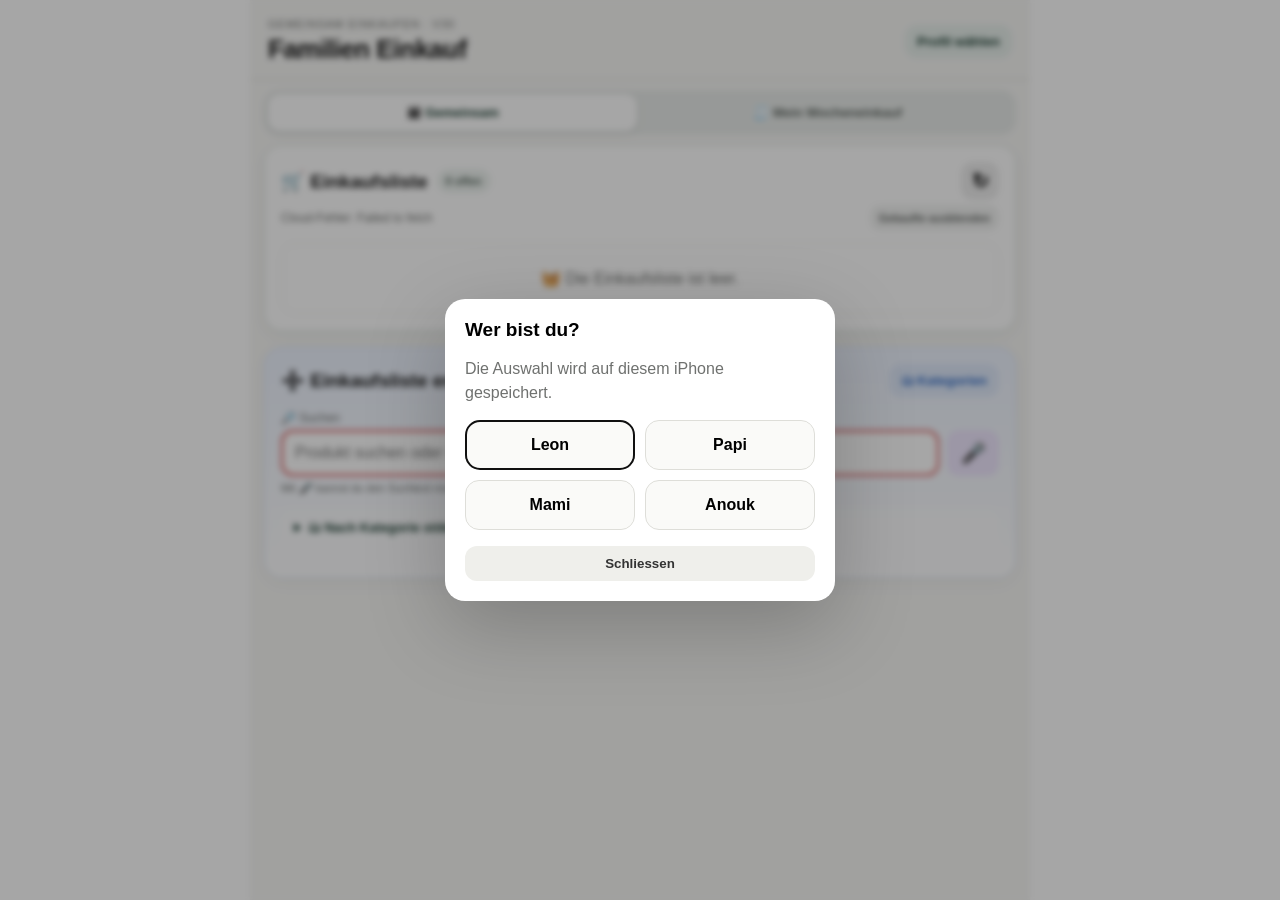
<file: index.html>
<!doctype html>
<html lang="de">
<head>
  <meta charset="UTF-8" />
  <meta name="viewport" content="width=device-width, initial-scale=1, viewport-fit=cover" />
  <meta http-equiv="Cache-Control" content="no-cache, no-store, must-revalidate" />
  <meta http-equiv="Pragma" content="no-cache" />
  <meta http-equiv="Expires" content="0" />
  <meta name="theme-color" content="#f7f7f5" />
  <meta name="apple-mobile-web-app-capable" content="yes" />
  <meta name="apple-mobile-web-app-status-bar-style" content="default" />
  <meta name="apple-mobile-web-app-title" content="Familien Einkauf" />
  <link rel="manifest" href="manifest.webmanifest?v=32" />
  <link rel="apple-touch-icon" href="apple-touch-icon.png?v=31" />
  <link rel="icon" type="image/png" sizes="192x192" href="icon-192.png?v=31" />
<title>Familien Einkauf</title>
  <style>
:root {
  font-family: -apple-system, BlinkMacSystemFont, "SF Pro Display", "Segoe UI", sans-serif;
  color: #171717;
  background: #f4f4f1;
  --card: #ffffff;
  --border: #deded9;
  --muted: #6f716f;
  --accent: #183a2e;
  --accent-soft: #e8f0ec;
  --danger: #9f2e2e;
}
* { box-sizing: border-box; }
body { margin: 0; background: var(--card); min-height: 100vh; }
#app { max-width: 780px; margin: 0 auto; background: #f7f7f5; min-height: 100vh; }
.topbar { position: sticky; top: 0; z-index: 5; display: flex; justify-content: space-between; align-items: center; padding: calc(18px + env(safe-area-inset-top)) 18px 14px; background: rgba(247,247,245,.94); backdrop-filter: blur(15px); border-bottom: 1px solid var(--border); }
h1 { margin: 0; font-size: 26px; letter-spacing: -.5px; }
h2 { margin: 0; font-size: 19px; }
.eyebrow { text-transform: uppercase; font-size: 11px; color: var(--muted); letter-spacing: 1px; margin-bottom: 4px; }
main { padding: 14px 14px calc(40px + env(safe-area-inset-bottom)); }
.summary-card, .add-card { background: var(--card); border: 1px solid var(--border); border-radius: 18px; padding: 16px; margin-bottom: 14px; box-shadow: 0 5px 18px rgba(0,0,0,.035); }
.summary-card { display: grid; grid-template-columns: 1fr 1fr; gap: 12px; align-items: center; }
.summary-card div { display: flex; flex-direction: column; }
.summary-card strong { font-size: 25px; }
.summary-card span { color: var(--muted); font-size: 12px; }
.summary-card button { grid-column: 1 / -1; }
.section-title-row { display: flex; align-items: center; justify-content: space-between; gap: 10px; margin-bottom: 14px; }
label { display: block; color: var(--muted); font-size: 12px; margin: 11px 0 5px; }
select, input { width: 100%; border: 1px solid var(--border); background: #fff; border-radius: 12px; font-size: 16px; padding: 12px; outline: none; }
select:focus, input:focus { border-color: #8d9e96; box-shadow: 0 0 0 3px rgba(24,58,46,.08); }
.product-grid { display: grid; grid-template-columns: repeat(2, minmax(0,1fr)); gap: 8px; max-height: 330px; overflow: auto; margin-top: 12px; padding-bottom: 2px; }
.product-btn { text-align: left; border: 1px solid var(--border); background: #fafaf8; border-radius: 13px; padding: 10px 11px; font-size: 14px; min-height: 44px; }
.product-btn:active { transform: scale(.985); background: var(--accent-soft); }
.primary-btn, .ghost-btn, .profile-pill, .icon-btn, .text-btn { border: 0; border-radius: 12px; font-weight: 600; cursor: pointer; }
.primary-btn { width: 100%; background: var(--accent); color: white; padding: 13px 16px; margin-top: 14px; font-size: 15px; }
.ghost-btn { background: #efefeb; padding: 10px 12px; color: #333; }
.profile-pill { padding: 9px 12px; background: var(--accent-soft); color: var(--accent); }
.icon-btn { width: 38px; height: 38px; background: #eee; font-size: 20px; }
.text-btn { background: transparent; color: var(--accent); }
.full { width: 100%; }
.hidden { display: none !important; }
.list-section { margin-top: 18px; }
.sticky-title { margin-bottom: 5px; }
.sync-state { color: var(--muted); font-size: 12px; margin-bottom: 12px; }
.group { margin: 14px 0 18px; }
.group-title { font-size: 13px; color: #555; font-weight: 700; margin: 0 4px 7px; display: flex; justify-content: space-between; }
.item { background: #fff; border: 1px solid var(--border); border-radius: 15px; padding: 11px 12px; margin-bottom: 8px; display: grid; grid-template-columns: 34px 1fr auto; gap: 10px; align-items: center; }
.item.done { opacity: .66; }
.item.done .item-name { text-decoration: line-through; }
.check { appearance: none; width: 28px; height: 28px; border: 2px solid #9ca39f; border-radius: 50%; margin: 0; position: relative; }
.check:checked { background: var(--accent); border-color: var(--accent); }
.check:checked::after { content: "✓"; color: white; position: absolute; inset: 0; display: grid; place-items: center; font-weight: 800; }
.item-name { font-weight: 700; margin-bottom: 4px; }
.meta { font-size: 11px; color: var(--muted); line-height: 1.35; }
.delete-btn { border: 0; background: transparent; color: #888; font-size: 21px; padding: 5px; }
.empty { padding: 25px 15px; text-align: center; color: var(--muted); background: #fff; border: 1px dashed var(--border); border-radius: 15px; }
dialog { border: 0; border-radius: 20px; padding: 0; max-width: 390px; width: calc(100% - 28px); box-shadow: 0 25px 80px rgba(0,0,0,.22); }
dialog::backdrop { background: rgba(0,0,0,.35); backdrop-filter: blur(3px); }
.dialog-card { padding: 20px; }
.dialog-card p { color: var(--muted); line-height: 1.45; }
.profile-grid { display: grid; grid-template-columns: 1fr 1fr; gap: 10px; margin: 16px 0; }
.profile-choice { border: 1px solid var(--border); background: #fafaf8; padding: 15px 10px; border-radius: 14px; font-size: 16px; font-weight: 700; }
.toast { position: fixed; left: 50%; bottom: calc(24px + env(safe-area-inset-bottom)); transform: translateX(-50%); background: #171717; color: white; padding: 10px 13px; border-radius: 10px; font-size: 13px; z-index: 20; }
@media (min-width: 650px) { .product-grid { grid-template-columns: repeat(3, minmax(0,1fr)); } }
.title-actions { display: flex; gap: 6px; align-items: center; }
.catalog-empty { grid-column: 1 / -1; color: var(--muted); font-size: 13px; padding: 14px; border: 1px dashed var(--border); border-radius: 12px; background: #fafaf8; }
.manage-block { background: #fafaf8; border: 1px solid var(--border); border-radius: 15px; padding: 13px; margin: 12px 0; }
.small-muted { color: var(--muted); font-size: 11px; line-height: 1.4; margin-top: 5px; }
.mini-heading { font-size: 14px; margin: 18px 0 8px; }
.custom-group-row { background: #fff; border: 1px solid var(--border); border-radius: 13px; padding: 11px 12px; margin-bottom: 7px; }

/* Globale Produktsuche */
.product-btn-name {
  display: block;
  font-weight: 650;
}
.product-btn-meta {
  display: block;
  margin-top: 3px;
  font-size: 0.74rem;
  line-height: 1.2;
  opacity: 0.66;
}


/* Neue Produkte direkt aus der Suche in die gemeinsame Produktdatenbank aufnehmen */
.new-product-suggestion {
  grid-column: 1 / -1;
  border: 1px solid #b9c9c1;
  background: var(--accent-soft);
  border-radius: 15px;
  padding: 13px;
  display: grid;
  gap: 10px;
}
.new-product-copy {
  display: grid;
  gap: 3px;
}
.new-product-copy strong {
  font-size: 14px;
  color: var(--accent);
}
.new-product-copy span {
  font-size: 12px;
  color: var(--muted);
  line-height: 1.35;
}
.compact-btn {
  width: auto;
  margin-top: 0;
  justify-self: start;
  padding: 10px 13px;
}
.dialog-secondary {
  margin-top: 9px;
}
button:disabled, select:disabled {
  opacity: .5;
  cursor: not-allowed;
}


/* v7 – Suche zuerst, neue Kategorie/Untergruppe direkt beim Produkt anlegen */
.browse-details {
  margin-top: 12px;
  border: 1px solid var(--line);
  border-radius: 14px;
  background: rgba(255,255,255,.55);
  overflow: hidden;
}
.browse-details summary {
  padding: 12px 13px;
  cursor: pointer;
  font-size: 13px;
  font-weight: 700;
  color: var(--accent);
  user-select: none;
}
.browse-controls {
  padding: 0 13px 13px;
}
.selection-step {
  display: grid;
  grid-template-columns: 30px 1fr;
  gap: 10px;
  align-items: start;
  margin-top: 14px;
}
.step-number {
  width: 27px;
  height: 27px;
  border-radius: 999px;
  display: grid;
  place-items: center;
  background: var(--accent);
  color: white;
  font-weight: 800;
  font-size: 13px;
  margin-top: 25px;
}
.step-content {
  min-width: 0;
}
.inline-create {
  margin-top: 10px;
  padding: 11px;
  border: 1px dashed #a8bcb2;
  background: var(--accent-soft);
  border-radius: 12px;
}
.choice-hint {
  margin-top: 12px;
  padding: 9px 11px;
  border-radius: 10px;
  background: #f3f5f4;
}


/* v8 – übersichtlichere Oberfläche */
:root {
  --blue-soft: #e7f1ff;
  --blue: #2d68c4;
  --green-soft: #e8f6ee;
  --green: #287a4d;
  --yellow-soft: #fff5d9;
  --yellow: #9a6a00;
  --red-soft: #fde9e7;
  --purple-soft: #f0e8ff;
  --purple: #6b4ac9;
}
.list-card {
  background: linear-gradient(180deg, #eff8f1 0%, #ffffff 100%);
  border: 1px solid #d8eadf;
  border-radius: 18px;
  padding: 16px;
  box-shadow: 0 6px 18px rgba(25,53,39,.05);
}
.add-card-color {
  background: linear-gradient(180deg, #eef4ff 0%, #ffffff 100%);
  border-color: #dbe6fb;
}
.section-hint {
  margin-top: 4px;
  font-size: 12px;
  color: var(--muted);
  line-height: 1.35;
}
.summary-card {
  grid-template-columns: 1fr 1fr;
  gap: 10px;
}
.stat-chip {
  display: flex;
  align-items: center;
  gap: 10px;
  padding: 12px;
  border-radius: 16px;
}
.stat-chip div { display: flex; flex-direction: column; }
.stat-chip strong { font-size: 24px; line-height: 1; }
.stat-chip span:last-child { font-size: 12px; color: var(--muted); }
.stat-icon {
  width: 40px;
  height: 40px;
  border-radius: 12px;
  display: grid;
  place-items: center;
  font-size: 20px;
  background: rgba(255,255,255,.8);
}
.stat-open { background: var(--yellow-soft); }
.stat-done { background: var(--green-soft); }
.search-row {
  display: grid;
  grid-template-columns: 1fr 52px;
  gap: 8px;
  align-items: stretch;
}
.speech-btn {
  border: 0;
  border-radius: 12px;
  background: var(--purple-soft);
  color: var(--purple);
  font-size: 20px;
  font-weight: 700;
}
.speech-btn.listening {
  background: #ffdfe0;
  color: #b4232b;
  animation: pulseMic 1.1s infinite;
}
@keyframes pulseMic {
  0% { transform: scale(1); }
  50% { transform: scale(1.04); }
  100% { transform: scale(1); }
}
.title-actions .text-btn {
  background: rgba(45,104,196,.08);
  color: var(--blue);
  padding: 9px 12px;
}
.group {
  margin: 14px 0 18px;
  border-radius: 16px;
  padding: 10px;
  background: #fff;
  border: 1px solid #edf0ed;
}
.group-title {
  font-size: 13px;
  font-weight: 800;
  margin: 0 2px 9px;
}
.group-count {
  min-width: 24px;
  text-align: center;
  padding: 2px 8px;
  border-radius: 999px;
  background: rgba(255,255,255,.85);
}
.group-color-0 { background: #f5fbf6; border-color: #dceede; }
.group-color-0 .group-title { color: #2c7747; }
.group-color-1 { background: #f8f5ff; border-color: #e3dbfb; }
.group-color-1 .group-title { color: #6848c4; }
.group-color-2 { background: #eef7ff; border-color: #d7e7fb; }
.group-color-2 .group-title { color: #2d68c4; }
.group-color-3 { background: #fff8ea; border-color: #f3e1ac; }
.group-color-3 .group-title { color: #9a6a00; }
.group-color-4 { background: #fff1ef; border-color: #f7d8d2; }
.group-color-4 .group-title { color: #b94b3a; }
.group-color-5 { background: #f1faf8; border-color: #d8efea; }
.group-color-5 .group-title { color: #0d7765; }
.item {
  box-shadow: 0 2px 8px rgba(0,0,0,.03);
}
.item.done {
  background: #f5fbf6;
  border-color: #d7eadc;
}
.product-btn {
  background: white;
  border: 1px solid #dbe6fb;
}
.product-btn:active { background: #edf4ff; }
.delete-btn { font-size: 16px; }
.catalog-empty { background: #fff; }
@media (max-width: 560px) {
  .product-grid { grid-template-columns: 1fr; }
  .summary-card { grid-template-columns: 1fr; }
}


/* v9 – Einkaufsliste steht im Fokus */
main {
  padding-top: 10px;
}
.list-section {
  margin-top: 0;
}
.list-card {
  background: #ffffff;
  border: 1px solid #dfe7e2;
  box-shadow: 0 5px 16px rgba(25,53,39,.045);
}
.list-heading-row {
  display: flex;
  align-items: center;
  gap: 9px;
  flex-wrap: wrap;
}
.open-count-badge {
  display: inline-flex;
  align-items: center;
  min-height: 24px;
  padding: 3px 9px;
  border-radius: 999px;
  background: #eef3f0;
  color: #516158;
  font-size: 11px;
  font-weight: 700;
}
.list-toolbar {
  display: flex;
  align-items: center;
  justify-content: space-between;
  gap: 10px;
  margin: 2px 0 12px;
}
.list-toolbar .sync-state {
  margin: 0;
}
.small-action-btn {
  border: 0;
  border-radius: 10px;
  background: #f2f3f2;
  color: #5e625f;
  padding: 7px 9px;
  font-size: 11px;
  font-weight: 650;
  white-space: nowrap;
}
.flat-shopping-list {
  display: grid;
  gap: 8px;
}
.flat-shopping-list .item {
  margin-bottom: 0;
  border-color: #e4e8e5;
  box-shadow: none;
}
.flat-shopping-list .item:not(.done) {
  border-left: 4px solid #4b8768;
}
.flat-shopping-list .item.done {
  border-left: 4px solid #b8c8be;
}
.add-card-color {
  margin-top: 16px;
}


/* v11 – gemeinsame Liste + persönliche Wochenliste */
.section-hint {
  display: none !important;
}
.list-switcher {
  display: grid;
  grid-template-columns: 1fr 1fr;
  gap: 7px;
  margin-bottom: 10px;
  padding: 4px;
  border-radius: 15px;
  background: #e9ecea;
}
.mode-btn {
  border: 0;
  border-radius: 12px;
  padding: 11px 8px;
  background: transparent;
  color: #5a625d;
  font-size: 13px;
  font-weight: 750;
}
.mode-btn.active {
  background: #fff;
  color: #183a2e;
  box-shadow: 0 2px 8px rgba(0,0,0,.08);
}
#weeklyModeBtn.active {
  color: #315f9b;
  background: #f2f7ff;
}
.weekly-period {
  margin: -2px 0 10px;
  padding: 8px 10px;
  border-radius: 11px;
  background: #eef4ff;
  color: #315f9b;
  font-size: 12px;
  font-weight: 700;
}
.red-search {
  border: 2px solid #d84a4a !important;
}
.red-search:focus {
  border-color: #bd3030 !important;
  box-shadow: 0 0 0 3px rgba(216,74,74,.13) !important;
}
.weekly-item {
  border-left: 4px solid #4979b8 !important;
  background: #fbfdff;
}
.weekly-item.done {
  border-left-color: #aebed3 !important;
}
.weekly-item-name {
  margin: 0;
}
@media (max-width: 430px) {
  .mode-btn {
    font-size: 12px;
    padding: 10px 5px;
  }
}


/* v12 – dauerhafte persönliche Wocheneinkaufs-Grundliste */
.weekly-period {
  display: flex;
  align-items: center;
  justify-content: space-between;
  gap: 10px;
}
.weekly-period span {
  font-size: 11px;
  line-height: 1.3;
}
.reset-weekly-btn {
  border: 0;
  border-radius: 9px;
  background: #ffffff;
  color: #315f9b;
  padding: 7px 9px;
  font-size: 11px;
  font-weight: 700;
  white-space: nowrap;
}
@media (max-width: 480px) {
  .weekly-period {
    align-items: stretch;
    flex-direction: column;
  }
  .reset-weekly-btn {
    width: 100%;
  }
}


/* v13 – keine Wochenangabe mehr */
.weekly-period {
  justify-content: flex-end;
}
.weekly-period span {
  display: none;
}


/* v14 – Kalenderwochenanzeige vollständig entfernt */
.weekly-period {
  display: none !important;
}

  
.list-toolbar-actions {
  display: flex;
  align-items: center;
  gap: 7px;
  flex-wrap: wrap;
  justify-content: flex-end;
}
.reset-only {
  background: #eef4ff;
  color: #315f9b;
}
@media (max-width: 520px) {
  .list-toolbar {
    align-items: flex-start;
  }
  .list-toolbar-actions {
    max-width: 62%;
  }
}


/* v20 – vollständige Katalogverwaltung */
.catalog-admin-card {
  max-height: min(86vh, 820px);
  overflow: auto;
}
.admin-note {
  padding: 11px 12px;
  background: #eef4ff;
  border: 1px solid #d7e4fa;
  border-radius: 12px;
  color: #4d607c;
  font-size: 12px;
  line-height: 1.4;
  margin-bottom: 12px;
}
.admin-section {
  border: 1px solid #e1e5e2;
  border-radius: 14px;
  overflow: hidden;
  margin: 10px 0;
  background: #fff;
}
.admin-section > summary {
  padding: 13px;
  font-weight: 800;
  cursor: pointer;
  background: #f7f8f7;
}
.admin-section-body { padding: 12px; }
.admin-list {
  display: grid;
  gap: 8px;
  margin-top: 10px;
}
.admin-row {
  display: grid;
  grid-template-columns: 1fr 42px 42px;
  gap: 6px;
  align-items: center;
  border: 1px solid #e2e6e3;
  border-radius: 12px;
  padding: 6px;
  background: #fff;
}
.admin-main-button {
  border: 0;
  background: transparent;
  text-align: left;
  padding: 6px;
  min-width: 0;
}
.admin-main-button strong { display: block; font-size: 14px; }
.admin-main-button span {
  display: block;
  color: #777;
  font-size: 11px;
  margin-top: 2px;
}
.admin-edit-btn,
.admin-delete-btn {
  border: 0;
  border-radius: 10px;
  min-height: 38px;
  font-size: 16px;
}
.admin-edit-btn { background: #edf4ff; }
.admin-delete-btn { background: #fdeceb; }
.admin-edit-btn.small,
.admin-delete-btn.small {
  min-height: 31px;
  min-width: 34px;
  font-size: 13px;
}
.admin-category-card {
  border: 1px solid #dfe5e1;
  border-radius: 13px;
  padding: 10px;
  background: #fbfcfb;
}
.admin-category-head,
.admin-subgroup-row {
  display: flex;
  align-items: center;
  justify-content: space-between;
  gap: 8px;
}
.admin-category-head { padding-bottom: 8px; }
.admin-subgroups {
  display: grid;
  gap: 5px;
  border-top: 1px solid #e8ebe9;
  padding-top: 7px;
}
.admin-subgroup-row {
  background: white;
  padding: 6px 7px;
  border-radius: 9px;
  font-size: 13px;
}
.admin-actions {
  display: flex;
  gap: 5px;
  flex-shrink: 0;
}
.admin-inline {
  display: grid;
  grid-template-columns: 1fr 46px;
  gap: 7px;
}
.small-primary-btn {
  border: 0;
  border-radius: 11px;
  background: #183a2e;
  color: #fff;
  font-size: 23px;
  font-weight: 700;
}
.compact-manage { margin: 8px 0; }
.danger-btn {
  border: 0;
  border-radius: 12px;
  background: #fde7e5;
  color: #a22b27;
  padding: 12px 16px;
  margin-top: 9px;
  font-size: 14px;
  font-weight: 700;
}



/* v21 – Mengen und Masseinheiten */
.quantity-input-grid {
  display: grid;
  grid-template-columns: minmax(0, 1fr) minmax(0, 1.15fr);
  gap: 10px;
  align-items: end;
}
.quantity-input-grid label { margin-top: 8px; }
.quantity-chip {
  border: 0;
  border-radius: 999px;
  background: #eef3f0;
  color: #365344;
  padding: 5px 9px;
  font-size: 12px;
  font-weight: 750;
  white-space: nowrap;
  cursor: pointer;
}
.quantity-chip:active { transform: scale(.98); }
.item-title-line {
  display: flex;
  align-items: center;
  gap: 8px;
  flex-wrap: wrap;
  margin-bottom: 4px;
}
.item-title-line .item-name { margin-bottom: 0; }
.unit-suggestion {
  margin-top: 4px;
  font-size: 11px;
  color: var(--muted);
}
@media (max-width: 390px) {
  .quantity-input-grid { grid-template-columns: 1fr 1fr; }
}



/* v23 – Produktfotos */
.product-btn {
  display: flex;
  align-items: center;
  gap: 9px;
}
.product-btn-copy { min-width: 0; flex: 1; }
.product-thumb-wrap,
.admin-product-thumb,
.list-product-thumb {
  flex: 0 0 auto;
  overflow: hidden;
  background: #f1f3f1;
  border: 1px solid #e1e5e2;
  display: grid;
  place-items: center;
  color: #8a918d;
}
.product-thumb-wrap {
  width: 46px;
  height: 46px;
  border-radius: 11px;
  font-size: 19px;
}
.admin-product-thumb {
  width: 46px;
  height: 46px;
  border-radius: 10px;
  font-size: 18px;
}
.list-product-thumb {
  width: 44px;
  height: 44px;
  border-radius: 10px;
  font-size: 17px;
}
.product-thumb-wrap img,
.admin-product-thumb img,
.list-product-thumb img,
.product-image-preview img {
  width: 100%;
  height: 100%;
  object-fit: cover;
  display: block;
}
.admin-main-button.with-thumb {
  display: grid;
  grid-template-columns: 46px minmax(0, 1fr);
  gap: 9px;
  align-items: center;
}
.admin-product-copy { min-width: 0; }
.item-product-content {
  display: flex;
  align-items: center;
  gap: 10px;
  min-width: 0;
}
.item-product-copy { min-width: 0; flex: 1; }
.image-upload-card {
  margin-top: 12px;
  padding: 12px;
  border: 1px solid #e0e5e2;
  border-radius: 14px;
  background: #fafbfa;
}
.product-image-preview {
  width: 100%;
  height: 150px;
  border-radius: 13px;
  overflow: hidden;
  background: #f0f2f0;
  border: 1px dashed #cbd2ce;
  display: grid;
  place-items: center;
  color: #7b837f;
  margin: 7px 0 9px;
}
.product-image-preview-empty {
  display: grid;
  place-items: center;
  gap: 4px;
  text-align: center;
  padding: 15px;
  font-size: 12px;
}
.product-image-preview-empty .camera-icon { font-size: 29px; }
.product-image-file {
  padding: 7px;
  font-size: 13px;
  background: white;
}
.product-image-file::file-selector-button {
  border: 0;
  border-radius: 9px;
  background: #edf4ff;
  color: #1d65b8;
  padding: 8px 10px;
  margin-right: 8px;
  font-weight: 700;
}
.remove-image-btn {
  width: 100%;
  border: 0;
  border-radius: 10px;
  background: #f4eeee;
  color: #87423e;
  padding: 9px 10px;
  margin-top: 7px;
  font-weight: 700;
}
.photo-status {
  margin-top: 6px;
  font-size: 11px;
  color: var(--muted);
}
@media (max-width: 390px) {
  .product-thumb-wrap { width: 42px; height: 42px; }
  .list-product-thumb { width: 40px; height: 40px; }
}

/* v24 – Produktbilder antippen und vergrössern */
.product-thumb-wrap img,
.admin-product-thumb img,
.list-product-thumb img,
.product-image-preview img {
  cursor: zoom-in;
}
.product-image-dialog {
  max-width: min(94vw, 980px);
  width: auto;
  padding: 0;
  border-radius: 18px;
  background: transparent;
  box-shadow: none;
  overflow: visible;
}
.product-image-dialog::backdrop {
  background: rgba(0,0,0,.78);
  backdrop-filter: blur(4px);
}
.product-image-viewer {
  position: relative;
  display: grid;
  place-items: center;
  max-width: 94vw;
  max-height: 88vh;
}
.product-image-viewer img {
  display: block;
  max-width: 94vw;
  max-height: 88vh;
  width: auto;
  height: auto;
  object-fit: contain;
  border-radius: 16px;
  background: #fff;
  box-shadow: 0 18px 70px rgba(0,0,0,.38);
}
.product-image-viewer-close {
  position: absolute;
  top: 10px;
  right: 10px;
  z-index: 2;
  width: 42px;
  height: 42px;
  border: 0;
  border-radius: 50%;
  background: rgba(255,255,255,.94);
  color: #111;
  font-size: 28px;
  line-height: 1;
  font-weight: 700;
  box-shadow: 0 3px 14px rgba(0,0,0,.2);
}


/* v32 – App-Icon-Badge bei neuen gemeinsamen Einkäufen */
.shopping-push-wrap {
  padding: 10px 14px 0;
}
.shopping-push-enable {
  width: 100%;
  border: 1px solid #d9e4de;
  border-radius: 14px;
  background: #ffffff;
  color: #294638;
  padding: 10px 12px;
  display: flex;
  align-items: center;
  justify-content: center;
  gap: 9px;
  font-size: 13px;
  font-weight: 750;
}
.shopping-push-enable:disabled {
  opacity: .65;
}
.shopping-push-dot {
  width: 24px;
  height: 24px;
  border-radius: 999px;
  display: inline-grid;
  place-items: center;
  flex: 0 0 auto;
  background: #d93636;
  color: #fff;
  font-size: 12px;
  font-weight: 850;
}
.shopping-push-check {
  color: #287a4d;
  font-size: 17px;
  font-weight: 900;
}

</style>
</head>
<body>
  <div id="app">
    <header class="topbar">
      <div>
        <div class="eyebrow">Gemeinsam einkaufen · v30</div>
        <h1>Familien Einkauf</h1>
      </div>
      <button id="profileBtn" class="profile-pill">👤 Profil</button>
    </header>

    <main>
      <nav class="list-switcher" aria-label="Liste auswählen">
        <button id="sharedModeBtn" class="mode-btn active" type="button">👨‍👩‍👧‍👦 Gemeinsam</button>
        <button id="weeklyModeBtn" class="mode-btn" type="button">🧾 Mein Wocheneinkauf</button>
      </nav>

      <section class="list-section list-card">
        <div class="section-title-row sticky-title">
          <div class="list-heading-row">
            <h2 id="listTitle">🛒 Einkaufsliste</h2>
            <span id="openCount" class="open-count-badge">0 offen</span>
          </div>
          <button id="refreshBtn" class="icon-btn" aria-label="Aktualisieren">↻</button>
        </div>
<div class="list-toolbar">
          <div id="syncState" class="sync-state">Verbindung wird geprüft …</div>
          <div class="list-toolbar-actions">
            <button id="resetWeeklyBtn" class="small-action-btn reset-only hidden" type="button">↺ Häkchen zurücksetzen</button>
            <button id="clearPurchasedBtn" class="small-action-btn">Gekaufte ausblenden</button>
          </div>
        </div>

        <div id="shoppingList"></div>
      </section>

      <section class="add-card add-card-color">
        <div class="section-title-row">
          <h2 id="addSectionTitle">➕ Einkaufsliste ergänzen</h2>
          <div class="title-actions"><button id="manageCatalogBtn" class="text-btn">🗂 Kategorien</button></div>
        </div>

        <div id="catalogMode">
          <label for="productSearch">🔎 Suchen</label>
          <div class="search-row">
            <input id="productSearch" class="red-search" type="search" placeholder="Produkt suchen oder sprechen …" autocomplete="off" />
            <button id="speechBtn" class="speech-btn" type="button" aria-label="Spracheingabe starten">🎤</button>
          </div>
          <div id="speechHint" class="small-muted">Mit 🎤 kannst du den Suchtext mündlich eingeben.</div>

          <details id="browseDetails" class="browse-details">
            <summary>🗂 Nach Kategorie stöbern</summary>
            <div class="browse-controls">
              <label for="categorySelect">Kategorie</label>
              <select id="categorySelect"></select>
              <label for="subgroupSelect">Untergruppe</label>
              <select id="subgroupSelect"></select>
            </div>
          </details>

          <div id="productGrid" class="product-grid"></div>
        </div>
      </section>
    </main>
  </div>

  <dialog id="productImageDialog" class="product-image-dialog" aria-label="Produktfoto vergrössert">
    <div class="product-image-viewer">
      <button id="closeProductImageDialog" class="product-image-viewer-close" type="button" aria-label="Bild schliessen">×</button>
      <img id="productImageLarge" alt="Produktfoto" />
    </div>
  </dialog>

  <dialog id="profileDialog">
    <form method="dialog" class="dialog-card">
      <h2>Wer bist du?</h2>
      <p>Die Auswahl wird auf diesem iPhone gespeichert.</p>
      <div class="profile-grid" id="profileGrid"></div>
      <button value="cancel" class="ghost-btn full">Schliessen</button>
    </form>
  </dialog>
  <dialog id="catalogDialog">
    <div class="dialog-card catalog-admin-card">
      <div class="section-title-row">
        <h2>🗂 Katalog verwalten</h2>
        <button id="closeCatalogDialog" class="icon-btn" type="button" aria-label="Schliessen">×</button>
      </div>

      <div class="admin-note">
        Produkte, Untergruppen und Kategorien können hier erstellt, umbenannt oder gelöscht werden. Produktfotos können hinzugefügt, ersetzt oder entfernt werden.
        Änderungen gelten für alle Familienmitglieder.
      </div>

      <details class="admin-section" open>
        <summary>📦 Produkte bearbeiten</summary>
        <div class="admin-section-body">
          <label for="manageProductSearch">Produkt suchen</label>
          <input id="manageProductSearch" type="search" placeholder="z. B. Milch" autocomplete="off" />
          <div id="manageProductResults" class="admin-list"></div>
        </div>
      </details>

      <details class="admin-section">
        <summary>🗂 Kategorien & Untergruppen</summary>
        <div class="admin-section-body">
          <div class="manage-block compact-manage">
            <label for="newCategoryName">Neue Kategorie</label>
            <div class="admin-inline">
              <input id="newCategoryName" type="text" placeholder="z. B. Garten" />
              <button id="addCategoryBtn" class="small-primary-btn" type="button">＋</button>
            </div>
          </div>

          <div class="manage-block compact-manage">
            <label for="manageCategorySelect">Neue Untergruppe erstellen in</label>
            <select id="manageCategorySelect"></select>
            <label for="newSubgroupName">Name der Untergruppe</label>
            <div class="admin-inline">
              <input id="newSubgroupName" type="text" placeholder="z. B. Pflanzenpflege" />
              <button id="addSubgroupBtn" class="small-primary-btn" type="button">＋</button>
            </div>
          </div>

          <h3 class="mini-heading">Vorhandene Kategorien</h3>
          <div id="customGroupList" class="admin-list"></div>
          <div id="manageSubgroupHint" class="hidden"></div>
        </div>
      </details>
    </div>
  </dialog>

  <dialog id="editProductDialog">
    <div class="dialog-card">
      <div class="section-title-row">
        <h2>✏️ Produkt bearbeiten</h2>
        <button id="closeEditProductDialog" class="icon-btn" type="button" aria-label="Schliessen">×</button>
      </div>

      <input id="editProductId" type="hidden" />

      <label for="editProductName">Produktname</label>
      <input id="editProductName" type="text" autocomplete="off" />

      <label for="editProductCategory">Kategorie</label>
      <select id="editProductCategory"></select>

      <label for="editProductSubgroup">Untergruppe</label>
      <select id="editProductSubgroup"></select>

      <div class="image-upload-card">
        <label for="editProductImageInput">Produktfoto</label>
        <div class="product-image-preview">
          <img id="editProductImagePreview" class="hidden" alt="Produktfoto Vorschau" />
          <div id="editProductImageEmpty" class="product-image-preview-empty"><span class="camera-icon">📷</span><span>Noch kein Foto hinterlegt</span></div>
        </div>
        <input id="editProductImageInput" class="product-image-file" type="file" accept="image/*" />
        <button id="removeEditedProductImageBtn" class="remove-image-btn hidden" type="button">Foto entfernen</button>
        <div class="photo-status">Das Foto wird für alle Familienmitglieder gespeichert.</div>
      </div>

      <button id="saveEditedProductBtn" class="primary-btn" type="button">Änderungen speichern</button>
      <button id="deleteEditedProductBtn" class="danger-btn full" type="button">🗑 Produkt löschen</button>
    </div>
  </dialog>

  <dialog id="quantityDialog">
    <div class="dialog-card">
      <div class="section-title-row">
        <h2 id="quantityDialogTitle">Menge angeben</h2>
        <button id="closeQuantityDialog" class="icon-btn" type="button" aria-label="Schliessen">×</button>
      </div>

      <p id="quantityProductLabel" class="item-name"></p>

      <div class="quantity-input-grid">
        <div>
          <label for="quantityValue">Menge</label>
          <input id="quantityValue" type="text" inputmode="decimal" autocomplete="off" placeholder="optional" />
        </div>
        <div>
          <label for="quantityUnit">Masseinheit <span class="small-muted">(optional)</span></label>
          <select id="quantityUnit">
            <option value="">Keine Einheit</option>
            <option value="Stück">Stück</option>
            <option value="g">g</option>
            <option value="kg">kg</option>
            <option value="ml">ml</option>
            <option value="l">l</option>
            <option value="Packung">Packung</option>
            <option value="Beutel">Beutel</option>
            <option value="Flasche">Flasche</option>
            <option value="Dose">Dose</option>
            <option value="Glas">Glas</option>
            <option value="Rolle">Rolle</option>
            <option value="Tube">Tube</option>
            <option value="Schachtel">Schachtel</option>
            <option value="Bund">Bund</option>
            <option value="Paar">Paar</option>
            <option value="__custom__">Andere …</option>
          </select>
          <input id="quantityUnitCustom" class="hidden" type="text" autocomplete="off" placeholder="Eigene Einheit eingeben" />
        </div>
      </div>
      <div class="small-muted">Einheit aus der Liste auswählen oder eine eigene Einheit eingeben. Das Feld darf leer bleiben.</div>

      <button id="saveQuantityBtn" class="primary-btn" type="button">Auf Liste setzen</button>
      <button id="cancelQuantityBtn" class="ghost-btn full dialog-secondary" type="button">Abbrechen</button>
    </div>
  </dialog>

  <dialog id="newProductDialog">
    <div class="dialog-card">
      <div class="section-title-row">
        <h2>Produkt aufnehmen?</h2>
        <button id="closeNewProductDialog" class="icon-btn" type="button" aria-label="Schliessen">×</button>
      </div>

      <p><strong id="newProductNameLabel"></strong> wurde nicht gefunden. Soll dieses Produkt in die gemeinsame Datenbank aufgenommen werden?</p>

      <div class="selection-step">
        <div class="step-number">1</div>
        <div class="step-content">
          <label for="newProductCategory">Kategorie auswählen</label>
          <select id="newProductCategory"></select>

          <div id="newCategoryInline" class="inline-create hidden">
            <label for="newProductCategoryName">Neue Kategorie</label>
            <input id="newProductCategoryName" type="text" placeholder="z. B. Tierbedarf" autocomplete="off" />
            <div class="small-muted">Die neue Kategorie wird beim Speichern für alle erstellt.</div>
          </div>
        </div>
      </div>

      <div id="newProductSubgroupStep" class="selection-step hidden">
        <div class="step-number">2</div>
        <div class="step-content">
          <label for="newProductSubgroup">Untergruppe auswählen</label>
          <select id="newProductSubgroup"></select>

          <div id="newSubgroupInline" class="inline-create hidden">
            <label for="newProductSubgroupName">Neue Untergruppe</label>
            <input id="newProductSubgroupName" type="text" placeholder="z. B. Katzenfutter" autocomplete="off" />
            <div class="small-muted">Die neue Untergruppe wird beim Speichern für alle erstellt.</div>
          </div>
        </div>
      </div>

      <div class="selection-step">
        <div class="step-number">3</div>
        <div class="step-content">
          <label>Menge und Masseinheit <span class="small-muted">(optional)</span></label>
          <div class="quantity-input-grid">
            <div>
              <label for="newProductQuantity">Menge</label>
              <input id="newProductQuantity" type="text" inputmode="decimal" autocomplete="off" placeholder="optional" />
            </div>
            <div>
              <label for="newProductDefaultUnit">Masseinheit</label>
              <select id="newProductDefaultUnit">
                <option value="">Keine Einheit</option>
                <option value="Stück">Stück</option>
                <option value="g">g</option>
                <option value="kg">kg</option>
                <option value="ml">ml</option>
                <option value="l">l</option>
                <option value="Packung">Packung</option>
                <option value="Beutel">Beutel</option>
                <option value="Flasche">Flasche</option>
                <option value="Dose">Dose</option>
                <option value="Glas">Glas</option>
                <option value="Rolle">Rolle</option>
                <option value="Tube">Tube</option>
                <option value="Schachtel">Schachtel</option>
                <option value="Bund">Bund</option>
                <option value="Paar">Paar</option>
                <option value="__custom__">Andere …</option>
              </select>
              <input id="newProductDefaultUnitCustom" class="hidden" type="text" autocomplete="off" placeholder="Eigene Einheit eingeben" />
            </div>
          </div>
          <div class="small-muted">Einheit aus der Liste auswählen oder frei eingeben. Menge und Masseinheit dürfen beide leer bleiben.</div>
        </div>
      </div>

      <div class="selection-step">
        <div class="step-number">4</div>
        <div class="step-content">
          <label for="newProductImageInput">Produktfoto <span class="small-muted">(optional)</span></label>
          <div class="product-image-preview">
            <img id="newProductImagePreview" class="hidden" alt="Produktfoto Vorschau" />
            <div id="newProductImageEmpty" class="product-image-preview-empty"><span class="camera-icon">📷</span><span>Foto auswählen oder direkt mit dem iPhone aufnehmen</span></div>
          </div>
          <input id="newProductImageInput" class="product-image-file" type="file" accept="image/*" />
          <button id="removeNewProductImageBtn" class="remove-image-btn hidden" type="button">Ausgewähltes Foto entfernen</button>
          <div class="photo-status">Das Foto wird zentral gespeichert und ist danach auf allen Geräten sichtbar.</div>
        </div>
      </div>

      <div id="newProductChoiceHint" class="small-muted choice-hint">Zuerst eine Kategorie auswählen.</div>

      <button id="saveNewProductBtn" class="primary-btn" type="button" disabled>In Datenbank aufnehmen & auf Liste setzen</button>
      <button id="cancelNewProductBtn" class="ghost-btn full dialog-secondary" type="button">Abbrechen</button>
    </div>
  </dialog>

  <script>
window.PRODUCT_CATALOG = {
  "Lebensmittel": {
    "Obst": ["Äpfel","Bananen","Birnen","Orangen","Mandarinen","Zitronen","Limetten","Trauben","Erdbeeren","Himbeeren","Heidelbeeren","Pfirsiche","Nektarinen","Aprikosen","Kiwis","Mango","Ananas","Melone","Wassermelone","Avocado"],
    "Gemüse": ["Tomaten","Cherry-Tomaten","Gurken","Peperoni","Karotten","Kartoffeln","Süsskartoffeln","Zwiebeln","Knoblauch","Broccoli","Blumenkohl","Zucchetti","Aubergine","Lauch","Sellerie","Spinat","Salat","Rucola","Champignons","Mais"],
    "Brot & Backwaren": ["Brot","Toastbrot","Zopf","Brötchen","Gipfeli","Tortillas","Knäckebrot","Reiswaffeln","Mehl","Backpulver","Hefe","Paniermehl"],
    "Milchprodukte & Eier": ["Milch","Haferdrink","Mandelmilch","Butter","Margarine","Naturjoghurt","Fruchtjoghurt","Skyr","Quark","Rahm","Crème fraîche","Mozzarella","Parmesan","Gouda","Emmentaler","Frischkäse","Eier"],
    "Fleisch & Fisch": ["Pouletbrust","Pouletschenkel","Rindshackfleisch","Rindssteak","Schweinefleisch","Kalbfleisch","Speck","Schinken","Salami","Bratwürste","Cervelat","Lachs","Thunfisch","Crevetten","Fischstäbchen"],
    "Vegetarisch & Vegan": ["Tofu","Tempeh","Vegiburger","Falafel","Hummus","Veganes Hack","Vegane Nuggets","Kichererbsen","Linsen","Kidneybohnen","Weisse Bohnen"],
    "Teigwaren, Reis & Beilagen": ["Spaghetti","Penne","Fusilli","Lasagneblätter","Ravioli","Tortellini","Reis","Risottoreis","Couscous","Bulgur","Quinoa","Polenta","Gnocchi"],
    "Vorrat & Konserven": ["Tomatensauce","Pelati","Tomatenpüree","Kokosmilch","Bouillon","Maisdose","Thunfischdose","Apfelmus","Essiggurken","Oliven","Kapern","Pesto","Mayonnaise","Ketchup","Senf","Sojasauce","Balsamico","Essig","Olivenöl","Sonnenblumenöl"],
    "Frühstück": ["Haferflocken","Müesli","Cornflakes","Granola","Konfitüre","Honig","Nutella","Erdnussbutter","Ahornsirup","Kakaopulver"],
    "Snacks & Süsses": ["Chips","Popcorn","Nüsse","Mandeln","Cashews","Cracker","Schokolade","Gummibärchen","Kekse","Riegel","Glace","Pudding"],
    "Tiefkühl": ["TK-Gemüse","TK-Beeren","Pommes frites","Pizza","Lasagne","Glace","Fischstäbchen","Chicken Nuggets","TK-Kräuter"],
    "Gewürze & Backen": ["Salz","Pfeffer","Paprika","Curry","Chili","Oregano","Basilikum","Zimt","Vanillezucker","Zucker","Rohrzucker","Puderzucker","Maizena","Kakao","Schokoladenwürfel"]
  },
  "Getränke": {
    "Wasser": ["Mineralwasser still","Mineralwasser mit Kohlensäure"],
    "Softdrinks": ["Cola","Cola Zero","Citro","Eistee","Rivella","Orangina","Tonic Water","Ginger Ale"],
    "Säfte": ["Orangensaft","Apfelsaft","Multivitaminsaft","Ananassaft"],
    "Kaffee & Tee": ["Kaffeebohnen","Kaffeekapseln","Filterkaffee","Schwarztee","Grüntee","Pfefferminztee","Kamillentee"],
    "Sonstiges": ["Sirup","Energy Drink","Isotonisches Getränk"]
  },
  "Hygiene": {
    "Zahnpflege": ["Zahnpasta","Zahnbürsten","Zahnseide","Interdentalbürsten","Mundspülung"],
    "Dusche & Haare": ["Duschgel","Shampoo","Conditioner","Trockenshampoo","Haargel","Haarspray","Rasiergel"],
    "Körperpflege": ["Deodorant","Bodylotion","Handcreme","Gesichtscreme","Lippenpflege","Sonnencreme","Wattestäbchen","Wattepads"],
    "Rasur": ["Rasierklingen","Einwegrasierer","Rasierschaum","Aftershave"],
    "Papier & Monatshygiene": ["Toilettenpapier","Taschentücher","Feuchttücher","Tampons","Binden","Slipeinlagen"],
    "Apotheke": ["Pflaster","Desinfektionsmittel","Verbandsmaterial","Fieberthermometer-Batterie"]
  },
  "Haushalt": {
    "Reinigung Küche": ["Abwaschmittel","Spülmaschinen-Tabs","Klarspüler","Spülmaschinensalz","Küchenschwämme","Abwaschbürste","Küchenreiniger","Entkalker"],
    "Reinigung Haus": ["Allzweckreiniger","Badreiniger","WC-Reiniger","Glasreiniger","Bodenreiniger","Scheuermittel","Mikrofasertücher","Putzschwämme","Gummihandschuhe"],
    "Waschen": ["Waschmittel Color","Waschmittel Weiss","Feinwaschmittel","Weichspüler","Fleckentferner","Wäschenetz"],
    "Papier & Abfall": ["Haushaltpapier","Backpapier","Alufolie","Frischhaltefolie","Gefrierbeutel","Kehrichtsäcke","Kompostsäcke","Zip-Beutel"],
    "Küche": ["Kaffeefilter","Servietten","Streichhölzer","Feuerzeug","Kerzen","Zahnstocher"],
    "Tierbedarf": ["Tierfutter","Katzenstreu","Hundebeutel"]
  },
  "Batterien & Elektro": {
    "Batterien": ["AA-Batterien","AAA-Batterien","C-Batterien","D-Batterien","9V-Batterie","CR2032 Knopfzelle","CR2025 Knopfzelle","CR2016 Knopfzelle","LR44 Knopfzelle"],
    "Licht": ["LED-Lampe E27","LED-Lampe E14","LED-Spot GU10","Nachtlicht"],
    "Kabel & Zubehör": ["USB-C Kabel","Lightning-Kabel","USB-A Kabel","Mehrfachstecker","Verlängerungskabel","Klebeband","Isolierband"]
  },
  "Sonstiges": {
    "Büro & Schule": ["Druckerpapier","Kugelschreiber","Bleistifte","Textmarker","Notizblock","Briefumschläge","Klebestift"],
    "Freizeit": ["Grillkohle","Anzündwürfel","Picknickbecher","Pappteller","Servietten","Müllbeutel"],
    "Auto": ["Scheibenreiniger","Enteiser","Motoröl","Papiertaschentücher Auto"]
  }
};


const PEOPLE = ["Leon", "Papi", "Mami", "Anouk"];
const config = Object.freeze({
  SUPABASE_URL: "https://kfpxheegmeupnuzqjqqt.supabase.co",
  SUPABASE_ANON_KEY: "sb_publishable_vlP2dIHDTK-VY5LK-jeS_w_tN04WaK0",
  HOUSEHOLD_ID: "leon-papi-mami-anouk"
});

const SHOPPING_PUSH_SUBSCRIBE_API = `${config.SUPABASE_URL}/functions/v1/shopping-push-subscribe`;
const SHOPPING_ITEM_PUSH_API = `${config.SUPABASE_URL}/functions/v1/shopping-item-push`;
const SHOPPING_VAPID_PUBLIC_KEY = "BD0T9vv-U9TB7ykrqZXih1XkQgVQrl9il1uURiqGLq7ZL840hIpcJ6iLiA3Rn9XrX3HjKD8uWE-1ErFc7i6k81c";

function validConfig(candidate) {
  return Boolean(
    candidate &&
    typeof candidate.SUPABASE_URL === "string" &&
    candidate.SUPABASE_URL.startsWith("https://") &&
    typeof candidate.SUPABASE_ANON_KEY === "string" &&
    candidate.SUPABASE_ANON_KEY.startsWith("sb_publishable_")
  );
}

class RestQuery {
  constructor(client, table) {
    this.client = client;
    this.table = table;
    this.method = "GET";
    this.body = null;
    this.selectColumns = null;
    this.filters = [];
    this.orders = [];
  }

  select(columns = "*") {
    this.method = "GET";
    this.selectColumns = columns;
    return this;
  }

  insert(payload) {
    this.method = "POST";
    this.body = payload;
    return this;
  }

  update(payload) {
    this.method = "PATCH";
    this.body = payload;
    return this;
  }

  delete() {
    this.method = "DELETE";
    return this;
  }

  eq(column, value) {
    this.filters.push([column, value]);
    return this;
  }

  order(column, options = {}) {
    this.orders.push([column, options.ascending !== false ? "asc" : "desc"]);
    return this;
  }

  then(resolve, reject) {
    return this.execute().then(resolve, reject);
  }

  async execute() {
    const url = new URL(`${this.client.url}/rest/v1/${encodeURIComponent(this.table)}`);

    if (this.method === "GET") {
      url.searchParams.set("select", this.selectColumns || "*");
    }

    for (const [column, value] of this.filters) {
      let encoded;
      if (value === null) encoded = "null";
      else if (typeof value === "boolean") encoded = value ? "true" : "false";
      else encoded = String(value);
      url.searchParams.append(column, `eq.${encoded}`);
    }

    if (this.orders.length) {
      url.searchParams.set(
        "order",
        this.orders.map(([column, direction]) => `${column}.${direction}`).join(",")
      );
    }

    const headers = {
      "apikey": this.client.key,
      "Accept": "application/json"
    };

    const options = {
      method: this.method,
      headers,
      cache: "no-store"
    };

    if (this.method !== "GET") {
      headers["Content-Type"] = "application/json";
      headers["Prefer"] = "return=minimal";
      if (this.body !== null) options.body = JSON.stringify(this.body);
    }

    try {
      const response = await fetch(url.toString(), options);
      const text = await response.text();

      let payload = null;
      if (text) {
        try {
          payload = JSON.parse(text);
        } catch {
          payload = text;
        }
      }

      if (!response.ok) {
        const message =
          (payload && typeof payload === "object" && (payload.message || payload.error_description || payload.error)) ||
          (typeof payload === "string" && payload) ||
          `HTTP ${response.status}`;

        return {
          data: null,
          error: {
            message: String(message),
            status: response.status,
            details: payload
          }
        };
      }

      return {
        data: this.method === "GET" ? (payload || []) : payload,
        error: null
      };
    } catch (err) {
      return {
        data: null,
        error: {
          message: err?.message || "Netzwerkfehler",
          details: err
        }
      };
    }
  }
}

class RestClient {
  constructor(url, key) {
    this.url = String(url || "").replace(/\/+$/, "");
    this.key = key;
  }

  from(table) {
    return new RestQuery(this, table);
  }
}

function createDatabaseClient(url, key) {
  return new RestClient(url, key);
}
let db = null;
let currentPerson = localStorage.getItem("family-shop-person") || "";
let items = [];
let weeklyItems = [];
let activeListMode = localStorage.getItem("family-shop-list-mode") || "shared";
let customGroups = [];
let cloudProducts = [];
let pendingNewProductName = "";
let pendingQuantityProduct = null;
let pendingQuantityEdit = null;
let newProductImageFile = null;
let newProductPreviewObjectUrl = "";
let editProductImageFile = null;
let editProductPreviewObjectUrl = "";
let editProductRemoveImage = false;
let editProductCurrentImagePath = "";
let hidePurchased = false;
let speechRecognition = null;
let speechListening = false;
let shoppingPushListenersBound = false;

const UNIT_OPTIONS = ["Stück", "g", "kg", "ml", "l", "Packung", "Beutel", "Flasche", "Dose", "Glas", "Rolle", "Tube", "Schachtel", "Bund", "Paar"];

const $ = (id) => document.getElementById(id);


async function cleanupOldAppCaches() {
  // Alte App-Caches entfernen, den Push-Service-Worker aber bewusst bestehen lassen.
  try {
    if ("caches" in window) {
      const keys = await caches.keys();
      await Promise.all(keys.map(k => caches.delete(k)));
    }
  } catch (_) {}
}

function configured() {
  return validConfig(config);
}


const PRODUCT_IMAGE_BUCKET = "product-images";

function encodedStoragePath(path = "") {
  return String(path).split("/").filter(Boolean).map(encodeURIComponent).join("/");
}

function productImageUrlFromPath(path = "") {
  if (!path) return "";
  return `${config.SUPABASE_URL}/storage/v1/object/public/${PRODUCT_IMAGE_BUCKET}/${encodedStoragePath(path)}`;
}

function catalogProductImageUrl(product) {
  return productImageUrlFromPath(product?.image_path || product?.imagePath || "");
}

function catalogProductForItem(item) {
  if (!item) return null;
  const n = normalizeProductName(item.product_name || item.name);
  const c = normalizeProductName(item.category);
  const sg = normalizeProductName(item.subcategory || item.subgroup);
  return cloudProducts.find(p =>
    normalizeProductName(p.product_name) === n &&
    (!c || normalizeProductName(p.category) === c) &&
    (!sg || normalizeProductName(p.subcategory) === sg)
  ) || cloudProducts.find(p => normalizeProductName(p.product_name) === n) || null;
}

function productThumbHtml(product, className = "product-thumb-wrap", fallback = "📦") {
  const url = catalogProductImageUrl(product);
  if (!url) return `<span class="${className}" aria-hidden="true">${fallback}</span>`;
  return `<span class="${className}"><img src="${escapeAttr(url)}" alt="" loading="lazy" /></span>`;
}

function revokePreviewObjectUrl(kind) {
  const key = kind === "new" ? "newProductPreviewObjectUrl" : "editProductPreviewObjectUrl";
  const value = kind === "new" ? newProductPreviewObjectUrl : editProductPreviewObjectUrl;
  if (value) URL.revokeObjectURL(value);
  if (kind === "new") newProductPreviewObjectUrl = "";
  else editProductPreviewObjectUrl = "";
}

function setProductImagePreview(kind, source = "") {
  const isNew = kind === "new";
  const img = $(isNew ? "newProductImagePreview" : "editProductImagePreview");
  const empty = $(isNew ? "newProductImageEmpty" : "editProductImageEmpty");
  if (!img || !empty) return;
  if (source) {
    img.src = source;
    img.classList.remove("hidden");
    empty.classList.add("hidden");
  } else {
    img.removeAttribute("src");
    img.classList.add("hidden");
    empty.classList.remove("hidden");
  }
}

function setLocalImageFile(kind, file) {
  revokePreviewObjectUrl(kind);
  if (kind === "new") newProductImageFile = file || null;
  else editProductImageFile = file || null;

  const removeBtn = $(kind === "new" ? "removeNewProductImageBtn" : "removeEditedProductImageBtn");
  if (!file) {
    if (removeBtn && kind === "new") removeBtn.classList.add("hidden");
    return;
  }
  const objectUrl = URL.createObjectURL(file);
  if (kind === "new") newProductPreviewObjectUrl = objectUrl;
  else editProductPreviewObjectUrl = objectUrl;
  setProductImagePreview(kind, objectUrl);
  if (removeBtn) removeBtn.classList.remove("hidden");
}

async function compressProductImage(file) {
  if (!file || !String(file.type || "").startsWith("image/")) throw new Error("Bitte eine Bilddatei auswählen");
  if (file.size > 20 * 1024 * 1024) throw new Error("Das Foto ist zu gross. Maximal 20 MB auswählen.");

  const sourceUrl = URL.createObjectURL(file);
  try {
    const image = await new Promise((resolve, reject) => {
      const img = new Image();
      img.onload = () => resolve(img);
      img.onerror = () => reject(new Error("Das Foto konnte nicht gelesen werden"));
      img.src = sourceUrl;
    });

    const maxSide = 1200;
    const width = image.naturalWidth || image.width;
    const height = image.naturalHeight || image.height;
    const scale = Math.min(1, maxSide / Math.max(width, height));
    const canvas = document.createElement("canvas");
    canvas.width = Math.max(1, Math.round(width * scale));
    canvas.height = Math.max(1, Math.round(height * scale));
    const ctx = canvas.getContext("2d");
    ctx.fillStyle = "#ffffff";
    ctx.fillRect(0, 0, canvas.width, canvas.height);
    ctx.drawImage(image, 0, 0, canvas.width, canvas.height);

    const blob = await new Promise(resolve => canvas.toBlob(resolve, "image/jpeg", 0.82));
    if (!blob) throw new Error("Das Foto konnte nicht verarbeitet werden");
    return blob;
  } finally {
    URL.revokeObjectURL(sourceUrl);
  }
}

async function uploadStorageObject(path, blob) {
  const response = await fetch(`${config.SUPABASE_URL}/storage/v1/object/${PRODUCT_IMAGE_BUCKET}/${encodedStoragePath(path)}`, {
    method: "POST",
    headers: {
      "apikey": config.SUPABASE_ANON_KEY,
      "Content-Type": "image/jpeg",
      "x-upsert": "false"
    },
    body: blob
  });
  if (!response.ok) {
    const body = await response.text();
    throw new Error(body || `Foto-Upload fehlgeschlagen (${response.status})`);
  }
}

async function deleteStorageObject(path) {
  if (!path) return true;
  try {
    const response = await fetch(`${config.SUPABASE_URL}/storage/v1/object/${PRODUCT_IMAGE_BUCKET}/${encodedStoragePath(path)}`, {
      method: "DELETE",
      headers: {
        "apikey": config.SUPABASE_ANON_KEY
      }
    });
    return response.ok || response.status === 404;
  } catch (err) {
    console.warn("Produktfoto konnte nicht aus Storage gelöscht werden", err);
    return false;
  }
}

async function saveCatalogProductImage(product, file, oldPath = "") {
  if (!product?.id || !file) return false;
  let newPath = "";
  try {
    const blob = await compressProductImage(file);
    newPath = `${config.HOUSEHOLD_ID}/product-${product.id}-${Date.now()}.jpg`;
    await uploadStorageObject(newPath, blob);

    const { error } = await db.from("catalog_products")
      .update({ image_path: newPath })
      .eq("id", product.id);
    if (error) {
      await deleteStorageObject(newPath);
      if (/image_path|column/i.test(String(error.message || ""))) throw new Error("Bitte zuerst die v23-Supabase-Datei ausführen");
      throw new Error(error.message || "Foto konnte nicht gespeichert werden");
    }

    if (oldPath && oldPath !== newPath) await deleteStorageObject(oldPath);
    return true;
  } catch (err) {
    console.warn(err);
    toast(err?.message?.includes("v23-Supabase") ? err.message : "Foto konnte nicht gespeichert werden. Bitte v23-Supabase prüfen.");
    return false;
  }
}

async function removeCatalogProductImage(product) {
  if (!product?.id) return false;
  const oldPath = product.image_path || "";
  const { error } = await db.from("catalog_products")
    .update({ image_path: null })
    .eq("id", product.id);
  if (error) {
    console.warn(error);
    if (/image_path|column/i.test(String(error.message || ""))) toast("Bitte zuerst die v23-Supabase-Datei ausführen");
    else toast("Foto konnte nicht entfernt werden");
    return false;
  }
  if (oldPath) await deleteStorageObject(oldPath);
  return true;
}

function fillUnitSelect(select, selected = "", customInputId = "") {
  if (!select) return;
  const clean = String(selected ?? "").trim();
  const custom = customInputId ? $(customInputId) : null;

  if (!clean) {
    select.value = "";
    if (custom) {
      custom.value = "";
      custom.classList.add("hidden");
    }
    return;
  }

  if (UNIT_OPTIONS.includes(clean)) {
    select.value = clean;
    if (custom) {
      custom.value = "";
      custom.classList.add("hidden");
    }
    return;
  }

  select.value = "__custom__";
  if (custom) {
    custom.value = clean;
    custom.classList.remove("hidden");
  }
}

function toggleCustomUnitInput(selectId, customInputId) {
  const select = $(selectId);
  const custom = $(customInputId);
  if (!select || !custom) return;

  const isCustom = select.value === "__custom__";
  custom.classList.toggle("hidden", !isCustom);
  if (!isCustom) custom.value = "";
  if (isCustom) setTimeout(() => custom.focus(), 0);
}

function getUnitValue(selectId, customInputId) {
  const select = $(selectId);
  if (!select) return "";
  if (select.value === "__custom__") {
    return String($(customInputId)?.value || "").trim();
  }
  return String(select.value || "").trim();
}

$("quantityUnit")?.addEventListener("change", () => toggleCustomUnitInput("quantityUnit", "quantityUnitCustom"));
$("newProductDefaultUnit")?.addEventListener("change", () => toggleCustomUnitInput("newProductDefaultUnit", "newProductDefaultUnitCustom"));

function parseQuantity(value) {
  const normalized = String(value ?? "").trim().replace(",", ".");
  if (!normalized) return null;
  const number = Number(normalized);
  return Number.isFinite(number) && number > 0 ? number : NaN;
}

function formatQuantity(value) {
  if (value === null || value === undefined || value === "") return "";
  const number = Number(value);
  if (!Number.isFinite(number)) return "";
  return new Intl.NumberFormat("de-CH", { maximumFractionDigits: 2 }).format(number);
}

function quantityLabel(quantity, unit = "") {
  const formatted = formatQuantity(quantity);
  const cleanUnit = String(unit || "").trim();
  if (formatted && cleanUnit) return `${formatted} ${cleanUnit}`;
  if (formatted) return formatted;
  return cleanUnit;
}

function quantityChipLabel(quantity, unit = "") {
  return quantityLabel(quantity, unit) || "Menge";
}

function suggestDefaultUnit(name = "", category = "", subgroup = "") {
  const n = normalizeProductName(name);
  const c = normalizeProductName(category);
  const g = normalizeProductName(subgroup);

  if (/toilettenpapier|taschentücher|feuchttücher|tampons|binden|slipeinlagen|batterien|briefumschläge|servietten|säcke|beutel|tabs|schwämme|wattepads|wattestäbchen|pflaster|verbandsmaterial/.test(n)) return "Packung";
  if (/backpapier|alufolie|frischhaltefolie|haushaltpapier/.test(n)) return "Rolle";
  if (/zahnpasta/.test(n)) return "Tube";
  if (/pelati|kokosmilch|maisdose|thunfischdose|energy drink/.test(n)) return "Dose";
  if (/apfelmus|essiggurken|oliven|kapern|pesto|mayonnaise|ketchup|senf/.test(n)) return "Glas";
  if (/kartoff|süsskartoff|karotten|zwiebeln|tierfutter|katzenstreu|grillkohle/.test(n)) return "kg";
  if (/milch$|haferdrink|mandelmilch|mineralwasser|cola|citro|eistee|rivella|orangina|tonic|ginger ale|saft|sirup|isoton|motoröl|scheibenreiniger/.test(n)) return "l";
  if (/rahm|sauce|sojasauce|balsamico|essig|öl$|abwaschmittel|reiniger|klarspüler|entkalker|waschmittel|weichspüler|fleckentferner|shampoo|conditioner|duschgel|haargel|haarspray|rasiergel|deodorant|lotion|creme|sonnencreme|rasierschaum|aftershave|mundspülung|desinfektionsmittel|enteiser/.test(n)) return "ml";
  if (/kaffeekapsel|eier|brötchen|gipfeli|cervelat|bratwürste|pouletschenkel|zahnbürste|zahnseide|feuerzeug|kerzen|kabel|stecker|lampe|spot|nachtlicht|kugelschreiber|bleistift|textmarker|notizblock|klebestift|rieg(el)?|pudding/.test(n)) return "Stück";

  if (c === "getränke") {
    if (/kaffee|bohnen|filter/.test(n)) return "g";
    if (/tee/.test(n)) return "Packung";
    return "l";
  }
  if (g === "fleisch & fisch" || g === "teigwaren, reis & beilagen" || g === "gewürze & backen" || g === "frühstück" || g === "snacks & süsses") return "g";
  if (g === "milchprodukte & eier") return /ei(er)?/.test(n) ? "Stück" : "g";
  if (g === "vegetarisch & vegan") return "g";
  if (g === "tiefkühl") return "Packung";
  if (g === "obst" || g === "gemüse") return "Stück";
  if (c === "hygiene") return "Stück";
  if (c === "haushalt" && (/reinigung|waschen/.test(g))) return "ml";
  if (g === "tierbedarf") return "kg";
  return "Stück";
}

function productDefaultUnit(product) {
  const stored = product?.default_unit || product?.defaultUnit || "";
  if (UNIT_OPTIONS.includes(stored)) return stored;
  return suggestDefaultUnit(product?.product_name || product?.name, product?.category, product?.subcategory || product?.subgroup);
}

function openQuantityDialog(product, editItem = null) {
  if (!currentPerson) return $("profileDialog").showModal();
  if (!db) return toast("Cloud-Verbindung noch nicht bereit");

  pendingQuantityProduct = product;
  pendingQuantityEdit = editItem;

  $("quantityDialogTitle").textContent = editItem ? "Menge bearbeiten" : "Menge angeben";
  $("quantityProductLabel").textContent = product?.name || product?.product_name || editItem?.product_name || "Produkt";
  $("quantityValue").value = editItem ? formatQuantity(editItem.quantity) : "";
  fillUnitSelect($("quantityUnit"), editItem ? (editItem.unit || "") : "", "quantityUnitCustom");
  $("saveQuantityBtn").textContent = editItem ? "Menge speichern" : "Auf Liste setzen";
  $("quantityDialog").showModal();
  setTimeout(() => $("quantityValue")?.select(), 0);
}

async function saveEditedQuantity() {
  if (!pendingQuantityEdit) return;
  const quantity = parseQuantity($("quantityValue").value);
  const unit = getUnitValue("quantityUnit", "quantityUnitCustom");
  if (Number.isNaN(quantity)) return toast("Bitte eine gültige Menge grösser als 0 eingeben oder das Feld leer lassen");

  const table = activeListMode === "weekly" ? "weekly_shopping_items" : "shopping_items";
  let query = db.from(table).update({ quantity, unit }).eq("id", pendingQuantityEdit.id);
  if (activeListMode === "weekly") query = query.eq("owner", currentPerson);
  const { error } = await query;
  if (error) {
    console.warn(error);
    if (/quantity|unit|column/i.test(String(error.message || ""))) return toast("Bitte zuerst die v21-Supabase-Datei ausführen");
    return toast("Menge konnte nicht gespeichert werden");
  }

  $("quantityDialog").close();
  pendingQuantityEdit = null;
  pendingQuantityProduct = null;
  if (activeListMode === "weekly") await loadWeeklyItems();
  else await loadItems();
  toast("Menge gespeichert");
}

function currentActiveItems() {
  return activeListMode === "weekly" ? weeklyItems : items;
}

function updateListModeUI() {
  const weekly = activeListMode === "weekly";
  $("sharedModeBtn").classList.toggle("active", !weekly);
  $("weeklyModeBtn").classList.toggle("active", weekly);
  $("listTitle").textContent = weekly
    ? `🧾 ${currentPerson || "Meine"} Einkaufsliste`
    : "🛒 Einkaufsliste";
  $("addSectionTitle").textContent = weekly
    ? "➕ Persönliche Liste ergänzen"
    : "➕ Einkaufsliste ergänzen";
  if ($("resetWeeklyBtn")) $("resetWeeklyBtn").classList.toggle("hidden", !weekly);
  localStorage.setItem("family-shop-list-mode", activeListMode);
  hidePurchased = false;
  renderList();
}

async function switchListMode(mode) {
  activeListMode = mode;
  if (mode === "weekly" && db) await loadWeeklyItems();
  updateListModeUI();
  $("productSearch").value = "";
  renderProducts();
  window.scrollTo({ top: 0, behavior: "smooth" });
}

function initProfile() {
  $("profileGrid").innerHTML = PEOPLE.map(p => `<button type="button" class="profile-choice" data-person="${p}">${p}</button>`).join("");
  $("profileGrid").addEventListener("click", async e => {
    const btn = e.target.closest("[data-person]");
    if (!btn) return;
    currentPerson = btn.dataset.person;
    localStorage.setItem("family-shop-person", currentPerson);
    $("profileBtn").textContent = currentPerson;
    $("profileDialog").close();
    toast(`Profil: ${currentPerson}`);
    if (db) await loadWeeklyItems();
    updateListModeUI();
    setupShoppingPush().catch(() => {});
  });
  $("profileBtn").textContent = currentPerson || "Profil wählen";
  $("profileBtn").onclick = () => $("profileDialog").showModal();
  if (!currentPerson) $("profileDialog").showModal();
}

function getAllCategories() {
  const categories = new Set();
  for (const g of customGroups) if (g.category) categories.add(g.category);
  for (const p of cloudProducts) if (p.category) categories.add(p.category);
  return [...categories].sort((a, b) => a.localeCompare(b, "de"));
}

function getSubgroups(category) {
  const groups = new Set();
  for (const g of customGroups) {
    if (g.category === category && g.subcategory) groups.add(g.subcategory);
  }
  for (const p of cloudProducts) {
    if (p.category === category && p.subcategory) groups.add(p.subcategory);
  }
  return [...groups].sort((a, b) => a.localeCompare(b, "de"));
}

function preserveSelectValue(select, options, fallback = "") {
  const old = select.value;
  select.innerHTML = options.join("");
  if ([...select.options].some(o => o.value === old)) select.value = old;
  else if (fallback && [...select.options].some(o => o.value === fallback)) select.value = fallback;
}

function buildCatalog() {
  refreshCategorySelectors();
  $("categorySelect").addEventListener("change", refreshSubgroups);
  $("subgroupSelect").addEventListener("change", renderProducts);
  $("productSearch").addEventListener("input", renderProducts);
  $("browseDetails").addEventListener("toggle", renderProducts);

  $("newProductCategory").addEventListener("change", handleNewProductCategoryChange);
  $("newProductCategoryName").addEventListener("input", handleNewProductCategoryNameInput);
  $("newProductSubgroup").addEventListener("change", handleNewProductSubgroupChange);
  $("newProductSubgroupName").addEventListener("input", updateNewProductSaveState);

  $("sharedModeBtn").addEventListener("click", () => switchListMode("shared"));
  $("weeklyModeBtn").addEventListener("click", () => switchListMode("weekly"));
  $("resetWeeklyBtn")?.addEventListener("click", resetWeeklyChecks);

  refreshSubgroups();
  setupSpeechSearch();
  updateListModeUI();
}

function refreshCategorySelectors() {
  const categories = getAllCategories();
  const options = categories.map(c => `<option value="${escapeAttr(c)}">${escapeHtml(c)}</option>`);
  preserveSelectValue($("categorySelect"), options);
  preserveSelectValue($("manageCategorySelect"), options);
  refreshManageSubgroupList();
}

function refreshSubgroups() {
  const cat = $("categorySelect").value;
  const groups = getSubgroups(cat);
  const options = [`<option value="__all">Alle Untergruppen</option>`, ...groups.map(g => `<option value="${escapeAttr(g)}">${escapeHtml(g)}</option>`)];
  preserveSelectValue($("subgroupSelect"), options, "__all");
  renderProducts();
}



function setSpeechState(listening, hint = "") {
  speechListening = listening;
  const btn = $("speechBtn");
  if (!btn) return;
  btn.classList.toggle("listening", listening);
  btn.textContent = listening ? "⏹" : "🎤";
  btn.setAttribute("aria-label", listening ? "Spracheingabe stoppen" : "Spracheingabe starten");
  $("speechHint").textContent = hint || (listening ? "Ich höre zu … sprich jetzt den Suchbegriff." : "Tipp: Mit 🎤 kannst du den Suchtext mündlich eingeben.");
}

function setupSpeechSearch() {
  const btn = $("speechBtn");
  if (!btn) return;
  const SpeechApi = window.SpeechRecognition || window.webkitSpeechRecognition;

  if (!SpeechApi) {
    btn.disabled = true;
    $("speechHint").textContent = "Spracheingabe wird auf diesem Gerät/Browser leider nicht unterstützt.";
    return;
  }

  speechRecognition = new SpeechApi();
  speechRecognition.lang = "de-CH";
  speechRecognition.interimResults = false;
  speechRecognition.maxAlternatives = 1;
  speechRecognition.continuous = false;

  speechRecognition.onstart = () => setSpeechState(true);
  speechRecognition.onend = () => setSpeechState(false);
  speechRecognition.onerror = () => {
    setSpeechState(false, "Spracheingabe konnte nicht gestartet werden. Bitte nochmals versuchen.");
  };
  speechRecognition.onresult = (event) => {
    const text = event.results?.[0]?.[0]?.transcript?.trim() || "";
    if (text) {
      $("productSearch").value = text;
      renderProducts();
      setSpeechState(false, `Gesucht nach: ${text}`);
      toast(`Suche: ${text}`);
    }
  };

  btn.onclick = () => {
    try {
      if (speechListening) speechRecognition.stop();
      else speechRecognition.start();
    } catch (err) {
      setSpeechState(false, "Spracheingabe konnte nicht gestartet werden. Bitte nochmals versuchen.");
    }
  };
}


function allCatalogProducts() {
  return cloudProducts.map(p => ({
    id: p.id,
    name: p.product_name,
    category: p.category,
    subgroup: p.subcategory,
    imagePath: p.image_path || "",
    source: "cloud"
  }));
}

function normalizeProductName(value) {
  return String(value || "").trim().replace(/\s+/g, " ").toLocaleLowerCase("de-CH");
}

// v22 – Suchtreffer sinnvoll ordnen:
// 1. Produktname beginnt mit Suchtext
// 2. ein Wort im Produktnamen beginnt mit Suchtext
// 3. Produktname enthält Suchtext
// 4. Treffer nur in Kategorie/Untergruppe
function productSearchRank(name, category, subgroup, query) {
  const q = normalizeProductName(query);
  if (!q) return 0;
  const n = normalizeProductName(name);
  const c = normalizeProductName(category);
  const sg = normalizeProductName(subgroup);

  if (n === q) return 0;
  if (n.startsWith(q)) return 1;
  if (n.split(/[^\p{L}\p{N}]+/u).some(word => word.startsWith(q))) return 2;
  if (n.includes(q)) return 3;
  if (c.includes(q) || sg.includes(q)) return 4;
  return 99;
}

function renderProducts() {
  const selectedCategory = $("categorySelect").value;
  const selectedSubgroup = $("subgroupSelect").value;
  const rawQuery = $("productSearch").value.trim().replace(/\s+/g, " ");
  const q = rawQuery.toLocaleLowerCase("de-CH");
  const all = allCatalogProducts();
  const browsing = Boolean($("browseDetails")?.open);
  let products = [];

  // 1) Suche: immer über den gesamten Katalog.
  if (q) {
    products = all.filter(p => {
      const haystack = `${p.name} ${p.category} ${p.subgroup}`.toLocaleLowerCase("de-CH");
      return haystack.includes(q);
    });
  }
  // 2) Stöbern: Vorschläge erst anzeigen, wenn «Nach Kategorie stöbern»
  //    vom User bewusst geöffnet wurde.
  else if (browsing) {
    products = all.filter(p => {
      if (p.category !== selectedCategory) return false;
      if (selectedSubgroup !== "__all" && p.subgroup !== selectedSubgroup) return false;
      return true;
    });
  }
  // 3) Weder Suche noch Stöbern: keine Vorschläge anzeigen.
  else {
    $("productGrid").innerHTML = "";
    return;
  }

  products.sort((a, b) => {
    if (q) {
      const rankDiff = productSearchRank(a.name, a.category, a.subgroup, q) -
        productSearchRank(b.name, b.category, b.subgroup, q);
      if (rankDiff) return rankDiff;
    }
    return a.name.localeCompare(b.name, "de-CH", { sensitivity: "base" });
  });

  const exactExists = q && all.some(p => normalizeProductName(p.name) === normalizeProductName(rawQuery));

  const productButtons = products.map(p =>
    `<button class="product-btn" data-name="${escapeAttr(p.name)}" data-category="${escapeAttr(p.category)}" data-subgroup="${escapeAttr(p.subgroup)}">
      ${productThumbHtml(p)}
      <span class="product-btn-copy">
        <span class="product-btn-name">➕ ${escapeHtml(p.name)}</span>
        ${q ? `<span class="product-btn-meta">${escapeHtml(p.category)} · ${escapeHtml(p.subgroup)}</span>` : ""}
      </span>
    </button>`
  ).join("");

  const addNewOption = q && rawQuery.length >= 2 && !exactExists
    ? `<div class="new-product-suggestion">
        <div class="new-product-copy">
          <strong>„${escapeHtml(rawQuery)}“ noch nicht vorhanden?</strong>
          <span>Nicht gefunden? In die gemeinsame Datenbank aufnehmen und Kategorie sowie Untergruppe festlegen.</span>
        </div>
        <button class="primary-btn compact-btn" id="offerNewProductBtn" type="button">➕ In Datenbank aufnehmen</button>
      </div>`
    : "";

  if (!products.length && !addNewOption) {
    $("productGrid").innerHTML = q
      ? `<div class="catalog-empty">Kein Produkt gefunden.</div>`
      : `<div class="catalog-empty">In dieser Auswahl sind keine Produkte vorhanden.</div>`;
  } else {
    $("productGrid").innerHTML = productButtons + addNewOption;
  }
}

$("productGrid").addEventListener("click", e => {
  const addNewBtn = e.target.closest("#offerNewProductBtn");
  if (addNewBtn) {
    openNewProductDialog($("productSearch").value.trim());
    return;
  }

  const b = e.target.closest(".product-btn");
  if (!b) return;
  openQuantityDialog({
    name: b.dataset.name,
    category: b.dataset.category || $("categorySelect").value,
    subgroup: b.dataset.subgroup
  });
});



function openNewProductDialog(name) {
  if (!currentPerson) return $("profileDialog").showModal();
  if (!db) return toast("Cloud-Verbindung noch nicht bereit");

  const cleanName = String(name || "").trim().replace(/\s+/g, " ");
  if (!cleanName) return;

  pendingNewProductName = cleanName;
  $("newProductNameLabel").textContent = cleanName;
  $("newProductQuantity").value = "";
  fillUnitSelect($("newProductDefaultUnit"), "", "newProductDefaultUnitCustom");
  revokePreviewObjectUrl("new");
  newProductImageFile = null;
  $("newProductImageInput").value = "";
  $("removeNewProductImageBtn").classList.add("hidden");
  setProductImagePreview("new", "");

  // Schritt 1: Kategorie
  const categories = getAllCategories();
  $("newProductCategory").innerHTML = [
    `<option value="">Kategorie auswählen …</option>`,
    ...categories.map(c => `<option value="${escapeAttr(c)}">${escapeHtml(c)}</option>`),
    `<option value="__new__">＋ Neue Kategorie erstellen</option>`
  ].join("");

  $("newProductCategory").value = "";
  $("newProductCategoryName").value = "";
  $("newCategoryInline").classList.add("hidden");

  // Schritt 2 zunächst ausblenden
  $("newProductSubgroupStep").classList.add("hidden");
  $("newProductSubgroup").innerHTML = "";
  $("newProductSubgroupName").value = "";
  $("newSubgroupInline").classList.add("hidden");

  $("newProductChoiceHint").textContent = "Zuerst eine Kategorie auswählen.";
  $("saveNewProductBtn").disabled = true;

  $("newProductDialog").showModal();
}

function selectedNewProductCategory() {
  const selection = $("newProductCategory").value;
  if (selection === "__new__") return $("newProductCategoryName").value.trim().replace(/\s+/g, " ");
  return selection;
}

function selectedNewProductSubgroup() {
  const selection = $("newProductSubgroup").value;
  if (selection === "__new__") return $("newProductSubgroupName").value.trim().replace(/\s+/g, " ");
  return selection;
}

function handleNewProductCategoryChange() {
  const selection = $("newProductCategory").value;
  const creating = selection === "__new__";

  $("newCategoryInline").classList.toggle("hidden", !creating);

  if (!selection) {
    $("newProductSubgroupStep").classList.add("hidden");
    $("newProductChoiceHint").textContent = "Zuerst eine Kategorie auswählen.";
    updateNewProductSaveState();
    return;
  }

  if (creating) {
    $("newProductCategoryName").focus();
    $("newProductSubgroupStep").classList.toggle("hidden", !$("newProductCategoryName").value.trim());
  } else {
    populateNewProductSubgroups(selection);
    $("newProductSubgroupStep").classList.remove("hidden");
  }

  updateNewProductSaveState();
}

function handleNewProductCategoryNameInput() {
  const category = $("newProductCategoryName").value.trim();

  if (!category) {
    $("newProductSubgroupStep").classList.add("hidden");
    $("newProductChoiceHint").textContent = "Name der neuen Kategorie eingeben.";
    updateNewProductSaveState();
    return;
  }

  // Eine neue Kategorie hat noch keine Untergruppen:
  // deshalb direkt die Möglichkeit zum Erstellen anbieten.
  $("newProductSubgroup").innerHTML = [
    `<option value="">Untergruppe auswählen …</option>`,
    `<option value="__new__">＋ Neue Untergruppe erstellen</option>`
  ].join("");
  $("newProductSubgroup").value = "";
  $("newProductSubgroupName").value = "";
  $("newSubgroupInline").classList.add("hidden");
  $("newProductSubgroupStep").classList.remove("hidden");
  $("newProductChoiceHint").textContent = "Jetzt eine Untergruppe auswählen oder neu erstellen.";
  updateNewProductSaveState();
}

function populateNewProductSubgroups(category) {
  const groups = getSubgroups(category);
  $("newProductSubgroup").innerHTML = [
    `<option value="">Untergruppe auswählen …</option>`,
    ...groups.map(g => `<option value="${escapeAttr(g)}">${escapeHtml(g)}</option>`),
    `<option value="__new__">＋ Neue Untergruppe erstellen</option>`
  ].join("");
  $("newProductSubgroup").value = "";
  $("newProductSubgroupName").value = "";
  $("newSubgroupInline").classList.add("hidden");

  $("newProductChoiceHint").textContent = groups.length
    ? "Untergruppe auswählen. Falls nichts passt, direkt eine neue erstellen."
    : "Noch keine Untergruppe vorhanden. Erstelle direkt eine neue.";
}

function handleNewProductSubgroupChange() {
  const creating = $("newProductSubgroup").value === "__new__";
  $("newSubgroupInline").classList.toggle("hidden", !creating);

  if (creating) {
    $("newProductSubgroupName").focus();
    $("newProductChoiceHint").textContent = "Name der neuen Untergruppe eingeben.";
  } else if ($("newProductSubgroup").value) {
    $("newProductChoiceHint").textContent = "Kategorie und Untergruppe gewählt.";
  }

  updateNewProductSaveState();
}

function updateNewProductSaveState() {
  const category = selectedNewProductCategory();
  const subgroup = selectedNewProductSubgroup();

  const categoryValid = Boolean(category);
  const subgroupValid = Boolean(subgroup);

  $("saveNewProductBtn").disabled = !(categoryValid && subgroupValid);

  if (categoryValid && subgroupValid) {
    $("newProductChoiceHint").textContent = `Wird gespeichert unter: ${category} · ${subgroup}`;
  }
}

$("newProductImageInput").addEventListener("change", e => {
  const file = e.target.files?.[0] || null;
  if (!file) return;
  if (!String(file.type || "").startsWith("image/")) {
    e.target.value = "";
    return toast("Bitte ein Foto auswählen");
  }
  setLocalImageFile("new", file);
});

$("removeNewProductImageBtn").onclick = () => {
  revokePreviewObjectUrl("new");
  newProductImageFile = null;
  $("newProductImageInput").value = "";
  $("removeNewProductImageBtn").classList.add("hidden");
  setProductImagePreview("new", "");
};

function closeNewProductDialog() {
  $("newProductDialog").close();
  revokePreviewObjectUrl("new");
}
$("closeNewProductDialog").onclick = closeNewProductDialog;
$("cancelNewProductBtn").onclick = closeNewProductDialog;
function closeQuantityDialog() {
  $("quantityDialog").close();
  pendingQuantityProduct = null;
  pendingQuantityEdit = null;
}
$("closeQuantityDialog").onclick = closeQuantityDialog;
$("cancelQuantityBtn").onclick = closeQuantityDialog;
$("saveQuantityBtn").onclick = async () => {
  if (pendingQuantityEdit) return saveEditedQuantity();
  if (!pendingQuantityProduct) return;

  const quantity = parseQuantity($("quantityValue").value);
  const unit = getUnitValue("quantityUnit", "quantityUnitCustom");
  if (Number.isNaN(quantity)) return toast("Bitte eine gültige Menge grösser als 0 eingeben oder das Feld leer lassen");

  const product = pendingQuantityProduct;
  const ok = await addItem(product.name, product.category, product.subgroup, quantity, unit);
  if (ok) {
    $("quantityDialog").close();
    pendingQuantityProduct = null;
  }
};

$("saveNewProductBtn").onclick = async () => {
  if (!currentPerson) return $("profileDialog").showModal();

  const name = pendingNewProductName;
  const category = selectedNewProductCategory();
  const subgroup = selectedNewProductSubgroup();
  const quantity = parseQuantity($("newProductQuantity").value);
  const unit = getUnitValue("newProductDefaultUnit", "newProductDefaultUnitCustom");

  if (!name) return;
  if (!category) return toast("Bitte Kategorie auswählen oder erstellen");
  if (!subgroup) return toast("Bitte Untergruppe auswählen oder erstellen");
  if (Number.isNaN(quantity)) return toast("Bitte eine gültige Menge grösser als 0 eingeben oder das Feld leer lassen");

  $("saveNewProductBtn").disabled = true;

  // Neue Kategorie/Untergruppe werden automatisch in der gemeinsamen Cloud angelegt.
  const categoryOk = await ensureCatalogGroup(category, null);
  if (!categoryOk) {
    updateNewProductSaveState();
    return;
  }

  const subgroupOk = await ensureCatalogGroup(category, subgroup);
  if (!subgroupOk) {
    updateNewProductSaveState();
    return;
  }

  await loadCatalogGroups();

  const savedProduct = await saveCatalogProduct(name, category, subgroup);
  if (!savedProduct) {
    updateNewProductSaveState();
    return;
  }

  if (newProductImageFile) {
    await saveCatalogProductImage(savedProduct, newProductImageFile, savedProduct.image_path || "");
    await loadCatalogProducts();
  }

  $("newProductDialog").close();
  revokePreviewObjectUrl("new");
  newProductImageFile = null;
  $("productSearch").value = "";
  await addItem(name, category, subgroup, quantity, unit);
  renderProducts();
};


async function saveCatalogProduct(name, category, subgroup) {
  if (!db) return false;

  const alreadyExistingProduct = cloudProducts.find(
    p => normalizeProductName(p.product_name) === normalizeProductName(name) &&
      p.category.toLowerCase() === category.toLowerCase() &&
      p.subcategory.toLowerCase() === subgroup.toLowerCase()
  );
  if (alreadyExistingProduct) return alreadyExistingProduct;

  const { error } = await db.from("catalog_products").insert({
    product_name: String(name).trim().replace(/\s+/g, " "),
    category,
    subcategory: subgroup,
    default_unit: "",
    created_by: currentPerson || "Unbekannt"
  });

  if (error) {
    const msg = String(error.message || "");
    if (/default_unit|column/i.test(msg)) {
      toast("Bitte zuerst die v21-Supabase-Datei ausführen");
    } else if (msg.includes("catalog_products") || msg.includes("relation")) {
      toast("Produktdatenbank muss zuerst in Supabase aktiviert werden");
    } else if (msg.includes("duplicate") || msg.includes("unique")) {
      await loadCatalogProducts();
      return cloudProducts.find(
        p => normalizeProductName(p.product_name) === normalizeProductName(name) &&
          p.category.toLowerCase() === category.toLowerCase() &&
          p.subcategory.toLowerCase() === subgroup.toLowerCase()
      ) || false;
    } else {
      toast("Produkt konnte nicht gespeichert werden");
    }
    console.warn(error);
    return false;
  }

  await loadCatalogProducts();
  const savedProduct = cloudProducts.find(
    p => normalizeProductName(p.product_name) === normalizeProductName(name) &&
      p.category.toLowerCase() === category.toLowerCase() &&
      p.subcategory.toLowerCase() === subgroup.toLowerCase()
  );
  toast(`${name} in Datenbank aufgenommen`);
  return savedProduct || false;
}

async function loadCatalogProducts() {
  if (!db) return;
  const { data, error } = await db
    .from("catalog_products")
    .select("*")
    .order("product_name");

  if (error) {
    console.warn("catalog_products nicht verfügbar", error.message);
    return;
  }

  cloudProducts = data || [];
  refreshCategorySelectors();
  refreshSubgroups();
  renderProducts();
}

async function addItem(name, category, subgroup, quantity = null, unit = "") {
  if (!currentPerson) return $("profileDialog").showModal();
  if (!db) return toast("Cloud-Verbindung noch nicht bereit");

  if (activeListMode === "weekly") {
    // Die persönliche Einkaufsliste ist eine dauerhafte Grundliste.
    // Gleiche Produkte werden nicht doppelt angelegt.
    const duplicate = weeklyItems.some(i =>
      normalizeProductName(i.product_name) === normalizeProductName(name)
    );
    if (duplicate) return toast(`${name} ist bereits in deiner Grundliste`);

    const { error } = await db.from("weekly_shopping_items").insert({
      owner: currentPerson,
      product_name: name,
      category,
      subcategory: subgroup,
      quantity,
      unit,
      purchased: false
    });
    if (error) {
      console.warn(error);
      if (/quantity|unit|column/i.test(String(error.message || ""))) toast("Bitte zuerst die v21-Supabase-Datei ausführen");
      else toast("Persönliche Liste konnte nicht ergänzt werden");
      return false;
    }
    await loadWeeklyItems();
    { const detail = quantityLabel(quantity, unit); toast(detail ? `${name} · ${detail} hinzugefügt` : `${name} hinzugefügt`); }
    return true;
  }

  const { error } = await db.from("shopping_items").insert({
    product_name: name,
    category,
    subcategory: subgroup,
    quantity,
    unit,
    added_by: currentPerson,
    purchased: false
  });
  if (error) {
    console.warn(error);
    if (/quantity|unit|column/i.test(String(error.message || ""))) toast("Bitte zuerst die v21-Supabase-Datei ausführen");
    else toast("Fehler beim Hinzufügen");
    return false;
  }
  await loadItems();
  notifyShoppingChange().catch(() => {});
  { const detail = quantityLabel(quantity, unit); toast(detail ? `${name} · ${detail} hinzugefügt` : `${name} hinzugefügt`); }
  return true;
}

async function loadItems() {
  if (!db) return;
  $("syncState").textContent = "Synchronisiere …";
  const { data, error } = await db.from("shopping_items")
    .select("*")
    .order("purchased", { ascending: true })
    .order("created_at", { ascending: false });
  if (error) {
    $("syncState").textContent = `Cloud-Fehler: ${error.status || ""} ${error.message || ""}`.trim();
    console.warn("shopping_items:", error);
    return;
  }
  items = data || [];
  $("syncState").textContent = "Live synchronisiert";
  renderList();
}

async function loadWeeklyItems() {
  if (!db || !currentPerson) {
    weeklyItems = [];
    if (activeListMode === "weekly") renderList();
    return;
  }

  if (activeListMode === "weekly") $("syncState").textContent = "Synchronisiere …";

  const { data, error } = await db.from("weekly_shopping_items")
    .select("*")
    .eq("owner", currentPerson)
    .order("purchased", { ascending: true })
    .order("added_at", { ascending: false });

  if (error) {
    console.warn("weekly_shopping_items nicht verfügbar", error.message);
    weeklyItems = [];
    if (activeListMode === "weekly") {
      $("syncState").textContent = "Persönliche Liste noch nicht eingerichtet";
      renderList();
    }
    return;
  }

  weeklyItems = data || [];
  if (activeListMode === "weekly") {
    $("syncState").textContent = "Persönliche Liste synchronisiert";
    renderList();
  }
}

function renderList() {
  const source = currentActiveItems();
  const visible = hidePurchased ? source.filter(i => !i.purchased) : source;
  const open = source.filter(i => !i.purchased).length;

  $("openCount").textContent = `${open} offen`;
  $("clearPurchasedBtn").textContent = hidePurchased ? "Gekaufte anzeigen" : "Gekaufte ausblenden";

  if (!visible.length) {
    const text = activeListMode === "weekly"
      ? "🧾 Deine persönliche Grundliste ist noch leer."
      : "🧺 Die Einkaufsliste ist leer.";
    $("shoppingList").innerHTML = `<div class="empty">${text}</div>`;
    return;
  }

  const sorted = [...visible].sort((a, b) => {
    if (a.purchased !== b.purchased) return a.purchased ? 1 : -1;
    const ad = a.created_at || a.added_at || 0;
    const bd = b.created_at || b.added_at || 0;
    return new Date(bd) - new Date(ad);
  });

  $("shoppingList").innerHTML = `<div class="flat-shopping-list">${sorted.map(renderItem).join("")}</div>`;
}

function renderItem(i) {
  if (activeListMode === "weekly") {
    const catalogProduct = catalogProductForItem(i);
    return `<div class="item weekly-item ${i.purchased ? "done" : ""}" data-id="${i.id}">
      <input class="check" type="checkbox" ${i.purchased ? "checked" : ""} aria-label="Gekauft" />
      <div class="item-product-content">
        ${productThumbHtml(catalogProduct, "list-product-thumb", "🛒")}
        <div class="item-product-copy">
          <div class="item-title-line">
            <div class="item-name weekly-item-name">${escapeHtml(i.product_name)}</div>
            <button class="quantity-chip quantity-edit" type="button" title="Menge bearbeiten">${escapeHtml(quantityChipLabel(i.quantity, i.unit || ""))}</button>
          </div>
        </div>
      </div>
      <button class="delete-btn" title="Löschen" aria-label="Löschen">🗑</button>
    </div>`;
  }

  const added = formatDate(i.added_at || i.created_at);
  const bought = i.purchased_at ? formatDate(i.purchased_at) : "";
  const catalogProduct = catalogProductForItem(i);
  return `<div class="item ${i.purchased ? "done" : ""}" data-id="${i.id}">
    <input class="check" type="checkbox" ${i.purchased ? "checked" : ""} aria-label="Gekauft" />
    <div class="item-product-content">
      ${productThumbHtml(catalogProduct, "list-product-thumb", "🛒")}
      <div class="item-product-copy">
        <div class="item-title-line">
          <div class="item-name">${escapeHtml(i.product_name)}</div>
          <button class="quantity-chip quantity-edit" type="button" title="Menge bearbeiten">${escapeHtml(quantityChipLabel(i.quantity, i.unit || ""))}</button>
        </div>
        <div class="meta">📝 Eingetragen von <strong>${escapeHtml(i.added_by)}</strong> · ${added}${i.purchased ? `<br>✅ Gekauft von <strong>${escapeHtml(i.purchased_by || "?")}</strong> · ${bought}` : ""}</div>
      </div>
    </div>
    <button class="delete-btn" title="Löschen" aria-label="Löschen">🗑</button>
  </div>`;
}

$("shoppingList").addEventListener("change", async e => {
  if (!e.target.classList.contains("check")) return;
  if (!currentPerson) {
    e.target.checked = !e.target.checked;
    return $("profileDialog").showModal();
  }

  const id = e.target.closest(".item").dataset.id;
  const purchased = e.target.checked;

  if (activeListMode === "weekly") {
    const payload = purchased
      ? { purchased: true, purchased_at: new Date().toISOString() }
      : { purchased: false, purchased_at: null };
    const { error } = await db.from("weekly_shopping_items")
      .update(payload)
      .eq("id", id)
      .eq("owner", currentPerson);
    if (error) toast("Änderung konnte nicht gespeichert werden");
    return;
  }

  const payload = purchased
    ? { purchased: true, purchased_by: currentPerson, purchased_at: new Date().toISOString() }
    : { purchased: false, purchased_by: null, purchased_at: null };
  const { error } = await db.from("shopping_items").update(payload).eq("id", id);
  if (error) toast("Änderung konnte nicht gespeichert werden");
});

$("shoppingList").addEventListener("click", async e => {
  const row = e.target.closest(".item");
  if (!row) return;
  const id = row.dataset.id;
  const source = currentActiveItems();
  const item = source.find(x => String(x.id) === String(id));

  if (e.target.closest(".quantity-edit")) {
    if (!item) return;
    openQuantityDialog({
      name: item.product_name,
      category: item.category,
      subgroup: item.subcategory
    }, item);
    return;
  }

  if (!e.target.classList.contains("delete-btn")) return;
  if (!confirm(`„${item?.product_name || "Produkt"}“ wirklich aus der Liste löschen?`)) return;

  if (activeListMode === "weekly") {
    const { error } = await db.from("weekly_shopping_items")
      .delete()
      .eq("id", id)
      .eq("owner", currentPerson);
    if (error) toast("Löschen fehlgeschlagen");
    return;
  }

  const { error } = await db.from("shopping_items").delete().eq("id", id);
  if (error) toast("Löschen fehlgeschlagen");
});

// --- Katalogverwaltung ---
$("manageCatalogBtn").onclick = () => {
  refreshCategorySelectors();
  renderCatalogAdmin();
  $("catalogDialog").showModal();
};
$("closeCatalogDialog").onclick = () => $("catalogDialog").close();

$("manageProductSearch").addEventListener("input", renderManagedProducts);
$("manageCategorySelect").addEventListener("change", refreshManageSubgroupList);

$("addCategoryBtn").onclick = async () => {
  if (!currentPerson) return $("profileDialog").showModal();
  const category = $("newCategoryName").value.trim().replace(/\s+/g, " ");
  if (!category) return toast("Bitte Kategoriename eingeben");
  const ok = await ensureCatalogGroup(category, null);
  if (ok) {
    $("newCategoryName").value = "";
    await refreshCatalogAfterChange();
    toast("Kategorie erstellt");
  }
};

$("addSubgroupBtn").onclick = async () => {
  if (!currentPerson) return $("profileDialog").showModal();
  const category = $("manageCategorySelect").value;
  const subgroup = $("newSubgroupName").value.trim().replace(/\s+/g, " ");
  if (!category) return toast("Bitte Kategorie wählen");
  if (!subgroup) return toast("Bitte Untergruppe eingeben");
  const ok = await ensureCatalogGroup(category, subgroup);
  if (ok) {
    $("newSubgroupName").value = "";
    await refreshCatalogAfterChange();
    toast("Untergruppe erstellt");
  }
};

async function ensureCatalogGroup(category, subcategory = null) {
  if (!db || !category) return false;

  const cleanCategory = category.trim().replace(/\s+/g, " ");
  const normalizedSub = subcategory?.trim().replace(/\s+/g, " ") || null;

  const exists = customGroups.some(
    g => g.category.toLowerCase() === cleanCategory.toLowerCase() &&
      (g.subcategory || "").toLowerCase() === (normalizedSub || "").toLowerCase()
  );
  if (exists) return true;

  const { error } = await db.from("catalog_groups").insert({
    category: cleanCategory,
    subcategory: normalizedSub,
    created_by: currentPerson || "Unbekannt"
  });

  if (error) {
    const msg = String(error.message || "");
    if (msg.includes("duplicate") || msg.includes("unique")) {
      await loadCatalogGroups();
      return true;
    }
    toast("Kategorie oder Untergruppe konnte nicht gespeichert werden");
    console.warn(error);
    return false;
  }

  await loadCatalogGroups();
  return true;
}

async function loadCatalogGroups() {
  if (!db) return;
  const { data, error } = await db.from("catalog_groups")
    .select("*")
    .order("category")
    .order("subcategory");

  if (error) {
    console.warn("catalog_groups nicht verfügbar", error.message);
    return;
  }

  customGroups = data || [];
  refreshCategorySelectors();
  refreshSubgroups();
  renderCatalogAdmin();
}

function refreshManageSubgroupList() {
  const category = $("manageCategorySelect").value;
  const groups = getSubgroups(category);
  $("manageSubgroupHint").textContent = groups.length ? groups.join(", ") : "";
}

function renderCatalogAdmin() {
  renderCustomGroups();
  renderManagedProducts();
}

function renderManagedProducts() {
  if (!$("manageProductResults")) return;
  const q = $("manageProductSearch").value.trim().toLocaleLowerCase("de-CH");

  if (!q) {
    $("manageProductResults").innerHTML =
      `<div class="catalog-empty">Produktnamen eingeben, um Produkte zu bearbeiten oder zu löschen.</div>`;
    return;
  }

  const matches = cloudProducts
    .filter(p => `${p.product_name} ${p.category} ${p.subcategory}`.toLocaleLowerCase("de-CH").includes(q))
    .sort((a, b) => {
      const rankDiff = productSearchRank(a.product_name, a.category, a.subcategory, q) -
        productSearchRank(b.product_name, b.category, b.subcategory, q);
      if (rankDiff) return rankDiff;
      return a.product_name.localeCompare(b.product_name, "de-CH", { sensitivity: "base" });
    })
    .slice(0, 60);

  if (!matches.length) {
    $("manageProductResults").innerHTML = `<div class="catalog-empty">Kein Produkt gefunden.</div>`;
    return;
  }

  $("manageProductResults").innerHTML = matches.map(p => `
    <div class="admin-row">
      <button class="admin-main-button with-thumb" type="button" data-edit-product-id="${p.id}">
        ${productThumbHtml(p, "admin-product-thumb")}
        <span class="admin-product-copy">
          <strong>${escapeHtml(p.product_name)}</strong>
          <span>${escapeHtml(p.category)} · ${escapeHtml(p.subcategory)}</span>
        </span>
      </button>
      <button class="admin-edit-btn" type="button" data-edit-product-id="${p.id}" aria-label="Bearbeiten">✏️</button>
      <button class="admin-delete-btn" type="button" data-delete-product-id="${p.id}" aria-label="Löschen">🗑</button>
    </div>
  `).join("");
}

$("manageProductResults").addEventListener("click", async e => {
  const deleteBtn = e.target.closest("[data-delete-product-id]");
  if (deleteBtn) {
    await deleteCatalogProductById(deleteBtn.dataset.deleteProductId);
    return;
  }

  const editBtn = e.target.closest("[data-edit-product-id]");
  if (editBtn) openEditProductDialog(editBtn.dataset.editProductId);
});

function openEditProductDialog(id) {
  const product = cloudProducts.find(p => String(p.id) === String(id));
  if (!product) return;

  $("editProductId").value = product.id;
  $("editProductName").value = product.product_name;

  fillEditProductCategories(product.category);
  fillEditProductSubgroups(product.category, product.subcategory);

  revokePreviewObjectUrl("edit");
  editProductImageFile = null;
  editProductRemoveImage = false;
  editProductCurrentImagePath = product.image_path || "";
  $("editProductImageInput").value = "";
  setProductImagePreview("edit", catalogProductImageUrl(product));
  $("removeEditedProductImageBtn").classList.toggle("hidden", !product.image_path);

  $("editProductDialog").showModal();
}

function fillEditProductCategories(selected = "") {
  const categories = getAllCategories();
  $("editProductCategory").innerHTML = categories
    .map(c => `<option value="${escapeAttr(c)}">${escapeHtml(c)}</option>`)
    .join("");
  if (categories.includes(selected)) $("editProductCategory").value = selected;
}

function fillEditProductSubgroups(category, selected = "") {
  const groups = getSubgroups(category);
  $("editProductSubgroup").innerHTML = groups
    .map(g => `<option value="${escapeAttr(g)}">${escapeHtml(g)}</option>`)
    .join("");
  if (groups.includes(selected)) $("editProductSubgroup").value = selected;
}

$("editProductCategory").addEventListener("change", () => {
  fillEditProductSubgroups($("editProductCategory").value);
});

$("editProductImageInput").addEventListener("change", e => {
  const file = e.target.files?.[0] || null;
  if (!file) return;
  if (!String(file.type || "").startsWith("image/")) {
    e.target.value = "";
    return toast("Bitte ein Foto auswählen");
  }
  editProductRemoveImage = false;
  setLocalImageFile("edit", file);
});

$("removeEditedProductImageBtn").onclick = () => {
  revokePreviewObjectUrl("edit");
  editProductImageFile = null;
  editProductRemoveImage = true;
  $("editProductImageInput").value = "";
  setProductImagePreview("edit", "");
  $("removeEditedProductImageBtn").classList.add("hidden");
};

function closeEditProductDialog() {
  $("editProductDialog").close();
  revokePreviewObjectUrl("edit");
}
$("closeEditProductDialog").onclick = closeEditProductDialog;

$("saveEditedProductBtn").onclick = async () => {
  const id = $("editProductId").value;
  const name = $("editProductName").value.trim().replace(/\s+/g, " ");
  const category = $("editProductCategory").value;
  const subgroup = $("editProductSubgroup").value;

  if (!name || !category || !subgroup) return toast("Name, Kategorie und Untergruppe ausfüllen");

  const duplicate = cloudProducts.some(p =>
    String(p.id) !== String(id) &&
    normalizeProductName(p.product_name) === normalizeProductName(name) &&
    p.category.toLowerCase() === category.toLowerCase() &&
    p.subcategory.toLowerCase() === subgroup.toLowerCase()
  );
  if (duplicate) return toast("Dieses Produkt existiert dort bereits");

  const { error } = await db.from("catalog_products")
    .update({
      product_name: name,
      category,
      subcategory: subgroup
    })
    .eq("id", id);

  if (error) {
    console.warn(error);
    if (/default_unit|column/i.test(String(error.message || ""))) return toast("Bitte zuerst die v21-Supabase-Datei ausführen");
    return toast("Produkt konnte nicht geändert werden");
  }

  const productForImage = { id, image_path: editProductCurrentImagePath };
  if (editProductImageFile) {
    await saveCatalogProductImage(productForImage, editProductImageFile, editProductCurrentImagePath);
  } else if (editProductRemoveImage && editProductCurrentImagePath) {
    await removeCatalogProductImage(productForImage);
  }

  $("editProductDialog").close();
  revokePreviewObjectUrl("edit");
  await refreshCatalogAfterChange();
  toast("Produkt geändert");
};

$("deleteEditedProductBtn").onclick = async () => {
  const id = $("editProductId").value;
  const ok = await deleteCatalogProductById(id);
  if (ok) $("editProductDialog").close();
};

async function deleteCatalogProductById(id) {
  const product = cloudProducts.find(p => String(p.id) === String(id));
  if (!product) return false;

  if (!confirm(`„${product.product_name}“ aus dem Produktkatalog löschen? Bereits eingetragene Einkaufslisten bleiben unverändert.`)) {
    return false;
  }

  const imagePath = product.image_path || "";
  const { error } = await db.from("catalog_products").delete().eq("id", id);
  if (error) {
    console.warn(error);
    toast("Produkt konnte nicht gelöscht werden");
    return false;
  }

  if (imagePath) await deleteStorageObject(imagePath);
  await refreshCatalogAfterChange();
  toast("Produkt gelöscht");
  return true;
}

function renderCustomGroups() {
  if (!$("customGroupList")) return;

  const categories = getAllCategories();
  if (!categories.length) {
    $("customGroupList").innerHTML = `<div class="catalog-empty">Keine Kategorien vorhanden.</div>`;
    return;
  }

  $("customGroupList").innerHTML = categories.map(category => {
    const groups = getSubgroups(category);
    return `
      <div class="admin-category-card">
        <div class="admin-category-head">
          <strong>${escapeHtml(category)}</strong>
          <div class="admin-actions">
            <button class="admin-edit-btn" type="button" data-rename-category="${escapeAttr(category)}" aria-label="Kategorie umbenennen">✏️</button>
            <button class="admin-delete-btn" type="button" data-delete-category="${escapeAttr(category)}" aria-label="Kategorie löschen">🗑</button>
          </div>
        </div>

        <div class="admin-subgroups">
          ${groups.length ? groups.map(subgroup => `
            <div class="admin-subgroup-row">
              <span>${escapeHtml(subgroup)}</span>
              <div class="admin-actions">
                <button class="admin-edit-btn small" type="button"
                  data-rename-subgroup="${escapeAttr(subgroup)}"
                  data-category="${escapeAttr(category)}"
                  aria-label="Untergruppe umbenennen">✏️</button>
                <button class="admin-delete-btn small" type="button"
                  data-delete-subgroup="${escapeAttr(subgroup)}"
                  data-category="${escapeAttr(category)}"
                  aria-label="Untergruppe löschen">🗑</button>
              </div>
            </div>
          `).join("") : `<div class="small-muted">Noch keine Untergruppen</div>`}
        </div>
      </div>
    `;
  }).join("");
}

$("customGroupList").addEventListener("click", async e => {
  const renameCategory = e.target.closest("[data-rename-category]");
  if (renameCategory) {
    await renameCatalogCategory(renameCategory.dataset.renameCategory);
    return;
  }

  const deleteCategory = e.target.closest("[data-delete-category]");
  if (deleteCategory) {
    await deleteCatalogCategory(deleteCategory.dataset.deleteCategory);
    return;
  }

  const renameSub = e.target.closest("[data-rename-subgroup]");
  if (renameSub) {
    await renameCatalogSubgroup(renameSub.dataset.category, renameSub.dataset.renameSubgroup);
    return;
  }

  const deleteSub = e.target.closest("[data-delete-subgroup]");
  if (deleteSub) {
    await deleteCatalogSubgroup(deleteSub.dataset.category, deleteSub.dataset.deleteSubgroup);
  }
});

async function renameCatalogCategory(oldCategory) {
  const newCategory = prompt("Neuer Name der Kategorie:", oldCategory)?.trim().replace(/\s+/g, " ");
  if (!newCategory || newCategory === oldCategory) return;

  const existingOther = getAllCategories().some(c =>
    c.toLowerCase() === newCategory.toLowerCase() &&
    c.toLowerCase() !== oldCategory.toLowerCase()
  );
  if (existingOther) return toast("Eine Kategorie mit diesem Namen existiert bereits");

  const productUpdate = await db.from("catalog_products")
    .update({ category: newCategory })
    .eq("category", oldCategory);

  if (productUpdate.error) {
    console.warn(productUpdate.error);
    return toast("Kategorie konnte nicht umbenannt werden");
  }

  const groupUpdate = await db.from("catalog_groups")
    .update({ category: newCategory })
    .eq("category", oldCategory);

  if (groupUpdate.error) {
    console.warn(groupUpdate.error);
    return toast("Kategorie wurde nur teilweise geändert");
  }

  await refreshCatalogAfterChange();
  toast("Kategorie umbenannt");
}

async function deleteCatalogCategory(category) {
  const count = cloudProducts.filter(p => p.category === category).length;
  if (!confirm(`Kategorie „${category}“ löschen? Dabei werden auch ${count} Produkte aus dieser Kategorie aus dem Produktkatalog gelöscht. Bereits bestehende Einkaufslisten bleiben unverändert.`)) {
    return;
  }

  const productDelete = await db.from("catalog_products").delete().eq("category", category);
  if (productDelete.error) {
    console.warn(productDelete.error);
    return toast("Produkte der Kategorie konnten nicht gelöscht werden");
  }

  const groupDelete = await db.from("catalog_groups").delete().eq("category", category);
  if (groupDelete.error) {
    console.warn(groupDelete.error);
    return toast("Kategorie konnte nicht vollständig gelöscht werden");
  }

  await refreshCatalogAfterChange();
  toast("Kategorie gelöscht");
}

async function renameCatalogSubgroup(category, oldSubgroup) {
  const newSubgroup = prompt("Neuer Name der Untergruppe:", oldSubgroup)?.trim().replace(/\s+/g, " ");
  if (!newSubgroup || newSubgroup === oldSubgroup) return;

  const exists = getSubgroups(category).some(g =>
    g.toLowerCase() === newSubgroup.toLowerCase() &&
    g.toLowerCase() !== oldSubgroup.toLowerCase()
  );
  if (exists) return toast("Diese Untergruppe existiert bereits");

  const productUpdate = await db.from("catalog_products")
    .update({ subcategory: newSubgroup })
    .eq("category", category)
    .eq("subcategory", oldSubgroup);

  if (productUpdate.error) {
    console.warn(productUpdate.error);
    return toast("Untergruppe konnte nicht umbenannt werden");
  }

  const groupUpdate = await db.from("catalog_groups")
    .update({ subcategory: newSubgroup })
    .eq("category", category)
    .eq("subcategory", oldSubgroup);

  if (groupUpdate.error) {
    console.warn(groupUpdate.error);
    return toast("Untergruppe wurde nur teilweise geändert");
  }

  await refreshCatalogAfterChange();
  toast("Untergruppe umbenannt");
}

async function deleteCatalogSubgroup(category, subgroup) {
  const count = cloudProducts.filter(p => p.category === category && p.subcategory === subgroup).length;
  if (!confirm(`Untergruppe „${subgroup}“ löschen? Dabei werden auch ${count} Produkte aus dieser Untergruppe aus dem Produktkatalog gelöscht. Bereits bestehende Einkaufslisten bleiben unverändert.`)) {
    return;
  }

  const productDelete = await db.from("catalog_products")
    .delete()
    .eq("category", category)
    .eq("subcategory", subgroup);

  if (productDelete.error) {
    console.warn(productDelete.error);
    return toast("Produkte der Untergruppe konnten nicht gelöscht werden");
  }

  const groupDelete = await db.from("catalog_groups")
    .delete()
    .eq("category", category)
    .eq("subcategory", subgroup);

  if (groupDelete.error) {
    console.warn(groupDelete.error);
    return toast("Untergruppe konnte nicht vollständig gelöscht werden");
  }

  await refreshCatalogAfterChange();
  toast("Untergruppe gelöscht");
}

async function refreshCatalogAfterChange() {
  await Promise.all([loadCatalogGroups(), loadCatalogProducts()]);
  refreshCategorySelectors();
  refreshSubgroups();
  renderCatalogAdmin();
  renderProducts();
}


async function resetWeeklyChecks() {
  if (!db || !currentPerson) return;
  if (!weeklyItems.some(i => i.purchased)) {
    return toast("Es gibt keine Häkchen zum Zurücksetzen");
  }

  if (!confirm("Alle Häkchen deiner persönlichen Einkaufsliste zurücksetzen? Die Produkte bleiben erhalten.")) return;

  const { error } = await db.from("weekly_shopping_items")
    .update({ purchased: false, purchased_at: null })
    .eq("owner", currentPerson)
    .eq("purchased", true);

  if (error) {
    console.warn(error);
    return toast("Häkchen konnten nicht zurückgesetzt werden");
  }

  toast("Bereit für den nächsten Wocheneinkauf");
  await loadWeeklyItems();
}

$("clearPurchasedBtn").onclick = () => { hidePurchased = !hidePurchased; renderList(); };
$("refreshBtn").onclick = async () => { await Promise.all([loadItems(), loadWeeklyItems(), loadCatalogGroups(), loadCatalogProducts()]); };


function openProductImageViewer(src, alt = "Produktfoto") {
  const dialog = $("productImageDialog");
  const img = $("productImageLarge");
  if (!dialog || !img || !src) return;
  img.src = src;
  img.alt = alt || "Produktfoto";
  if (!dialog.open) dialog.showModal();
}

function closeProductImageViewer() {
  const dialog = $("productImageDialog");
  const img = $("productImageLarge");
  if (dialog?.open) dialog.close();
  if (img) img.removeAttribute("src");
}

$("closeProductImageDialog").onclick = closeProductImageViewer;
$("productImageDialog").addEventListener("click", e => {
  if (e.target === $("productImageDialog")) closeProductImageViewer();
});

// Capture-Listener: Beim Tippen auf ein Produktbild nur das Bild öffnen
// und nicht gleichzeitig den umgebenden Produkt-Button auslösen.
document.addEventListener("click", e => {
  const img = e.target.closest?.(
    ".product-thumb-wrap img, .admin-product-thumb img, .list-product-thumb img, .product-image-preview img"
  );
  if (!img) return;
  e.preventDefault();
  e.stopPropagation();
  openProductImageViewer(img.currentSrc || img.src, img.alt || "Produktfoto");
}, true);

function formatDate(iso) {
  if (!iso) return "";
  return new Intl.DateTimeFormat("de-CH", { day: "2-digit", month: "2-digit", hour: "2-digit", minute: "2-digit" }).format(new Date(iso));
}
function escapeHtml(s="") { return String(s).replace(/[&<>'"]/g, c => ({'&':'&amp;','<':'&lt;','>':'&gt;',"'":'&#39;','"':'&quot;'}[c])); }
function escapeAttr(s="") { return escapeHtml(s); }
function toast(msg) {
  const t = document.createElement("div"); t.className = "toast"; t.textContent = msg; document.body.appendChild(t);
  setTimeout(() => t.remove(), 1800);
}


function shoppingAppIsStandalone() {
  return Boolean(
    window.matchMedia?.("(display-mode: standalone)")?.matches ||
    window.navigator.standalone === true
  );
}

function shoppingPushSupported() {
  return Boolean(
    "serviceWorker" in navigator &&
    "PushManager" in window &&
    "Notification" in window
  );
}

function decodeShoppingVapidKey(value) {
  const pad = "=".repeat((4 - value.length % 4) % 4);
  const raw = atob((value + pad).replace(/-/g, "+").replace(/_/g, "/"));
  return Uint8Array.from([...raw].map(c => c.charCodeAt(0)));
}

function clearShoppingBadge() {
  if ("clearAppBadge" in navigator) {
    navigator.clearAppBadge().catch(() => {});
  }
}

async function registerShoppingPushWorker() {
  if (!("serviceWorker" in navigator)) return null;
  await navigator.serviceWorker.register("sw.js?v=1", { scope: "./" });
  return navigator.serviceWorker.ready;
}

async function sendShoppingPushSubscription(subscription) {
  if (!subscription || !currentPerson) return false;
  const response = await fetch(SHOPPING_PUSH_SUBSCRIBE_API, {
    method: "POST",
    headers: { "Content-Type": "application/json" },
    body: JSON.stringify({
      action: "subscribe",
      person: currentPerson,
      subscription: subscription.toJSON()
    })
  });
  if (!response.ok) throw new Error("push_subscription_failed");
  return true;
}

async function ensureShoppingPushSubscription(requestPermission = false) {
  if (!shoppingPushSupported() || !shoppingAppIsStandalone() || !currentPerson) return false;

  const registration = await registerShoppingPushWorker();
  if (!registration) return false;

  if (Notification.permission === "denied") return false;

  if (Notification.permission === "default") {
    if (!requestPermission) return false;
    const permission = await Notification.requestPermission();
    if (permission !== "granted") return false;
  }

  let subscription = await registration.pushManager.getSubscription();
  if (!subscription) {
    subscription = await registration.pushManager.subscribe({
      userVisibleOnly: true,
      applicationServerKey: decodeShoppingVapidKey(SHOPPING_VAPID_PUBLIC_KEY)
    });
  }

  await sendShoppingPushSubscription(subscription);
  return true;
}

function showShoppingPushPrompt() {
  if (!shoppingPushSupported() || !shoppingAppIsStandalone() || !currentPerson) return;
  if (Notification.permission !== "default") return;
  if (document.getElementById("shoppingPushPrompt")) return;

  const topbar = document.querySelector(".topbar");
  if (!topbar) return;

  const wrap = document.createElement("div");
  wrap.id = "shoppingPushPrompt";
  wrap.className = "shopping-push-wrap";
  wrap.innerHTML = `
    <button type="button" class="shopping-push-enable">
      <span class="shopping-push-dot">1</span>
      <span>Rote 1 bei neuen Einkäufen aktivieren</span>
    </button>
  `;
  topbar.insertAdjacentElement("afterend", wrap);

  const button = wrap.querySelector("button");
  button?.addEventListener("click", async () => {
    button.disabled = true;
    try {
      const ok = await ensureShoppingPushSubscription(true);
      if (!ok) {
        wrap.remove();
        return;
      }
      button.innerHTML = '<span class="shopping-push-check">✓</span><span>Hinweise aktiviert</span>';
      setTimeout(() => wrap.remove(), 1400);
    } catch (err) {
      console.warn("Push-Aktivierung fehlgeschlagen", err);
      button.disabled = false;
      const label = button.querySelector("span:last-child");
      if (label) label.textContent = "Aktivierung nochmals versuchen";
    }
  });
}

async function setupShoppingPush() {
  clearShoppingBadge();

  if (!shoppingPushListenersBound) {
    shoppingPushListenersBound = true;
    window.addEventListener("pageshow", clearShoppingBadge);
    document.addEventListener("visibilitychange", () => {
      if (document.visibilityState === "visible") clearShoppingBadge();
    });
  }

  if (!shoppingPushSupported() || !shoppingAppIsStandalone() || !currentPerson) return;

  await registerShoppingPushWorker();

  if (Notification.permission === "granted") {
    await ensureShoppingPushSubscription(false);
  } else if (Notification.permission === "default") {
    showShoppingPushPrompt();
  }
}

async function notifyShoppingChange() {
  if (!currentPerson) return;
  const response = await fetch(SHOPPING_ITEM_PUSH_API, {
    method: "POST",
    headers: { "Content-Type": "application/json" },
    body: JSON.stringify({ sender: currentPerson }),
    keepalive: true
  });
  if (!response.ok) throw new Error("shopping_push_failed");
}


async function start() {
  await cleanupOldAppCaches();
  initProfile();
  buildCatalog();
  db = createDatabaseClient(config.SUPABASE_URL, config.SUPABASE_ANON_KEY);
  setupShoppingPush().catch(err => console.warn("Push-Setup fehlgeschlagen", err));
  $("syncState").textContent = "Verbinde mit Cloud …";

  await Promise.all([
    loadItems(),
    loadWeeklyItems(),
    loadCatalogGroups(),
    loadCatalogProducts()
  ]);

  window.setInterval(async () => {
    if (document.hidden || !db) return;
    await Promise.all([
      loadItems(),
      loadWeeklyItems(),
      loadCatalogGroups(),
      loadCatalogProducts()
    ]);
  }, 4000);

  document.addEventListener("visibilitychange", async () => {
    if (!document.hidden && db) {
      await Promise.all([
        loadItems(),
        loadWeeklyItems(),
        loadCatalogGroups(),
        loadCatalogProducts()
      ]);
    }
  });
}
start().catch(err => {
  console.error("App-Start fehlgeschlagen:", err);
  const state = document.getElementById("syncState");
  if (state) state.textContent = "Startfehler: " + (err?.message || "unbekannt");
});

  </script>

</body>
</html>
</file>
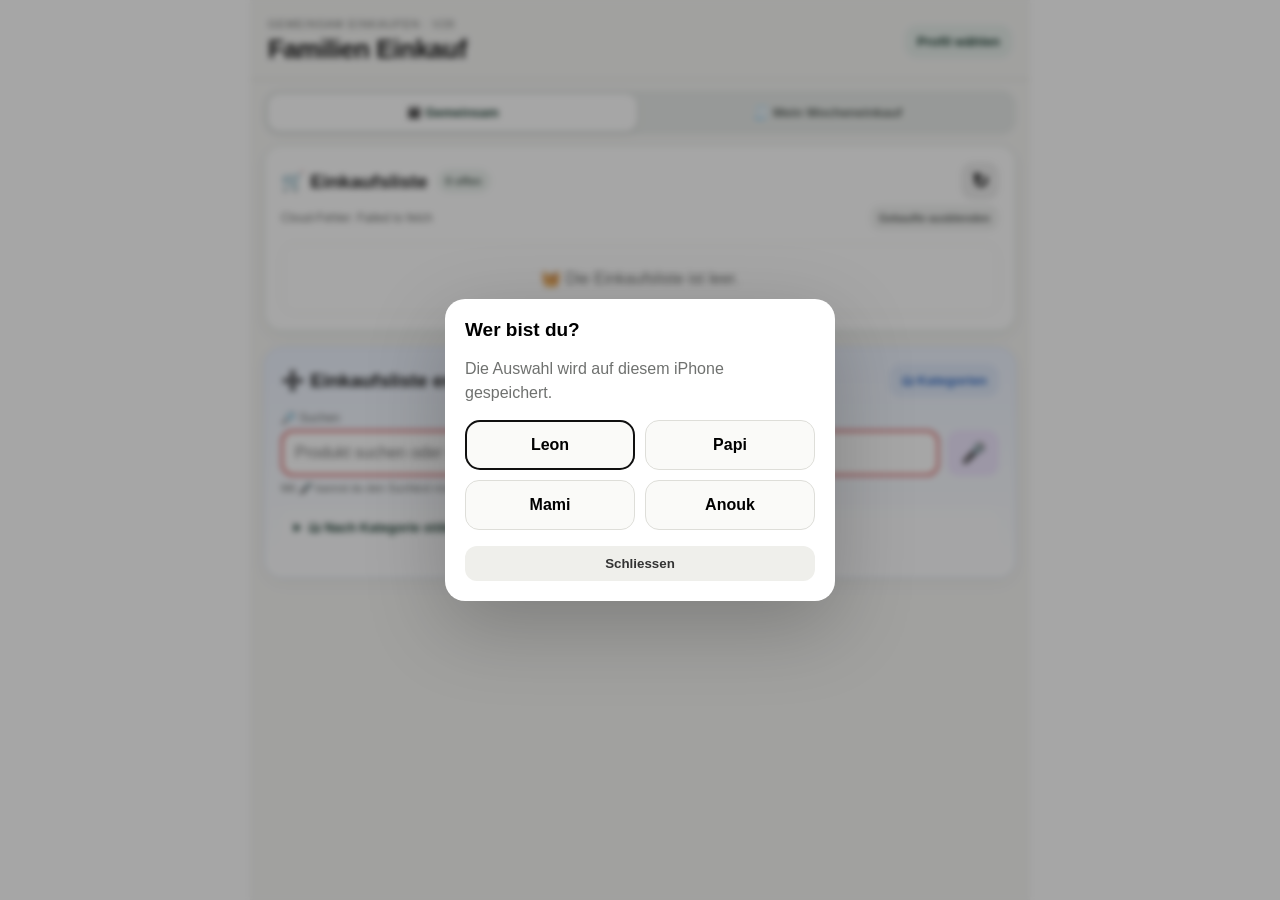
<file: index_v29.html>
<!doctype html>
<html lang="de">
<head>
  <meta charset="UTF-8" />
  <meta name="viewport" content="width=device-width, initial-scale=1, viewport-fit=cover" />
  <meta http-equiv="Cache-Control" content="no-cache, no-store, must-revalidate" />
  <meta http-equiv="Pragma" content="no-cache" />
  <meta http-equiv="Expires" content="0" />
  <meta name="theme-color" content="#f7f7f5" />
  <meta name="apple-mobile-web-app-capable" content="yes" />
  <meta name="apple-mobile-web-app-status-bar-style" content="default" />
  <meta name="apple-mobile-web-app-title" content="Familien Einkauf" />
  <link rel="manifest" href="manifest.webmanifest" />
  <link rel="apple-touch-icon" href="apple-touch-icon.png" />
  <link rel="icon" type="image/png" sizes="192x192" href="icon-192.png" />
<title>Familien Einkauf</title>
  <style>
:root {
  font-family: -apple-system, BlinkMacSystemFont, "SF Pro Display", "Segoe UI", sans-serif;
  color: #171717;
  background: #f4f4f1;
  --card: #ffffff;
  --border: #deded9;
  --muted: #6f716f;
  --accent: #183a2e;
  --accent-soft: #e8f0ec;
  --danger: #9f2e2e;
}
* { box-sizing: border-box; }
body { margin: 0; background: var(--card); min-height: 100vh; }
#app { max-width: 780px; margin: 0 auto; background: #f7f7f5; min-height: 100vh; }
.topbar { position: sticky; top: 0; z-index: 5; display: flex; justify-content: space-between; align-items: center; padding: calc(18px + env(safe-area-inset-top)) 18px 14px; background: rgba(247,247,245,.94); backdrop-filter: blur(15px); border-bottom: 1px solid var(--border); }
h1 { margin: 0; font-size: 26px; letter-spacing: -.5px; }
h2 { margin: 0; font-size: 19px; }
.eyebrow { text-transform: uppercase; font-size: 11px; color: var(--muted); letter-spacing: 1px; margin-bottom: 4px; }
main { padding: 14px 14px calc(40px + env(safe-area-inset-bottom)); }
.summary-card, .add-card { background: var(--card); border: 1px solid var(--border); border-radius: 18px; padding: 16px; margin-bottom: 14px; box-shadow: 0 5px 18px rgba(0,0,0,.035); }
.summary-card { display: grid; grid-template-columns: 1fr 1fr; gap: 12px; align-items: center; }
.summary-card div { display: flex; flex-direction: column; }
.summary-card strong { font-size: 25px; }
.summary-card span { color: var(--muted); font-size: 12px; }
.summary-card button { grid-column: 1 / -1; }
.section-title-row { display: flex; align-items: center; justify-content: space-between; gap: 10px; margin-bottom: 14px; }
label { display: block; color: var(--muted); font-size: 12px; margin: 11px 0 5px; }
select, input { width: 100%; border: 1px solid var(--border); background: #fff; border-radius: 12px; font-size: 16px; padding: 12px; outline: none; }
select:focus, input:focus { border-color: #8d9e96; box-shadow: 0 0 0 3px rgba(24,58,46,.08); }
.product-grid { display: grid; grid-template-columns: repeat(2, minmax(0,1fr)); gap: 8px; max-height: 330px; overflow: auto; margin-top: 12px; padding-bottom: 2px; }
.product-btn { text-align: left; border: 1px solid var(--border); background: #fafaf8; border-radius: 13px; padding: 10px 11px; font-size: 14px; min-height: 44px; }
.product-btn:active { transform: scale(.985); background: var(--accent-soft); }
.primary-btn, .ghost-btn, .profile-pill, .icon-btn, .text-btn { border: 0; border-radius: 12px; font-weight: 600; cursor: pointer; }
.primary-btn { width: 100%; background: var(--accent); color: white; padding: 13px 16px; margin-top: 14px; font-size: 15px; }
.ghost-btn { background: #efefeb; padding: 10px 12px; color: #333; }
.profile-pill { padding: 9px 12px; background: var(--accent-soft); color: var(--accent); }
.icon-btn { width: 38px; height: 38px; background: #eee; font-size: 20px; }
.text-btn { background: transparent; color: var(--accent); }
.full { width: 100%; }
.hidden { display: none !important; }
.list-section { margin-top: 18px; }
.sticky-title { margin-bottom: 5px; }
.sync-state { color: var(--muted); font-size: 12px; margin-bottom: 12px; }
.group { margin: 14px 0 18px; }
.group-title { font-size: 13px; color: #555; font-weight: 700; margin: 0 4px 7px; display: flex; justify-content: space-between; }
.item { background: #fff; border: 1px solid var(--border); border-radius: 15px; padding: 11px 12px; margin-bottom: 8px; display: grid; grid-template-columns: 34px 1fr auto; gap: 10px; align-items: center; }
.item.done { opacity: .66; }
.item.done .item-name { text-decoration: line-through; }
.check { appearance: none; width: 28px; height: 28px; border: 2px solid #9ca39f; border-radius: 50%; margin: 0; position: relative; }
.check:checked { background: var(--accent); border-color: var(--accent); }
.check:checked::after { content: "✓"; color: white; position: absolute; inset: 0; display: grid; place-items: center; font-weight: 800; }
.item-name { font-weight: 700; margin-bottom: 4px; }
.meta { font-size: 11px; color: var(--muted); line-height: 1.35; }
.delete-btn { border: 0; background: transparent; color: #888; font-size: 21px; padding: 5px; }
.empty { padding: 25px 15px; text-align: center; color: var(--muted); background: #fff; border: 1px dashed var(--border); border-radius: 15px; }
dialog { border: 0; border-radius: 20px; padding: 0; max-width: 390px; width: calc(100% - 28px); box-shadow: 0 25px 80px rgba(0,0,0,.22); }
dialog::backdrop { background: rgba(0,0,0,.35); backdrop-filter: blur(3px); }
.dialog-card { padding: 20px; }
.dialog-card p { color: var(--muted); line-height: 1.45; }
.profile-grid { display: grid; grid-template-columns: 1fr 1fr; gap: 10px; margin: 16px 0; }
.profile-choice { border: 1px solid var(--border); background: #fafaf8; padding: 15px 10px; border-radius: 14px; font-size: 16px; font-weight: 700; }
.toast { position: fixed; left: 50%; bottom: calc(24px + env(safe-area-inset-bottom)); transform: translateX(-50%); background: #171717; color: white; padding: 10px 13px; border-radius: 10px; font-size: 13px; z-index: 20; }
@media (min-width: 650px) { .product-grid { grid-template-columns: repeat(3, minmax(0,1fr)); } }
.title-actions { display: flex; gap: 6px; align-items: center; }
.catalog-empty { grid-column: 1 / -1; color: var(--muted); font-size: 13px; padding: 14px; border: 1px dashed var(--border); border-radius: 12px; background: #fafaf8; }
.manage-block { background: #fafaf8; border: 1px solid var(--border); border-radius: 15px; padding: 13px; margin: 12px 0; }
.small-muted { color: var(--muted); font-size: 11px; line-height: 1.4; margin-top: 5px; }
.mini-heading { font-size: 14px; margin: 18px 0 8px; }
.custom-group-row { background: #fff; border: 1px solid var(--border); border-radius: 13px; padding: 11px 12px; margin-bottom: 7px; }

/* Globale Produktsuche */
.product-btn-name {
  display: block;
  font-weight: 650;
}
.product-btn-meta {
  display: block;
  margin-top: 3px;
  font-size: 0.74rem;
  line-height: 1.2;
  opacity: 0.66;
}


/* Neue Produkte direkt aus der Suche in die gemeinsame Produktdatenbank aufnehmen */
.new-product-suggestion {
  grid-column: 1 / -1;
  border: 1px solid #b9c9c1;
  background: var(--accent-soft);
  border-radius: 15px;
  padding: 13px;
  display: grid;
  gap: 10px;
}
.new-product-copy {
  display: grid;
  gap: 3px;
}
.new-product-copy strong {
  font-size: 14px;
  color: var(--accent);
}
.new-product-copy span {
  font-size: 12px;
  color: var(--muted);
  line-height: 1.35;
}
.compact-btn {
  width: auto;
  margin-top: 0;
  justify-self: start;
  padding: 10px 13px;
}
.dialog-secondary {
  margin-top: 9px;
}
button:disabled, select:disabled {
  opacity: .5;
  cursor: not-allowed;
}


/* v7 – Suche zuerst, neue Kategorie/Untergruppe direkt beim Produkt anlegen */
.browse-details {
  margin-top: 12px;
  border: 1px solid var(--line);
  border-radius: 14px;
  background: rgba(255,255,255,.55);
  overflow: hidden;
}
.browse-details summary {
  padding: 12px 13px;
  cursor: pointer;
  font-size: 13px;
  font-weight: 700;
  color: var(--accent);
  user-select: none;
}
.browse-controls {
  padding: 0 13px 13px;
}
.selection-step {
  display: grid;
  grid-template-columns: 30px 1fr;
  gap: 10px;
  align-items: start;
  margin-top: 14px;
}
.step-number {
  width: 27px;
  height: 27px;
  border-radius: 999px;
  display: grid;
  place-items: center;
  background: var(--accent);
  color: white;
  font-weight: 800;
  font-size: 13px;
  margin-top: 25px;
}
.step-content {
  min-width: 0;
}
.inline-create {
  margin-top: 10px;
  padding: 11px;
  border: 1px dashed #a8bcb2;
  background: var(--accent-soft);
  border-radius: 12px;
}
.choice-hint {
  margin-top: 12px;
  padding: 9px 11px;
  border-radius: 10px;
  background: #f3f5f4;
}


/* v8 – übersichtlichere Oberfläche */
:root {
  --blue-soft: #e7f1ff;
  --blue: #2d68c4;
  --green-soft: #e8f6ee;
  --green: #287a4d;
  --yellow-soft: #fff5d9;
  --yellow: #9a6a00;
  --red-soft: #fde9e7;
  --purple-soft: #f0e8ff;
  --purple: #6b4ac9;
}
.list-card {
  background: linear-gradient(180deg, #eff8f1 0%, #ffffff 100%);
  border: 1px solid #d8eadf;
  border-radius: 18px;
  padding: 16px;
  box-shadow: 0 6px 18px rgba(25,53,39,.05);
}
.add-card-color {
  background: linear-gradient(180deg, #eef4ff 0%, #ffffff 100%);
  border-color: #dbe6fb;
}
.section-hint {
  margin-top: 4px;
  font-size: 12px;
  color: var(--muted);
  line-height: 1.35;
}
.summary-card {
  grid-template-columns: 1fr 1fr;
  gap: 10px;
}
.stat-chip {
  display: flex;
  align-items: center;
  gap: 10px;
  padding: 12px;
  border-radius: 16px;
}
.stat-chip div { display: flex; flex-direction: column; }
.stat-chip strong { font-size: 24px; line-height: 1; }
.stat-chip span:last-child { font-size: 12px; color: var(--muted); }
.stat-icon {
  width: 40px;
  height: 40px;
  border-radius: 12px;
  display: grid;
  place-items: center;
  font-size: 20px;
  background: rgba(255,255,255,.8);
}
.stat-open { background: var(--yellow-soft); }
.stat-done { background: var(--green-soft); }
.search-row {
  display: grid;
  grid-template-columns: 1fr 52px;
  gap: 8px;
  align-items: stretch;
}
.speech-btn {
  border: 0;
  border-radius: 12px;
  background: var(--purple-soft);
  color: var(--purple);
  font-size: 20px;
  font-weight: 700;
}
.speech-btn.listening {
  background: #ffdfe0;
  color: #b4232b;
  animation: pulseMic 1.1s infinite;
}
@keyframes pulseMic {
  0% { transform: scale(1); }
  50% { transform: scale(1.04); }
  100% { transform: scale(1); }
}
.title-actions .text-btn {
  background: rgba(45,104,196,.08);
  color: var(--blue);
  padding: 9px 12px;
}
.group {
  margin: 14px 0 18px;
  border-radius: 16px;
  padding: 10px;
  background: #fff;
  border: 1px solid #edf0ed;
}
.group-title {
  font-size: 13px;
  font-weight: 800;
  margin: 0 2px 9px;
}
.group-count {
  min-width: 24px;
  text-align: center;
  padding: 2px 8px;
  border-radius: 999px;
  background: rgba(255,255,255,.85);
}
.group-color-0 { background: #f5fbf6; border-color: #dceede; }
.group-color-0 .group-title { color: #2c7747; }
.group-color-1 { background: #f8f5ff; border-color: #e3dbfb; }
.group-color-1 .group-title { color: #6848c4; }
.group-color-2 { background: #eef7ff; border-color: #d7e7fb; }
.group-color-2 .group-title { color: #2d68c4; }
.group-color-3 { background: #fff8ea; border-color: #f3e1ac; }
.group-color-3 .group-title { color: #9a6a00; }
.group-color-4 { background: #fff1ef; border-color: #f7d8d2; }
.group-color-4 .group-title { color: #b94b3a; }
.group-color-5 { background: #f1faf8; border-color: #d8efea; }
.group-color-5 .group-title { color: #0d7765; }
.item {
  box-shadow: 0 2px 8px rgba(0,0,0,.03);
}
.item.done {
  background: #f5fbf6;
  border-color: #d7eadc;
}
.product-btn {
  background: white;
  border: 1px solid #dbe6fb;
}
.product-btn:active { background: #edf4ff; }
.delete-btn { font-size: 16px; }
.catalog-empty { background: #fff; }
@media (max-width: 560px) {
  .product-grid { grid-template-columns: 1fr; }
  .summary-card { grid-template-columns: 1fr; }
}


/* v9 – Einkaufsliste steht im Fokus */
main {
  padding-top: 10px;
}
.list-section {
  margin-top: 0;
}
.list-card {
  background: #ffffff;
  border: 1px solid #dfe7e2;
  box-shadow: 0 5px 16px rgba(25,53,39,.045);
}
.list-heading-row {
  display: flex;
  align-items: center;
  gap: 9px;
  flex-wrap: wrap;
}
.open-count-badge {
  display: inline-flex;
  align-items: center;
  min-height: 24px;
  padding: 3px 9px;
  border-radius: 999px;
  background: #eef3f0;
  color: #516158;
  font-size: 11px;
  font-weight: 700;
}
.list-toolbar {
  display: flex;
  align-items: center;
  justify-content: space-between;
  gap: 10px;
  margin: 2px 0 12px;
}
.list-toolbar .sync-state {
  margin: 0;
}
.small-action-btn {
  border: 0;
  border-radius: 10px;
  background: #f2f3f2;
  color: #5e625f;
  padding: 7px 9px;
  font-size: 11px;
  font-weight: 650;
  white-space: nowrap;
}
.flat-shopping-list {
  display: grid;
  gap: 8px;
}
.flat-shopping-list .item {
  margin-bottom: 0;
  border-color: #e4e8e5;
  box-shadow: none;
}
.flat-shopping-list .item:not(.done) {
  border-left: 4px solid #4b8768;
}
.flat-shopping-list .item.done {
  border-left: 4px solid #b8c8be;
}
.add-card-color {
  margin-top: 16px;
}


/* v11 – gemeinsame Liste + persönliche Wochenliste */
.section-hint {
  display: none !important;
}
.list-switcher {
  display: grid;
  grid-template-columns: 1fr 1fr;
  gap: 7px;
  margin-bottom: 10px;
  padding: 4px;
  border-radius: 15px;
  background: #e9ecea;
}
.mode-btn {
  border: 0;
  border-radius: 12px;
  padding: 11px 8px;
  background: transparent;
  color: #5a625d;
  font-size: 13px;
  font-weight: 750;
}
.mode-btn.active {
  background: #fff;
  color: #183a2e;
  box-shadow: 0 2px 8px rgba(0,0,0,.08);
}
#weeklyModeBtn.active {
  color: #315f9b;
  background: #f2f7ff;
}
.weekly-period {
  margin: -2px 0 10px;
  padding: 8px 10px;
  border-radius: 11px;
  background: #eef4ff;
  color: #315f9b;
  font-size: 12px;
  font-weight: 700;
}
.red-search {
  border: 2px solid #d84a4a !important;
}
.red-search:focus {
  border-color: #bd3030 !important;
  box-shadow: 0 0 0 3px rgba(216,74,74,.13) !important;
}
.weekly-item {
  border-left: 4px solid #4979b8 !important;
  background: #fbfdff;
}
.weekly-item.done {
  border-left-color: #aebed3 !important;
}
.weekly-item-name {
  margin: 0;
}
@media (max-width: 430px) {
  .mode-btn {
    font-size: 12px;
    padding: 10px 5px;
  }
}


/* v12 – dauerhafte persönliche Wocheneinkaufs-Grundliste */
.weekly-period {
  display: flex;
  align-items: center;
  justify-content: space-between;
  gap: 10px;
}
.weekly-period span {
  font-size: 11px;
  line-height: 1.3;
}
.reset-weekly-btn {
  border: 0;
  border-radius: 9px;
  background: #ffffff;
  color: #315f9b;
  padding: 7px 9px;
  font-size: 11px;
  font-weight: 700;
  white-space: nowrap;
}
@media (max-width: 480px) {
  .weekly-period {
    align-items: stretch;
    flex-direction: column;
  }
  .reset-weekly-btn {
    width: 100%;
  }
}


/* v13 – keine Wochenangabe mehr */
.weekly-period {
  justify-content: flex-end;
}
.weekly-period span {
  display: none;
}


/* v14 – Kalenderwochenanzeige vollständig entfernt */
.weekly-period {
  display: none !important;
}

  
.list-toolbar-actions {
  display: flex;
  align-items: center;
  gap: 7px;
  flex-wrap: wrap;
  justify-content: flex-end;
}
.reset-only {
  background: #eef4ff;
  color: #315f9b;
}
@media (max-width: 520px) {
  .list-toolbar {
    align-items: flex-start;
  }
  .list-toolbar-actions {
    max-width: 62%;
  }
}


/* v20 – vollständige Katalogverwaltung */
.catalog-admin-card {
  max-height: min(86vh, 820px);
  overflow: auto;
}
.admin-note {
  padding: 11px 12px;
  background: #eef4ff;
  border: 1px solid #d7e4fa;
  border-radius: 12px;
  color: #4d607c;
  font-size: 12px;
  line-height: 1.4;
  margin-bottom: 12px;
}
.admin-section {
  border: 1px solid #e1e5e2;
  border-radius: 14px;
  overflow: hidden;
  margin: 10px 0;
  background: #fff;
}
.admin-section > summary {
  padding: 13px;
  font-weight: 800;
  cursor: pointer;
  background: #f7f8f7;
}
.admin-section-body { padding: 12px; }
.admin-list {
  display: grid;
  gap: 8px;
  margin-top: 10px;
}
.admin-row {
  display: grid;
  grid-template-columns: 1fr 42px 42px;
  gap: 6px;
  align-items: center;
  border: 1px solid #e2e6e3;
  border-radius: 12px;
  padding: 6px;
  background: #fff;
}
.admin-main-button {
  border: 0;
  background: transparent;
  text-align: left;
  padding: 6px;
  min-width: 0;
}
.admin-main-button strong { display: block; font-size: 14px; }
.admin-main-button span {
  display: block;
  color: #777;
  font-size: 11px;
  margin-top: 2px;
}
.admin-edit-btn,
.admin-delete-btn {
  border: 0;
  border-radius: 10px;
  min-height: 38px;
  font-size: 16px;
}
.admin-edit-btn { background: #edf4ff; }
.admin-delete-btn { background: #fdeceb; }
.admin-edit-btn.small,
.admin-delete-btn.small {
  min-height: 31px;
  min-width: 34px;
  font-size: 13px;
}
.admin-category-card {
  border: 1px solid #dfe5e1;
  border-radius: 13px;
  padding: 10px;
  background: #fbfcfb;
}
.admin-category-head,
.admin-subgroup-row {
  display: flex;
  align-items: center;
  justify-content: space-between;
  gap: 8px;
}
.admin-category-head { padding-bottom: 8px; }
.admin-subgroups {
  display: grid;
  gap: 5px;
  border-top: 1px solid #e8ebe9;
  padding-top: 7px;
}
.admin-subgroup-row {
  background: white;
  padding: 6px 7px;
  border-radius: 9px;
  font-size: 13px;
}
.admin-actions {
  display: flex;
  gap: 5px;
  flex-shrink: 0;
}
.admin-inline {
  display: grid;
  grid-template-columns: 1fr 46px;
  gap: 7px;
}
.small-primary-btn {
  border: 0;
  border-radius: 11px;
  background: #183a2e;
  color: #fff;
  font-size: 23px;
  font-weight: 700;
}
.compact-manage { margin: 8px 0; }
.danger-btn {
  border: 0;
  border-radius: 12px;
  background: #fde7e5;
  color: #a22b27;
  padding: 12px 16px;
  margin-top: 9px;
  font-size: 14px;
  font-weight: 700;
}



/* v21 – Mengen und Masseinheiten */
.quantity-input-grid {
  display: grid;
  grid-template-columns: minmax(0, 1fr) minmax(0, 1.15fr);
  gap: 10px;
  align-items: end;
}
.quantity-input-grid label { margin-top: 8px; }
.quantity-chip {
  border: 0;
  border-radius: 999px;
  background: #eef3f0;
  color: #365344;
  padding: 5px 9px;
  font-size: 12px;
  font-weight: 750;
  white-space: nowrap;
  cursor: pointer;
}
.quantity-chip:active { transform: scale(.98); }
.item-title-line {
  display: flex;
  align-items: center;
  gap: 8px;
  flex-wrap: wrap;
  margin-bottom: 4px;
}
.item-title-line .item-name { margin-bottom: 0; }
.unit-suggestion {
  margin-top: 4px;
  font-size: 11px;
  color: var(--muted);
}
@media (max-width: 390px) {
  .quantity-input-grid { grid-template-columns: 1fr 1fr; }
}



/* v23 – Produktfotos */
.product-btn {
  display: flex;
  align-items: center;
  gap: 9px;
}
.product-btn-copy { min-width: 0; flex: 1; }
.product-thumb-wrap,
.admin-product-thumb,
.list-product-thumb {
  flex: 0 0 auto;
  overflow: hidden;
  background: #f1f3f1;
  border: 1px solid #e1e5e2;
  display: grid;
  place-items: center;
  color: #8a918d;
}
.product-thumb-wrap {
  width: 46px;
  height: 46px;
  border-radius: 11px;
  font-size: 19px;
}
.admin-product-thumb {
  width: 46px;
  height: 46px;
  border-radius: 10px;
  font-size: 18px;
}
.list-product-thumb {
  width: 44px;
  height: 44px;
  border-radius: 10px;
  font-size: 17px;
}
.product-thumb-wrap img,
.admin-product-thumb img,
.list-product-thumb img,
.product-image-preview img {
  width: 100%;
  height: 100%;
  object-fit: cover;
  display: block;
}
.admin-main-button.with-thumb {
  display: grid;
  grid-template-columns: 46px minmax(0, 1fr);
  gap: 9px;
  align-items: center;
}
.admin-product-copy { min-width: 0; }
.item-product-content {
  display: flex;
  align-items: center;
  gap: 10px;
  min-width: 0;
}
.item-product-copy { min-width: 0; flex: 1; }
.image-upload-card {
  margin-top: 12px;
  padding: 12px;
  border: 1px solid #e0e5e2;
  border-radius: 14px;
  background: #fafbfa;
}
.product-image-preview {
  width: 100%;
  height: 150px;
  border-radius: 13px;
  overflow: hidden;
  background: #f0f2f0;
  border: 1px dashed #cbd2ce;
  display: grid;
  place-items: center;
  color: #7b837f;
  margin: 7px 0 9px;
}
.product-image-preview-empty {
  display: grid;
  place-items: center;
  gap: 4px;
  text-align: center;
  padding: 15px;
  font-size: 12px;
}
.product-image-preview-empty .camera-icon { font-size: 29px; }
.product-image-file {
  padding: 7px;
  font-size: 13px;
  background: white;
}
.product-image-file::file-selector-button {
  border: 0;
  border-radius: 9px;
  background: #edf4ff;
  color: #1d65b8;
  padding: 8px 10px;
  margin-right: 8px;
  font-weight: 700;
}
.remove-image-btn {
  width: 100%;
  border: 0;
  border-radius: 10px;
  background: #f4eeee;
  color: #87423e;
  padding: 9px 10px;
  margin-top: 7px;
  font-weight: 700;
}
.photo-status {
  margin-top: 6px;
  font-size: 11px;
  color: var(--muted);
}
@media (max-width: 390px) {
  .product-thumb-wrap { width: 42px; height: 42px; }
  .list-product-thumb { width: 40px; height: 40px; }
}

/* v24 – Produktbilder antippen und vergrössern */
.product-thumb-wrap img,
.admin-product-thumb img,
.list-product-thumb img,
.product-image-preview img {
  cursor: zoom-in;
}
.product-image-dialog {
  max-width: min(94vw, 980px);
  width: auto;
  padding: 0;
  border-radius: 18px;
  background: transparent;
  box-shadow: none;
  overflow: visible;
}
.product-image-dialog::backdrop {
  background: rgba(0,0,0,.78);
  backdrop-filter: blur(4px);
}
.product-image-viewer {
  position: relative;
  display: grid;
  place-items: center;
  max-width: 94vw;
  max-height: 88vh;
}
.product-image-viewer img {
  display: block;
  max-width: 94vw;
  max-height: 88vh;
  width: auto;
  height: auto;
  object-fit: contain;
  border-radius: 16px;
  background: #fff;
  box-shadow: 0 18px 70px rgba(0,0,0,.38);
}
.product-image-viewer-close {
  position: absolute;
  top: 10px;
  right: 10px;
  z-index: 2;
  width: 42px;
  height: 42px;
  border: 0;
  border-radius: 50%;
  background: rgba(255,255,255,.94);
  color: #111;
  font-size: 28px;
  line-height: 1;
  font-weight: 700;
  box-shadow: 0 3px 14px rgba(0,0,0,.2);
}

</style>
</head>
<body>
  <div id="app">
    <header class="topbar">
      <div>
        <div class="eyebrow">Gemeinsam einkaufen · v28</div>
        <h1>Familien Einkauf</h1>
      </div>
      <button id="profileBtn" class="profile-pill">👤 Profil</button>
    </header>

    <main>
      <nav class="list-switcher" aria-label="Liste auswählen">
        <button id="sharedModeBtn" class="mode-btn active" type="button">👨‍👩‍👧‍👦 Gemeinsam</button>
        <button id="weeklyModeBtn" class="mode-btn" type="button">🧾 Mein Wocheneinkauf</button>
      </nav>

      <section class="list-section list-card">
        <div class="section-title-row sticky-title">
          <div class="list-heading-row">
            <h2 id="listTitle">🛒 Einkaufsliste</h2>
            <span id="openCount" class="open-count-badge">0 offen</span>
          </div>
          <button id="refreshBtn" class="icon-btn" aria-label="Aktualisieren">↻</button>
        </div>
<div class="list-toolbar">
          <div id="syncState" class="sync-state">Verbindung wird geprüft …</div>
          <div class="list-toolbar-actions">
            <button id="resetWeeklyBtn" class="small-action-btn reset-only hidden" type="button">↺ Häkchen zurücksetzen</button>
            <button id="clearPurchasedBtn" class="small-action-btn">Gekaufte ausblenden</button>
          </div>
        </div>

        <div id="shoppingList"></div>
      </section>

      <section class="add-card add-card-color">
        <div class="section-title-row">
          <h2 id="addSectionTitle">➕ Einkaufsliste ergänzen</h2>
          <div class="title-actions"><button id="manageCatalogBtn" class="text-btn">🗂 Kategorien</button></div>
        </div>

        <div id="catalogMode">
          <label for="productSearch">🔎 Suchen</label>
          <div class="search-row">
            <input id="productSearch" class="red-search" type="search" placeholder="Produkt suchen oder sprechen …" autocomplete="off" />
            <button id="speechBtn" class="speech-btn" type="button" aria-label="Spracheingabe starten">🎤</button>
          </div>
          <div id="speechHint" class="small-muted">Mit 🎤 kannst du den Suchtext mündlich eingeben.</div>

          <details id="browseDetails" class="browse-details">
            <summary>🗂 Nach Kategorie stöbern</summary>
            <div class="browse-controls">
              <label for="categorySelect">Kategorie</label>
              <select id="categorySelect"></select>
              <label for="subgroupSelect">Untergruppe</label>
              <select id="subgroupSelect"></select>
            </div>
          </details>

          <div id="productGrid" class="product-grid"></div>
        </div>
      </section>
    </main>
  </div>

  <dialog id="productImageDialog" class="product-image-dialog" aria-label="Produktfoto vergrössert">
    <div class="product-image-viewer">
      <button id="closeProductImageDialog" class="product-image-viewer-close" type="button" aria-label="Bild schliessen">×</button>
      <img id="productImageLarge" alt="Produktfoto" />
    </div>
  </dialog>

  <dialog id="profileDialog">
    <form method="dialog" class="dialog-card">
      <h2>Wer bist du?</h2>
      <p>Die Auswahl wird auf diesem iPhone gespeichert.</p>
      <div class="profile-grid" id="profileGrid"></div>
      <button value="cancel" class="ghost-btn full">Schliessen</button>
    </form>
  </dialog>
  <dialog id="catalogDialog">
    <div class="dialog-card catalog-admin-card">
      <div class="section-title-row">
        <h2>🗂 Katalog verwalten</h2>
        <button id="closeCatalogDialog" class="icon-btn" type="button" aria-label="Schliessen">×</button>
      </div>

      <div class="admin-note">
        Produkte, Untergruppen und Kategorien können hier erstellt, umbenannt oder gelöscht werden. Produktfotos können hinzugefügt, ersetzt oder entfernt werden.
        Änderungen gelten für alle Familienmitglieder.
      </div>

      <details class="admin-section" open>
        <summary>📦 Produkte bearbeiten</summary>
        <div class="admin-section-body">
          <label for="manageProductSearch">Produkt suchen</label>
          <input id="manageProductSearch" type="search" placeholder="z. B. Milch" autocomplete="off" />
          <div id="manageProductResults" class="admin-list"></div>
        </div>
      </details>

      <details class="admin-section">
        <summary>🗂 Kategorien & Untergruppen</summary>
        <div class="admin-section-body">
          <div class="manage-block compact-manage">
            <label for="newCategoryName">Neue Kategorie</label>
            <div class="admin-inline">
              <input id="newCategoryName" type="text" placeholder="z. B. Garten" />
              <button id="addCategoryBtn" class="small-primary-btn" type="button">＋</button>
            </div>
          </div>

          <div class="manage-block compact-manage">
            <label for="manageCategorySelect">Neue Untergruppe erstellen in</label>
            <select id="manageCategorySelect"></select>
            <label for="newSubgroupName">Name der Untergruppe</label>
            <div class="admin-inline">
              <input id="newSubgroupName" type="text" placeholder="z. B. Pflanzenpflege" />
              <button id="addSubgroupBtn" class="small-primary-btn" type="button">＋</button>
            </div>
          </div>

          <h3 class="mini-heading">Vorhandene Kategorien</h3>
          <div id="customGroupList" class="admin-list"></div>
          <div id="manageSubgroupHint" class="hidden"></div>
        </div>
      </details>
    </div>
  </dialog>

  <dialog id="editProductDialog">
    <div class="dialog-card">
      <div class="section-title-row">
        <h2>✏️ Produkt bearbeiten</h2>
        <button id="closeEditProductDialog" class="icon-btn" type="button" aria-label="Schliessen">×</button>
      </div>

      <input id="editProductId" type="hidden" />

      <label for="editProductName">Produktname</label>
      <input id="editProductName" type="text" autocomplete="off" />

      <label for="editProductCategory">Kategorie</label>
      <select id="editProductCategory"></select>

      <label for="editProductSubgroup">Untergruppe</label>
      <select id="editProductSubgroup"></select>

      <label for="editProductDefaultUnit">Standard-Masseinheit</label>
      <select id="editProductDefaultUnit"></select>
      <div class="small-muted">Diese Einheit wird beim Hinzufügen vorgeschlagen und kann jedes Mal geändert werden.</div>

      <div class="image-upload-card">
        <label for="editProductImageInput">Produktfoto</label>
        <div class="product-image-preview">
          <img id="editProductImagePreview" class="hidden" alt="Produktfoto Vorschau" />
          <div id="editProductImageEmpty" class="product-image-preview-empty"><span class="camera-icon">📷</span><span>Noch kein Foto hinterlegt</span></div>
        </div>
        <input id="editProductImageInput" class="product-image-file" type="file" accept="image/*" />
        <button id="removeEditedProductImageBtn" class="remove-image-btn hidden" type="button">Foto entfernen</button>
        <div class="photo-status">Das Foto wird für alle Familienmitglieder gespeichert.</div>
      </div>

      <button id="saveEditedProductBtn" class="primary-btn" type="button">Änderungen speichern</button>
      <button id="deleteEditedProductBtn" class="danger-btn full" type="button">🗑 Produkt löschen</button>
    </div>
  </dialog>

  <dialog id="quantityDialog">
    <div class="dialog-card">
      <div class="section-title-row">
        <h2 id="quantityDialogTitle">Menge angeben</h2>
        <button id="closeQuantityDialog" class="icon-btn" type="button" aria-label="Schliessen">×</button>
      </div>

      <p id="quantityProductLabel" class="item-name"></p>

      <div class="quantity-input-grid">
        <div>
          <label for="quantityValue">Menge</label>
          <input id="quantityValue" type="text" inputmode="decimal" autocomplete="off" placeholder="optional" />
        </div>
        <div>
          <label for="quantityUnit">Masseinheit</label>
          <select id="quantityUnit"></select>
        </div>
      </div>
      <div class="small-muted">Die vorgeschlagene Einheit kannst du für diesen Einkauf anpassen.</div>

      <button id="saveQuantityBtn" class="primary-btn" type="button">Auf Liste setzen</button>
      <button id="cancelQuantityBtn" class="ghost-btn full dialog-secondary" type="button">Abbrechen</button>
    </div>
  </dialog>
  <dialog id="newProductDialog">
    <div class="dialog-card">
      <div class="section-title-row">
        <h2>Produkt aufnehmen?</h2>
        <button id="closeNewProductDialog" class="icon-btn" type="button" aria-label="Schliessen">×</button>
      </div>

      <p><strong id="newProductNameLabel"></strong> wurde nicht gefunden. Soll dieses Produkt in die gemeinsame Datenbank aufgenommen werden?</p>

      <div class="selection-step">
        <div class="step-number">1</div>
        <div class="step-content">
          <label for="newProductCategory">Kategorie auswählen</label>
          <select id="newProductCategory"></select>

          <div id="newCategoryInline" class="inline-create hidden">
            <label for="newProductCategoryName">Neue Kategorie</label>
            <input id="newProductCategoryName" type="text" placeholder="z. B. Tierbedarf" autocomplete="off" />
            <div class="small-muted">Die neue Kategorie wird beim Speichern für alle erstellt.</div>
          </div>
        </div>
      </div>

      <div id="newProductSubgroupStep" class="selection-step hidden">
        <div class="step-number">2</div>
        <div class="step-content">
          <label for="newProductSubgroup">Untergruppe auswählen</label>
          <select id="newProductSubgroup"></select>

          <div id="newSubgroupInline" class="inline-create hidden">
            <label for="newProductSubgroupName">Neue Untergruppe</label>
            <input id="newProductSubgroupName" type="text" placeholder="z. B. Katzenfutter" autocomplete="off" />
            <div class="small-muted">Die neue Untergruppe wird beim Speichern für alle erstellt.</div>
          </div>
        </div>
      </div>

      <div class="selection-step">
        <div class="step-number">3</div>
        <div class="step-content">
          <label>Menge und vorgeschlagene Masseinheit</label>
          <div class="quantity-input-grid">
            <div>
              <label for="newProductQuantity">Menge</label>
              <input id="newProductQuantity" type="text" inputmode="decimal" autocomplete="off" placeholder="optional" />
            </div>
            <div>
              <label for="newProductDefaultUnit">Masseinheit</label>
              <select id="newProductDefaultUnit"></select>
            </div>
          </div>
          <div class="small-muted">Die App schlägt eine Einheit vor. Du kannst sie hier anpassen. Sie wird zugleich als Standard für dieses Produkt gespeichert.</div>
        </div>
      </div>

      <div class="selection-step">
        <div class="step-number">4</div>
        <div class="step-content">
          <label for="newProductImageInput">Produktfoto <span class="small-muted">(optional)</span></label>
          <div class="product-image-preview">
            <img id="newProductImagePreview" class="hidden" alt="Produktfoto Vorschau" />
            <div id="newProductImageEmpty" class="product-image-preview-empty"><span class="camera-icon">📷</span><span>Foto auswählen oder direkt mit dem iPhone aufnehmen</span></div>
          </div>
          <input id="newProductImageInput" class="product-image-file" type="file" accept="image/*" />
          <button id="removeNewProductImageBtn" class="remove-image-btn hidden" type="button">Ausgewähltes Foto entfernen</button>
          <div class="photo-status">Das Foto wird zentral gespeichert und ist danach auf allen Geräten sichtbar.</div>
        </div>
      </div>

      <div id="newProductChoiceHint" class="small-muted choice-hint">Zuerst eine Kategorie auswählen.</div>

      <button id="saveNewProductBtn" class="primary-btn" type="button" disabled>In Datenbank aufnehmen & auf Liste setzen</button>
      <button id="cancelNewProductBtn" class="ghost-btn full dialog-secondary" type="button">Abbrechen</button>
    </div>
  </dialog>

  <script>
window.PRODUCT_CATALOG = {
  "Lebensmittel": {
    "Obst": ["Äpfel","Bananen","Birnen","Orangen","Mandarinen","Zitronen","Limetten","Trauben","Erdbeeren","Himbeeren","Heidelbeeren","Pfirsiche","Nektarinen","Aprikosen","Kiwis","Mango","Ananas","Melone","Wassermelone","Avocado"],
    "Gemüse": ["Tomaten","Cherry-Tomaten","Gurken","Peperoni","Karotten","Kartoffeln","Süsskartoffeln","Zwiebeln","Knoblauch","Broccoli","Blumenkohl","Zucchetti","Aubergine","Lauch","Sellerie","Spinat","Salat","Rucola","Champignons","Mais"],
    "Brot & Backwaren": ["Brot","Toastbrot","Zopf","Brötchen","Gipfeli","Tortillas","Knäckebrot","Reiswaffeln","Mehl","Backpulver","Hefe","Paniermehl"],
    "Milchprodukte & Eier": ["Milch","Haferdrink","Mandelmilch","Butter","Margarine","Naturjoghurt","Fruchtjoghurt","Skyr","Quark","Rahm","Crème fraîche","Mozzarella","Parmesan","Gouda","Emmentaler","Frischkäse","Eier"],
    "Fleisch & Fisch": ["Pouletbrust","Pouletschenkel","Rindshackfleisch","Rindssteak","Schweinefleisch","Kalbfleisch","Speck","Schinken","Salami","Bratwürste","Cervelat","Lachs","Thunfisch","Crevetten","Fischstäbchen"],
    "Vegetarisch & Vegan": ["Tofu","Tempeh","Vegiburger","Falafel","Hummus","Veganes Hack","Vegane Nuggets","Kichererbsen","Linsen","Kidneybohnen","Weisse Bohnen"],
    "Teigwaren, Reis & Beilagen": ["Spaghetti","Penne","Fusilli","Lasagneblätter","Ravioli","Tortellini","Reis","Risottoreis","Couscous","Bulgur","Quinoa","Polenta","Gnocchi"],
    "Vorrat & Konserven": ["Tomatensauce","Pelati","Tomatenpüree","Kokosmilch","Bouillon","Maisdose","Thunfischdose","Apfelmus","Essiggurken","Oliven","Kapern","Pesto","Mayonnaise","Ketchup","Senf","Sojasauce","Balsamico","Essig","Olivenöl","Sonnenblumenöl"],
    "Frühstück": ["Haferflocken","Müesli","Cornflakes","Granola","Konfitüre","Honig","Nutella","Erdnussbutter","Ahornsirup","Kakaopulver"],
    "Snacks & Süsses": ["Chips","Popcorn","Nüsse","Mandeln","Cashews","Cracker","Schokolade","Gummibärchen","Kekse","Riegel","Glace","Pudding"],
    "Tiefkühl": ["TK-Gemüse","TK-Beeren","Pommes frites","Pizza","Lasagne","Glace","Fischstäbchen","Chicken Nuggets","TK-Kräuter"],
    "Gewürze & Backen": ["Salz","Pfeffer","Paprika","Curry","Chili","Oregano","Basilikum","Zimt","Vanillezucker","Zucker","Rohrzucker","Puderzucker","Maizena","Kakao","Schokoladenwürfel"]
  },
  "Getränke": {
    "Wasser": ["Mineralwasser still","Mineralwasser mit Kohlensäure"],
    "Softdrinks": ["Cola","Cola Zero","Citro","Eistee","Rivella","Orangina","Tonic Water","Ginger Ale"],
    "Säfte": ["Orangensaft","Apfelsaft","Multivitaminsaft","Ananassaft"],
    "Kaffee & Tee": ["Kaffeebohnen","Kaffeekapseln","Filterkaffee","Schwarztee","Grüntee","Pfefferminztee","Kamillentee"],
    "Sonstiges": ["Sirup","Energy Drink","Isotonisches Getränk"]
  },
  "Hygiene": {
    "Zahnpflege": ["Zahnpasta","Zahnbürsten","Zahnseide","Interdentalbürsten","Mundspülung"],
    "Dusche & Haare": ["Duschgel","Shampoo","Conditioner","Trockenshampoo","Haargel","Haarspray","Rasiergel"],
    "Körperpflege": ["Deodorant","Bodylotion","Handcreme","Gesichtscreme","Lippenpflege","Sonnencreme","Wattestäbchen","Wattepads"],
    "Rasur": ["Rasierklingen","Einwegrasierer","Rasierschaum","Aftershave"],
    "Papier & Monatshygiene": ["Toilettenpapier","Taschentücher","Feuchttücher","Tampons","Binden","Slipeinlagen"],
    "Apotheke": ["Pflaster","Desinfektionsmittel","Verbandsmaterial","Fieberthermometer-Batterie"]
  },
  "Haushalt": {
    "Reinigung Küche": ["Abwaschmittel","Spülmaschinen-Tabs","Klarspüler","Spülmaschinensalz","Küchenschwämme","Abwaschbürste","Küchenreiniger","Entkalker"],
    "Reinigung Haus": ["Allzweckreiniger","Badreiniger","WC-Reiniger","Glasreiniger","Bodenreiniger","Scheuermittel","Mikrofasertücher","Putzschwämme","Gummihandschuhe"],
    "Waschen": ["Waschmittel Color","Waschmittel Weiss","Feinwaschmittel","Weichspüler","Fleckentferner","Wäschenetz"],
    "Papier & Abfall": ["Haushaltpapier","Backpapier","Alufolie","Frischhaltefolie","Gefrierbeutel","Kehrichtsäcke","Kompostsäcke","Zip-Beutel"],
    "Küche": ["Kaffeefilter","Servietten","Streichhölzer","Feuerzeug","Kerzen","Zahnstocher"],
    "Tierbedarf": ["Tierfutter","Katzenstreu","Hundebeutel"]
  },
  "Batterien & Elektro": {
    "Batterien": ["AA-Batterien","AAA-Batterien","C-Batterien","D-Batterien","9V-Batterie","CR2032 Knopfzelle","CR2025 Knopfzelle","CR2016 Knopfzelle","LR44 Knopfzelle"],
    "Licht": ["LED-Lampe E27","LED-Lampe E14","LED-Spot GU10","Nachtlicht"],
    "Kabel & Zubehör": ["USB-C Kabel","Lightning-Kabel","USB-A Kabel","Mehrfachstecker","Verlängerungskabel","Klebeband","Isolierband"]
  },
  "Sonstiges": {
    "Büro & Schule": ["Druckerpapier","Kugelschreiber","Bleistifte","Textmarker","Notizblock","Briefumschläge","Klebestift"],
    "Freizeit": ["Grillkohle","Anzündwürfel","Picknickbecher","Pappteller","Servietten","Müllbeutel"],
    "Auto": ["Scheibenreiniger","Enteiser","Motoröl","Papiertaschentücher Auto"]
  }
};


const PEOPLE = ["Leon", "Papi", "Mami", "Anouk"];
const config = Object.freeze({
  SUPABASE_URL: "https://kfpxheegmeupnuzqjqqt.supabase.co",
  SUPABASE_ANON_KEY: "sb_publishable_vlP2dIHDTK-VY5LK-jeS_w_tN04WaK0",
  HOUSEHOLD_ID: "leon-papi-mami-anouk"
});

function validConfig(candidate) {
  return Boolean(
    candidate &&
    typeof candidate.SUPABASE_URL === "string" &&
    candidate.SUPABASE_URL.startsWith("https://") &&
    typeof candidate.SUPABASE_ANON_KEY === "string" &&
    candidate.SUPABASE_ANON_KEY.startsWith("sb_publishable_")
  );
}

class RestQuery {
  constructor(client, table) {
    this.client = client;
    this.table = table;
    this.method = "GET";
    this.body = null;
    this.selectColumns = null;
    this.filters = [];
    this.orders = [];
  }

  select(columns = "*") {
    this.method = "GET";
    this.selectColumns = columns;
    return this;
  }

  insert(payload) {
    this.method = "POST";
    this.body = payload;
    return this;
  }

  update(payload) {
    this.method = "PATCH";
    this.body = payload;
    return this;
  }

  delete() {
    this.method = "DELETE";
    return this;
  }

  eq(column, value) {
    this.filters.push([column, value]);
    return this;
  }

  order(column, options = {}) {
    this.orders.push([column, options.ascending !== false ? "asc" : "desc"]);
    return this;
  }

  then(resolve, reject) {
    return this.execute().then(resolve, reject);
  }

  async execute() {
    const url = new URL(`${this.client.url}/rest/v1/${encodeURIComponent(this.table)}`);

    if (this.method === "GET") {
      url.searchParams.set("select", this.selectColumns || "*");
    }

    for (const [column, value] of this.filters) {
      let encoded;
      if (value === null) encoded = "null";
      else if (typeof value === "boolean") encoded = value ? "true" : "false";
      else encoded = String(value);
      url.searchParams.append(column, `eq.${encoded}`);
    }

    if (this.orders.length) {
      url.searchParams.set(
        "order",
        this.orders.map(([column, direction]) => `${column}.${direction}`).join(",")
      );
    }

    const headers = {
      "apikey": this.client.key,
      "Accept": "application/json"
    };

    const options = {
      method: this.method,
      headers,
      cache: "no-store"
    };

    if (this.method !== "GET") {
      headers["Content-Type"] = "application/json";
      headers["Prefer"] = "return=minimal";
      if (this.body !== null) options.body = JSON.stringify(this.body);
    }

    try {
      const response = await fetch(url.toString(), options);
      const text = await response.text();

      let payload = null;
      if (text) {
        try {
          payload = JSON.parse(text);
        } catch {
          payload = text;
        }
      }

      if (!response.ok) {
        const message =
          (payload && typeof payload === "object" && (payload.message || payload.error_description || payload.error)) ||
          (typeof payload === "string" && payload) ||
          `HTTP ${response.status}`;

        return {
          data: null,
          error: {
            message: String(message),
            status: response.status,
            details: payload
          }
        };
      }

      return {
        data: this.method === "GET" ? (payload || []) : payload,
        error: null
      };
    } catch (err) {
      return {
        data: null,
        error: {
          message: err?.message || "Netzwerkfehler",
          details: err
        }
      };
    }
  }
}

class RestClient {
  constructor(url, key) {
    this.url = String(url || "").replace(/\/+$/, "");
    this.key = key;
  }

  from(table) {
    return new RestQuery(this, table);
  }
}

function createDatabaseClient(url, key) {
  return new RestClient(url, key);
}
let db = null;
let currentPerson = localStorage.getItem("family-shop-person") || "";
let items = [];
let weeklyItems = [];
let activeListMode = localStorage.getItem("family-shop-list-mode") || "shared";
let customGroups = [];
let cloudProducts = [];
let pendingNewProductName = "";
let pendingQuantityProduct = null;
let pendingQuantityEdit = null;
let newProductUnitTouched = false;
let newProductImageFile = null;
let newProductPreviewObjectUrl = "";
let editProductImageFile = null;
let editProductPreviewObjectUrl = "";
let editProductRemoveImage = false;
let editProductCurrentImagePath = "";
let hidePurchased = false;
let speechRecognition = null;
let speechListening = false;

const UNIT_OPTIONS = ["Stück", "g", "kg", "ml", "l", "Packung", "Beutel", "Flasche", "Dose", "Glas", "Rolle", "Tube", "Schachtel", "Bund", "Paar"];

const $ = (id) => document.getElementById(id);


async function cleanupOldAppCaches() {
  try {
    if ("serviceWorker" in navigator) {
      const regs = await navigator.serviceWorker.getRegistrations();
      await Promise.all(regs.map(r => r.unregister()));
    }
  } catch (_) {}

  try {
    if ("caches" in window) {
      const keys = await caches.keys();
      await Promise.all(keys.map(k => caches.delete(k)));
    }
  } catch (_) {}
}

function configured() {
  return validConfig(config);
}


const PRODUCT_IMAGE_BUCKET = "product-images";

function encodedStoragePath(path = "") {
  return String(path).split("/").filter(Boolean).map(encodeURIComponent).join("/");
}

function productImageUrlFromPath(path = "") {
  if (!path) return "";
  return `${config.SUPABASE_URL}/storage/v1/object/public/${PRODUCT_IMAGE_BUCKET}/${encodedStoragePath(path)}`;
}

function catalogProductImageUrl(product) {
  return productImageUrlFromPath(product?.image_path || product?.imagePath || "");
}

function catalogProductForItem(item) {
  if (!item) return null;
  const n = normalizeProductName(item.product_name || item.name);
  const c = normalizeProductName(item.category);
  const sg = normalizeProductName(item.subcategory || item.subgroup);
  return cloudProducts.find(p =>
    normalizeProductName(p.product_name) === n &&
    (!c || normalizeProductName(p.category) === c) &&
    (!sg || normalizeProductName(p.subcategory) === sg)
  ) || cloudProducts.find(p => normalizeProductName(p.product_name) === n) || null;
}

function productThumbHtml(product, className = "product-thumb-wrap", fallback = "📦") {
  const url = catalogProductImageUrl(product);
  if (!url) return `<span class="${className}" aria-hidden="true">${fallback}</span>`;
  return `<span class="${className}"><img src="${escapeAttr(url)}" alt="" loading="lazy" /></span>`;
}

function revokePreviewObjectUrl(kind) {
  const key = kind === "new" ? "newProductPreviewObjectUrl" : "editProductPreviewObjectUrl";
  const value = kind === "new" ? newProductPreviewObjectUrl : editProductPreviewObjectUrl;
  if (value) URL.revokeObjectURL(value);
  if (kind === "new") newProductPreviewObjectUrl = "";
  else editProductPreviewObjectUrl = "";
}

function setProductImagePreview(kind, source = "") {
  const isNew = kind === "new";
  const img = $(isNew ? "newProductImagePreview" : "editProductImagePreview");
  const empty = $(isNew ? "newProductImageEmpty" : "editProductImageEmpty");
  if (!img || !empty) return;
  if (source) {
    img.src = source;
    img.classList.remove("hidden");
    empty.classList.add("hidden");
  } else {
    img.removeAttribute("src");
    img.classList.add("hidden");
    empty.classList.remove("hidden");
  }
}

function setLocalImageFile(kind, file) {
  revokePreviewObjectUrl(kind);
  if (kind === "new") newProductImageFile = file || null;
  else editProductImageFile = file || null;

  const removeBtn = $(kind === "new" ? "removeNewProductImageBtn" : "removeEditedProductImageBtn");
  if (!file) {
    if (removeBtn && kind === "new") removeBtn.classList.add("hidden");
    return;
  }
  const objectUrl = URL.createObjectURL(file);
  if (kind === "new") newProductPreviewObjectUrl = objectUrl;
  else editProductPreviewObjectUrl = objectUrl;
  setProductImagePreview(kind, objectUrl);
  if (removeBtn) removeBtn.classList.remove("hidden");
}

async function compressProductImage(file) {
  if (!file || !String(file.type || "").startsWith("image/")) throw new Error("Bitte eine Bilddatei auswählen");
  if (file.size > 20 * 1024 * 1024) throw new Error("Das Foto ist zu gross. Maximal 20 MB auswählen.");

  const sourceUrl = URL.createObjectURL(file);
  try {
    const image = await new Promise((resolve, reject) => {
      const img = new Image();
      img.onload = () => resolve(img);
      img.onerror = () => reject(new Error("Das Foto konnte nicht gelesen werden"));
      img.src = sourceUrl;
    });

    const maxSide = 1200;
    const width = image.naturalWidth || image.width;
    const height = image.naturalHeight || image.height;
    const scale = Math.min(1, maxSide / Math.max(width, height));
    const canvas = document.createElement("canvas");
    canvas.width = Math.max(1, Math.round(width * scale));
    canvas.height = Math.max(1, Math.round(height * scale));
    const ctx = canvas.getContext("2d");
    ctx.fillStyle = "#ffffff";
    ctx.fillRect(0, 0, canvas.width, canvas.height);
    ctx.drawImage(image, 0, 0, canvas.width, canvas.height);

    const blob = await new Promise(resolve => canvas.toBlob(resolve, "image/jpeg", 0.82));
    if (!blob) throw new Error("Das Foto konnte nicht verarbeitet werden");
    return blob;
  } finally {
    URL.revokeObjectURL(sourceUrl);
  }
}

async function uploadStorageObject(path, blob) {
  const response = await fetch(`${config.SUPABASE_URL}/storage/v1/object/${PRODUCT_IMAGE_BUCKET}/${encodedStoragePath(path)}`, {
    method: "POST",
    headers: {
      "apikey": config.SUPABASE_ANON_KEY,
      "Content-Type": "image/jpeg",
      "x-upsert": "false"
    },
    body: blob
  });
  if (!response.ok) {
    const body = await response.text();
    throw new Error(body || `Foto-Upload fehlgeschlagen (${response.status})`);
  }
}

async function deleteStorageObject(path) {
  if (!path) return true;
  try {
    const response = await fetch(`${config.SUPABASE_URL}/storage/v1/object/${PRODUCT_IMAGE_BUCKET}/${encodedStoragePath(path)}`, {
      method: "DELETE",
      headers: {
        "apikey": config.SUPABASE_ANON_KEY
      }
    });
    return response.ok || response.status === 404;
  } catch (err) {
    console.warn("Produktfoto konnte nicht aus Storage gelöscht werden", err);
    return false;
  }
}

async function saveCatalogProductImage(product, file, oldPath = "") {
  if (!product?.id || !file) return false;
  let newPath = "";
  try {
    const blob = await compressProductImage(file);
    newPath = `${config.HOUSEHOLD_ID}/product-${product.id}-${Date.now()}.jpg`;
    await uploadStorageObject(newPath, blob);

    const { error } = await db.from("catalog_products")
      .update({ image_path: newPath })
      .eq("id", product.id);
    if (error) {
      await deleteStorageObject(newPath);
      if (/image_path|column/i.test(String(error.message || ""))) throw new Error("Bitte zuerst die v23-Supabase-Datei ausführen");
      throw new Error(error.message || "Foto konnte nicht gespeichert werden");
    }

    if (oldPath && oldPath !== newPath) await deleteStorageObject(oldPath);
    return true;
  } catch (err) {
    console.warn(err);
    toast(err?.message?.includes("v23-Supabase") ? err.message : "Foto konnte nicht gespeichert werden. Bitte v23-Supabase prüfen.");
    return false;
  }
}

async function removeCatalogProductImage(product) {
  if (!product?.id) return false;
  const oldPath = product.image_path || "";
  const { error } = await db.from("catalog_products")
    .update({ image_path: null })
    .eq("id", product.id);
  if (error) {
    console.warn(error);
    if (/image_path|column/i.test(String(error.message || ""))) toast("Bitte zuerst die v23-Supabase-Datei ausführen");
    else toast("Foto konnte nicht entfernt werden");
    return false;
  }
  if (oldPath) await deleteStorageObject(oldPath);
  return true;
}

function fillUnitSelect(select, selected = "Stück") {
  if (!select) return;
  const wanted = UNIT_OPTIONS.includes(selected) ? selected : "Stück";
  select.innerHTML = UNIT_OPTIONS.map(u => `<option value="${escapeAttr(u)}">${escapeHtml(u)}</option>`).join("");
  select.value = wanted;
}

function parseQuantity(value) {
  const normalized = String(value ?? "").trim().replace(",", ".");
  if (!normalized) return null;
  const number = Number(normalized);
  return Number.isFinite(number) && number > 0 ? number : NaN;
}

function formatQuantity(value) {
  if (value === null || value === undefined || value === "") return "";
  const number = Number(value);
  if (!Number.isFinite(number)) return "";
  return new Intl.NumberFormat("de-CH", { maximumFractionDigits: 2 }).format(number);
}

function quantityLabel(quantity, unit = "Stück") {
  const formatted = formatQuantity(quantity);
  return formatted ? `${formatted} ${unit}` : unit;
}

function suggestDefaultUnit(name = "", category = "", subgroup = "") {
  const n = normalizeProductName(name);
  const c = normalizeProductName(category);
  const g = normalizeProductName(subgroup);

  if (/toilettenpapier|taschentücher|feuchttücher|tampons|binden|slipeinlagen|batterien|briefumschläge|servietten|säcke|beutel|tabs|schwämme|wattepads|wattestäbchen|pflaster|verbandsmaterial/.test(n)) return "Packung";
  if (/backpapier|alufolie|frischhaltefolie|haushaltpapier/.test(n)) return "Rolle";
  if (/zahnpasta/.test(n)) return "Tube";
  if (/pelati|kokosmilch|maisdose|thunfischdose|energy drink/.test(n)) return "Dose";
  if (/apfelmus|essiggurken|oliven|kapern|pesto|mayonnaise|ketchup|senf/.test(n)) return "Glas";
  if (/kartoff|süsskartoff|karotten|zwiebeln|tierfutter|katzenstreu|grillkohle/.test(n)) return "kg";
  if (/milch$|haferdrink|mandelmilch|mineralwasser|cola|citro|eistee|rivella|orangina|tonic|ginger ale|saft|sirup|isoton|motoröl|scheibenreiniger/.test(n)) return "l";
  if (/rahm|sauce|sojasauce|balsamico|essig|öl$|abwaschmittel|reiniger|klarspüler|entkalker|waschmittel|weichspüler|fleckentferner|shampoo|conditioner|duschgel|haargel|haarspray|rasiergel|deodorant|lotion|creme|sonnencreme|rasierschaum|aftershave|mundspülung|desinfektionsmittel|enteiser/.test(n)) return "ml";
  if (/kaffeekapsel|eier|brötchen|gipfeli|cervelat|bratwürste|pouletschenkel|zahnbürste|zahnseide|feuerzeug|kerzen|kabel|stecker|lampe|spot|nachtlicht|kugelschreiber|bleistift|textmarker|notizblock|klebestift|rieg(el)?|pudding/.test(n)) return "Stück";

  if (c === "getränke") {
    if (/kaffee|bohnen|filter/.test(n)) return "g";
    if (/tee/.test(n)) return "Packung";
    return "l";
  }
  if (g === "fleisch & fisch" || g === "teigwaren, reis & beilagen" || g === "gewürze & backen" || g === "frühstück" || g === "snacks & süsses") return "g";
  if (g === "milchprodukte & eier") return /ei(er)?/.test(n) ? "Stück" : "g";
  if (g === "vegetarisch & vegan") return "g";
  if (g === "tiefkühl") return "Packung";
  if (g === "obst" || g === "gemüse") return "Stück";
  if (c === "hygiene") return "Stück";
  if (c === "haushalt" && (/reinigung|waschen/.test(g))) return "ml";
  if (g === "tierbedarf") return "kg";
  return "Stück";
}

function productDefaultUnit(product) {
  const stored = product?.default_unit || product?.defaultUnit || "";
  if (UNIT_OPTIONS.includes(stored)) return stored;
  return suggestDefaultUnit(product?.product_name || product?.name, product?.category, product?.subcategory || product?.subgroup);
}

function openQuantityDialog(product, editItem = null) {
  if (!currentPerson) return $("profileDialog").showModal();
  if (!db) return toast("Cloud-Verbindung noch nicht bereit");

  pendingQuantityProduct = product;
  pendingQuantityEdit = editItem;

  $("quantityDialogTitle").textContent = editItem ? "Menge bearbeiten" : "Menge angeben";
  $("quantityProductLabel").textContent = product?.name || product?.product_name || editItem?.product_name || "Produkt";
  $("quantityValue").value = editItem ? formatQuantity(editItem.quantity) : "";
  fillUnitSelect($("quantityUnit"), editItem?.unit || productDefaultUnit(product));
  $("saveQuantityBtn").textContent = editItem ? "Menge speichern" : "Auf Liste setzen";
  $("quantityDialog").showModal();
  setTimeout(() => $("quantityValue")?.select(), 0);
}

async function saveEditedQuantity() {
  if (!pendingQuantityEdit) return;
  const quantity = parseQuantity($("quantityValue").value);
  const unit = $("quantityUnit").value;
  if (Number.isNaN(quantity)) return toast("Bitte eine gültige Menge grösser als 0 eingeben oder das Feld leer lassen");

  const table = activeListMode === "weekly" ? "weekly_shopping_items" : "shopping_items";
  let query = db.from(table).update({ quantity, unit }).eq("id", pendingQuantityEdit.id);
  if (activeListMode === "weekly") query = query.eq("owner", currentPerson);
  const { error } = await query;
  if (error) {
    console.warn(error);
    if (/quantity|unit|column/i.test(String(error.message || ""))) return toast("Bitte zuerst die v21-Supabase-Datei ausführen");
    return toast("Menge konnte nicht gespeichert werden");
  }

  $("quantityDialog").close();
  pendingQuantityEdit = null;
  pendingQuantityProduct = null;
  if (activeListMode === "weekly") await loadWeeklyItems();
  else await loadItems();
  toast("Menge gespeichert");
}

function currentActiveItems() {
  return activeListMode === "weekly" ? weeklyItems : items;
}

function updateListModeUI() {
  const weekly = activeListMode === "weekly";
  $("sharedModeBtn").classList.toggle("active", !weekly);
  $("weeklyModeBtn").classList.toggle("active", weekly);
  $("listTitle").textContent = weekly
    ? `🧾 ${currentPerson || "Meine"} Einkaufsliste`
    : "🛒 Einkaufsliste";
  $("addSectionTitle").textContent = weekly
    ? "➕ Persönliche Liste ergänzen"
    : "➕ Einkaufsliste ergänzen";
  if ($("resetWeeklyBtn")) $("resetWeeklyBtn").classList.toggle("hidden", !weekly);
  localStorage.setItem("family-shop-list-mode", activeListMode);
  hidePurchased = false;
  renderList();
}

async function switchListMode(mode) {
  activeListMode = mode;
  if (mode === "weekly" && db) await loadWeeklyItems();
  updateListModeUI();
  $("productSearch").value = "";
  renderProducts();
  window.scrollTo({ top: 0, behavior: "smooth" });
}

function initProfile() {
  $("profileGrid").innerHTML = PEOPLE.map(p => `<button type="button" class="profile-choice" data-person="${p}">${p}</button>`).join("");
  $("profileGrid").addEventListener("click", async e => {
    const btn = e.target.closest("[data-person]");
    if (!btn) return;
    currentPerson = btn.dataset.person;
    localStorage.setItem("family-shop-person", currentPerson);
    $("profileBtn").textContent = currentPerson;
    $("profileDialog").close();
    toast(`Profil: ${currentPerson}`);
    if (db) await loadWeeklyItems();
    updateListModeUI();
  });
  $("profileBtn").textContent = currentPerson || "Profil wählen";
  $("profileBtn").onclick = () => $("profileDialog").showModal();
  if (!currentPerson) $("profileDialog").showModal();
}

function getAllCategories() {
  const categories = new Set();
  for (const g of customGroups) if (g.category) categories.add(g.category);
  for (const p of cloudProducts) if (p.category) categories.add(p.category);
  return [...categories].sort((a, b) => a.localeCompare(b, "de"));
}

function getSubgroups(category) {
  const groups = new Set();
  for (const g of customGroups) {
    if (g.category === category && g.subcategory) groups.add(g.subcategory);
  }
  for (const p of cloudProducts) {
    if (p.category === category && p.subcategory) groups.add(p.subcategory);
  }
  return [...groups].sort((a, b) => a.localeCompare(b, "de"));
}

function preserveSelectValue(select, options, fallback = "") {
  const old = select.value;
  select.innerHTML = options.join("");
  if ([...select.options].some(o => o.value === old)) select.value = old;
  else if (fallback && [...select.options].some(o => o.value === fallback)) select.value = fallback;
}

function buildCatalog() {
  refreshCategorySelectors();
  $("categorySelect").addEventListener("change", refreshSubgroups);
  $("subgroupSelect").addEventListener("change", renderProducts);
  $("productSearch").addEventListener("input", renderProducts);
  $("browseDetails").addEventListener("toggle", renderProducts);

  $("newProductCategory").addEventListener("change", handleNewProductCategoryChange);
  $("newProductCategoryName").addEventListener("input", handleNewProductCategoryNameInput);
  $("newProductSubgroup").addEventListener("change", handleNewProductSubgroupChange);
  $("newProductSubgroupName").addEventListener("input", () => { updateSuggestedNewProductUnit(); updateNewProductSaveState(); });
  $("newProductDefaultUnit").addEventListener("change", () => { newProductUnitTouched = true; });

  $("sharedModeBtn").addEventListener("click", () => switchListMode("shared"));
  $("weeklyModeBtn").addEventListener("click", () => switchListMode("weekly"));
  $("resetWeeklyBtn")?.addEventListener("click", resetWeeklyChecks);

  refreshSubgroups();
  setupSpeechSearch();
  updateListModeUI();
}

function refreshCategorySelectors() {
  const categories = getAllCategories();
  const options = categories.map(c => `<option value="${escapeAttr(c)}">${escapeHtml(c)}</option>`);
  preserveSelectValue($("categorySelect"), options);
  preserveSelectValue($("manageCategorySelect"), options);
  refreshManageSubgroupList();
}

function refreshSubgroups() {
  const cat = $("categorySelect").value;
  const groups = getSubgroups(cat);
  const options = [`<option value="__all">Alle Untergruppen</option>`, ...groups.map(g => `<option value="${escapeAttr(g)}">${escapeHtml(g)}</option>`)];
  preserveSelectValue($("subgroupSelect"), options, "__all");
  renderProducts();
}



function setSpeechState(listening, hint = "") {
  speechListening = listening;
  const btn = $("speechBtn");
  if (!btn) return;
  btn.classList.toggle("listening", listening);
  btn.textContent = listening ? "⏹" : "🎤";
  btn.setAttribute("aria-label", listening ? "Spracheingabe stoppen" : "Spracheingabe starten");
  $("speechHint").textContent = hint || (listening ? "Ich höre zu … sprich jetzt den Suchbegriff." : "Tipp: Mit 🎤 kannst du den Suchtext mündlich eingeben.");
}

function setupSpeechSearch() {
  const btn = $("speechBtn");
  if (!btn) return;
  const SpeechApi = window.SpeechRecognition || window.webkitSpeechRecognition;

  if (!SpeechApi) {
    btn.disabled = true;
    $("speechHint").textContent = "Spracheingabe wird auf diesem Gerät/Browser leider nicht unterstützt.";
    return;
  }

  speechRecognition = new SpeechApi();
  speechRecognition.lang = "de-CH";
  speechRecognition.interimResults = false;
  speechRecognition.maxAlternatives = 1;
  speechRecognition.continuous = false;

  speechRecognition.onstart = () => setSpeechState(true);
  speechRecognition.onend = () => setSpeechState(false);
  speechRecognition.onerror = () => {
    setSpeechState(false, "Spracheingabe konnte nicht gestartet werden. Bitte nochmals versuchen.");
  };
  speechRecognition.onresult = (event) => {
    const text = event.results?.[0]?.[0]?.transcript?.trim() || "";
    if (text) {
      $("productSearch").value = text;
      renderProducts();
      setSpeechState(false, `Gesucht nach: ${text}`);
      toast(`Suche: ${text}`);
    }
  };

  btn.onclick = () => {
    try {
      if (speechListening) speechRecognition.stop();
      else speechRecognition.start();
    } catch (err) {
      setSpeechState(false, "Spracheingabe konnte nicht gestartet werden. Bitte nochmals versuchen.");
    }
  };
}


function allCatalogProducts() {
  return cloudProducts.map(p => ({
    id: p.id,
    name: p.product_name,
    category: p.category,
    subgroup: p.subcategory,
    defaultUnit: productDefaultUnit(p),
    imagePath: p.image_path || "",
    source: "cloud"
  }));
}

function normalizeProductName(value) {
  return String(value || "").trim().replace(/\s+/g, " ").toLocaleLowerCase("de-CH");
}

// v22 – Suchtreffer sinnvoll ordnen:
// 1. Produktname beginnt mit Suchtext
// 2. ein Wort im Produktnamen beginnt mit Suchtext
// 3. Produktname enthält Suchtext
// 4. Treffer nur in Kategorie/Untergruppe
function productSearchRank(name, category, subgroup, query) {
  const q = normalizeProductName(query);
  if (!q) return 0;
  const n = normalizeProductName(name);
  const c = normalizeProductName(category);
  const sg = normalizeProductName(subgroup);

  if (n === q) return 0;
  if (n.startsWith(q)) return 1;
  if (n.split(/[^\p{L}\p{N}]+/u).some(word => word.startsWith(q))) return 2;
  if (n.includes(q)) return 3;
  if (c.includes(q) || sg.includes(q)) return 4;
  return 99;
}

function renderProducts() {
  const selectedCategory = $("categorySelect").value;
  const selectedSubgroup = $("subgroupSelect").value;
  const rawQuery = $("productSearch").value.trim().replace(/\s+/g, " ");
  const q = rawQuery.toLocaleLowerCase("de-CH");
  const all = allCatalogProducts();
  const browsing = Boolean($("browseDetails")?.open);
  let products = [];

  // 1) Suche: immer über den gesamten Katalog.
  if (q) {
    products = all.filter(p => {
      const haystack = `${p.name} ${p.category} ${p.subgroup}`.toLocaleLowerCase("de-CH");
      return haystack.includes(q);
    });
  }
  // 2) Stöbern: Vorschläge erst anzeigen, wenn «Nach Kategorie stöbern»
  //    vom User bewusst geöffnet wurde.
  else if (browsing) {
    products = all.filter(p => {
      if (p.category !== selectedCategory) return false;
      if (selectedSubgroup !== "__all" && p.subgroup !== selectedSubgroup) return false;
      return true;
    });
  }
  // 3) Weder Suche noch Stöbern: keine Vorschläge anzeigen.
  else {
    $("productGrid").innerHTML = "";
    return;
  }

  products.sort((a, b) => {
    if (q) {
      const rankDiff = productSearchRank(a.name, a.category, a.subgroup, q) -
        productSearchRank(b.name, b.category, b.subgroup, q);
      if (rankDiff) return rankDiff;
    }
    return a.name.localeCompare(b.name, "de-CH", { sensitivity: "base" });
  });

  const exactExists = q && all.some(p => normalizeProductName(p.name) === normalizeProductName(rawQuery));

  const productButtons = products.map(p =>
    `<button class="product-btn" data-name="${escapeAttr(p.name)}" data-category="${escapeAttr(p.category)}" data-subgroup="${escapeAttr(p.subgroup)}" data-unit="${escapeAttr(p.defaultUnit)}">
      ${productThumbHtml(p)}
      <span class="product-btn-copy">
        <span class="product-btn-name">➕ ${escapeHtml(p.name)}</span>
        ${q ? `<span class="product-btn-meta">${escapeHtml(p.category)} · ${escapeHtml(p.subgroup)} · Standard: ${escapeHtml(p.defaultUnit)}</span>` : ""}
      </span>
    </button>`
  ).join("");

  const addNewOption = q && rawQuery.length >= 2 && !exactExists
    ? `<div class="new-product-suggestion">
        <div class="new-product-copy">
          <strong>„${escapeHtml(rawQuery)}“ noch nicht vorhanden?</strong>
          <span>Nicht gefunden? In die gemeinsame Datenbank aufnehmen und Kategorie sowie Untergruppe festlegen.</span>
        </div>
        <button class="primary-btn compact-btn" id="offerNewProductBtn" type="button">➕ In Datenbank aufnehmen</button>
      </div>`
    : "";

  if (!products.length && !addNewOption) {
    $("productGrid").innerHTML = q
      ? `<div class="catalog-empty">Kein Produkt gefunden.</div>`
      : `<div class="catalog-empty">In dieser Auswahl sind keine Produkte vorhanden.</div>`;
  } else {
    $("productGrid").innerHTML = productButtons + addNewOption;
  }
}

$("productGrid").addEventListener("click", e => {
  const addNewBtn = e.target.closest("#offerNewProductBtn");
  if (addNewBtn) {
    openNewProductDialog($("productSearch").value.trim());
    return;
  }

  const b = e.target.closest(".product-btn");
  if (!b) return;
  openQuantityDialog({
    name: b.dataset.name,
    category: b.dataset.category || $("categorySelect").value,
    subgroup: b.dataset.subgroup,
    defaultUnit: b.dataset.unit || "Stück"
  });
});



function openNewProductDialog(name) {
  if (!currentPerson) return $("profileDialog").showModal();
  if (!db) return toast("Cloud-Verbindung noch nicht bereit");

  const cleanName = String(name || "").trim().replace(/\s+/g, " ");
  if (!cleanName) return;

  pendingNewProductName = cleanName;
  newProductUnitTouched = false;
  $("newProductNameLabel").textContent = cleanName;
  $("newProductQuantity").value = "";
  fillUnitSelect($("newProductDefaultUnit"), suggestDefaultUnit(cleanName));
  revokePreviewObjectUrl("new");
  newProductImageFile = null;
  $("newProductImageInput").value = "";
  $("removeNewProductImageBtn").classList.add("hidden");
  setProductImagePreview("new", "");

  // Schritt 1: Kategorie
  const categories = getAllCategories();
  $("newProductCategory").innerHTML = [
    `<option value="">Kategorie auswählen …</option>`,
    ...categories.map(c => `<option value="${escapeAttr(c)}">${escapeHtml(c)}</option>`),
    `<option value="__new__">＋ Neue Kategorie erstellen</option>`
  ].join("");

  $("newProductCategory").value = "";
  $("newProductCategoryName").value = "";
  $("newCategoryInline").classList.add("hidden");

  // Schritt 2 zunächst ausblenden
  $("newProductSubgroupStep").classList.add("hidden");
  $("newProductSubgroup").innerHTML = "";
  $("newProductSubgroupName").value = "";
  $("newSubgroupInline").classList.add("hidden");

  $("newProductChoiceHint").textContent = "Zuerst eine Kategorie auswählen.";
  $("saveNewProductBtn").disabled = true;

  $("newProductDialog").showModal();
}

function updateSuggestedNewProductUnit() {
  if (newProductUnitTouched) return;
  const category = selectedNewProductCategory();
  const subgroup = selectedNewProductSubgroup();
  fillUnitSelect($("newProductDefaultUnit"), suggestDefaultUnit(pendingNewProductName, category, subgroup));
}

function selectedNewProductCategory() {
  const selection = $("newProductCategory").value;
  if (selection === "__new__") return $("newProductCategoryName").value.trim().replace(/\s+/g, " ");
  return selection;
}

function selectedNewProductSubgroup() {
  const selection = $("newProductSubgroup").value;
  if (selection === "__new__") return $("newProductSubgroupName").value.trim().replace(/\s+/g, " ");
  return selection;
}

function handleNewProductCategoryChange() {
  const selection = $("newProductCategory").value;
  const creating = selection === "__new__";

  $("newCategoryInline").classList.toggle("hidden", !creating);

  if (!selection) {
    $("newProductSubgroupStep").classList.add("hidden");
    $("newProductChoiceHint").textContent = "Zuerst eine Kategorie auswählen.";
    updateNewProductSaveState();
    return;
  }

  if (creating) {
    $("newProductCategoryName").focus();
    $("newProductSubgroupStep").classList.toggle("hidden", !$("newProductCategoryName").value.trim());
  } else {
    populateNewProductSubgroups(selection);
    $("newProductSubgroupStep").classList.remove("hidden");
  }

  updateSuggestedNewProductUnit();
  updateNewProductSaveState();
}

function handleNewProductCategoryNameInput() {
  const category = $("newProductCategoryName").value.trim();

  if (!category) {
    $("newProductSubgroupStep").classList.add("hidden");
    $("newProductChoiceHint").textContent = "Name der neuen Kategorie eingeben.";
    updateNewProductSaveState();
    return;
  }

  // Eine neue Kategorie hat noch keine Untergruppen:
  // deshalb direkt die Möglichkeit zum Erstellen anbieten.
  $("newProductSubgroup").innerHTML = [
    `<option value="">Untergruppe auswählen …</option>`,
    `<option value="__new__">＋ Neue Untergruppe erstellen</option>`
  ].join("");
  $("newProductSubgroup").value = "";
  $("newProductSubgroupName").value = "";
  $("newSubgroupInline").classList.add("hidden");
  $("newProductSubgroupStep").classList.remove("hidden");
  $("newProductChoiceHint").textContent = "Jetzt eine Untergruppe auswählen oder neu erstellen.";
  updateSuggestedNewProductUnit();
  updateNewProductSaveState();
}

function populateNewProductSubgroups(category) {
  const groups = getSubgroups(category);
  $("newProductSubgroup").innerHTML = [
    `<option value="">Untergruppe auswählen …</option>`,
    ...groups.map(g => `<option value="${escapeAttr(g)}">${escapeHtml(g)}</option>`),
    `<option value="__new__">＋ Neue Untergruppe erstellen</option>`
  ].join("");
  $("newProductSubgroup").value = "";
  $("newProductSubgroupName").value = "";
  $("newSubgroupInline").classList.add("hidden");

  $("newProductChoiceHint").textContent = groups.length
    ? "Untergruppe auswählen. Falls nichts passt, direkt eine neue erstellen."
    : "Noch keine Untergruppe vorhanden. Erstelle direkt eine neue.";
}

function handleNewProductSubgroupChange() {
  const creating = $("newProductSubgroup").value === "__new__";
  $("newSubgroupInline").classList.toggle("hidden", !creating);

  if (creating) {
    $("newProductSubgroupName").focus();
    $("newProductChoiceHint").textContent = "Name der neuen Untergruppe eingeben.";
  } else if ($("newProductSubgroup").value) {
    $("newProductChoiceHint").textContent = "Kategorie und Untergruppe gewählt.";
  }

  updateSuggestedNewProductUnit();
  updateNewProductSaveState();
}

function updateNewProductSaveState() {
  const category = selectedNewProductCategory();
  const subgroup = selectedNewProductSubgroup();

  const categoryValid = Boolean(category);
  const subgroupValid = Boolean(subgroup);

  $("saveNewProductBtn").disabled = !(categoryValid && subgroupValid);

  if (categoryValid && subgroupValid) {
    $("newProductChoiceHint").textContent = `Wird gespeichert unter: ${category} · ${subgroup}`;
  }
}

$("newProductImageInput").addEventListener("change", e => {
  const file = e.target.files?.[0] || null;
  if (!file) return;
  if (!String(file.type || "").startsWith("image/")) {
    e.target.value = "";
    return toast("Bitte ein Foto auswählen");
  }
  setLocalImageFile("new", file);
});

$("removeNewProductImageBtn").onclick = () => {
  revokePreviewObjectUrl("new");
  newProductImageFile = null;
  $("newProductImageInput").value = "";
  $("removeNewProductImageBtn").classList.add("hidden");
  setProductImagePreview("new", "");
};

function closeNewProductDialog() {
  $("newProductDialog").close();
  revokePreviewObjectUrl("new");
}
$("closeNewProductDialog").onclick = closeNewProductDialog;
$("cancelNewProductBtn").onclick = closeNewProductDialog;
function closeQuantityDialog() {
  $("quantityDialog").close();
  pendingQuantityProduct = null;
  pendingQuantityEdit = null;
}
$("closeQuantityDialog").onclick = closeQuantityDialog;
$("cancelQuantityBtn").onclick = closeQuantityDialog;
$("saveQuantityBtn").onclick = async () => {
  if (pendingQuantityEdit) return saveEditedQuantity();
  if (!pendingQuantityProduct) return;

  const quantity = parseQuantity($("quantityValue").value);
  const unit = $("quantityUnit").value;
  if (Number.isNaN(quantity)) return toast("Bitte eine gültige Menge grösser als 0 eingeben oder das Feld leer lassen");

  const product = pendingQuantityProduct;
  const ok = await addItem(product.name, product.category, product.subgroup, quantity, unit);
  if (ok) {
    $("quantityDialog").close();
    pendingQuantityProduct = null;
  }
};

$("saveNewProductBtn").onclick = async () => {
  if (!currentPerson) return $("profileDialog").showModal();

  const name = pendingNewProductName;
  const category = selectedNewProductCategory();
  const subgroup = selectedNewProductSubgroup();
  const quantity = parseQuantity($("newProductQuantity").value);
  const defaultUnit = $("newProductDefaultUnit").value;

  if (!name) return;
  if (!category) return toast("Bitte Kategorie auswählen oder erstellen");
  if (!subgroup) return toast("Bitte Untergruppe auswählen oder erstellen");
  if (Number.isNaN(quantity)) return toast("Bitte eine gültige Menge grösser als 0 eingeben oder das Feld leer lassen");

  $("saveNewProductBtn").disabled = true;

  // Neue Kategorie/Untergruppe werden automatisch in der gemeinsamen Cloud angelegt.
  const categoryOk = await ensureCatalogGroup(category, null);
  if (!categoryOk) {
    updateNewProductSaveState();
    return;
  }

  const subgroupOk = await ensureCatalogGroup(category, subgroup);
  if (!subgroupOk) {
    updateNewProductSaveState();
    return;
  }

  await loadCatalogGroups();

  const savedProduct = await saveCatalogProduct(name, category, subgroup, defaultUnit);
  if (!savedProduct) {
    updateNewProductSaveState();
    return;
  }

  if (newProductImageFile) {
    await saveCatalogProductImage(savedProduct, newProductImageFile, savedProduct.image_path || "");
    await loadCatalogProducts();
  }

  $("newProductDialog").close();
  revokePreviewObjectUrl("new");
  newProductImageFile = null;
  $("productSearch").value = "";
  await addItem(name, category, subgroup, quantity, defaultUnit);
  renderProducts();
};


async function saveCatalogProduct(name, category, subgroup, defaultUnit = "Stück") {
  if (!db) return false;

  const alreadyExistingProduct = cloudProducts.find(
    p => normalizeProductName(p.product_name) === normalizeProductName(name) &&
      p.category.toLowerCase() === category.toLowerCase() &&
      p.subcategory.toLowerCase() === subgroup.toLowerCase()
  );
  if (alreadyExistingProduct) return alreadyExistingProduct;

  const { error } = await db.from("catalog_products").insert({
    product_name: String(name).trim().replace(/\s+/g, " "),
    category,
    subcategory: subgroup,
    default_unit: UNIT_OPTIONS.includes(defaultUnit) ? defaultUnit : "Stück",
    created_by: currentPerson || "Unbekannt"
  });

  if (error) {
    const msg = String(error.message || "");
    if (/default_unit|column/i.test(msg)) {
      toast("Bitte zuerst die v21-Supabase-Datei ausführen");
    } else if (msg.includes("catalog_products") || msg.includes("relation")) {
      toast("Produktdatenbank muss zuerst in Supabase aktiviert werden");
    } else if (msg.includes("duplicate") || msg.includes("unique")) {
      await loadCatalogProducts();
      return cloudProducts.find(
        p => normalizeProductName(p.product_name) === normalizeProductName(name) &&
          p.category.toLowerCase() === category.toLowerCase() &&
          p.subcategory.toLowerCase() === subgroup.toLowerCase()
      ) || false;
    } else {
      toast("Produkt konnte nicht gespeichert werden");
    }
    console.warn(error);
    return false;
  }

  await loadCatalogProducts();
  const savedProduct = cloudProducts.find(
    p => normalizeProductName(p.product_name) === normalizeProductName(name) &&
      p.category.toLowerCase() === category.toLowerCase() &&
      p.subcategory.toLowerCase() === subgroup.toLowerCase()
  );
  toast(`${name} in Datenbank aufgenommen`);
  return savedProduct || false;
}

async function loadCatalogProducts() {
  if (!db) return;
  const { data, error } = await db
    .from("catalog_products")
    .select("*")
    .order("product_name");

  if (error) {
    console.warn("catalog_products nicht verfügbar", error.message);
    return;
  }

  cloudProducts = data || [];
  refreshCategorySelectors();
  refreshSubgroups();
  renderProducts();
}

async function addItem(name, category, subgroup, quantity = null, unit = "Stück") {
  if (!currentPerson) return $("profileDialog").showModal();
  if (!db) return toast("Cloud-Verbindung noch nicht bereit");

  if (activeListMode === "weekly") {
    // Die persönliche Einkaufsliste ist eine dauerhafte Grundliste.
    // Gleiche Produkte werden nicht doppelt angelegt.
    const duplicate = weeklyItems.some(i =>
      normalizeProductName(i.product_name) === normalizeProductName(name)
    );
    if (duplicate) return toast(`${name} ist bereits in deiner Grundliste`);

    const { error } = await db.from("weekly_shopping_items").insert({
      owner: currentPerson,
      product_name: name,
      category,
      subcategory: subgroup,
      quantity,
      unit,
      purchased: false
    });
    if (error) {
      console.warn(error);
      if (/quantity|unit|column/i.test(String(error.message || ""))) toast("Bitte zuerst die v21-Supabase-Datei ausführen");
      else toast("Persönliche Liste konnte nicht ergänzt werden");
      return false;
    }
    await loadWeeklyItems();
    toast(`${name} · ${quantityLabel(quantity, unit)} hinzugefügt`);
    return true;
  }

  const { error } = await db.from("shopping_items").insert({
    product_name: name,
    category,
    subcategory: subgroup,
    quantity,
    unit,
    added_by: currentPerson,
    purchased: false
  });
  if (error) {
    console.warn(error);
    if (/quantity|unit|column/i.test(String(error.message || ""))) toast("Bitte zuerst die v21-Supabase-Datei ausführen");
    else toast("Fehler beim Hinzufügen");
    return false;
  }
  await loadItems();
  toast(`${name} · ${quantityLabel(quantity, unit)} hinzugefügt`);
  return true;
}

async function loadItems() {
  if (!db) return;
  $("syncState").textContent = "Synchronisiere …";
  const { data, error } = await db.from("shopping_items")
    .select("*")
    .order("purchased", { ascending: true })
    .order("created_at", { ascending: false });
  if (error) {
    $("syncState").textContent = `Cloud-Fehler: ${error.status || ""} ${error.message || ""}`.trim();
    console.warn("shopping_items:", error);
    return;
  }
  items = data || [];
  $("syncState").textContent = "Live synchronisiert";
  renderList();
}

async function loadWeeklyItems() {
  if (!db || !currentPerson) {
    weeklyItems = [];
    if (activeListMode === "weekly") renderList();
    return;
  }

  if (activeListMode === "weekly") $("syncState").textContent = "Synchronisiere …";

  const { data, error } = await db.from("weekly_shopping_items")
    .select("*")
    .eq("owner", currentPerson)
    .order("purchased", { ascending: true })
    .order("added_at", { ascending: false });

  if (error) {
    console.warn("weekly_shopping_items nicht verfügbar", error.message);
    weeklyItems = [];
    if (activeListMode === "weekly") {
      $("syncState").textContent = "Persönliche Liste noch nicht eingerichtet";
      renderList();
    }
    return;
  }

  weeklyItems = data || [];
  if (activeListMode === "weekly") {
    $("syncState").textContent = "Persönliche Liste synchronisiert";
    renderList();
  }
}

function renderList() {
  const source = currentActiveItems();
  const visible = hidePurchased ? source.filter(i => !i.purchased) : source;
  const open = source.filter(i => !i.purchased).length;

  $("openCount").textContent = `${open} offen`;
  $("clearPurchasedBtn").textContent = hidePurchased ? "Gekaufte anzeigen" : "Gekaufte ausblenden";

  if (!visible.length) {
    const text = activeListMode === "weekly"
      ? "🧾 Deine persönliche Grundliste ist noch leer."
      : "🧺 Die Einkaufsliste ist leer.";
    $("shoppingList").innerHTML = `<div class="empty">${text}</div>`;
    return;
  }

  const sorted = [...visible].sort((a, b) => {
    if (a.purchased !== b.purchased) return a.purchased ? 1 : -1;
    const ad = a.created_at || a.added_at || 0;
    const bd = b.created_at || b.added_at || 0;
    return new Date(bd) - new Date(ad);
  });

  $("shoppingList").innerHTML = `<div class="flat-shopping-list">${sorted.map(renderItem).join("")}</div>`;
}

function renderItem(i) {
  if (activeListMode === "weekly") {
    const catalogProduct = catalogProductForItem(i);
    return `<div class="item weekly-item ${i.purchased ? "done" : ""}" data-id="${i.id}">
      <input class="check" type="checkbox" ${i.purchased ? "checked" : ""} aria-label="Gekauft" />
      <div class="item-product-content">
        ${productThumbHtml(catalogProduct, "list-product-thumb", "🛒")}
        <div class="item-product-copy">
          <div class="item-title-line">
            <div class="item-name weekly-item-name">${escapeHtml(i.product_name)}</div>
            <button class="quantity-chip quantity-edit" type="button" title="Menge bearbeiten">${escapeHtml(quantityLabel(i.quantity, i.unit || "Stück"))}</button>
          </div>
        </div>
      </div>
      <button class="delete-btn" title="Löschen" aria-label="Löschen">🗑</button>
    </div>`;
  }

  const added = formatDate(i.added_at || i.created_at);
  const bought = i.purchased_at ? formatDate(i.purchased_at) : "";
  const catalogProduct = catalogProductForItem(i);
  return `<div class="item ${i.purchased ? "done" : ""}" data-id="${i.id}">
    <input class="check" type="checkbox" ${i.purchased ? "checked" : ""} aria-label="Gekauft" />
    <div class="item-product-content">
      ${productThumbHtml(catalogProduct, "list-product-thumb", "🛒")}
      <div class="item-product-copy">
        <div class="item-title-line">
          <div class="item-name">${escapeHtml(i.product_name)}</div>
          <button class="quantity-chip quantity-edit" type="button" title="Menge bearbeiten">${escapeHtml(quantityLabel(i.quantity, i.unit || "Stück"))}</button>
        </div>
        <div class="meta">📝 Eingetragen von <strong>${escapeHtml(i.added_by)}</strong> · ${added}${i.purchased ? `<br>✅ Gekauft von <strong>${escapeHtml(i.purchased_by || "?")}</strong> · ${bought}` : ""}</div>
      </div>
    </div>
    <button class="delete-btn" title="Löschen" aria-label="Löschen">🗑</button>
  </div>`;
}

$("shoppingList").addEventListener("change", async e => {
  if (!e.target.classList.contains("check")) return;
  if (!currentPerson) {
    e.target.checked = !e.target.checked;
    return $("profileDialog").showModal();
  }

  const id = e.target.closest(".item").dataset.id;
  const purchased = e.target.checked;

  if (activeListMode === "weekly") {
    const payload = purchased
      ? { purchased: true, purchased_at: new Date().toISOString() }
      : { purchased: false, purchased_at: null };
    const { error } = await db.from("weekly_shopping_items")
      .update(payload)
      .eq("id", id)
      .eq("owner", currentPerson);
    if (error) toast("Änderung konnte nicht gespeichert werden");
    return;
  }

  const payload = purchased
    ? { purchased: true, purchased_by: currentPerson, purchased_at: new Date().toISOString() }
    : { purchased: false, purchased_by: null, purchased_at: null };
  const { error } = await db.from("shopping_items").update(payload).eq("id", id);
  if (error) toast("Änderung konnte nicht gespeichert werden");
});

$("shoppingList").addEventListener("click", async e => {
  const row = e.target.closest(".item");
  if (!row) return;
  const id = row.dataset.id;
  const source = currentActiveItems();
  const item = source.find(x => String(x.id) === String(id));

  if (e.target.closest(".quantity-edit")) {
    if (!item) return;
    openQuantityDialog({
      name: item.product_name,
      category: item.category,
      subgroup: item.subcategory,
      defaultUnit: item.unit || "Stück"
    }, item);
    return;
  }

  if (!e.target.classList.contains("delete-btn")) return;
  if (!confirm(`„${item?.product_name || "Produkt"}“ wirklich aus der Liste löschen?`)) return;

  if (activeListMode === "weekly") {
    const { error } = await db.from("weekly_shopping_items")
      .delete()
      .eq("id", id)
      .eq("owner", currentPerson);
    if (error) toast("Löschen fehlgeschlagen");
    return;
  }

  const { error } = await db.from("shopping_items").delete().eq("id", id);
  if (error) toast("Löschen fehlgeschlagen");
});

// --- Katalogverwaltung ---
$("manageCatalogBtn").onclick = () => {
  refreshCategorySelectors();
  renderCatalogAdmin();
  $("catalogDialog").showModal();
};
$("closeCatalogDialog").onclick = () => $("catalogDialog").close();

$("manageProductSearch").addEventListener("input", renderManagedProducts);
$("manageCategorySelect").addEventListener("change", refreshManageSubgroupList);

$("addCategoryBtn").onclick = async () => {
  if (!currentPerson) return $("profileDialog").showModal();
  const category = $("newCategoryName").value.trim().replace(/\s+/g, " ");
  if (!category) return toast("Bitte Kategoriename eingeben");
  const ok = await ensureCatalogGroup(category, null);
  if (ok) {
    $("newCategoryName").value = "";
    await refreshCatalogAfterChange();
    toast("Kategorie erstellt");
  }
};

$("addSubgroupBtn").onclick = async () => {
  if (!currentPerson) return $("profileDialog").showModal();
  const category = $("manageCategorySelect").value;
  const subgroup = $("newSubgroupName").value.trim().replace(/\s+/g, " ");
  if (!category) return toast("Bitte Kategorie wählen");
  if (!subgroup) return toast("Bitte Untergruppe eingeben");
  const ok = await ensureCatalogGroup(category, subgroup);
  if (ok) {
    $("newSubgroupName").value = "";
    await refreshCatalogAfterChange();
    toast("Untergruppe erstellt");
  }
};

async function ensureCatalogGroup(category, subcategory = null) {
  if (!db || !category) return false;

  const cleanCategory = category.trim().replace(/\s+/g, " ");
  const normalizedSub = subcategory?.trim().replace(/\s+/g, " ") || null;

  const exists = customGroups.some(
    g => g.category.toLowerCase() === cleanCategory.toLowerCase() &&
      (g.subcategory || "").toLowerCase() === (normalizedSub || "").toLowerCase()
  );
  if (exists) return true;

  const { error } = await db.from("catalog_groups").insert({
    category: cleanCategory,
    subcategory: normalizedSub,
    created_by: currentPerson || "Unbekannt"
  });

  if (error) {
    const msg = String(error.message || "");
    if (msg.includes("duplicate") || msg.includes("unique")) {
      await loadCatalogGroups();
      return true;
    }
    toast("Kategorie oder Untergruppe konnte nicht gespeichert werden");
    console.warn(error);
    return false;
  }

  await loadCatalogGroups();
  return true;
}

async function loadCatalogGroups() {
  if (!db) return;
  const { data, error } = await db.from("catalog_groups")
    .select("*")
    .order("category")
    .order("subcategory");

  if (error) {
    console.warn("catalog_groups nicht verfügbar", error.message);
    return;
  }

  customGroups = data || [];
  refreshCategorySelectors();
  refreshSubgroups();
  renderCatalogAdmin();
}

function refreshManageSubgroupList() {
  const category = $("manageCategorySelect").value;
  const groups = getSubgroups(category);
  $("manageSubgroupHint").textContent = groups.length ? groups.join(", ") : "";
}

function renderCatalogAdmin() {
  renderCustomGroups();
  renderManagedProducts();
}

function renderManagedProducts() {
  if (!$("manageProductResults")) return;
  const q = $("manageProductSearch").value.trim().toLocaleLowerCase("de-CH");

  if (!q) {
    $("manageProductResults").innerHTML =
      `<div class="catalog-empty">Produktnamen eingeben, um Produkte zu bearbeiten oder zu löschen.</div>`;
    return;
  }

  const matches = cloudProducts
    .filter(p => `${p.product_name} ${p.category} ${p.subcategory}`.toLocaleLowerCase("de-CH").includes(q))
    .sort((a, b) => {
      const rankDiff = productSearchRank(a.product_name, a.category, a.subcategory, q) -
        productSearchRank(b.product_name, b.category, b.subcategory, q);
      if (rankDiff) return rankDiff;
      return a.product_name.localeCompare(b.product_name, "de-CH", { sensitivity: "base" });
    })
    .slice(0, 60);

  if (!matches.length) {
    $("manageProductResults").innerHTML = `<div class="catalog-empty">Kein Produkt gefunden.</div>`;
    return;
  }

  $("manageProductResults").innerHTML = matches.map(p => `
    <div class="admin-row">
      <button class="admin-main-button with-thumb" type="button" data-edit-product-id="${p.id}">
        ${productThumbHtml(p, "admin-product-thumb")}
        <span class="admin-product-copy">
          <strong>${escapeHtml(p.product_name)}</strong>
          <span>${escapeHtml(p.category)} · ${escapeHtml(p.subcategory)} · Standard: ${escapeHtml(productDefaultUnit(p))}</span>
        </span>
      </button>
      <button class="admin-edit-btn" type="button" data-edit-product-id="${p.id}" aria-label="Bearbeiten">✏️</button>
      <button class="admin-delete-btn" type="button" data-delete-product-id="${p.id}" aria-label="Löschen">🗑</button>
    </div>
  `).join("");
}

$("manageProductResults").addEventListener("click", async e => {
  const deleteBtn = e.target.closest("[data-delete-product-id]");
  if (deleteBtn) {
    await deleteCatalogProductById(deleteBtn.dataset.deleteProductId);
    return;
  }

  const editBtn = e.target.closest("[data-edit-product-id]");
  if (editBtn) openEditProductDialog(editBtn.dataset.editProductId);
});

function openEditProductDialog(id) {
  const product = cloudProducts.find(p => String(p.id) === String(id));
  if (!product) return;

  $("editProductId").value = product.id;
  $("editProductName").value = product.product_name;

  fillEditProductCategories(product.category);
  fillEditProductSubgroups(product.category, product.subcategory);
  fillUnitSelect($("editProductDefaultUnit"), productDefaultUnit(product));

  revokePreviewObjectUrl("edit");
  editProductImageFile = null;
  editProductRemoveImage = false;
  editProductCurrentImagePath = product.image_path || "";
  $("editProductImageInput").value = "";
  setProductImagePreview("edit", catalogProductImageUrl(product));
  $("removeEditedProductImageBtn").classList.toggle("hidden", !product.image_path);

  $("editProductDialog").showModal();
}

function fillEditProductCategories(selected = "") {
  const categories = getAllCategories();
  $("editProductCategory").innerHTML = categories
    .map(c => `<option value="${escapeAttr(c)}">${escapeHtml(c)}</option>`)
    .join("");
  if (categories.includes(selected)) $("editProductCategory").value = selected;
}

function fillEditProductSubgroups(category, selected = "") {
  const groups = getSubgroups(category);
  $("editProductSubgroup").innerHTML = groups
    .map(g => `<option value="${escapeAttr(g)}">${escapeHtml(g)}</option>`)
    .join("");
  if (groups.includes(selected)) $("editProductSubgroup").value = selected;
}

$("editProductCategory").addEventListener("change", () => {
  fillEditProductSubgroups($("editProductCategory").value);
});

$("editProductImageInput").addEventListener("change", e => {
  const file = e.target.files?.[0] || null;
  if (!file) return;
  if (!String(file.type || "").startsWith("image/")) {
    e.target.value = "";
    return toast("Bitte ein Foto auswählen");
  }
  editProductRemoveImage = false;
  setLocalImageFile("edit", file);
});

$("removeEditedProductImageBtn").onclick = () => {
  revokePreviewObjectUrl("edit");
  editProductImageFile = null;
  editProductRemoveImage = true;
  $("editProductImageInput").value = "";
  setProductImagePreview("edit", "");
  $("removeEditedProductImageBtn").classList.add("hidden");
};

function closeEditProductDialog() {
  $("editProductDialog").close();
  revokePreviewObjectUrl("edit");
}
$("closeEditProductDialog").onclick = closeEditProductDialog;

$("saveEditedProductBtn").onclick = async () => {
  const id = $("editProductId").value;
  const name = $("editProductName").value.trim().replace(/\s+/g, " ");
  const category = $("editProductCategory").value;
  const subgroup = $("editProductSubgroup").value;
  const defaultUnit = $("editProductDefaultUnit").value;

  if (!name || !category || !subgroup || !defaultUnit) return toast("Alle Felder ausfüllen");

  const duplicate = cloudProducts.some(p =>
    String(p.id) !== String(id) &&
    normalizeProductName(p.product_name) === normalizeProductName(name) &&
    p.category.toLowerCase() === category.toLowerCase() &&
    p.subcategory.toLowerCase() === subgroup.toLowerCase()
  );
  if (duplicate) return toast("Dieses Produkt existiert dort bereits");

  const { error } = await db.from("catalog_products")
    .update({
      product_name: name,
      category,
      subcategory: subgroup,
      default_unit: defaultUnit
    })
    .eq("id", id);

  if (error) {
    console.warn(error);
    if (/default_unit|column/i.test(String(error.message || ""))) return toast("Bitte zuerst die v21-Supabase-Datei ausführen");
    return toast("Produkt konnte nicht geändert werden");
  }

  const productForImage = { id, image_path: editProductCurrentImagePath };
  if (editProductImageFile) {
    await saveCatalogProductImage(productForImage, editProductImageFile, editProductCurrentImagePath);
  } else if (editProductRemoveImage && editProductCurrentImagePath) {
    await removeCatalogProductImage(productForImage);
  }

  $("editProductDialog").close();
  revokePreviewObjectUrl("edit");
  await refreshCatalogAfterChange();
  toast("Produkt geändert");
};

$("deleteEditedProductBtn").onclick = async () => {
  const id = $("editProductId").value;
  const ok = await deleteCatalogProductById(id);
  if (ok) $("editProductDialog").close();
};

async function deleteCatalogProductById(id) {
  const product = cloudProducts.find(p => String(p.id) === String(id));
  if (!product) return false;

  if (!confirm(`„${product.product_name}“ aus dem Produktkatalog löschen? Bereits eingetragene Einkaufslisten bleiben unverändert.`)) {
    return false;
  }

  const imagePath = product.image_path || "";
  const { error } = await db.from("catalog_products").delete().eq("id", id);
  if (error) {
    console.warn(error);
    toast("Produkt konnte nicht gelöscht werden");
    return false;
  }

  if (imagePath) await deleteStorageObject(imagePath);
  await refreshCatalogAfterChange();
  toast("Produkt gelöscht");
  return true;
}

function renderCustomGroups() {
  if (!$("customGroupList")) return;

  const categories = getAllCategories();
  if (!categories.length) {
    $("customGroupList").innerHTML = `<div class="catalog-empty">Keine Kategorien vorhanden.</div>`;
    return;
  }

  $("customGroupList").innerHTML = categories.map(category => {
    const groups = getSubgroups(category);
    return `
      <div class="admin-category-card">
        <div class="admin-category-head">
          <strong>${escapeHtml(category)}</strong>
          <div class="admin-actions">
            <button class="admin-edit-btn" type="button" data-rename-category="${escapeAttr(category)}" aria-label="Kategorie umbenennen">✏️</button>
            <button class="admin-delete-btn" type="button" data-delete-category="${escapeAttr(category)}" aria-label="Kategorie löschen">🗑</button>
          </div>
        </div>

        <div class="admin-subgroups">
          ${groups.length ? groups.map(subgroup => `
            <div class="admin-subgroup-row">
              <span>${escapeHtml(subgroup)}</span>
              <div class="admin-actions">
                <button class="admin-edit-btn small" type="button"
                  data-rename-subgroup="${escapeAttr(subgroup)}"
                  data-category="${escapeAttr(category)}"
                  aria-label="Untergruppe umbenennen">✏️</button>
                <button class="admin-delete-btn small" type="button"
                  data-delete-subgroup="${escapeAttr(subgroup)}"
                  data-category="${escapeAttr(category)}"
                  aria-label="Untergruppe löschen">🗑</button>
              </div>
            </div>
          `).join("") : `<div class="small-muted">Noch keine Untergruppen</div>`}
        </div>
      </div>
    `;
  }).join("");
}

$("customGroupList").addEventListener("click", async e => {
  const renameCategory = e.target.closest("[data-rename-category]");
  if (renameCategory) {
    await renameCatalogCategory(renameCategory.dataset.renameCategory);
    return;
  }

  const deleteCategory = e.target.closest("[data-delete-category]");
  if (deleteCategory) {
    await deleteCatalogCategory(deleteCategory.dataset.deleteCategory);
    return;
  }

  const renameSub = e.target.closest("[data-rename-subgroup]");
  if (renameSub) {
    await renameCatalogSubgroup(renameSub.dataset.category, renameSub.dataset.renameSubgroup);
    return;
  }

  const deleteSub = e.target.closest("[data-delete-subgroup]");
  if (deleteSub) {
    await deleteCatalogSubgroup(deleteSub.dataset.category, deleteSub.dataset.deleteSubgroup);
  }
});

async function renameCatalogCategory(oldCategory) {
  const newCategory = prompt("Neuer Name der Kategorie:", oldCategory)?.trim().replace(/\s+/g, " ");
  if (!newCategory || newCategory === oldCategory) return;

  const existingOther = getAllCategories().some(c =>
    c.toLowerCase() === newCategory.toLowerCase() &&
    c.toLowerCase() !== oldCategory.toLowerCase()
  );
  if (existingOther) return toast("Eine Kategorie mit diesem Namen existiert bereits");

  const productUpdate = await db.from("catalog_products")
    .update({ category: newCategory })
    .eq("category", oldCategory);

  if (productUpdate.error) {
    console.warn(productUpdate.error);
    return toast("Kategorie konnte nicht umbenannt werden");
  }

  const groupUpdate = await db.from("catalog_groups")
    .update({ category: newCategory })
    .eq("category", oldCategory);

  if (groupUpdate.error) {
    console.warn(groupUpdate.error);
    return toast("Kategorie wurde nur teilweise geändert");
  }

  await refreshCatalogAfterChange();
  toast("Kategorie umbenannt");
}

async function deleteCatalogCategory(category) {
  const count = cloudProducts.filter(p => p.category === category).length;
  if (!confirm(`Kategorie „${category}“ löschen? Dabei werden auch ${count} Produkte aus dieser Kategorie aus dem Produktkatalog gelöscht. Bereits bestehende Einkaufslisten bleiben unverändert.`)) {
    return;
  }

  const productDelete = await db.from("catalog_products").delete().eq("category", category);
  if (productDelete.error) {
    console.warn(productDelete.error);
    return toast("Produkte der Kategorie konnten nicht gelöscht werden");
  }

  const groupDelete = await db.from("catalog_groups").delete().eq("category", category);
  if (groupDelete.error) {
    console.warn(groupDelete.error);
    return toast("Kategorie konnte nicht vollständig gelöscht werden");
  }

  await refreshCatalogAfterChange();
  toast("Kategorie gelöscht");
}

async function renameCatalogSubgroup(category, oldSubgroup) {
  const newSubgroup = prompt("Neuer Name der Untergruppe:", oldSubgroup)?.trim().replace(/\s+/g, " ");
  if (!newSubgroup || newSubgroup === oldSubgroup) return;

  const exists = getSubgroups(category).some(g =>
    g.toLowerCase() === newSubgroup.toLowerCase() &&
    g.toLowerCase() !== oldSubgroup.toLowerCase()
  );
  if (exists) return toast("Diese Untergruppe existiert bereits");

  const productUpdate = await db.from("catalog_products")
    .update({ subcategory: newSubgroup })
    .eq("category", category)
    .eq("subcategory", oldSubgroup);

  if (productUpdate.error) {
    console.warn(productUpdate.error);
    return toast("Untergruppe konnte nicht umbenannt werden");
  }

  const groupUpdate = await db.from("catalog_groups")
    .update({ subcategory: newSubgroup })
    .eq("category", category)
    .eq("subcategory", oldSubgroup);

  if (groupUpdate.error) {
    console.warn(groupUpdate.error);
    return toast("Untergruppe wurde nur teilweise geändert");
  }

  await refreshCatalogAfterChange();
  toast("Untergruppe umbenannt");
}

async function deleteCatalogSubgroup(category, subgroup) {
  const count = cloudProducts.filter(p => p.category === category && p.subcategory === subgroup).length;
  if (!confirm(`Untergruppe „${subgroup}“ löschen? Dabei werden auch ${count} Produkte aus dieser Untergruppe aus dem Produktkatalog gelöscht. Bereits bestehende Einkaufslisten bleiben unverändert.`)) {
    return;
  }

  const productDelete = await db.from("catalog_products")
    .delete()
    .eq("category", category)
    .eq("subcategory", subgroup);

  if (productDelete.error) {
    console.warn(productDelete.error);
    return toast("Produkte der Untergruppe konnten nicht gelöscht werden");
  }

  const groupDelete = await db.from("catalog_groups")
    .delete()
    .eq("category", category)
    .eq("subcategory", subgroup);

  if (groupDelete.error) {
    console.warn(groupDelete.error);
    return toast("Untergruppe konnte nicht vollständig gelöscht werden");
  }

  await refreshCatalogAfterChange();
  toast("Untergruppe gelöscht");
}

async function refreshCatalogAfterChange() {
  await Promise.all([loadCatalogGroups(), loadCatalogProducts()]);
  refreshCategorySelectors();
  refreshSubgroups();
  renderCatalogAdmin();
  renderProducts();
}


async function resetWeeklyChecks() {
  if (!db || !currentPerson) return;
  if (!weeklyItems.some(i => i.purchased)) {
    return toast("Es gibt keine Häkchen zum Zurücksetzen");
  }

  if (!confirm("Alle Häkchen deiner persönlichen Einkaufsliste zurücksetzen? Die Produkte bleiben erhalten.")) return;

  const { error } = await db.from("weekly_shopping_items")
    .update({ purchased: false, purchased_at: null })
    .eq("owner", currentPerson)
    .eq("purchased", true);

  if (error) {
    console.warn(error);
    return toast("Häkchen konnten nicht zurückgesetzt werden");
  }

  toast("Bereit für den nächsten Wocheneinkauf");
  await loadWeeklyItems();
}

$("clearPurchasedBtn").onclick = () => { hidePurchased = !hidePurchased; renderList(); };
$("refreshBtn").onclick = async () => { await Promise.all([loadItems(), loadWeeklyItems(), loadCatalogGroups(), loadCatalogProducts()]); };


function openProductImageViewer(src, alt = "Produktfoto") {
  const dialog = $("productImageDialog");
  const img = $("productImageLarge");
  if (!dialog || !img || !src) return;
  img.src = src;
  img.alt = alt || "Produktfoto";
  if (!dialog.open) dialog.showModal();
}

function closeProductImageViewer() {
  const dialog = $("productImageDialog");
  const img = $("productImageLarge");
  if (dialog?.open) dialog.close();
  if (img) img.removeAttribute("src");
}

$("closeProductImageDialog").onclick = closeProductImageViewer;
$("productImageDialog").addEventListener("click", e => {
  if (e.target === $("productImageDialog")) closeProductImageViewer();
});

// Capture-Listener: Beim Tippen auf ein Produktbild nur das Bild öffnen
// und nicht gleichzeitig den umgebenden Produkt-Button auslösen.
document.addEventListener("click", e => {
  const img = e.target.closest?.(
    ".product-thumb-wrap img, .admin-product-thumb img, .list-product-thumb img, .product-image-preview img"
  );
  if (!img) return;
  e.preventDefault();
  e.stopPropagation();
  openProductImageViewer(img.currentSrc || img.src, img.alt || "Produktfoto");
}, true);

function formatDate(iso) {
  if (!iso) return "";
  return new Intl.DateTimeFormat("de-CH", { day: "2-digit", month: "2-digit", hour: "2-digit", minute: "2-digit" }).format(new Date(iso));
}
function escapeHtml(s="") { return String(s).replace(/[&<>'"]/g, c => ({'&':'&amp;','<':'&lt;','>':'&gt;',"'":'&#39;','"':'&quot;'}[c])); }
function escapeAttr(s="") { return escapeHtml(s); }
function toast(msg) {
  const t = document.createElement("div"); t.className = "toast"; t.textContent = msg; document.body.appendChild(t);
  setTimeout(() => t.remove(), 1800);
}

async function start() {
  await cleanupOldAppCaches();
  initProfile();
  buildCatalog();
  db = createDatabaseClient(config.SUPABASE_URL, config.SUPABASE_ANON_KEY);
  $("syncState").textContent = "Verbinde mit Cloud …";

  await Promise.all([
    loadItems(),
    loadWeeklyItems(),
    loadCatalogGroups(),
    loadCatalogProducts()
  ]);

  window.setInterval(async () => {
    if (document.hidden || !db) return;
    await Promise.all([
      loadItems(),
      loadWeeklyItems(),
      loadCatalogGroups(),
      loadCatalogProducts()
    ]);
  }, 4000);

  document.addEventListener("visibilitychange", async () => {
    if (!document.hidden && db) {
      await Promise.all([
        loadItems(),
        loadWeeklyItems(),
        loadCatalogGroups(),
        loadCatalogProducts()
      ]);
    }
  });
}
start().catch(err => {
  console.error("App-Start fehlgeschlagen:", err);
  const state = document.getElementById("syncState");
  if (state) state.textContent = "Startfehler: " + (err?.message || "unbekannt");
});

  </script>

</body>
</html>
</file>
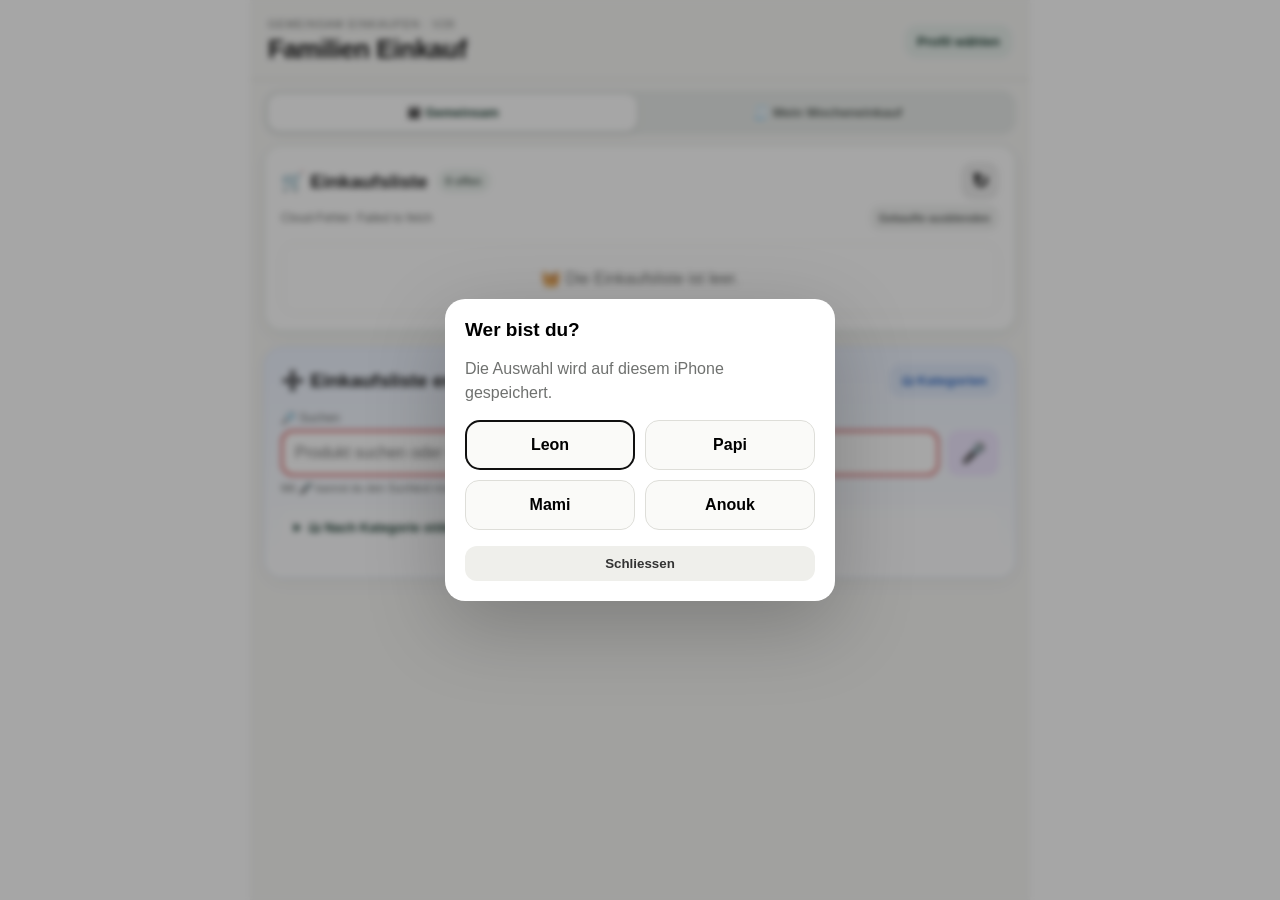
<file: index_v29_stable_startfix.html>
<!doctype html>
<html lang="de">
<head>
  <meta charset="UTF-8" />
  <meta name="viewport" content="width=device-width, initial-scale=1, viewport-fit=cover" />
  <meta http-equiv="Cache-Control" content="no-cache, no-store, must-revalidate" />
  <meta http-equiv="Pragma" content="no-cache" />
  <meta http-equiv="Expires" content="0" />
  <meta name="theme-color" content="#f7f7f5" />
  <meta name="apple-mobile-web-app-capable" content="yes" />
  <meta name="apple-mobile-web-app-status-bar-style" content="default" />
  <meta name="apple-mobile-web-app-title" content="Familien Einkauf" />
  <link rel="manifest" href="manifest.webmanifest" />
  <link rel="apple-touch-icon" href="apple-touch-icon.png" />
  <link rel="icon" type="image/png" sizes="192x192" href="icon-192.png" />
<title>Familien Einkauf</title>
  <style>
:root {
  font-family: -apple-system, BlinkMacSystemFont, "SF Pro Display", "Segoe UI", sans-serif;
  color: #171717;
  background: #f4f4f1;
  --card: #ffffff;
  --border: #deded9;
  --muted: #6f716f;
  --accent: #183a2e;
  --accent-soft: #e8f0ec;
  --danger: #9f2e2e;
}
* { box-sizing: border-box; }
body { margin: 0; background: var(--card); min-height: 100vh; }
#app { max-width: 780px; margin: 0 auto; background: #f7f7f5; min-height: 100vh; }
.topbar { position: sticky; top: 0; z-index: 5; display: flex; justify-content: space-between; align-items: center; padding: calc(18px + env(safe-area-inset-top)) 18px 14px; background: rgba(247,247,245,.94); backdrop-filter: blur(15px); border-bottom: 1px solid var(--border); }
h1 { margin: 0; font-size: 26px; letter-spacing: -.5px; }
h2 { margin: 0; font-size: 19px; }
.eyebrow { text-transform: uppercase; font-size: 11px; color: var(--muted); letter-spacing: 1px; margin-bottom: 4px; }
main { padding: 14px 14px calc(40px + env(safe-area-inset-bottom)); }
.summary-card, .add-card { background: var(--card); border: 1px solid var(--border); border-radius: 18px; padding: 16px; margin-bottom: 14px; box-shadow: 0 5px 18px rgba(0,0,0,.035); }
.summary-card { display: grid; grid-template-columns: 1fr 1fr; gap: 12px; align-items: center; }
.summary-card div { display: flex; flex-direction: column; }
.summary-card strong { font-size: 25px; }
.summary-card span { color: var(--muted); font-size: 12px; }
.summary-card button { grid-column: 1 / -1; }
.section-title-row { display: flex; align-items: center; justify-content: space-between; gap: 10px; margin-bottom: 14px; }
label { display: block; color: var(--muted); font-size: 12px; margin: 11px 0 5px; }
select, input { width: 100%; border: 1px solid var(--border); background: #fff; border-radius: 12px; font-size: 16px; padding: 12px; outline: none; }
select:focus, input:focus { border-color: #8d9e96; box-shadow: 0 0 0 3px rgba(24,58,46,.08); }
.product-grid { display: grid; grid-template-columns: repeat(2, minmax(0,1fr)); gap: 8px; max-height: 330px; overflow: auto; margin-top: 12px; padding-bottom: 2px; }
.product-btn { text-align: left; border: 1px solid var(--border); background: #fafaf8; border-radius: 13px; padding: 10px 11px; font-size: 14px; min-height: 44px; }
.product-btn:active { transform: scale(.985); background: var(--accent-soft); }
.primary-btn, .ghost-btn, .profile-pill, .icon-btn, .text-btn { border: 0; border-radius: 12px; font-weight: 600; cursor: pointer; }
.primary-btn { width: 100%; background: var(--accent); color: white; padding: 13px 16px; margin-top: 14px; font-size: 15px; }
.ghost-btn { background: #efefeb; padding: 10px 12px; color: #333; }
.profile-pill { padding: 9px 12px; background: var(--accent-soft); color: var(--accent); }
.icon-btn { width: 38px; height: 38px; background: #eee; font-size: 20px; }
.text-btn { background: transparent; color: var(--accent); }
.full { width: 100%; }
.hidden { display: none !important; }
.list-section { margin-top: 18px; }
.sticky-title { margin-bottom: 5px; }
.sync-state { color: var(--muted); font-size: 12px; margin-bottom: 12px; }
.group { margin: 14px 0 18px; }
.group-title { font-size: 13px; color: #555; font-weight: 700; margin: 0 4px 7px; display: flex; justify-content: space-between; }
.item { background: #fff; border: 1px solid var(--border); border-radius: 15px; padding: 11px 12px; margin-bottom: 8px; display: grid; grid-template-columns: 34px 1fr auto; gap: 10px; align-items: center; }
.item.done { opacity: .66; }
.item.done .item-name { text-decoration: line-through; }
.check { appearance: none; width: 28px; height: 28px; border: 2px solid #9ca39f; border-radius: 50%; margin: 0; position: relative; }
.check:checked { background: var(--accent); border-color: var(--accent); }
.check:checked::after { content: "✓"; color: white; position: absolute; inset: 0; display: grid; place-items: center; font-weight: 800; }
.item-name { font-weight: 700; margin-bottom: 4px; }
.meta { font-size: 11px; color: var(--muted); line-height: 1.35; }
.delete-btn { border: 0; background: transparent; color: #888; font-size: 21px; padding: 5px; }
.empty { padding: 25px 15px; text-align: center; color: var(--muted); background: #fff; border: 1px dashed var(--border); border-radius: 15px; }
dialog { border: 0; border-radius: 20px; padding: 0; max-width: 390px; width: calc(100% - 28px); box-shadow: 0 25px 80px rgba(0,0,0,.22); }
dialog::backdrop { background: rgba(0,0,0,.35); backdrop-filter: blur(3px); }
.dialog-card { padding: 20px; }
.dialog-card p { color: var(--muted); line-height: 1.45; }
.profile-grid { display: grid; grid-template-columns: 1fr 1fr; gap: 10px; margin: 16px 0; }
.profile-choice { border: 1px solid var(--border); background: #fafaf8; padding: 15px 10px; border-radius: 14px; font-size: 16px; font-weight: 700; }
.toast { position: fixed; left: 50%; bottom: calc(24px + env(safe-area-inset-bottom)); transform: translateX(-50%); background: #171717; color: white; padding: 10px 13px; border-radius: 10px; font-size: 13px; z-index: 20; }
@media (min-width: 650px) { .product-grid { grid-template-columns: repeat(3, minmax(0,1fr)); } }
.title-actions { display: flex; gap: 6px; align-items: center; }
.catalog-empty { grid-column: 1 / -1; color: var(--muted); font-size: 13px; padding: 14px; border: 1px dashed var(--border); border-radius: 12px; background: #fafaf8; }
.manage-block { background: #fafaf8; border: 1px solid var(--border); border-radius: 15px; padding: 13px; margin: 12px 0; }
.small-muted { color: var(--muted); font-size: 11px; line-height: 1.4; margin-top: 5px; }
.mini-heading { font-size: 14px; margin: 18px 0 8px; }
.custom-group-row { background: #fff; border: 1px solid var(--border); border-radius: 13px; padding: 11px 12px; margin-bottom: 7px; }

/* Globale Produktsuche */
.product-btn-name {
  display: block;
  font-weight: 650;
}
.product-btn-meta {
  display: block;
  margin-top: 3px;
  font-size: 0.74rem;
  line-height: 1.2;
  opacity: 0.66;
}


/* Neue Produkte direkt aus der Suche in die gemeinsame Produktdatenbank aufnehmen */
.new-product-suggestion {
  grid-column: 1 / -1;
  border: 1px solid #b9c9c1;
  background: var(--accent-soft);
  border-radius: 15px;
  padding: 13px;
  display: grid;
  gap: 10px;
}
.new-product-copy {
  display: grid;
  gap: 3px;
}
.new-product-copy strong {
  font-size: 14px;
  color: var(--accent);
}
.new-product-copy span {
  font-size: 12px;
  color: var(--muted);
  line-height: 1.35;
}
.compact-btn {
  width: auto;
  margin-top: 0;
  justify-self: start;
  padding: 10px 13px;
}
.dialog-secondary {
  margin-top: 9px;
}
button:disabled, select:disabled {
  opacity: .5;
  cursor: not-allowed;
}


/* v7 – Suche zuerst, neue Kategorie/Untergruppe direkt beim Produkt anlegen */
.browse-details {
  margin-top: 12px;
  border: 1px solid var(--line);
  border-radius: 14px;
  background: rgba(255,255,255,.55);
  overflow: hidden;
}
.browse-details summary {
  padding: 12px 13px;
  cursor: pointer;
  font-size: 13px;
  font-weight: 700;
  color: var(--accent);
  user-select: none;
}
.browse-controls {
  padding: 0 13px 13px;
}
.selection-step {
  display: grid;
  grid-template-columns: 30px 1fr;
  gap: 10px;
  align-items: start;
  margin-top: 14px;
}
.step-number {
  width: 27px;
  height: 27px;
  border-radius: 999px;
  display: grid;
  place-items: center;
  background: var(--accent);
  color: white;
  font-weight: 800;
  font-size: 13px;
  margin-top: 25px;
}
.step-content {
  min-width: 0;
}
.inline-create {
  margin-top: 10px;
  padding: 11px;
  border: 1px dashed #a8bcb2;
  background: var(--accent-soft);
  border-radius: 12px;
}
.choice-hint {
  margin-top: 12px;
  padding: 9px 11px;
  border-radius: 10px;
  background: #f3f5f4;
}


/* v8 – übersichtlichere Oberfläche */
:root {
  --blue-soft: #e7f1ff;
  --blue: #2d68c4;
  --green-soft: #e8f6ee;
  --green: #287a4d;
  --yellow-soft: #fff5d9;
  --yellow: #9a6a00;
  --red-soft: #fde9e7;
  --purple-soft: #f0e8ff;
  --purple: #6b4ac9;
}
.list-card {
  background: linear-gradient(180deg, #eff8f1 0%, #ffffff 100%);
  border: 1px solid #d8eadf;
  border-radius: 18px;
  padding: 16px;
  box-shadow: 0 6px 18px rgba(25,53,39,.05);
}
.add-card-color {
  background: linear-gradient(180deg, #eef4ff 0%, #ffffff 100%);
  border-color: #dbe6fb;
}
.section-hint {
  margin-top: 4px;
  font-size: 12px;
  color: var(--muted);
  line-height: 1.35;
}
.summary-card {
  grid-template-columns: 1fr 1fr;
  gap: 10px;
}
.stat-chip {
  display: flex;
  align-items: center;
  gap: 10px;
  padding: 12px;
  border-radius: 16px;
}
.stat-chip div { display: flex; flex-direction: column; }
.stat-chip strong { font-size: 24px; line-height: 1; }
.stat-chip span:last-child { font-size: 12px; color: var(--muted); }
.stat-icon {
  width: 40px;
  height: 40px;
  border-radius: 12px;
  display: grid;
  place-items: center;
  font-size: 20px;
  background: rgba(255,255,255,.8);
}
.stat-open { background: var(--yellow-soft); }
.stat-done { background: var(--green-soft); }
.search-row {
  display: grid;
  grid-template-columns: 1fr 52px;
  gap: 8px;
  align-items: stretch;
}
.speech-btn {
  border: 0;
  border-radius: 12px;
  background: var(--purple-soft);
  color: var(--purple);
  font-size: 20px;
  font-weight: 700;
}
.speech-btn.listening {
  background: #ffdfe0;
  color: #b4232b;
  animation: pulseMic 1.1s infinite;
}
@keyframes pulseMic {
  0% { transform: scale(1); }
  50% { transform: scale(1.04); }
  100% { transform: scale(1); }
}
.title-actions .text-btn {
  background: rgba(45,104,196,.08);
  color: var(--blue);
  padding: 9px 12px;
}
.group {
  margin: 14px 0 18px;
  border-radius: 16px;
  padding: 10px;
  background: #fff;
  border: 1px solid #edf0ed;
}
.group-title {
  font-size: 13px;
  font-weight: 800;
  margin: 0 2px 9px;
}
.group-count {
  min-width: 24px;
  text-align: center;
  padding: 2px 8px;
  border-radius: 999px;
  background: rgba(255,255,255,.85);
}
.group-color-0 { background: #f5fbf6; border-color: #dceede; }
.group-color-0 .group-title { color: #2c7747; }
.group-color-1 { background: #f8f5ff; border-color: #e3dbfb; }
.group-color-1 .group-title { color: #6848c4; }
.group-color-2 { background: #eef7ff; border-color: #d7e7fb; }
.group-color-2 .group-title { color: #2d68c4; }
.group-color-3 { background: #fff8ea; border-color: #f3e1ac; }
.group-color-3 .group-title { color: #9a6a00; }
.group-color-4 { background: #fff1ef; border-color: #f7d8d2; }
.group-color-4 .group-title { color: #b94b3a; }
.group-color-5 { background: #f1faf8; border-color: #d8efea; }
.group-color-5 .group-title { color: #0d7765; }
.item {
  box-shadow: 0 2px 8px rgba(0,0,0,.03);
}
.item.done {
  background: #f5fbf6;
  border-color: #d7eadc;
}
.product-btn {
  background: white;
  border: 1px solid #dbe6fb;
}
.product-btn:active { background: #edf4ff; }
.delete-btn { font-size: 16px; }
.catalog-empty { background: #fff; }
@media (max-width: 560px) {
  .product-grid { grid-template-columns: 1fr; }
  .summary-card { grid-template-columns: 1fr; }
}


/* v9 – Einkaufsliste steht im Fokus */
main {
  padding-top: 10px;
}
.list-section {
  margin-top: 0;
}
.list-card {
  background: #ffffff;
  border: 1px solid #dfe7e2;
  box-shadow: 0 5px 16px rgba(25,53,39,.045);
}
.list-heading-row {
  display: flex;
  align-items: center;
  gap: 9px;
  flex-wrap: wrap;
}
.open-count-badge {
  display: inline-flex;
  align-items: center;
  min-height: 24px;
  padding: 3px 9px;
  border-radius: 999px;
  background: #eef3f0;
  color: #516158;
  font-size: 11px;
  font-weight: 700;
}
.list-toolbar {
  display: flex;
  align-items: center;
  justify-content: space-between;
  gap: 10px;
  margin: 2px 0 12px;
}
.list-toolbar .sync-state {
  margin: 0;
}
.small-action-btn {
  border: 0;
  border-radius: 10px;
  background: #f2f3f2;
  color: #5e625f;
  padding: 7px 9px;
  font-size: 11px;
  font-weight: 650;
  white-space: nowrap;
}
.flat-shopping-list {
  display: grid;
  gap: 8px;
}
.flat-shopping-list .item {
  margin-bottom: 0;
  border-color: #e4e8e5;
  box-shadow: none;
}
.flat-shopping-list .item:not(.done) {
  border-left: 4px solid #4b8768;
}
.flat-shopping-list .item.done {
  border-left: 4px solid #b8c8be;
}
.add-card-color {
  margin-top: 16px;
}


/* v11 – gemeinsame Liste + persönliche Wochenliste */
.section-hint {
  display: none !important;
}
.list-switcher {
  display: grid;
  grid-template-columns: 1fr 1fr;
  gap: 7px;
  margin-bottom: 10px;
  padding: 4px;
  border-radius: 15px;
  background: #e9ecea;
}
.mode-btn {
  border: 0;
  border-radius: 12px;
  padding: 11px 8px;
  background: transparent;
  color: #5a625d;
  font-size: 13px;
  font-weight: 750;
}
.mode-btn.active {
  background: #fff;
  color: #183a2e;
  box-shadow: 0 2px 8px rgba(0,0,0,.08);
}
#weeklyModeBtn.active {
  color: #315f9b;
  background: #f2f7ff;
}
.weekly-period {
  margin: -2px 0 10px;
  padding: 8px 10px;
  border-radius: 11px;
  background: #eef4ff;
  color: #315f9b;
  font-size: 12px;
  font-weight: 700;
}
.red-search {
  border: 2px solid #d84a4a !important;
}
.red-search:focus {
  border-color: #bd3030 !important;
  box-shadow: 0 0 0 3px rgba(216,74,74,.13) !important;
}
.weekly-item {
  border-left: 4px solid #4979b8 !important;
  background: #fbfdff;
}
.weekly-item.done {
  border-left-color: #aebed3 !important;
}
.weekly-item-name {
  margin: 0;
}
@media (max-width: 430px) {
  .mode-btn {
    font-size: 12px;
    padding: 10px 5px;
  }
}


/* v12 – dauerhafte persönliche Wocheneinkaufs-Grundliste */
.weekly-period {
  display: flex;
  align-items: center;
  justify-content: space-between;
  gap: 10px;
}
.weekly-period span {
  font-size: 11px;
  line-height: 1.3;
}
.reset-weekly-btn {
  border: 0;
  border-radius: 9px;
  background: #ffffff;
  color: #315f9b;
  padding: 7px 9px;
  font-size: 11px;
  font-weight: 700;
  white-space: nowrap;
}
@media (max-width: 480px) {
  .weekly-period {
    align-items: stretch;
    flex-direction: column;
  }
  .reset-weekly-btn {
    width: 100%;
  }
}


/* v13 – keine Wochenangabe mehr */
.weekly-period {
  justify-content: flex-end;
}
.weekly-period span {
  display: none;
}


/* v14 – Kalenderwochenanzeige vollständig entfernt */
.weekly-period {
  display: none !important;
}

  
.list-toolbar-actions {
  display: flex;
  align-items: center;
  gap: 7px;
  flex-wrap: wrap;
  justify-content: flex-end;
}
.reset-only {
  background: #eef4ff;
  color: #315f9b;
}
@media (max-width: 520px) {
  .list-toolbar {
    align-items: flex-start;
  }
  .list-toolbar-actions {
    max-width: 62%;
  }
}


/* v20 – vollständige Katalogverwaltung */
.catalog-admin-card {
  max-height: min(86vh, 820px);
  overflow: auto;
}
.admin-note {
  padding: 11px 12px;
  background: #eef4ff;
  border: 1px solid #d7e4fa;
  border-radius: 12px;
  color: #4d607c;
  font-size: 12px;
  line-height: 1.4;
  margin-bottom: 12px;
}
.admin-section {
  border: 1px solid #e1e5e2;
  border-radius: 14px;
  overflow: hidden;
  margin: 10px 0;
  background: #fff;
}
.admin-section > summary {
  padding: 13px;
  font-weight: 800;
  cursor: pointer;
  background: #f7f8f7;
}
.admin-section-body { padding: 12px; }
.admin-list {
  display: grid;
  gap: 8px;
  margin-top: 10px;
}
.admin-row {
  display: grid;
  grid-template-columns: 1fr 42px 42px;
  gap: 6px;
  align-items: center;
  border: 1px solid #e2e6e3;
  border-radius: 12px;
  padding: 6px;
  background: #fff;
}
.admin-main-button {
  border: 0;
  background: transparent;
  text-align: left;
  padding: 6px;
  min-width: 0;
}
.admin-main-button strong { display: block; font-size: 14px; }
.admin-main-button span {
  display: block;
  color: #777;
  font-size: 11px;
  margin-top: 2px;
}
.admin-edit-btn,
.admin-delete-btn {
  border: 0;
  border-radius: 10px;
  min-height: 38px;
  font-size: 16px;
}
.admin-edit-btn { background: #edf4ff; }
.admin-delete-btn { background: #fdeceb; }
.admin-edit-btn.small,
.admin-delete-btn.small {
  min-height: 31px;
  min-width: 34px;
  font-size: 13px;
}
.admin-category-card {
  border: 1px solid #dfe5e1;
  border-radius: 13px;
  padding: 10px;
  background: #fbfcfb;
}
.admin-category-head,
.admin-subgroup-row {
  display: flex;
  align-items: center;
  justify-content: space-between;
  gap: 8px;
}
.admin-category-head { padding-bottom: 8px; }
.admin-subgroups {
  display: grid;
  gap: 5px;
  border-top: 1px solid #e8ebe9;
  padding-top: 7px;
}
.admin-subgroup-row {
  background: white;
  padding: 6px 7px;
  border-radius: 9px;
  font-size: 13px;
}
.admin-actions {
  display: flex;
  gap: 5px;
  flex-shrink: 0;
}
.admin-inline {
  display: grid;
  grid-template-columns: 1fr 46px;
  gap: 7px;
}
.small-primary-btn {
  border: 0;
  border-radius: 11px;
  background: #183a2e;
  color: #fff;
  font-size: 23px;
  font-weight: 700;
}
.compact-manage { margin: 8px 0; }
.danger-btn {
  border: 0;
  border-radius: 12px;
  background: #fde7e5;
  color: #a22b27;
  padding: 12px 16px;
  margin-top: 9px;
  font-size: 14px;
  font-weight: 700;
}



/* v21 – Mengen und Masseinheiten */
.quantity-input-grid {
  display: grid;
  grid-template-columns: minmax(0, 1fr) minmax(0, 1.15fr);
  gap: 10px;
  align-items: end;
}
.quantity-input-grid label { margin-top: 8px; }
.quantity-chip {
  border: 0;
  border-radius: 999px;
  background: #eef3f0;
  color: #365344;
  padding: 5px 9px;
  font-size: 12px;
  font-weight: 750;
  white-space: nowrap;
  cursor: pointer;
}
.quantity-chip:active { transform: scale(.98); }
.item-title-line {
  display: flex;
  align-items: center;
  gap: 8px;
  flex-wrap: wrap;
  margin-bottom: 4px;
}
.item-title-line .item-name { margin-bottom: 0; }
.unit-suggestion {
  margin-top: 4px;
  font-size: 11px;
  color: var(--muted);
}
@media (max-width: 390px) {
  .quantity-input-grid { grid-template-columns: 1fr 1fr; }
}



/* v23 – Produktfotos */
.product-btn {
  display: flex;
  align-items: center;
  gap: 9px;
}
.product-btn-copy { min-width: 0; flex: 1; }
.product-thumb-wrap,
.admin-product-thumb,
.list-product-thumb {
  flex: 0 0 auto;
  overflow: hidden;
  background: #f1f3f1;
  border: 1px solid #e1e5e2;
  display: grid;
  place-items: center;
  color: #8a918d;
}
.product-thumb-wrap {
  width: 46px;
  height: 46px;
  border-radius: 11px;
  font-size: 19px;
}
.admin-product-thumb {
  width: 46px;
  height: 46px;
  border-radius: 10px;
  font-size: 18px;
}
.list-product-thumb {
  width: 44px;
  height: 44px;
  border-radius: 10px;
  font-size: 17px;
}
.product-thumb-wrap img,
.admin-product-thumb img,
.list-product-thumb img,
.product-image-preview img {
  width: 100%;
  height: 100%;
  object-fit: cover;
  display: block;
}
.admin-main-button.with-thumb {
  display: grid;
  grid-template-columns: 46px minmax(0, 1fr);
  gap: 9px;
  align-items: center;
}
.admin-product-copy { min-width: 0; }
.item-product-content {
  display: flex;
  align-items: center;
  gap: 10px;
  min-width: 0;
}
.item-product-copy { min-width: 0; flex: 1; }
.image-upload-card {
  margin-top: 12px;
  padding: 12px;
  border: 1px solid #e0e5e2;
  border-radius: 14px;
  background: #fafbfa;
}
.product-image-preview {
  width: 100%;
  height: 150px;
  border-radius: 13px;
  overflow: hidden;
  background: #f0f2f0;
  border: 1px dashed #cbd2ce;
  display: grid;
  place-items: center;
  color: #7b837f;
  margin: 7px 0 9px;
}
.product-image-preview-empty {
  display: grid;
  place-items: center;
  gap: 4px;
  text-align: center;
  padding: 15px;
  font-size: 12px;
}
.product-image-preview-empty .camera-icon { font-size: 29px; }
.product-image-file {
  padding: 7px;
  font-size: 13px;
  background: white;
}
.product-image-file::file-selector-button {
  border: 0;
  border-radius: 9px;
  background: #edf4ff;
  color: #1d65b8;
  padding: 8px 10px;
  margin-right: 8px;
  font-weight: 700;
}
.remove-image-btn {
  width: 100%;
  border: 0;
  border-radius: 10px;
  background: #f4eeee;
  color: #87423e;
  padding: 9px 10px;
  margin-top: 7px;
  font-weight: 700;
}
.photo-status {
  margin-top: 6px;
  font-size: 11px;
  color: var(--muted);
}
@media (max-width: 390px) {
  .product-thumb-wrap { width: 42px; height: 42px; }
  .list-product-thumb { width: 40px; height: 40px; }
}

/* v24 – Produktbilder antippen und vergrössern */
.product-thumb-wrap img,
.admin-product-thumb img,
.list-product-thumb img,
.product-image-preview img {
  cursor: zoom-in;
}
.product-image-dialog {
  max-width: min(94vw, 980px);
  width: auto;
  padding: 0;
  border-radius: 18px;
  background: transparent;
  box-shadow: none;
  overflow: visible;
}
.product-image-dialog::backdrop {
  background: rgba(0,0,0,.78);
  backdrop-filter: blur(4px);
}
.product-image-viewer {
  position: relative;
  display: grid;
  place-items: center;
  max-width: 94vw;
  max-height: 88vh;
}
.product-image-viewer img {
  display: block;
  max-width: 94vw;
  max-height: 88vh;
  width: auto;
  height: auto;
  object-fit: contain;
  border-radius: 16px;
  background: #fff;
  box-shadow: 0 18px 70px rgba(0,0,0,.38);
}
.product-image-viewer-close {
  position: absolute;
  top: 10px;
  right: 10px;
  z-index: 2;
  width: 42px;
  height: 42px;
  border: 0;
  border-radius: 50%;
  background: rgba(255,255,255,.94);
  color: #111;
  font-size: 28px;
  line-height: 1;
  font-weight: 700;
  box-shadow: 0 3px 14px rgba(0,0,0,.2);
}

</style>
</head>
<body>
  <div id="app">
    <header class="topbar">
      <div>
        <div class="eyebrow">Gemeinsam einkaufen · v28</div>
        <h1>Familien Einkauf</h1>
      </div>
      <button id="profileBtn" class="profile-pill">👤 Profil</button>
    </header>

    <main>
      <nav class="list-switcher" aria-label="Liste auswählen">
        <button id="sharedModeBtn" class="mode-btn active" type="button">👨‍👩‍👧‍👦 Gemeinsam</button>
        <button id="weeklyModeBtn" class="mode-btn" type="button">🧾 Mein Wocheneinkauf</button>
      </nav>

      <section class="list-section list-card">
        <div class="section-title-row sticky-title">
          <div class="list-heading-row">
            <h2 id="listTitle">🛒 Einkaufsliste</h2>
            <span id="openCount" class="open-count-badge">0 offen</span>
          </div>
          <button id="refreshBtn" class="icon-btn" aria-label="Aktualisieren">↻</button>
        </div>
<div class="list-toolbar">
          <div id="syncState" class="sync-state">Verbindung wird geprüft …</div>
          <div class="list-toolbar-actions">
            <button id="resetWeeklyBtn" class="small-action-btn reset-only hidden" type="button">↺ Häkchen zurücksetzen</button>
            <button id="clearPurchasedBtn" class="small-action-btn">Gekaufte ausblenden</button>
          </div>
        </div>

        <div id="shoppingList"></div>
      </section>

      <section class="add-card add-card-color">
        <div class="section-title-row">
          <h2 id="addSectionTitle">➕ Einkaufsliste ergänzen</h2>
          <div class="title-actions"><button id="manageCatalogBtn" class="text-btn">🗂 Kategorien</button></div>
        </div>

        <div id="catalogMode">
          <label for="productSearch">🔎 Suchen</label>
          <div class="search-row">
            <input id="productSearch" class="red-search" type="search" placeholder="Produkt suchen oder sprechen …" autocomplete="off" />
            <button id="speechBtn" class="speech-btn" type="button" aria-label="Spracheingabe starten">🎤</button>
          </div>
          <div id="speechHint" class="small-muted">Mit 🎤 kannst du den Suchtext mündlich eingeben.</div>

          <details id="browseDetails" class="browse-details">
            <summary>🗂 Nach Kategorie stöbern</summary>
            <div class="browse-controls">
              <label for="categorySelect">Kategorie</label>
              <select id="categorySelect"></select>
              <label for="subgroupSelect">Untergruppe</label>
              <select id="subgroupSelect"></select>
            </div>
          </details>

          <div id="productGrid" class="product-grid"></div>
        </div>
      </section>
    </main>
  </div>

  <dialog id="productImageDialog" class="product-image-dialog" aria-label="Produktfoto vergrössert">
    <div class="product-image-viewer">
      <button id="closeProductImageDialog" class="product-image-viewer-close" type="button" aria-label="Bild schliessen">×</button>
      <img id="productImageLarge" alt="Produktfoto" />
    </div>
  </dialog>

  <dialog id="profileDialog">
    <form method="dialog" class="dialog-card">
      <h2>Wer bist du?</h2>
      <p>Die Auswahl wird auf diesem iPhone gespeichert.</p>
      <div class="profile-grid" id="profileGrid"></div>
      <button value="cancel" class="ghost-btn full">Schliessen</button>
    </form>
  </dialog>
  <dialog id="catalogDialog">
    <div class="dialog-card catalog-admin-card">
      <div class="section-title-row">
        <h2>🗂 Katalog verwalten</h2>
        <button id="closeCatalogDialog" class="icon-btn" type="button" aria-label="Schliessen">×</button>
      </div>

      <div class="admin-note">
        Produkte, Untergruppen und Kategorien können hier erstellt, umbenannt oder gelöscht werden. Produktfotos können hinzugefügt, ersetzt oder entfernt werden.
        Änderungen gelten für alle Familienmitglieder.
      </div>

      <details class="admin-section" open>
        <summary>📦 Produkte bearbeiten</summary>
        <div class="admin-section-body">
          <label for="manageProductSearch">Produkt suchen</label>
          <input id="manageProductSearch" type="search" placeholder="z. B. Milch" autocomplete="off" />
          <div id="manageProductResults" class="admin-list"></div>
        </div>
      </details>

      <details class="admin-section">
        <summary>🗂 Kategorien & Untergruppen</summary>
        <div class="admin-section-body">
          <div class="manage-block compact-manage">
            <label for="newCategoryName">Neue Kategorie</label>
            <div class="admin-inline">
              <input id="newCategoryName" type="text" placeholder="z. B. Garten" />
              <button id="addCategoryBtn" class="small-primary-btn" type="button">＋</button>
            </div>
          </div>

          <div class="manage-block compact-manage">
            <label for="manageCategorySelect">Neue Untergruppe erstellen in</label>
            <select id="manageCategorySelect"></select>
            <label for="newSubgroupName">Name der Untergruppe</label>
            <div class="admin-inline">
              <input id="newSubgroupName" type="text" placeholder="z. B. Pflanzenpflege" />
              <button id="addSubgroupBtn" class="small-primary-btn" type="button">＋</button>
            </div>
          </div>

          <h3 class="mini-heading">Vorhandene Kategorien</h3>
          <div id="customGroupList" class="admin-list"></div>
          <div id="manageSubgroupHint" class="hidden"></div>
        </div>
      </details>
    </div>
  </dialog>

  <dialog id="editProductDialog">
    <div class="dialog-card">
      <div class="section-title-row">
        <h2>✏️ Produkt bearbeiten</h2>
        <button id="closeEditProductDialog" class="icon-btn" type="button" aria-label="Schliessen">×</button>
      </div>

      <input id="editProductId" type="hidden" />

      <label for="editProductName">Produktname</label>
      <input id="editProductName" type="text" autocomplete="off" />

      <label for="editProductCategory">Kategorie</label>
      <select id="editProductCategory"></select>

      <label for="editProductSubgroup">Untergruppe</label>
      <select id="editProductSubgroup"></select>

      <label for="editProductDefaultUnit">Standard-Masseinheit</label>
      <select id="editProductDefaultUnit"></select>
      <div class="small-muted">Diese Einheit wird beim Hinzufügen vorgeschlagen und kann jedes Mal geändert werden.</div>

      <div class="image-upload-card">
        <label for="editProductImageInput">Produktfoto</label>
        <div class="product-image-preview">
          <img id="editProductImagePreview" class="hidden" alt="Produktfoto Vorschau" />
          <div id="editProductImageEmpty" class="product-image-preview-empty"><span class="camera-icon">📷</span><span>Noch kein Foto hinterlegt</span></div>
        </div>
        <input id="editProductImageInput" class="product-image-file" type="file" accept="image/*" />
        <button id="removeEditedProductImageBtn" class="remove-image-btn hidden" type="button">Foto entfernen</button>
        <div class="photo-status">Das Foto wird für alle Familienmitglieder gespeichert.</div>
      </div>

      <button id="saveEditedProductBtn" class="primary-btn" type="button">Änderungen speichern</button>
      <button id="deleteEditedProductBtn" class="danger-btn full" type="button">🗑 Produkt löschen</button>
    </div>
  </dialog>

  <dialog id="quantityDialog">
    <div class="dialog-card">
      <div class="section-title-row">
        <h2 id="quantityDialogTitle">Menge angeben</h2>
        <button id="closeQuantityDialog" class="icon-btn" type="button" aria-label="Schliessen">×</button>
      </div>

      <p id="quantityProductLabel" class="item-name"></p>

      <div class="quantity-input-grid">
        <div>
          <label for="quantityValue">Menge</label>
          <input id="quantityValue" type="text" inputmode="decimal" autocomplete="off" placeholder="optional" />
        </div>
        <div>
          <label for="quantityUnit">Masseinheit</label>
          <select id="quantityUnit"></select>
        </div>
      </div>
      <div class="small-muted">Die vorgeschlagene Einheit kannst du für diesen Einkauf anpassen.</div>

      <button id="saveQuantityBtn" class="primary-btn" type="button">Auf Liste setzen</button>
      <button id="cancelQuantityBtn" class="ghost-btn full dialog-secondary" type="button">Abbrechen</button>
    </div>
  </dialog>
  <dialog id="newProductDialog">
    <div class="dialog-card">
      <div class="section-title-row">
        <h2>Produkt aufnehmen?</h2>
        <button id="closeNewProductDialog" class="icon-btn" type="button" aria-label="Schliessen">×</button>
      </div>

      <p><strong id="newProductNameLabel"></strong> wurde nicht gefunden. Soll dieses Produkt in die gemeinsame Datenbank aufgenommen werden?</p>

      <div class="selection-step">
        <div class="step-number">1</div>
        <div class="step-content">
          <label for="newProductCategory">Kategorie auswählen</label>
          <select id="newProductCategory"></select>

          <div id="newCategoryInline" class="inline-create hidden">
            <label for="newProductCategoryName">Neue Kategorie</label>
            <input id="newProductCategoryName" type="text" placeholder="z. B. Tierbedarf" autocomplete="off" />
            <div class="small-muted">Die neue Kategorie wird beim Speichern für alle erstellt.</div>
          </div>
        </div>
      </div>

      <div id="newProductSubgroupStep" class="selection-step hidden">
        <div class="step-number">2</div>
        <div class="step-content">
          <label for="newProductSubgroup">Untergruppe auswählen</label>
          <select id="newProductSubgroup"></select>

          <div id="newSubgroupInline" class="inline-create hidden">
            <label for="newProductSubgroupName">Neue Untergruppe</label>
            <input id="newProductSubgroupName" type="text" placeholder="z. B. Katzenfutter" autocomplete="off" />
            <div class="small-muted">Die neue Untergruppe wird beim Speichern für alle erstellt.</div>
          </div>
        </div>
      </div>

      <div class="selection-step">
        <div class="step-number">3</div>
        <div class="step-content">
          <label>Menge und vorgeschlagene Masseinheit</label>
          <div class="quantity-input-grid">
            <div>
              <label for="newProductQuantity">Menge</label>
              <input id="newProductQuantity" type="text" inputmode="decimal" autocomplete="off" placeholder="optional" />
            </div>
            <div>
              <label for="newProductDefaultUnit">Masseinheit</label>
              <select id="newProductDefaultUnit"></select>
            </div>
          </div>
          <div class="small-muted">Die App schlägt eine Einheit vor. Du kannst sie hier anpassen. Sie wird zugleich als Standard für dieses Produkt gespeichert.</div>
        </div>
      </div>

      <div class="selection-step">
        <div class="step-number">4</div>
        <div class="step-content">
          <label for="newProductImageInput">Produktfoto <span class="small-muted">(optional)</span></label>
          <div class="product-image-preview">
            <img id="newProductImagePreview" class="hidden" alt="Produktfoto Vorschau" />
            <div id="newProductImageEmpty" class="product-image-preview-empty"><span class="camera-icon">📷</span><span>Foto auswählen oder direkt mit dem iPhone aufnehmen</span></div>
          </div>
          <input id="newProductImageInput" class="product-image-file" type="file" accept="image/*" />
          <button id="removeNewProductImageBtn" class="remove-image-btn hidden" type="button">Ausgewähltes Foto entfernen</button>
          <div class="photo-status">Das Foto wird zentral gespeichert und ist danach auf allen Geräten sichtbar.</div>
        </div>
      </div>

      <div id="newProductChoiceHint" class="small-muted choice-hint">Zuerst eine Kategorie auswählen.</div>

      <button id="saveNewProductBtn" class="primary-btn" type="button" disabled>In Datenbank aufnehmen & auf Liste setzen</button>
      <button id="cancelNewProductBtn" class="ghost-btn full dialog-secondary" type="button">Abbrechen</button>
    </div>
  </dialog>

  <script>
window.PRODUCT_CATALOG = {
  "Lebensmittel": {
    "Obst": ["Äpfel","Bananen","Birnen","Orangen","Mandarinen","Zitronen","Limetten","Trauben","Erdbeeren","Himbeeren","Heidelbeeren","Pfirsiche","Nektarinen","Aprikosen","Kiwis","Mango","Ananas","Melone","Wassermelone","Avocado"],
    "Gemüse": ["Tomaten","Cherry-Tomaten","Gurken","Peperoni","Karotten","Kartoffeln","Süsskartoffeln","Zwiebeln","Knoblauch","Broccoli","Blumenkohl","Zucchetti","Aubergine","Lauch","Sellerie","Spinat","Salat","Rucola","Champignons","Mais"],
    "Brot & Backwaren": ["Brot","Toastbrot","Zopf","Brötchen","Gipfeli","Tortillas","Knäckebrot","Reiswaffeln","Mehl","Backpulver","Hefe","Paniermehl"],
    "Milchprodukte & Eier": ["Milch","Haferdrink","Mandelmilch","Butter","Margarine","Naturjoghurt","Fruchtjoghurt","Skyr","Quark","Rahm","Crème fraîche","Mozzarella","Parmesan","Gouda","Emmentaler","Frischkäse","Eier"],
    "Fleisch & Fisch": ["Pouletbrust","Pouletschenkel","Rindshackfleisch","Rindssteak","Schweinefleisch","Kalbfleisch","Speck","Schinken","Salami","Bratwürste","Cervelat","Lachs","Thunfisch","Crevetten","Fischstäbchen"],
    "Vegetarisch & Vegan": ["Tofu","Tempeh","Vegiburger","Falafel","Hummus","Veganes Hack","Vegane Nuggets","Kichererbsen","Linsen","Kidneybohnen","Weisse Bohnen"],
    "Teigwaren, Reis & Beilagen": ["Spaghetti","Penne","Fusilli","Lasagneblätter","Ravioli","Tortellini","Reis","Risottoreis","Couscous","Bulgur","Quinoa","Polenta","Gnocchi"],
    "Vorrat & Konserven": ["Tomatensauce","Pelati","Tomatenpüree","Kokosmilch","Bouillon","Maisdose","Thunfischdose","Apfelmus","Essiggurken","Oliven","Kapern","Pesto","Mayonnaise","Ketchup","Senf","Sojasauce","Balsamico","Essig","Olivenöl","Sonnenblumenöl"],
    "Frühstück": ["Haferflocken","Müesli","Cornflakes","Granola","Konfitüre","Honig","Nutella","Erdnussbutter","Ahornsirup","Kakaopulver"],
    "Snacks & Süsses": ["Chips","Popcorn","Nüsse","Mandeln","Cashews","Cracker","Schokolade","Gummibärchen","Kekse","Riegel","Glace","Pudding"],
    "Tiefkühl": ["TK-Gemüse","TK-Beeren","Pommes frites","Pizza","Lasagne","Glace","Fischstäbchen","Chicken Nuggets","TK-Kräuter"],
    "Gewürze & Backen": ["Salz","Pfeffer","Paprika","Curry","Chili","Oregano","Basilikum","Zimt","Vanillezucker","Zucker","Rohrzucker","Puderzucker","Maizena","Kakao","Schokoladenwürfel"]
  },
  "Getränke": {
    "Wasser": ["Mineralwasser still","Mineralwasser mit Kohlensäure"],
    "Softdrinks": ["Cola","Cola Zero","Citro","Eistee","Rivella","Orangina","Tonic Water","Ginger Ale"],
    "Säfte": ["Orangensaft","Apfelsaft","Multivitaminsaft","Ananassaft"],
    "Kaffee & Tee": ["Kaffeebohnen","Kaffeekapseln","Filterkaffee","Schwarztee","Grüntee","Pfefferminztee","Kamillentee"],
    "Sonstiges": ["Sirup","Energy Drink","Isotonisches Getränk"]
  },
  "Hygiene": {
    "Zahnpflege": ["Zahnpasta","Zahnbürsten","Zahnseide","Interdentalbürsten","Mundspülung"],
    "Dusche & Haare": ["Duschgel","Shampoo","Conditioner","Trockenshampoo","Haargel","Haarspray","Rasiergel"],
    "Körperpflege": ["Deodorant","Bodylotion","Handcreme","Gesichtscreme","Lippenpflege","Sonnencreme","Wattestäbchen","Wattepads"],
    "Rasur": ["Rasierklingen","Einwegrasierer","Rasierschaum","Aftershave"],
    "Papier & Monatshygiene": ["Toilettenpapier","Taschentücher","Feuchttücher","Tampons","Binden","Slipeinlagen"],
    "Apotheke": ["Pflaster","Desinfektionsmittel","Verbandsmaterial","Fieberthermometer-Batterie"]
  },
  "Haushalt": {
    "Reinigung Küche": ["Abwaschmittel","Spülmaschinen-Tabs","Klarspüler","Spülmaschinensalz","Küchenschwämme","Abwaschbürste","Küchenreiniger","Entkalker"],
    "Reinigung Haus": ["Allzweckreiniger","Badreiniger","WC-Reiniger","Glasreiniger","Bodenreiniger","Scheuermittel","Mikrofasertücher","Putzschwämme","Gummihandschuhe"],
    "Waschen": ["Waschmittel Color","Waschmittel Weiss","Feinwaschmittel","Weichspüler","Fleckentferner","Wäschenetz"],
    "Papier & Abfall": ["Haushaltpapier","Backpapier","Alufolie","Frischhaltefolie","Gefrierbeutel","Kehrichtsäcke","Kompostsäcke","Zip-Beutel"],
    "Küche": ["Kaffeefilter","Servietten","Streichhölzer","Feuerzeug","Kerzen","Zahnstocher"],
    "Tierbedarf": ["Tierfutter","Katzenstreu","Hundebeutel"]
  },
  "Batterien & Elektro": {
    "Batterien": ["AA-Batterien","AAA-Batterien","C-Batterien","D-Batterien","9V-Batterie","CR2032 Knopfzelle","CR2025 Knopfzelle","CR2016 Knopfzelle","LR44 Knopfzelle"],
    "Licht": ["LED-Lampe E27","LED-Lampe E14","LED-Spot GU10","Nachtlicht"],
    "Kabel & Zubehör": ["USB-C Kabel","Lightning-Kabel","USB-A Kabel","Mehrfachstecker","Verlängerungskabel","Klebeband","Isolierband"]
  },
  "Sonstiges": {
    "Büro & Schule": ["Druckerpapier","Kugelschreiber","Bleistifte","Textmarker","Notizblock","Briefumschläge","Klebestift"],
    "Freizeit": ["Grillkohle","Anzündwürfel","Picknickbecher","Pappteller","Servietten","Müllbeutel"],
    "Auto": ["Scheibenreiniger","Enteiser","Motoröl","Papiertaschentücher Auto"]
  }
};


const PEOPLE = ["Leon", "Papi", "Mami", "Anouk"];
const config = Object.freeze({
  SUPABASE_URL: "https://kfpxheegmeupnuzqjqqt.supabase.co",
  SUPABASE_ANON_KEY: "sb_publishable_vlP2dIHDTK-VY5LK-jeS_w_tN04WaK0",
  HOUSEHOLD_ID: "leon-papi-mami-anouk"
});

function validConfig(candidate) {
  return Boolean(
    candidate &&
    typeof candidate.SUPABASE_URL === "string" &&
    candidate.SUPABASE_URL.startsWith("https://") &&
    typeof candidate.SUPABASE_ANON_KEY === "string" &&
    candidate.SUPABASE_ANON_KEY.startsWith("sb_publishable_")
  );
}

class RestQuery {
  constructor(client, table) {
    this.client = client;
    this.table = table;
    this.method = "GET";
    this.body = null;
    this.selectColumns = null;
    this.filters = [];
    this.orders = [];
  }

  select(columns = "*") {
    this.method = "GET";
    this.selectColumns = columns;
    return this;
  }

  insert(payload) {
    this.method = "POST";
    this.body = payload;
    return this;
  }

  update(payload) {
    this.method = "PATCH";
    this.body = payload;
    return this;
  }

  delete() {
    this.method = "DELETE";
    return this;
  }

  eq(column, value) {
    this.filters.push([column, value]);
    return this;
  }

  order(column, options = {}) {
    this.orders.push([column, options.ascending !== false ? "asc" : "desc"]);
    return this;
  }

  then(resolve, reject) {
    return this.execute().then(resolve, reject);
  }

  async execute() {
    const url = new URL(`${this.client.url}/rest/v1/${encodeURIComponent(this.table)}`);

    if (this.method === "GET") {
      url.searchParams.set("select", this.selectColumns || "*");
    }

    for (const [column, value] of this.filters) {
      let encoded;
      if (value === null) encoded = "null";
      else if (typeof value === "boolean") encoded = value ? "true" : "false";
      else encoded = String(value);
      url.searchParams.append(column, `eq.${encoded}`);
    }

    if (this.orders.length) {
      url.searchParams.set(
        "order",
        this.orders.map(([column, direction]) => `${column}.${direction}`).join(",")
      );
    }

    const headers = {
      "apikey": this.client.key,
      "Accept": "application/json"
    };

    const options = {
      method: this.method,
      headers,
      cache: "no-store"
    };

    if (this.method !== "GET") {
      headers["Content-Type"] = "application/json";
      headers["Prefer"] = "return=minimal";
      if (this.body !== null) options.body = JSON.stringify(this.body);
    }

    try {
      const response = await fetch(url.toString(), options);
      const text = await response.text();

      let payload = null;
      if (text) {
        try {
          payload = JSON.parse(text);
        } catch {
          payload = text;
        }
      }

      if (!response.ok) {
        const message =
          (payload && typeof payload === "object" && (payload.message || payload.error_description || payload.error)) ||
          (typeof payload === "string" && payload) ||
          `HTTP ${response.status}`;

        return {
          data: null,
          error: {
            message: String(message),
            status: response.status,
            details: payload
          }
        };
      }

      return {
        data: this.method === "GET" ? (payload || []) : payload,
        error: null
      };
    } catch (err) {
      return {
        data: null,
        error: {
          message: err?.message || "Netzwerkfehler",
          details: err
        }
      };
    }
  }
}

class RestClient {
  constructor(url, key) {
    this.url = String(url || "").replace(/\/+$/, "");
    this.key = key;
  }

  from(table) {
    return new RestQuery(this, table);
  }
}

function createDatabaseClient(url, key) {
  return new RestClient(url, key);
}
let db = null;
let currentPerson = localStorage.getItem("family-shop-person") || "";
let items = [];
let weeklyItems = [];
let activeListMode = localStorage.getItem("family-shop-list-mode") || "shared";
let customGroups = [];
let cloudProducts = [];
let pendingNewProductName = "";
let pendingQuantityProduct = null;
let pendingQuantityEdit = null;
let newProductUnitTouched = false;
let newProductImageFile = null;
let newProductPreviewObjectUrl = "";
let editProductImageFile = null;
let editProductPreviewObjectUrl = "";
let editProductRemoveImage = false;
let editProductCurrentImagePath = "";
let hidePurchased = false;
let speechRecognition = null;
let speechListening = false;

const UNIT_OPTIONS = ["Stück", "g", "kg", "ml", "l", "Packung", "Beutel", "Flasche", "Dose", "Glas", "Rolle", "Tube", "Schachtel", "Bund", "Paar"];

const $ = (id) => document.getElementById(id);


async function cleanupOldAppCaches() {
  try {
    if ("serviceWorker" in navigator) {
      const regs = await navigator.serviceWorker.getRegistrations();
      await Promise.all(regs.map(r => r.unregister()));
    }
  } catch (_) {}

  try {
    if ("caches" in window) {
      const keys = await caches.keys();
      await Promise.all(keys.map(k => caches.delete(k)));
    }
  } catch (_) {}
}

function configured() {
  return validConfig(config);
}


const PRODUCT_IMAGE_BUCKET = "product-images";

function encodedStoragePath(path = "") {
  return String(path).split("/").filter(Boolean).map(encodeURIComponent).join("/");
}

function productImageUrlFromPath(path = "") {
  if (!path) return "";
  return `${config.SUPABASE_URL}/storage/v1/object/public/${PRODUCT_IMAGE_BUCKET}/${encodedStoragePath(path)}`;
}

function catalogProductImageUrl(product) {
  return productImageUrlFromPath(product?.image_path || product?.imagePath || "");
}

function catalogProductForItem(item) {
  if (!item) return null;
  const n = normalizeProductName(item.product_name || item.name);
  const c = normalizeProductName(item.category);
  const sg = normalizeProductName(item.subcategory || item.subgroup);
  return cloudProducts.find(p =>
    normalizeProductName(p.product_name) === n &&
    (!c || normalizeProductName(p.category) === c) &&
    (!sg || normalizeProductName(p.subcategory) === sg)
  ) || cloudProducts.find(p => normalizeProductName(p.product_name) === n) || null;
}

function productThumbHtml(product, className = "product-thumb-wrap", fallback = "📦") {
  const url = catalogProductImageUrl(product);
  if (!url) return `<span class="${className}" aria-hidden="true">${fallback}</span>`;
  return `<span class="${className}"><img src="${escapeAttr(url)}" alt="" loading="lazy" /></span>`;
}

function revokePreviewObjectUrl(kind) {
  const key = kind === "new" ? "newProductPreviewObjectUrl" : "editProductPreviewObjectUrl";
  const value = kind === "new" ? newProductPreviewObjectUrl : editProductPreviewObjectUrl;
  if (value) URL.revokeObjectURL(value);
  if (kind === "new") newProductPreviewObjectUrl = "";
  else editProductPreviewObjectUrl = "";
}

function setProductImagePreview(kind, source = "") {
  const isNew = kind === "new";
  const img = $(isNew ? "newProductImagePreview" : "editProductImagePreview");
  const empty = $(isNew ? "newProductImageEmpty" : "editProductImageEmpty");
  if (!img || !empty) return;
  if (source) {
    img.src = source;
    img.classList.remove("hidden");
    empty.classList.add("hidden");
  } else {
    img.removeAttribute("src");
    img.classList.add("hidden");
    empty.classList.remove("hidden");
  }
}

function setLocalImageFile(kind, file) {
  revokePreviewObjectUrl(kind);
  if (kind === "new") newProductImageFile = file || null;
  else editProductImageFile = file || null;

  const removeBtn = $(kind === "new" ? "removeNewProductImageBtn" : "removeEditedProductImageBtn");
  if (!file) {
    if (removeBtn && kind === "new") removeBtn.classList.add("hidden");
    return;
  }
  const objectUrl = URL.createObjectURL(file);
  if (kind === "new") newProductPreviewObjectUrl = objectUrl;
  else editProductPreviewObjectUrl = objectUrl;
  setProductImagePreview(kind, objectUrl);
  if (removeBtn) removeBtn.classList.remove("hidden");
}

async function compressProductImage(file) {
  if (!file || !String(file.type || "").startsWith("image/")) throw new Error("Bitte eine Bilddatei auswählen");
  if (file.size > 20 * 1024 * 1024) throw new Error("Das Foto ist zu gross. Maximal 20 MB auswählen.");

  const sourceUrl = URL.createObjectURL(file);
  try {
    const image = await new Promise((resolve, reject) => {
      const img = new Image();
      img.onload = () => resolve(img);
      img.onerror = () => reject(new Error("Das Foto konnte nicht gelesen werden"));
      img.src = sourceUrl;
    });

    const maxSide = 1200;
    const width = image.naturalWidth || image.width;
    const height = image.naturalHeight || image.height;
    const scale = Math.min(1, maxSide / Math.max(width, height));
    const canvas = document.createElement("canvas");
    canvas.width = Math.max(1, Math.round(width * scale));
    canvas.height = Math.max(1, Math.round(height * scale));
    const ctx = canvas.getContext("2d");
    ctx.fillStyle = "#ffffff";
    ctx.fillRect(0, 0, canvas.width, canvas.height);
    ctx.drawImage(image, 0, 0, canvas.width, canvas.height);

    const blob = await new Promise(resolve => canvas.toBlob(resolve, "image/jpeg", 0.82));
    if (!blob) throw new Error("Das Foto konnte nicht verarbeitet werden");
    return blob;
  } finally {
    URL.revokeObjectURL(sourceUrl);
  }
}

async function uploadStorageObject(path, blob) {
  const response = await fetch(`${config.SUPABASE_URL}/storage/v1/object/${PRODUCT_IMAGE_BUCKET}/${encodedStoragePath(path)}`, {
    method: "POST",
    headers: {
      "apikey": config.SUPABASE_ANON_KEY,
      "Content-Type": "image/jpeg",
      "x-upsert": "false"
    },
    body: blob
  });
  if (!response.ok) {
    const body = await response.text();
    throw new Error(body || `Foto-Upload fehlgeschlagen (${response.status})`);
  }
}

async function deleteStorageObject(path) {
  if (!path) return true;
  try {
    const response = await fetch(`${config.SUPABASE_URL}/storage/v1/object/${PRODUCT_IMAGE_BUCKET}/${encodedStoragePath(path)}`, {
      method: "DELETE",
      headers: {
        "apikey": config.SUPABASE_ANON_KEY
      }
    });
    return response.ok || response.status === 404;
  } catch (err) {
    console.warn("Produktfoto konnte nicht aus Storage gelöscht werden", err);
    return false;
  }
}

async function saveCatalogProductImage(product, file, oldPath = "") {
  if (!product?.id || !file) return false;
  let newPath = "";
  try {
    const blob = await compressProductImage(file);
    newPath = `${config.HOUSEHOLD_ID}/product-${product.id}-${Date.now()}.jpg`;
    await uploadStorageObject(newPath, blob);

    const { error } = await db.from("catalog_products")
      .update({ image_path: newPath })
      .eq("id", product.id);
    if (error) {
      await deleteStorageObject(newPath);
      if (/image_path|column/i.test(String(error.message || ""))) throw new Error("Bitte zuerst die v23-Supabase-Datei ausführen");
      throw new Error(error.message || "Foto konnte nicht gespeichert werden");
    }

    if (oldPath && oldPath !== newPath) await deleteStorageObject(oldPath);
    return true;
  } catch (err) {
    console.warn(err);
    toast(err?.message?.includes("v23-Supabase") ? err.message : "Foto konnte nicht gespeichert werden. Bitte v23-Supabase prüfen.");
    return false;
  }
}

async function removeCatalogProductImage(product) {
  if (!product?.id) return false;
  const oldPath = product.image_path || "";
  const { error } = await db.from("catalog_products")
    .update({ image_path: null })
    .eq("id", product.id);
  if (error) {
    console.warn(error);
    if (/image_path|column/i.test(String(error.message || ""))) toast("Bitte zuerst die v23-Supabase-Datei ausführen");
    else toast("Foto konnte nicht entfernt werden");
    return false;
  }
  if (oldPath) await deleteStorageObject(oldPath);
  return true;
}

function fillUnitSelect(select, selected = "Stück") {
  if (!select) return;
  const wanted = UNIT_OPTIONS.includes(selected) ? selected : "Stück";
  select.innerHTML = UNIT_OPTIONS.map(u => `<option value="${escapeAttr(u)}">${escapeHtml(u)}</option>`).join("");
  select.value = wanted;
}

function parseQuantity(value) {
  const normalized = String(value ?? "").trim().replace(",", ".");
  if (!normalized) return null;
  const number = Number(normalized);
  return Number.isFinite(number) && number > 0 ? number : NaN;
}

function formatQuantity(value) {
  if (value === null || value === undefined || value === "") return "";
  const number = Number(value);
  if (!Number.isFinite(number)) return "";
  return new Intl.NumberFormat("de-CH", { maximumFractionDigits: 2 }).format(number);
}

function quantityLabel(quantity, unit = "Stück") {
  const formatted = formatQuantity(quantity);
  return formatted ? `${formatted} ${unit}` : unit;
}

function suggestDefaultUnit(name = "", category = "", subgroup = "") {
  const n = normalizeProductName(name);
  const c = normalizeProductName(category);
  const g = normalizeProductName(subgroup);

  if (/toilettenpapier|taschentücher|feuchttücher|tampons|binden|slipeinlagen|batterien|briefumschläge|servietten|säcke|beutel|tabs|schwämme|wattepads|wattestäbchen|pflaster|verbandsmaterial/.test(n)) return "Packung";
  if (/backpapier|alufolie|frischhaltefolie|haushaltpapier/.test(n)) return "Rolle";
  if (/zahnpasta/.test(n)) return "Tube";
  if (/pelati|kokosmilch|maisdose|thunfischdose|energy drink/.test(n)) return "Dose";
  if (/apfelmus|essiggurken|oliven|kapern|pesto|mayonnaise|ketchup|senf/.test(n)) return "Glas";
  if (/kartoff|süsskartoff|karotten|zwiebeln|tierfutter|katzenstreu|grillkohle/.test(n)) return "kg";
  if (/milch$|haferdrink|mandelmilch|mineralwasser|cola|citro|eistee|rivella|orangina|tonic|ginger ale|saft|sirup|isoton|motoröl|scheibenreiniger/.test(n)) return "l";
  if (/rahm|sauce|sojasauce|balsamico|essig|öl$|abwaschmittel|reiniger|klarspüler|entkalker|waschmittel|weichspüler|fleckentferner|shampoo|conditioner|duschgel|haargel|haarspray|rasiergel|deodorant|lotion|creme|sonnencreme|rasierschaum|aftershave|mundspülung|desinfektionsmittel|enteiser/.test(n)) return "ml";
  if (/kaffeekapsel|eier|brötchen|gipfeli|cervelat|bratwürste|pouletschenkel|zahnbürste|zahnseide|feuerzeug|kerzen|kabel|stecker|lampe|spot|nachtlicht|kugelschreiber|bleistift|textmarker|notizblock|klebestift|rieg(el)?|pudding/.test(n)) return "Stück";

  if (c === "getränke") {
    if (/kaffee|bohnen|filter/.test(n)) return "g";
    if (/tee/.test(n)) return "Packung";
    return "l";
  }
  if (g === "fleisch & fisch" || g === "teigwaren, reis & beilagen" || g === "gewürze & backen" || g === "frühstück" || g === "snacks & süsses") return "g";
  if (g === "milchprodukte & eier") return /ei(er)?/.test(n) ? "Stück" : "g";
  if (g === "vegetarisch & vegan") return "g";
  if (g === "tiefkühl") return "Packung";
  if (g === "obst" || g === "gemüse") return "Stück";
  if (c === "hygiene") return "Stück";
  if (c === "haushalt" && (/reinigung|waschen/.test(g))) return "ml";
  if (g === "tierbedarf") return "kg";
  return "Stück";
}

function productDefaultUnit(product) {
  const stored = product?.default_unit || product?.defaultUnit || "";
  if (UNIT_OPTIONS.includes(stored)) return stored;
  return suggestDefaultUnit(product?.product_name || product?.name, product?.category, product?.subcategory || product?.subgroup);
}

function openQuantityDialog(product, editItem = null) {
  if (!currentPerson) return $("profileDialog").showModal();
  if (!db) return toast("Cloud-Verbindung noch nicht bereit");

  pendingQuantityProduct = product;
  pendingQuantityEdit = editItem;

  $("quantityDialogTitle").textContent = editItem ? "Menge bearbeiten" : "Menge angeben";
  $("quantityProductLabel").textContent = product?.name || product?.product_name || editItem?.product_name || "Produkt";
  $("quantityValue").value = editItem ? formatQuantity(editItem.quantity) : "";
  fillUnitSelect($("quantityUnit"), editItem?.unit || productDefaultUnit(product));
  $("saveQuantityBtn").textContent = editItem ? "Menge speichern" : "Auf Liste setzen";
  $("quantityDialog").showModal();
  setTimeout(() => $("quantityValue")?.select(), 0);
}

async function saveEditedQuantity() {
  if (!pendingQuantityEdit) return;
  const quantity = parseQuantity($("quantityValue").value);
  const unit = $("quantityUnit").value;
  if (Number.isNaN(quantity)) return toast("Bitte eine gültige Menge grösser als 0 eingeben oder das Feld leer lassen");

  const table = activeListMode === "weekly" ? "weekly_shopping_items" : "shopping_items";
  let query = db.from(table).update({ quantity, unit }).eq("id", pendingQuantityEdit.id);
  if (activeListMode === "weekly") query = query.eq("owner", currentPerson);
  const { error } = await query;
  if (error) {
    console.warn(error);
    if (/quantity|unit|column/i.test(String(error.message || ""))) return toast("Bitte zuerst die v21-Supabase-Datei ausführen");
    return toast("Menge konnte nicht gespeichert werden");
  }

  $("quantityDialog").close();
  pendingQuantityEdit = null;
  pendingQuantityProduct = null;
  if (activeListMode === "weekly") await loadWeeklyItems();
  else await loadItems();
  toast("Menge gespeichert");
}

function currentActiveItems() {
  return activeListMode === "weekly" ? weeklyItems : items;
}

function updateListModeUI() {
  const weekly = activeListMode === "weekly";
  $("sharedModeBtn").classList.toggle("active", !weekly);
  $("weeklyModeBtn").classList.toggle("active", weekly);
  $("listTitle").textContent = weekly
    ? `🧾 ${currentPerson || "Meine"} Einkaufsliste`
    : "🛒 Einkaufsliste";
  $("addSectionTitle").textContent = weekly
    ? "➕ Persönliche Liste ergänzen"
    : "➕ Einkaufsliste ergänzen";
  if ($("resetWeeklyBtn")) $("resetWeeklyBtn").classList.toggle("hidden", !weekly);
  localStorage.setItem("family-shop-list-mode", activeListMode);
  hidePurchased = false;
  renderList();
}

async function switchListMode(mode) {
  activeListMode = mode;
  if (mode === "weekly" && db) await loadWeeklyItems();
  updateListModeUI();
  $("productSearch").value = "";
  renderProducts();
  window.scrollTo({ top: 0, behavior: "smooth" });
}

function initProfile() {
  $("profileGrid").innerHTML = PEOPLE.map(p => `<button type="button" class="profile-choice" data-person="${p}">${p}</button>`).join("");
  $("profileGrid").addEventListener("click", async e => {
    const btn = e.target.closest("[data-person]");
    if (!btn) return;
    currentPerson = btn.dataset.person;
    localStorage.setItem("family-shop-person", currentPerson);
    $("profileBtn").textContent = currentPerson;
    $("profileDialog").close();
    toast(`Profil: ${currentPerson}`);
    if (db) await loadWeeklyItems();
    updateListModeUI();
  });
  $("profileBtn").textContent = currentPerson || "Profil wählen";
  $("profileBtn").onclick = () => $("profileDialog").showModal();
  if (!currentPerson) $("profileDialog").showModal();
}

function getAllCategories() {
  const categories = new Set();
  for (const g of customGroups) if (g.category) categories.add(g.category);
  for (const p of cloudProducts) if (p.category) categories.add(p.category);
  return [...categories].sort((a, b) => a.localeCompare(b, "de"));
}

function getSubgroups(category) {
  const groups = new Set();
  for (const g of customGroups) {
    if (g.category === category && g.subcategory) groups.add(g.subcategory);
  }
  for (const p of cloudProducts) {
    if (p.category === category && p.subcategory) groups.add(p.subcategory);
  }
  return [...groups].sort((a, b) => a.localeCompare(b, "de"));
}

function preserveSelectValue(select, options, fallback = "") {
  const old = select.value;
  select.innerHTML = options.join("");
  if ([...select.options].some(o => o.value === old)) select.value = old;
  else if (fallback && [...select.options].some(o => o.value === fallback)) select.value = fallback;
}

function buildCatalog() {
  refreshCategorySelectors();
  $("categorySelect").addEventListener("change", refreshSubgroups);
  $("subgroupSelect").addEventListener("change", renderProducts);
  $("productSearch").addEventListener("input", renderProducts);
  $("browseDetails").addEventListener("toggle", renderProducts);

  $("newProductCategory").addEventListener("change", handleNewProductCategoryChange);
  $("newProductCategoryName").addEventListener("input", handleNewProductCategoryNameInput);
  $("newProductSubgroup").addEventListener("change", handleNewProductSubgroupChange);
  $("newProductSubgroupName").addEventListener("input", () => { updateSuggestedNewProductUnit(); updateNewProductSaveState(); });
  $("newProductDefaultUnit").addEventListener("change", () => { newProductUnitTouched = true; });

  $("sharedModeBtn").addEventListener("click", () => switchListMode("shared"));
  $("weeklyModeBtn").addEventListener("click", () => switchListMode("weekly"));
  $("resetWeeklyBtn")?.addEventListener("click", resetWeeklyChecks);

  refreshSubgroups();
  setupSpeechSearch();
  updateListModeUI();
}

function refreshCategorySelectors() {
  const categories = getAllCategories();
  const options = categories.map(c => `<option value="${escapeAttr(c)}">${escapeHtml(c)}</option>`);
  preserveSelectValue($("categorySelect"), options);
  preserveSelectValue($("manageCategorySelect"), options);
  refreshManageSubgroupList();
}

function refreshSubgroups() {
  const cat = $("categorySelect").value;
  const groups = getSubgroups(cat);
  const options = [`<option value="__all">Alle Untergruppen</option>`, ...groups.map(g => `<option value="${escapeAttr(g)}">${escapeHtml(g)}</option>`)];
  preserveSelectValue($("subgroupSelect"), options, "__all");
  renderProducts();
}



function setSpeechState(listening, hint = "") {
  speechListening = listening;
  const btn = $("speechBtn");
  if (!btn) return;
  btn.classList.toggle("listening", listening);
  btn.textContent = listening ? "⏹" : "🎤";
  btn.setAttribute("aria-label", listening ? "Spracheingabe stoppen" : "Spracheingabe starten");
  $("speechHint").textContent = hint || (listening ? "Ich höre zu … sprich jetzt den Suchbegriff." : "Tipp: Mit 🎤 kannst du den Suchtext mündlich eingeben.");
}

function setupSpeechSearch() {
  const btn = $("speechBtn");
  if (!btn) return;
  const SpeechApi = window.SpeechRecognition || window.webkitSpeechRecognition;

  if (!SpeechApi) {
    btn.disabled = true;
    $("speechHint").textContent = "Spracheingabe wird auf diesem Gerät/Browser leider nicht unterstützt.";
    return;
  }

  speechRecognition = new SpeechApi();
  speechRecognition.lang = "de-CH";
  speechRecognition.interimResults = false;
  speechRecognition.maxAlternatives = 1;
  speechRecognition.continuous = false;

  speechRecognition.onstart = () => setSpeechState(true);
  speechRecognition.onend = () => setSpeechState(false);
  speechRecognition.onerror = () => {
    setSpeechState(false, "Spracheingabe konnte nicht gestartet werden. Bitte nochmals versuchen.");
  };
  speechRecognition.onresult = (event) => {
    const text = event.results?.[0]?.[0]?.transcript?.trim() || "";
    if (text) {
      $("productSearch").value = text;
      renderProducts();
      setSpeechState(false, `Gesucht nach: ${text}`);
      toast(`Suche: ${text}`);
    }
  };

  btn.onclick = () => {
    try {
      if (speechListening) speechRecognition.stop();
      else speechRecognition.start();
    } catch (err) {
      setSpeechState(false, "Spracheingabe konnte nicht gestartet werden. Bitte nochmals versuchen.");
    }
  };
}


function allCatalogProducts() {
  return cloudProducts.map(p => ({
    id: p.id,
    name: p.product_name,
    category: p.category,
    subgroup: p.subcategory,
    defaultUnit: productDefaultUnit(p),
    imagePath: p.image_path || "",
    source: "cloud"
  }));
}

function normalizeProductName(value) {
  return String(value || "").trim().replace(/\s+/g, " ").toLocaleLowerCase("de-CH");
}

// v22 – Suchtreffer sinnvoll ordnen:
// 1. Produktname beginnt mit Suchtext
// 2. ein Wort im Produktnamen beginnt mit Suchtext
// 3. Produktname enthält Suchtext
// 4. Treffer nur in Kategorie/Untergruppe
function productSearchRank(name, category, subgroup, query) {
  const q = normalizeProductName(query);
  if (!q) return 0;
  const n = normalizeProductName(name);
  const c = normalizeProductName(category);
  const sg = normalizeProductName(subgroup);

  if (n === q) return 0;
  if (n.startsWith(q)) return 1;
  if (n.split(/[^\p{L}\p{N}]+/u).some(word => word.startsWith(q))) return 2;
  if (n.includes(q)) return 3;
  if (c.includes(q) || sg.includes(q)) return 4;
  return 99;
}

function renderProducts() {
  const selectedCategory = $("categorySelect").value;
  const selectedSubgroup = $("subgroupSelect").value;
  const rawQuery = $("productSearch").value.trim().replace(/\s+/g, " ");
  const q = rawQuery.toLocaleLowerCase("de-CH");
  const all = allCatalogProducts();
  const browsing = Boolean($("browseDetails")?.open);
  let products = [];

  // 1) Suche: immer über den gesamten Katalog.
  if (q) {
    products = all.filter(p => {
      const haystack = `${p.name} ${p.category} ${p.subgroup}`.toLocaleLowerCase("de-CH");
      return haystack.includes(q);
    });
  }
  // 2) Stöbern: Vorschläge erst anzeigen, wenn «Nach Kategorie stöbern»
  //    vom User bewusst geöffnet wurde.
  else if (browsing) {
    products = all.filter(p => {
      if (p.category !== selectedCategory) return false;
      if (selectedSubgroup !== "__all" && p.subgroup !== selectedSubgroup) return false;
      return true;
    });
  }
  // 3) Weder Suche noch Stöbern: keine Vorschläge anzeigen.
  else {
    $("productGrid").innerHTML = "";
    return;
  }

  products.sort((a, b) => {
    if (q) {
      const rankDiff = productSearchRank(a.name, a.category, a.subgroup, q) -
        productSearchRank(b.name, b.category, b.subgroup, q);
      if (rankDiff) return rankDiff;
    }
    return a.name.localeCompare(b.name, "de-CH", { sensitivity: "base" });
  });

  const exactExists = q && all.some(p => normalizeProductName(p.name) === normalizeProductName(rawQuery));

  const productButtons = products.map(p =>
    `<button class="product-btn" data-name="${escapeAttr(p.name)}" data-category="${escapeAttr(p.category)}" data-subgroup="${escapeAttr(p.subgroup)}" data-unit="${escapeAttr(p.defaultUnit)}">
      ${productThumbHtml(p)}
      <span class="product-btn-copy">
        <span class="product-btn-name">➕ ${escapeHtml(p.name)}</span>
        ${q ? `<span class="product-btn-meta">${escapeHtml(p.category)} · ${escapeHtml(p.subgroup)} · Standard: ${escapeHtml(p.defaultUnit)}</span>` : ""}
      </span>
    </button>`
  ).join("");

  const addNewOption = q && rawQuery.length >= 2 && !exactExists
    ? `<div class="new-product-suggestion">
        <div class="new-product-copy">
          <strong>„${escapeHtml(rawQuery)}“ noch nicht vorhanden?</strong>
          <span>Nicht gefunden? In die gemeinsame Datenbank aufnehmen und Kategorie sowie Untergruppe festlegen.</span>
        </div>
        <button class="primary-btn compact-btn" id="offerNewProductBtn" type="button">➕ In Datenbank aufnehmen</button>
      </div>`
    : "";

  if (!products.length && !addNewOption) {
    $("productGrid").innerHTML = q
      ? `<div class="catalog-empty">Kein Produkt gefunden.</div>`
      : `<div class="catalog-empty">In dieser Auswahl sind keine Produkte vorhanden.</div>`;
  } else {
    $("productGrid").innerHTML = productButtons + addNewOption;
  }
}

$("productGrid").addEventListener("click", e => {
  const addNewBtn = e.target.closest("#offerNewProductBtn");
  if (addNewBtn) {
    openNewProductDialog($("productSearch").value.trim());
    return;
  }

  const b = e.target.closest(".product-btn");
  if (!b) return;
  openQuantityDialog({
    name: b.dataset.name,
    category: b.dataset.category || $("categorySelect").value,
    subgroup: b.dataset.subgroup,
    defaultUnit: b.dataset.unit || "Stück"
  });
});



function openNewProductDialog(name) {
  if (!currentPerson) return $("profileDialog").showModal();
  if (!db) return toast("Cloud-Verbindung noch nicht bereit");

  const cleanName = String(name || "").trim().replace(/\s+/g, " ");
  if (!cleanName) return;

  pendingNewProductName = cleanName;
  newProductUnitTouched = false;
  $("newProductNameLabel").textContent = cleanName;
  $("newProductQuantity").value = "";
  fillUnitSelect($("newProductDefaultUnit"), suggestDefaultUnit(cleanName));
  revokePreviewObjectUrl("new");
  newProductImageFile = null;
  $("newProductImageInput").value = "";
  $("removeNewProductImageBtn").classList.add("hidden");
  setProductImagePreview("new", "");

  // Schritt 1: Kategorie
  const categories = getAllCategories();
  $("newProductCategory").innerHTML = [
    `<option value="">Kategorie auswählen …</option>`,
    ...categories.map(c => `<option value="${escapeAttr(c)}">${escapeHtml(c)}</option>`),
    `<option value="__new__">＋ Neue Kategorie erstellen</option>`
  ].join("");

  $("newProductCategory").value = "";
  $("newProductCategoryName").value = "";
  $("newCategoryInline").classList.add("hidden");

  // Schritt 2 zunächst ausblenden
  $("newProductSubgroupStep").classList.add("hidden");
  $("newProductSubgroup").innerHTML = "";
  $("newProductSubgroupName").value = "";
  $("newSubgroupInline").classList.add("hidden");

  $("newProductChoiceHint").textContent = "Zuerst eine Kategorie auswählen.";
  $("saveNewProductBtn").disabled = true;

  $("newProductDialog").showModal();
}

function updateSuggestedNewProductUnit() {
  if (newProductUnitTouched) return;
  const category = selectedNewProductCategory();
  const subgroup = selectedNewProductSubgroup();
  fillUnitSelect($("newProductDefaultUnit"), suggestDefaultUnit(pendingNewProductName, category, subgroup));
}

function selectedNewProductCategory() {
  const selection = $("newProductCategory").value;
  if (selection === "__new__") return $("newProductCategoryName").value.trim().replace(/\s+/g, " ");
  return selection;
}

function selectedNewProductSubgroup() {
  const selection = $("newProductSubgroup").value;
  if (selection === "__new__") return $("newProductSubgroupName").value.trim().replace(/\s+/g, " ");
  return selection;
}

function handleNewProductCategoryChange() {
  const selection = $("newProductCategory").value;
  const creating = selection === "__new__";

  $("newCategoryInline").classList.toggle("hidden", !creating);

  if (!selection) {
    $("newProductSubgroupStep").classList.add("hidden");
    $("newProductChoiceHint").textContent = "Zuerst eine Kategorie auswählen.";
    updateNewProductSaveState();
    return;
  }

  if (creating) {
    $("newProductCategoryName").focus();
    $("newProductSubgroupStep").classList.toggle("hidden", !$("newProductCategoryName").value.trim());
  } else {
    populateNewProductSubgroups(selection);
    $("newProductSubgroupStep").classList.remove("hidden");
  }

  updateSuggestedNewProductUnit();
  updateNewProductSaveState();
}

function handleNewProductCategoryNameInput() {
  const category = $("newProductCategoryName").value.trim();

  if (!category) {
    $("newProductSubgroupStep").classList.add("hidden");
    $("newProductChoiceHint").textContent = "Name der neuen Kategorie eingeben.";
    updateNewProductSaveState();
    return;
  }

  // Eine neue Kategorie hat noch keine Untergruppen:
  // deshalb direkt die Möglichkeit zum Erstellen anbieten.
  $("newProductSubgroup").innerHTML = [
    `<option value="">Untergruppe auswählen …</option>`,
    `<option value="__new__">＋ Neue Untergruppe erstellen</option>`
  ].join("");
  $("newProductSubgroup").value = "";
  $("newProductSubgroupName").value = "";
  $("newSubgroupInline").classList.add("hidden");
  $("newProductSubgroupStep").classList.remove("hidden");
  $("newProductChoiceHint").textContent = "Jetzt eine Untergruppe auswählen oder neu erstellen.";
  updateSuggestedNewProductUnit();
  updateNewProductSaveState();
}

function populateNewProductSubgroups(category) {
  const groups = getSubgroups(category);
  $("newProductSubgroup").innerHTML = [
    `<option value="">Untergruppe auswählen …</option>`,
    ...groups.map(g => `<option value="${escapeAttr(g)}">${escapeHtml(g)}</option>`),
    `<option value="__new__">＋ Neue Untergruppe erstellen</option>`
  ].join("");
  $("newProductSubgroup").value = "";
  $("newProductSubgroupName").value = "";
  $("newSubgroupInline").classList.add("hidden");

  $("newProductChoiceHint").textContent = groups.length
    ? "Untergruppe auswählen. Falls nichts passt, direkt eine neue erstellen."
    : "Noch keine Untergruppe vorhanden. Erstelle direkt eine neue.";
}

function handleNewProductSubgroupChange() {
  const creating = $("newProductSubgroup").value === "__new__";
  $("newSubgroupInline").classList.toggle("hidden", !creating);

  if (creating) {
    $("newProductSubgroupName").focus();
    $("newProductChoiceHint").textContent = "Name der neuen Untergruppe eingeben.";
  } else if ($("newProductSubgroup").value) {
    $("newProductChoiceHint").textContent = "Kategorie und Untergruppe gewählt.";
  }

  updateSuggestedNewProductUnit();
  updateNewProductSaveState();
}

function updateNewProductSaveState() {
  const category = selectedNewProductCategory();
  const subgroup = selectedNewProductSubgroup();

  const categoryValid = Boolean(category);
  const subgroupValid = Boolean(subgroup);

  $("saveNewProductBtn").disabled = !(categoryValid && subgroupValid);

  if (categoryValid && subgroupValid) {
    $("newProductChoiceHint").textContent = `Wird gespeichert unter: ${category} · ${subgroup}`;
  }
}

$("newProductImageInput").addEventListener("change", e => {
  const file = e.target.files?.[0] || null;
  if (!file) return;
  if (!String(file.type || "").startsWith("image/")) {
    e.target.value = "";
    return toast("Bitte ein Foto auswählen");
  }
  setLocalImageFile("new", file);
});

$("removeNewProductImageBtn").onclick = () => {
  revokePreviewObjectUrl("new");
  newProductImageFile = null;
  $("newProductImageInput").value = "";
  $("removeNewProductImageBtn").classList.add("hidden");
  setProductImagePreview("new", "");
};

function closeNewProductDialog() {
  $("newProductDialog").close();
  revokePreviewObjectUrl("new");
}
$("closeNewProductDialog").onclick = closeNewProductDialog;
$("cancelNewProductBtn").onclick = closeNewProductDialog;
function closeQuantityDialog() {
  $("quantityDialog").close();
  pendingQuantityProduct = null;
  pendingQuantityEdit = null;
}
$("closeQuantityDialog").onclick = closeQuantityDialog;
$("cancelQuantityBtn").onclick = closeQuantityDialog;
$("saveQuantityBtn").onclick = async () => {
  if (pendingQuantityEdit) return saveEditedQuantity();
  if (!pendingQuantityProduct) return;

  const quantity = parseQuantity($("quantityValue").value);
  const unit = $("quantityUnit").value;
  if (Number.isNaN(quantity)) return toast("Bitte eine gültige Menge grösser als 0 eingeben oder das Feld leer lassen");

  const product = pendingQuantityProduct;
  const ok = await addItem(product.name, product.category, product.subgroup, quantity, unit);
  if (ok) {
    $("quantityDialog").close();
    pendingQuantityProduct = null;
  }
};

$("saveNewProductBtn").onclick = async () => {
  if (!currentPerson) return $("profileDialog").showModal();

  const name = pendingNewProductName;
  const category = selectedNewProductCategory();
  const subgroup = selectedNewProductSubgroup();
  const quantity = parseQuantity($("newProductQuantity").value);
  const defaultUnit = $("newProductDefaultUnit").value;

  if (!name) return;
  if (!category) return toast("Bitte Kategorie auswählen oder erstellen");
  if (!subgroup) return toast("Bitte Untergruppe auswählen oder erstellen");
  if (Number.isNaN(quantity)) return toast("Bitte eine gültige Menge grösser als 0 eingeben oder das Feld leer lassen");

  $("saveNewProductBtn").disabled = true;

  // Neue Kategorie/Untergruppe werden automatisch in der gemeinsamen Cloud angelegt.
  const categoryOk = await ensureCatalogGroup(category, null);
  if (!categoryOk) {
    updateNewProductSaveState();
    return;
  }

  const subgroupOk = await ensureCatalogGroup(category, subgroup);
  if (!subgroupOk) {
    updateNewProductSaveState();
    return;
  }

  await loadCatalogGroups();

  const savedProduct = await saveCatalogProduct(name, category, subgroup, defaultUnit);
  if (!savedProduct) {
    updateNewProductSaveState();
    return;
  }

  if (newProductImageFile) {
    await saveCatalogProductImage(savedProduct, newProductImageFile, savedProduct.image_path || "");
    await loadCatalogProducts();
  }

  $("newProductDialog").close();
  revokePreviewObjectUrl("new");
  newProductImageFile = null;
  $("productSearch").value = "";
  await addItem(name, category, subgroup, quantity, defaultUnit);
  renderProducts();
};


async function saveCatalogProduct(name, category, subgroup, defaultUnit = "Stück") {
  if (!db) return false;

  const alreadyExistingProduct = cloudProducts.find(
    p => normalizeProductName(p.product_name) === normalizeProductName(name) &&
      p.category.toLowerCase() === category.toLowerCase() &&
      p.subcategory.toLowerCase() === subgroup.toLowerCase()
  );
  if (alreadyExistingProduct) return alreadyExistingProduct;

  const { error } = await db.from("catalog_products").insert({
    product_name: String(name).trim().replace(/\s+/g, " "),
    category,
    subcategory: subgroup,
    default_unit: UNIT_OPTIONS.includes(defaultUnit) ? defaultUnit : "Stück",
    created_by: currentPerson || "Unbekannt"
  });

  if (error) {
    const msg = String(error.message || "");
    if (/default_unit|column/i.test(msg)) {
      toast("Bitte zuerst die v21-Supabase-Datei ausführen");
    } else if (msg.includes("catalog_products") || msg.includes("relation")) {
      toast("Produktdatenbank muss zuerst in Supabase aktiviert werden");
    } else if (msg.includes("duplicate") || msg.includes("unique")) {
      await loadCatalogProducts();
      return cloudProducts.find(
        p => normalizeProductName(p.product_name) === normalizeProductName(name) &&
          p.category.toLowerCase() === category.toLowerCase() &&
          p.subcategory.toLowerCase() === subgroup.toLowerCase()
      ) || false;
    } else {
      toast("Produkt konnte nicht gespeichert werden");
    }
    console.warn(error);
    return false;
  }

  await loadCatalogProducts();
  const savedProduct = cloudProducts.find(
    p => normalizeProductName(p.product_name) === normalizeProductName(name) &&
      p.category.toLowerCase() === category.toLowerCase() &&
      p.subcategory.toLowerCase() === subgroup.toLowerCase()
  );
  toast(`${name} in Datenbank aufgenommen`);
  return savedProduct || false;
}

async function loadCatalogProducts() {
  if (!db) return;
  const { data, error } = await db
    .from("catalog_products")
    .select("*")
    .order("product_name");

  if (error) {
    console.warn("catalog_products nicht verfügbar", error.message);
    return;
  }

  cloudProducts = data || [];
  refreshCategorySelectors();
  refreshSubgroups();
  renderProducts();
}

async function addItem(name, category, subgroup, quantity = null, unit = "Stück") {
  if (!currentPerson) return $("profileDialog").showModal();
  if (!db) return toast("Cloud-Verbindung noch nicht bereit");

  if (activeListMode === "weekly") {
    // Die persönliche Einkaufsliste ist eine dauerhafte Grundliste.
    // Gleiche Produkte werden nicht doppelt angelegt.
    const duplicate = weeklyItems.some(i =>
      normalizeProductName(i.product_name) === normalizeProductName(name)
    );
    if (duplicate) return toast(`${name} ist bereits in deiner Grundliste`);

    const { error } = await db.from("weekly_shopping_items").insert({
      owner: currentPerson,
      product_name: name,
      category,
      subcategory: subgroup,
      quantity,
      unit,
      purchased: false
    });
    if (error) {
      console.warn(error);
      if (/quantity|unit|column/i.test(String(error.message || ""))) toast("Bitte zuerst die v21-Supabase-Datei ausführen");
      else toast("Persönliche Liste konnte nicht ergänzt werden");
      return false;
    }
    await loadWeeklyItems();
    toast(`${name} · ${quantityLabel(quantity, unit)} hinzugefügt`);
    return true;
  }

  const { error } = await db.from("shopping_items").insert({
    product_name: name,
    category,
    subcategory: subgroup,
    quantity,
    unit,
    added_by: currentPerson,
    purchased: false
  });
  if (error) {
    console.warn(error);
    if (/quantity|unit|column/i.test(String(error.message || ""))) toast("Bitte zuerst die v21-Supabase-Datei ausführen");
    else toast("Fehler beim Hinzufügen");
    return false;
  }
  await loadItems();
  toast(`${name} · ${quantityLabel(quantity, unit)} hinzugefügt`);
  return true;
}

async function loadItems() {
  if (!db) return;
  $("syncState").textContent = "Synchronisiere …";
  const { data, error } = await db.from("shopping_items")
    .select("*")
    .order("purchased", { ascending: true })
    .order("created_at", { ascending: false });
  if (error) {
    $("syncState").textContent = `Cloud-Fehler: ${error.status || ""} ${error.message || ""}`.trim();
    console.warn("shopping_items:", error);
    return;
  }
  items = data || [];
  $("syncState").textContent = "Live synchronisiert";
  renderList();
}

async function loadWeeklyItems() {
  if (!db || !currentPerson) {
    weeklyItems = [];
    if (activeListMode === "weekly") renderList();
    return;
  }

  if (activeListMode === "weekly") $("syncState").textContent = "Synchronisiere …";

  const { data, error } = await db.from("weekly_shopping_items")
    .select("*")
    .eq("owner", currentPerson)
    .order("purchased", { ascending: true })
    .order("added_at", { ascending: false });

  if (error) {
    console.warn("weekly_shopping_items nicht verfügbar", error.message);
    weeklyItems = [];
    if (activeListMode === "weekly") {
      $("syncState").textContent = "Persönliche Liste noch nicht eingerichtet";
      renderList();
    }
    return;
  }

  weeklyItems = data || [];
  if (activeListMode === "weekly") {
    $("syncState").textContent = "Persönliche Liste synchronisiert";
    renderList();
  }
}

function renderList() {
  const source = currentActiveItems();
  const visible = hidePurchased ? source.filter(i => !i.purchased) : source;
  const open = source.filter(i => !i.purchased).length;

  $("openCount").textContent = `${open} offen`;
  $("clearPurchasedBtn").textContent = hidePurchased ? "Gekaufte anzeigen" : "Gekaufte ausblenden";

  if (!visible.length) {
    const text = activeListMode === "weekly"
      ? "🧾 Deine persönliche Grundliste ist noch leer."
      : "🧺 Die Einkaufsliste ist leer.";
    $("shoppingList").innerHTML = `<div class="empty">${text}</div>`;
    return;
  }

  const sorted = [...visible].sort((a, b) => {
    if (a.purchased !== b.purchased) return a.purchased ? 1 : -1;
    const ad = a.created_at || a.added_at || 0;
    const bd = b.created_at || b.added_at || 0;
    return new Date(bd) - new Date(ad);
  });

  $("shoppingList").innerHTML = `<div class="flat-shopping-list">${sorted.map(renderItem).join("")}</div>`;
}

function renderItem(i) {
  if (activeListMode === "weekly") {
    const catalogProduct = catalogProductForItem(i);
    return `<div class="item weekly-item ${i.purchased ? "done" : ""}" data-id="${i.id}">
      <input class="check" type="checkbox" ${i.purchased ? "checked" : ""} aria-label="Gekauft" />
      <div class="item-product-content">
        ${productThumbHtml(catalogProduct, "list-product-thumb", "🛒")}
        <div class="item-product-copy">
          <div class="item-title-line">
            <div class="item-name weekly-item-name">${escapeHtml(i.product_name)}</div>
            <button class="quantity-chip quantity-edit" type="button" title="Menge bearbeiten">${escapeHtml(quantityLabel(i.quantity, i.unit || "Stück"))}</button>
          </div>
        </div>
      </div>
      <button class="delete-btn" title="Löschen" aria-label="Löschen">🗑</button>
    </div>`;
  }

  const added = formatDate(i.added_at || i.created_at);
  const bought = i.purchased_at ? formatDate(i.purchased_at) : "";
  const catalogProduct = catalogProductForItem(i);
  return `<div class="item ${i.purchased ? "done" : ""}" data-id="${i.id}">
    <input class="check" type="checkbox" ${i.purchased ? "checked" : ""} aria-label="Gekauft" />
    <div class="item-product-content">
      ${productThumbHtml(catalogProduct, "list-product-thumb", "🛒")}
      <div class="item-product-copy">
        <div class="item-title-line">
          <div class="item-name">${escapeHtml(i.product_name)}</div>
          <button class="quantity-chip quantity-edit" type="button" title="Menge bearbeiten">${escapeHtml(quantityLabel(i.quantity, i.unit || "Stück"))}</button>
        </div>
        <div class="meta">📝 Eingetragen von <strong>${escapeHtml(i.added_by)}</strong> · ${added}${i.purchased ? `<br>✅ Gekauft von <strong>${escapeHtml(i.purchased_by || "?")}</strong> · ${bought}` : ""}</div>
      </div>
    </div>
    <button class="delete-btn" title="Löschen" aria-label="Löschen">🗑</button>
  </div>`;
}

$("shoppingList").addEventListener("change", async e => {
  if (!e.target.classList.contains("check")) return;
  if (!currentPerson) {
    e.target.checked = !e.target.checked;
    return $("profileDialog").showModal();
  }

  const id = e.target.closest(".item").dataset.id;
  const purchased = e.target.checked;

  if (activeListMode === "weekly") {
    const payload = purchased
      ? { purchased: true, purchased_at: new Date().toISOString() }
      : { purchased: false, purchased_at: null };
    const { error } = await db.from("weekly_shopping_items")
      .update(payload)
      .eq("id", id)
      .eq("owner", currentPerson);
    if (error) toast("Änderung konnte nicht gespeichert werden");
    return;
  }

  const payload = purchased
    ? { purchased: true, purchased_by: currentPerson, purchased_at: new Date().toISOString() }
    : { purchased: false, purchased_by: null, purchased_at: null };
  const { error } = await db.from("shopping_items").update(payload).eq("id", id);
  if (error) toast("Änderung konnte nicht gespeichert werden");
});

$("shoppingList").addEventListener("click", async e => {
  const row = e.target.closest(".item");
  if (!row) return;
  const id = row.dataset.id;
  const source = currentActiveItems();
  const item = source.find(x => String(x.id) === String(id));

  if (e.target.closest(".quantity-edit")) {
    if (!item) return;
    openQuantityDialog({
      name: item.product_name,
      category: item.category,
      subgroup: item.subcategory,
      defaultUnit: item.unit || "Stück"
    }, item);
    return;
  }

  if (!e.target.classList.contains("delete-btn")) return;
  if (!confirm(`„${item?.product_name || "Produkt"}“ wirklich aus der Liste löschen?`)) return;

  if (activeListMode === "weekly") {
    const { error } = await db.from("weekly_shopping_items")
      .delete()
      .eq("id", id)
      .eq("owner", currentPerson);
    if (error) toast("Löschen fehlgeschlagen");
    return;
  }

  const { error } = await db.from("shopping_items").delete().eq("id", id);
  if (error) toast("Löschen fehlgeschlagen");
});

// --- Katalogverwaltung ---
$("manageCatalogBtn").onclick = () => {
  refreshCategorySelectors();
  renderCatalogAdmin();
  $("catalogDialog").showModal();
};
$("closeCatalogDialog").onclick = () => $("catalogDialog").close();

$("manageProductSearch").addEventListener("input", renderManagedProducts);
$("manageCategorySelect").addEventListener("change", refreshManageSubgroupList);

$("addCategoryBtn").onclick = async () => {
  if (!currentPerson) return $("profileDialog").showModal();
  const category = $("newCategoryName").value.trim().replace(/\s+/g, " ");
  if (!category) return toast("Bitte Kategoriename eingeben");
  const ok = await ensureCatalogGroup(category, null);
  if (ok) {
    $("newCategoryName").value = "";
    await refreshCatalogAfterChange();
    toast("Kategorie erstellt");
  }
};

$("addSubgroupBtn").onclick = async () => {
  if (!currentPerson) return $("profileDialog").showModal();
  const category = $("manageCategorySelect").value;
  const subgroup = $("newSubgroupName").value.trim().replace(/\s+/g, " ");
  if (!category) return toast("Bitte Kategorie wählen");
  if (!subgroup) return toast("Bitte Untergruppe eingeben");
  const ok = await ensureCatalogGroup(category, subgroup);
  if (ok) {
    $("newSubgroupName").value = "";
    await refreshCatalogAfterChange();
    toast("Untergruppe erstellt");
  }
};

async function ensureCatalogGroup(category, subcategory = null) {
  if (!db || !category) return false;

  const cleanCategory = category.trim().replace(/\s+/g, " ");
  const normalizedSub = subcategory?.trim().replace(/\s+/g, " ") || null;

  const exists = customGroups.some(
    g => g.category.toLowerCase() === cleanCategory.toLowerCase() &&
      (g.subcategory || "").toLowerCase() === (normalizedSub || "").toLowerCase()
  );
  if (exists) return true;

  const { error } = await db.from("catalog_groups").insert({
    category: cleanCategory,
    subcategory: normalizedSub,
    created_by: currentPerson || "Unbekannt"
  });

  if (error) {
    const msg = String(error.message || "");
    if (msg.includes("duplicate") || msg.includes("unique")) {
      await loadCatalogGroups();
      return true;
    }
    toast("Kategorie oder Untergruppe konnte nicht gespeichert werden");
    console.warn(error);
    return false;
  }

  await loadCatalogGroups();
  return true;
}

async function loadCatalogGroups() {
  if (!db) return;
  const { data, error } = await db.from("catalog_groups")
    .select("*")
    .order("category")
    .order("subcategory");

  if (error) {
    console.warn("catalog_groups nicht verfügbar", error.message);
    return;
  }

  customGroups = data || [];
  refreshCategorySelectors();
  refreshSubgroups();
  renderCatalogAdmin();
}

function refreshManageSubgroupList() {
  const category = $("manageCategorySelect").value;
  const groups = getSubgroups(category);
  $("manageSubgroupHint").textContent = groups.length ? groups.join(", ") : "";
}

function renderCatalogAdmin() {
  renderCustomGroups();
  renderManagedProducts();
}

function renderManagedProducts() {
  if (!$("manageProductResults")) return;
  const q = $("manageProductSearch").value.trim().toLocaleLowerCase("de-CH");

  if (!q) {
    $("manageProductResults").innerHTML =
      `<div class="catalog-empty">Produktnamen eingeben, um Produkte zu bearbeiten oder zu löschen.</div>`;
    return;
  }

  const matches = cloudProducts
    .filter(p => `${p.product_name} ${p.category} ${p.subcategory}`.toLocaleLowerCase("de-CH").includes(q))
    .sort((a, b) => {
      const rankDiff = productSearchRank(a.product_name, a.category, a.subcategory, q) -
        productSearchRank(b.product_name, b.category, b.subcategory, q);
      if (rankDiff) return rankDiff;
      return a.product_name.localeCompare(b.product_name, "de-CH", { sensitivity: "base" });
    })
    .slice(0, 60);

  if (!matches.length) {
    $("manageProductResults").innerHTML = `<div class="catalog-empty">Kein Produkt gefunden.</div>`;
    return;
  }

  $("manageProductResults").innerHTML = matches.map(p => `
    <div class="admin-row">
      <button class="admin-main-button with-thumb" type="button" data-edit-product-id="${p.id}">
        ${productThumbHtml(p, "admin-product-thumb")}
        <span class="admin-product-copy">
          <strong>${escapeHtml(p.product_name)}</strong>
          <span>${escapeHtml(p.category)} · ${escapeHtml(p.subcategory)} · Standard: ${escapeHtml(productDefaultUnit(p))}</span>
        </span>
      </button>
      <button class="admin-edit-btn" type="button" data-edit-product-id="${p.id}" aria-label="Bearbeiten">✏️</button>
      <button class="admin-delete-btn" type="button" data-delete-product-id="${p.id}" aria-label="Löschen">🗑</button>
    </div>
  `).join("");
}

$("manageProductResults").addEventListener("click", async e => {
  const deleteBtn = e.target.closest("[data-delete-product-id]");
  if (deleteBtn) {
    await deleteCatalogProductById(deleteBtn.dataset.deleteProductId);
    return;
  }

  const editBtn = e.target.closest("[data-edit-product-id]");
  if (editBtn) openEditProductDialog(editBtn.dataset.editProductId);
});

function openEditProductDialog(id) {
  const product = cloudProducts.find(p => String(p.id) === String(id));
  if (!product) return;

  $("editProductId").value = product.id;
  $("editProductName").value = product.product_name;

  fillEditProductCategories(product.category);
  fillEditProductSubgroups(product.category, product.subcategory);
  fillUnitSelect($("editProductDefaultUnit"), productDefaultUnit(product));

  revokePreviewObjectUrl("edit");
  editProductImageFile = null;
  editProductRemoveImage = false;
  editProductCurrentImagePath = product.image_path || "";
  $("editProductImageInput").value = "";
  setProductImagePreview("edit", catalogProductImageUrl(product));
  $("removeEditedProductImageBtn").classList.toggle("hidden", !product.image_path);

  $("editProductDialog").showModal();
}

function fillEditProductCategories(selected = "") {
  const categories = getAllCategories();
  $("editProductCategory").innerHTML = categories
    .map(c => `<option value="${escapeAttr(c)}">${escapeHtml(c)}</option>`)
    .join("");
  if (categories.includes(selected)) $("editProductCategory").value = selected;
}

function fillEditProductSubgroups(category, selected = "") {
  const groups = getSubgroups(category);
  $("editProductSubgroup").innerHTML = groups
    .map(g => `<option value="${escapeAttr(g)}">${escapeHtml(g)}</option>`)
    .join("");
  if (groups.includes(selected)) $("editProductSubgroup").value = selected;
}

$("editProductCategory").addEventListener("change", () => {
  fillEditProductSubgroups($("editProductCategory").value);
});

$("editProductImageInput").addEventListener("change", e => {
  const file = e.target.files?.[0] || null;
  if (!file) return;
  if (!String(file.type || "").startsWith("image/")) {
    e.target.value = "";
    return toast("Bitte ein Foto auswählen");
  }
  editProductRemoveImage = false;
  setLocalImageFile("edit", file);
});

$("removeEditedProductImageBtn").onclick = () => {
  revokePreviewObjectUrl("edit");
  editProductImageFile = null;
  editProductRemoveImage = true;
  $("editProductImageInput").value = "";
  setProductImagePreview("edit", "");
  $("removeEditedProductImageBtn").classList.add("hidden");
};

function closeEditProductDialog() {
  $("editProductDialog").close();
  revokePreviewObjectUrl("edit");
}
$("closeEditProductDialog").onclick = closeEditProductDialog;

$("saveEditedProductBtn").onclick = async () => {
  const id = $("editProductId").value;
  const name = $("editProductName").value.trim().replace(/\s+/g, " ");
  const category = $("editProductCategory").value;
  const subgroup = $("editProductSubgroup").value;
  const defaultUnit = $("editProductDefaultUnit").value;

  if (!name || !category || !subgroup || !defaultUnit) return toast("Alle Felder ausfüllen");

  const duplicate = cloudProducts.some(p =>
    String(p.id) !== String(id) &&
    normalizeProductName(p.product_name) === normalizeProductName(name) &&
    p.category.toLowerCase() === category.toLowerCase() &&
    p.subcategory.toLowerCase() === subgroup.toLowerCase()
  );
  if (duplicate) return toast("Dieses Produkt existiert dort bereits");

  const { error } = await db.from("catalog_products")
    .update({
      product_name: name,
      category,
      subcategory: subgroup,
      default_unit: defaultUnit
    })
    .eq("id", id);

  if (error) {
    console.warn(error);
    if (/default_unit|column/i.test(String(error.message || ""))) return toast("Bitte zuerst die v21-Supabase-Datei ausführen");
    return toast("Produkt konnte nicht geändert werden");
  }

  const productForImage = { id, image_path: editProductCurrentImagePath };
  if (editProductImageFile) {
    await saveCatalogProductImage(productForImage, editProductImageFile, editProductCurrentImagePath);
  } else if (editProductRemoveImage && editProductCurrentImagePath) {
    await removeCatalogProductImage(productForImage);
  }

  $("editProductDialog").close();
  revokePreviewObjectUrl("edit");
  await refreshCatalogAfterChange();
  toast("Produkt geändert");
};

$("deleteEditedProductBtn").onclick = async () => {
  const id = $("editProductId").value;
  const ok = await deleteCatalogProductById(id);
  if (ok) $("editProductDialog").close();
};

async function deleteCatalogProductById(id) {
  const product = cloudProducts.find(p => String(p.id) === String(id));
  if (!product) return false;

  if (!confirm(`„${product.product_name}“ aus dem Produktkatalog löschen? Bereits eingetragene Einkaufslisten bleiben unverändert.`)) {
    return false;
  }

  const imagePath = product.image_path || "";
  const { error } = await db.from("catalog_products").delete().eq("id", id);
  if (error) {
    console.warn(error);
    toast("Produkt konnte nicht gelöscht werden");
    return false;
  }

  if (imagePath) await deleteStorageObject(imagePath);
  await refreshCatalogAfterChange();
  toast("Produkt gelöscht");
  return true;
}

function renderCustomGroups() {
  if (!$("customGroupList")) return;

  const categories = getAllCategories();
  if (!categories.length) {
    $("customGroupList").innerHTML = `<div class="catalog-empty">Keine Kategorien vorhanden.</div>`;
    return;
  }

  $("customGroupList").innerHTML = categories.map(category => {
    const groups = getSubgroups(category);
    return `
      <div class="admin-category-card">
        <div class="admin-category-head">
          <strong>${escapeHtml(category)}</strong>
          <div class="admin-actions">
            <button class="admin-edit-btn" type="button" data-rename-category="${escapeAttr(category)}" aria-label="Kategorie umbenennen">✏️</button>
            <button class="admin-delete-btn" type="button" data-delete-category="${escapeAttr(category)}" aria-label="Kategorie löschen">🗑</button>
          </div>
        </div>

        <div class="admin-subgroups">
          ${groups.length ? groups.map(subgroup => `
            <div class="admin-subgroup-row">
              <span>${escapeHtml(subgroup)}</span>
              <div class="admin-actions">
                <button class="admin-edit-btn small" type="button"
                  data-rename-subgroup="${escapeAttr(subgroup)}"
                  data-category="${escapeAttr(category)}"
                  aria-label="Untergruppe umbenennen">✏️</button>
                <button class="admin-delete-btn small" type="button"
                  data-delete-subgroup="${escapeAttr(subgroup)}"
                  data-category="${escapeAttr(category)}"
                  aria-label="Untergruppe löschen">🗑</button>
              </div>
            </div>
          `).join("") : `<div class="small-muted">Noch keine Untergruppen</div>`}
        </div>
      </div>
    `;
  }).join("");
}

$("customGroupList").addEventListener("click", async e => {
  const renameCategory = e.target.closest("[data-rename-category]");
  if (renameCategory) {
    await renameCatalogCategory(renameCategory.dataset.renameCategory);
    return;
  }

  const deleteCategory = e.target.closest("[data-delete-category]");
  if (deleteCategory) {
    await deleteCatalogCategory(deleteCategory.dataset.deleteCategory);
    return;
  }

  const renameSub = e.target.closest("[data-rename-subgroup]");
  if (renameSub) {
    await renameCatalogSubgroup(renameSub.dataset.category, renameSub.dataset.renameSubgroup);
    return;
  }

  const deleteSub = e.target.closest("[data-delete-subgroup]");
  if (deleteSub) {
    await deleteCatalogSubgroup(deleteSub.dataset.category, deleteSub.dataset.deleteSubgroup);
  }
});

async function renameCatalogCategory(oldCategory) {
  const newCategory = prompt("Neuer Name der Kategorie:", oldCategory)?.trim().replace(/\s+/g, " ");
  if (!newCategory || newCategory === oldCategory) return;

  const existingOther = getAllCategories().some(c =>
    c.toLowerCase() === newCategory.toLowerCase() &&
    c.toLowerCase() !== oldCategory.toLowerCase()
  );
  if (existingOther) return toast("Eine Kategorie mit diesem Namen existiert bereits");

  const productUpdate = await db.from("catalog_products")
    .update({ category: newCategory })
    .eq("category", oldCategory);

  if (productUpdate.error) {
    console.warn(productUpdate.error);
    return toast("Kategorie konnte nicht umbenannt werden");
  }

  const groupUpdate = await db.from("catalog_groups")
    .update({ category: newCategory })
    .eq("category", oldCategory);

  if (groupUpdate.error) {
    console.warn(groupUpdate.error);
    return toast("Kategorie wurde nur teilweise geändert");
  }

  await refreshCatalogAfterChange();
  toast("Kategorie umbenannt");
}

async function deleteCatalogCategory(category) {
  const count = cloudProducts.filter(p => p.category === category).length;
  if (!confirm(`Kategorie „${category}“ löschen? Dabei werden auch ${count} Produkte aus dieser Kategorie aus dem Produktkatalog gelöscht. Bereits bestehende Einkaufslisten bleiben unverändert.`)) {
    return;
  }

  const productDelete = await db.from("catalog_products").delete().eq("category", category);
  if (productDelete.error) {
    console.warn(productDelete.error);
    return toast("Produkte der Kategorie konnten nicht gelöscht werden");
  }

  const groupDelete = await db.from("catalog_groups").delete().eq("category", category);
  if (groupDelete.error) {
    console.warn(groupDelete.error);
    return toast("Kategorie konnte nicht vollständig gelöscht werden");
  }

  await refreshCatalogAfterChange();
  toast("Kategorie gelöscht");
}

async function renameCatalogSubgroup(category, oldSubgroup) {
  const newSubgroup = prompt("Neuer Name der Untergruppe:", oldSubgroup)?.trim().replace(/\s+/g, " ");
  if (!newSubgroup || newSubgroup === oldSubgroup) return;

  const exists = getSubgroups(category).some(g =>
    g.toLowerCase() === newSubgroup.toLowerCase() &&
    g.toLowerCase() !== oldSubgroup.toLowerCase()
  );
  if (exists) return toast("Diese Untergruppe existiert bereits");

  const productUpdate = await db.from("catalog_products")
    .update({ subcategory: newSubgroup })
    .eq("category", category)
    .eq("subcategory", oldSubgroup);

  if (productUpdate.error) {
    console.warn(productUpdate.error);
    return toast("Untergruppe konnte nicht umbenannt werden");
  }

  const groupUpdate = await db.from("catalog_groups")
    .update({ subcategory: newSubgroup })
    .eq("category", category)
    .eq("subcategory", oldSubgroup);

  if (groupUpdate.error) {
    console.warn(groupUpdate.error);
    return toast("Untergruppe wurde nur teilweise geändert");
  }

  await refreshCatalogAfterChange();
  toast("Untergruppe umbenannt");
}

async function deleteCatalogSubgroup(category, subgroup) {
  const count = cloudProducts.filter(p => p.category === category && p.subcategory === subgroup).length;
  if (!confirm(`Untergruppe „${subgroup}“ löschen? Dabei werden auch ${count} Produkte aus dieser Untergruppe aus dem Produktkatalog gelöscht. Bereits bestehende Einkaufslisten bleiben unverändert.`)) {
    return;
  }

  const productDelete = await db.from("catalog_products")
    .delete()
    .eq("category", category)
    .eq("subcategory", subgroup);

  if (productDelete.error) {
    console.warn(productDelete.error);
    return toast("Produkte der Untergruppe konnten nicht gelöscht werden");
  }

  const groupDelete = await db.from("catalog_groups")
    .delete()
    .eq("category", category)
    .eq("subcategory", subgroup);

  if (groupDelete.error) {
    console.warn(groupDelete.error);
    return toast("Untergruppe konnte nicht vollständig gelöscht werden");
  }

  await refreshCatalogAfterChange();
  toast("Untergruppe gelöscht");
}

async function refreshCatalogAfterChange() {
  await Promise.all([loadCatalogGroups(), loadCatalogProducts()]);
  refreshCategorySelectors();
  refreshSubgroups();
  renderCatalogAdmin();
  renderProducts();
}


async function resetWeeklyChecks() {
  if (!db || !currentPerson) return;
  if (!weeklyItems.some(i => i.purchased)) {
    return toast("Es gibt keine Häkchen zum Zurücksetzen");
  }

  if (!confirm("Alle Häkchen deiner persönlichen Einkaufsliste zurücksetzen? Die Produkte bleiben erhalten.")) return;

  const { error } = await db.from("weekly_shopping_items")
    .update({ purchased: false, purchased_at: null })
    .eq("owner", currentPerson)
    .eq("purchased", true);

  if (error) {
    console.warn(error);
    return toast("Häkchen konnten nicht zurückgesetzt werden");
  }

  toast("Bereit für den nächsten Wocheneinkauf");
  await loadWeeklyItems();
}

$("clearPurchasedBtn").onclick = () => { hidePurchased = !hidePurchased; renderList(); };
$("refreshBtn").onclick = async () => { await Promise.all([loadItems(), loadWeeklyItems(), loadCatalogGroups(), loadCatalogProducts()]); };


function openProductImageViewer(src, alt = "Produktfoto") {
  const dialog = $("productImageDialog");
  const img = $("productImageLarge");
  if (!dialog || !img || !src) return;
  img.src = src;
  img.alt = alt || "Produktfoto";
  if (!dialog.open) dialog.showModal();
}

function closeProductImageViewer() {
  const dialog = $("productImageDialog");
  const img = $("productImageLarge");
  if (dialog?.open) dialog.close();
  if (img) img.removeAttribute("src");
}

$("closeProductImageDialog").onclick = closeProductImageViewer;
$("productImageDialog").addEventListener("click", e => {
  if (e.target === $("productImageDialog")) closeProductImageViewer();
});

// Capture-Listener: Beim Tippen auf ein Produktbild nur das Bild öffnen
// und nicht gleichzeitig den umgebenden Produkt-Button auslösen.
document.addEventListener("click", e => {
  const img = e.target.closest?.(
    ".product-thumb-wrap img, .admin-product-thumb img, .list-product-thumb img, .product-image-preview img"
  );
  if (!img) return;
  e.preventDefault();
  e.stopPropagation();
  openProductImageViewer(img.currentSrc || img.src, img.alt || "Produktfoto");
}, true);

function formatDate(iso) {
  if (!iso) return "";
  return new Intl.DateTimeFormat("de-CH", { day: "2-digit", month: "2-digit", hour: "2-digit", minute: "2-digit" }).format(new Date(iso));
}
function escapeHtml(s="") { return String(s).replace(/[&<>'"]/g, c => ({'&':'&amp;','<':'&lt;','>':'&gt;',"'":'&#39;','"':'&quot;'}[c])); }
function escapeAttr(s="") { return escapeHtml(s); }
function toast(msg) {
  const t = document.createElement("div"); t.className = "toast"; t.textContent = msg; document.body.appendChild(t);
  setTimeout(() => t.remove(), 1800);
}

async function start() {
  cleanupOldAppCaches();
  initProfile();
  buildCatalog();
  db = createDatabaseClient(config.SUPABASE_URL, config.SUPABASE_ANON_KEY);
  $("syncState").textContent = "Verbinde mit Cloud …";

  await Promise.all([
    loadItems(),
    loadWeeklyItems(),
    loadCatalogGroups(),
    loadCatalogProducts()
  ]);

  window.setInterval(async () => {
    if (document.hidden || !db) return;
    await Promise.all([
      loadItems(),
      loadWeeklyItems(),
      loadCatalogGroups(),
      loadCatalogProducts()
    ]);
  }, 4000);

  document.addEventListener("visibilitychange", async () => {
    if (!document.hidden && db) {
      await Promise.all([
        loadItems(),
        loadWeeklyItems(),
        loadCatalogGroups(),
        loadCatalogProducts()
      ]);
    }
  });
}
start().catch(err => {
  console.error("App-Start fehlgeschlagen:", err);
  const state = document.getElementById("syncState");
  if (state) state.textContent = "Startfehler: " + (err?.message || "unbekannt");
});

  </script>

</body>
</html>
</file>
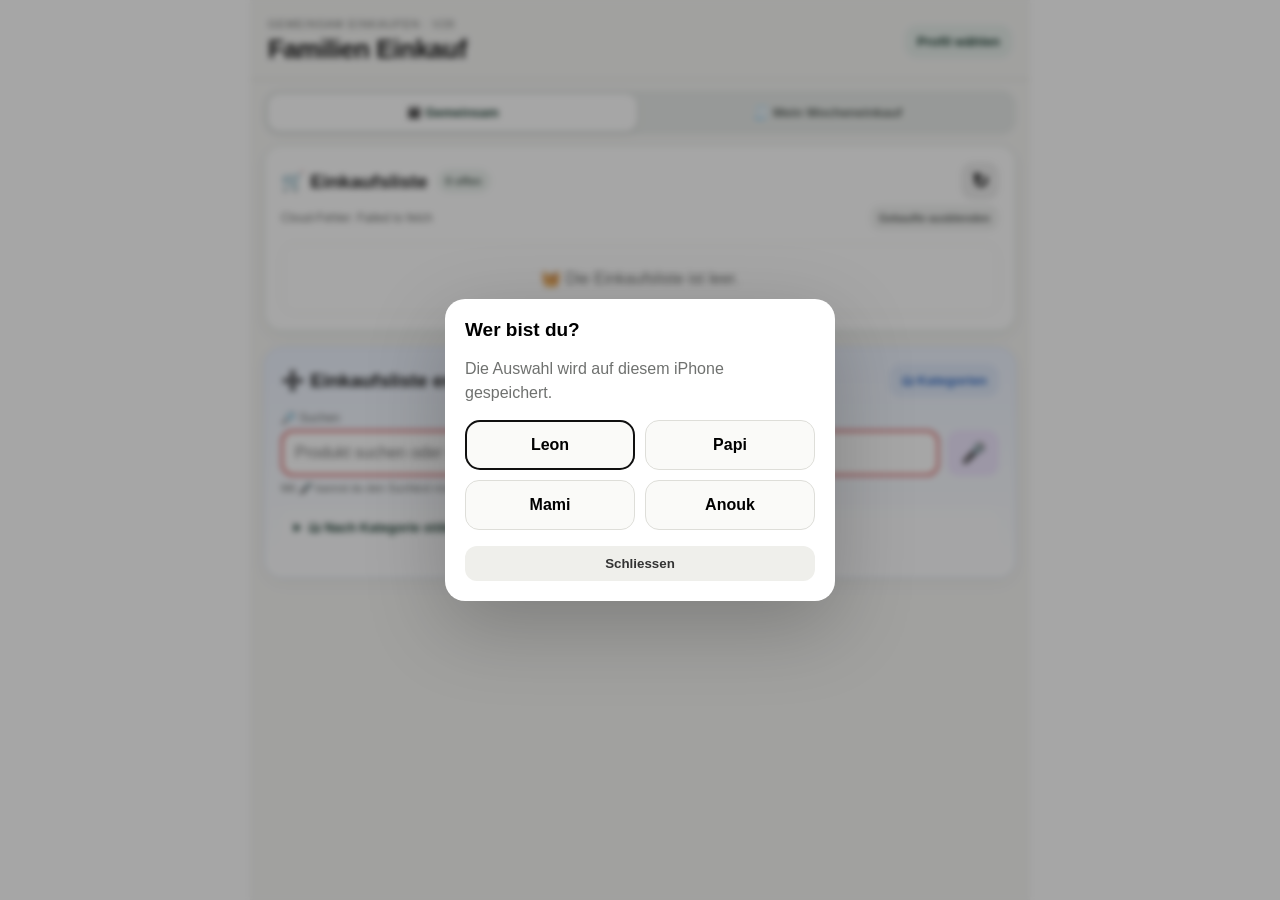
<file: index_v30.html>
<!doctype html>
<html lang="de">
<head>
  <meta charset="UTF-8" />
  <meta name="viewport" content="width=device-width, initial-scale=1, viewport-fit=cover" />
  <meta http-equiv="Cache-Control" content="no-cache, no-store, must-revalidate" />
  <meta http-equiv="Pragma" content="no-cache" />
  <meta http-equiv="Expires" content="0" />
  <meta name="theme-color" content="#f7f7f5" />
  <meta name="apple-mobile-web-app-capable" content="yes" />
  <meta name="apple-mobile-web-app-status-bar-style" content="default" />
  <meta name="apple-mobile-web-app-title" content="Familien Einkauf" />
  <link rel="manifest" href="manifest.webmanifest" />
  <link rel="apple-touch-icon" href="apple-touch-icon.png" />
  <link rel="icon" type="image/png" sizes="192x192" href="icon-192.png" />
<title>Familien Einkauf</title>
  <style>
:root {
  font-family: -apple-system, BlinkMacSystemFont, "SF Pro Display", "Segoe UI", sans-serif;
  color: #171717;
  background: #f4f4f1;
  --card: #ffffff;
  --border: #deded9;
  --muted: #6f716f;
  --accent: #183a2e;
  --accent-soft: #e8f0ec;
  --danger: #9f2e2e;
}
* { box-sizing: border-box; }
body { margin: 0; background: var(--card); min-height: 100vh; }
#app { max-width: 780px; margin: 0 auto; background: #f7f7f5; min-height: 100vh; }
.topbar { position: sticky; top: 0; z-index: 5; display: flex; justify-content: space-between; align-items: center; padding: calc(18px + env(safe-area-inset-top)) 18px 14px; background: rgba(247,247,245,.94); backdrop-filter: blur(15px); border-bottom: 1px solid var(--border); }
h1 { margin: 0; font-size: 26px; letter-spacing: -.5px; }
h2 { margin: 0; font-size: 19px; }
.eyebrow { text-transform: uppercase; font-size: 11px; color: var(--muted); letter-spacing: 1px; margin-bottom: 4px; }
main { padding: 14px 14px calc(40px + env(safe-area-inset-bottom)); }
.summary-card, .add-card { background: var(--card); border: 1px solid var(--border); border-radius: 18px; padding: 16px; margin-bottom: 14px; box-shadow: 0 5px 18px rgba(0,0,0,.035); }
.summary-card { display: grid; grid-template-columns: 1fr 1fr; gap: 12px; align-items: center; }
.summary-card div { display: flex; flex-direction: column; }
.summary-card strong { font-size: 25px; }
.summary-card span { color: var(--muted); font-size: 12px; }
.summary-card button { grid-column: 1 / -1; }
.section-title-row { display: flex; align-items: center; justify-content: space-between; gap: 10px; margin-bottom: 14px; }
label { display: block; color: var(--muted); font-size: 12px; margin: 11px 0 5px; }
select, input { width: 100%; border: 1px solid var(--border); background: #fff; border-radius: 12px; font-size: 16px; padding: 12px; outline: none; }
select:focus, input:focus { border-color: #8d9e96; box-shadow: 0 0 0 3px rgba(24,58,46,.08); }
.product-grid { display: grid; grid-template-columns: repeat(2, minmax(0,1fr)); gap: 8px; max-height: 330px; overflow: auto; margin-top: 12px; padding-bottom: 2px; }
.product-btn { text-align: left; border: 1px solid var(--border); background: #fafaf8; border-radius: 13px; padding: 10px 11px; font-size: 14px; min-height: 44px; }
.product-btn:active { transform: scale(.985); background: var(--accent-soft); }
.primary-btn, .ghost-btn, .profile-pill, .icon-btn, .text-btn { border: 0; border-radius: 12px; font-weight: 600; cursor: pointer; }
.primary-btn { width: 100%; background: var(--accent); color: white; padding: 13px 16px; margin-top: 14px; font-size: 15px; }
.ghost-btn { background: #efefeb; padding: 10px 12px; color: #333; }
.profile-pill { padding: 9px 12px; background: var(--accent-soft); color: var(--accent); }
.icon-btn { width: 38px; height: 38px; background: #eee; font-size: 20px; }
.text-btn { background: transparent; color: var(--accent); }
.full { width: 100%; }
.hidden { display: none !important; }
.list-section { margin-top: 18px; }
.sticky-title { margin-bottom: 5px; }
.sync-state { color: var(--muted); font-size: 12px; margin-bottom: 12px; }
.group { margin: 14px 0 18px; }
.group-title { font-size: 13px; color: #555; font-weight: 700; margin: 0 4px 7px; display: flex; justify-content: space-between; }
.item { background: #fff; border: 1px solid var(--border); border-radius: 15px; padding: 11px 12px; margin-bottom: 8px; display: grid; grid-template-columns: 34px 1fr auto; gap: 10px; align-items: center; }
.item.done { opacity: .66; }
.item.done .item-name { text-decoration: line-through; }
.check { appearance: none; width: 28px; height: 28px; border: 2px solid #9ca39f; border-radius: 50%; margin: 0; position: relative; }
.check:checked { background: var(--accent); border-color: var(--accent); }
.check:checked::after { content: "✓"; color: white; position: absolute; inset: 0; display: grid; place-items: center; font-weight: 800; }
.item-name { font-weight: 700; margin-bottom: 4px; }
.meta { font-size: 11px; color: var(--muted); line-height: 1.35; }
.delete-btn { border: 0; background: transparent; color: #888; font-size: 21px; padding: 5px; }
.empty { padding: 25px 15px; text-align: center; color: var(--muted); background: #fff; border: 1px dashed var(--border); border-radius: 15px; }
dialog { border: 0; border-radius: 20px; padding: 0; max-width: 390px; width: calc(100% - 28px); box-shadow: 0 25px 80px rgba(0,0,0,.22); }
dialog::backdrop { background: rgba(0,0,0,.35); backdrop-filter: blur(3px); }
.dialog-card { padding: 20px; }
.dialog-card p { color: var(--muted); line-height: 1.45; }
.profile-grid { display: grid; grid-template-columns: 1fr 1fr; gap: 10px; margin: 16px 0; }
.profile-choice { border: 1px solid var(--border); background: #fafaf8; padding: 15px 10px; border-radius: 14px; font-size: 16px; font-weight: 700; }
.toast { position: fixed; left: 50%; bottom: calc(24px + env(safe-area-inset-bottom)); transform: translateX(-50%); background: #171717; color: white; padding: 10px 13px; border-radius: 10px; font-size: 13px; z-index: 20; }
@media (min-width: 650px) { .product-grid { grid-template-columns: repeat(3, minmax(0,1fr)); } }
.title-actions { display: flex; gap: 6px; align-items: center; }
.catalog-empty { grid-column: 1 / -1; color: var(--muted); font-size: 13px; padding: 14px; border: 1px dashed var(--border); border-radius: 12px; background: #fafaf8; }
.manage-block { background: #fafaf8; border: 1px solid var(--border); border-radius: 15px; padding: 13px; margin: 12px 0; }
.small-muted { color: var(--muted); font-size: 11px; line-height: 1.4; margin-top: 5px; }
.mini-heading { font-size: 14px; margin: 18px 0 8px; }
.custom-group-row { background: #fff; border: 1px solid var(--border); border-radius: 13px; padding: 11px 12px; margin-bottom: 7px; }

/* Globale Produktsuche */
.product-btn-name {
  display: block;
  font-weight: 650;
}
.product-btn-meta {
  display: block;
  margin-top: 3px;
  font-size: 0.74rem;
  line-height: 1.2;
  opacity: 0.66;
}


/* Neue Produkte direkt aus der Suche in die gemeinsame Produktdatenbank aufnehmen */
.new-product-suggestion {
  grid-column: 1 / -1;
  border: 1px solid #b9c9c1;
  background: var(--accent-soft);
  border-radius: 15px;
  padding: 13px;
  display: grid;
  gap: 10px;
}
.new-product-copy {
  display: grid;
  gap: 3px;
}
.new-product-copy strong {
  font-size: 14px;
  color: var(--accent);
}
.new-product-copy span {
  font-size: 12px;
  color: var(--muted);
  line-height: 1.35;
}
.compact-btn {
  width: auto;
  margin-top: 0;
  justify-self: start;
  padding: 10px 13px;
}
.dialog-secondary {
  margin-top: 9px;
}
button:disabled, select:disabled {
  opacity: .5;
  cursor: not-allowed;
}


/* v7 – Suche zuerst, neue Kategorie/Untergruppe direkt beim Produkt anlegen */
.browse-details {
  margin-top: 12px;
  border: 1px solid var(--line);
  border-radius: 14px;
  background: rgba(255,255,255,.55);
  overflow: hidden;
}
.browse-details summary {
  padding: 12px 13px;
  cursor: pointer;
  font-size: 13px;
  font-weight: 700;
  color: var(--accent);
  user-select: none;
}
.browse-controls {
  padding: 0 13px 13px;
}
.selection-step {
  display: grid;
  grid-template-columns: 30px 1fr;
  gap: 10px;
  align-items: start;
  margin-top: 14px;
}
.step-number {
  width: 27px;
  height: 27px;
  border-radius: 999px;
  display: grid;
  place-items: center;
  background: var(--accent);
  color: white;
  font-weight: 800;
  font-size: 13px;
  margin-top: 25px;
}
.step-content {
  min-width: 0;
}
.inline-create {
  margin-top: 10px;
  padding: 11px;
  border: 1px dashed #a8bcb2;
  background: var(--accent-soft);
  border-radius: 12px;
}
.choice-hint {
  margin-top: 12px;
  padding: 9px 11px;
  border-radius: 10px;
  background: #f3f5f4;
}


/* v8 – übersichtlichere Oberfläche */
:root {
  --blue-soft: #e7f1ff;
  --blue: #2d68c4;
  --green-soft: #e8f6ee;
  --green: #287a4d;
  --yellow-soft: #fff5d9;
  --yellow: #9a6a00;
  --red-soft: #fde9e7;
  --purple-soft: #f0e8ff;
  --purple: #6b4ac9;
}
.list-card {
  background: linear-gradient(180deg, #eff8f1 0%, #ffffff 100%);
  border: 1px solid #d8eadf;
  border-radius: 18px;
  padding: 16px;
  box-shadow: 0 6px 18px rgba(25,53,39,.05);
}
.add-card-color {
  background: linear-gradient(180deg, #eef4ff 0%, #ffffff 100%);
  border-color: #dbe6fb;
}
.section-hint {
  margin-top: 4px;
  font-size: 12px;
  color: var(--muted);
  line-height: 1.35;
}
.summary-card {
  grid-template-columns: 1fr 1fr;
  gap: 10px;
}
.stat-chip {
  display: flex;
  align-items: center;
  gap: 10px;
  padding: 12px;
  border-radius: 16px;
}
.stat-chip div { display: flex; flex-direction: column; }
.stat-chip strong { font-size: 24px; line-height: 1; }
.stat-chip span:last-child { font-size: 12px; color: var(--muted); }
.stat-icon {
  width: 40px;
  height: 40px;
  border-radius: 12px;
  display: grid;
  place-items: center;
  font-size: 20px;
  background: rgba(255,255,255,.8);
}
.stat-open { background: var(--yellow-soft); }
.stat-done { background: var(--green-soft); }
.search-row {
  display: grid;
  grid-template-columns: 1fr 52px;
  gap: 8px;
  align-items: stretch;
}
.speech-btn {
  border: 0;
  border-radius: 12px;
  background: var(--purple-soft);
  color: var(--purple);
  font-size: 20px;
  font-weight: 700;
}
.speech-btn.listening {
  background: #ffdfe0;
  color: #b4232b;
  animation: pulseMic 1.1s infinite;
}
@keyframes pulseMic {
  0% { transform: scale(1); }
  50% { transform: scale(1.04); }
  100% { transform: scale(1); }
}
.title-actions .text-btn {
  background: rgba(45,104,196,.08);
  color: var(--blue);
  padding: 9px 12px;
}
.group {
  margin: 14px 0 18px;
  border-radius: 16px;
  padding: 10px;
  background: #fff;
  border: 1px solid #edf0ed;
}
.group-title {
  font-size: 13px;
  font-weight: 800;
  margin: 0 2px 9px;
}
.group-count {
  min-width: 24px;
  text-align: center;
  padding: 2px 8px;
  border-radius: 999px;
  background: rgba(255,255,255,.85);
}
.group-color-0 { background: #f5fbf6; border-color: #dceede; }
.group-color-0 .group-title { color: #2c7747; }
.group-color-1 { background: #f8f5ff; border-color: #e3dbfb; }
.group-color-1 .group-title { color: #6848c4; }
.group-color-2 { background: #eef7ff; border-color: #d7e7fb; }
.group-color-2 .group-title { color: #2d68c4; }
.group-color-3 { background: #fff8ea; border-color: #f3e1ac; }
.group-color-3 .group-title { color: #9a6a00; }
.group-color-4 { background: #fff1ef; border-color: #f7d8d2; }
.group-color-4 .group-title { color: #b94b3a; }
.group-color-5 { background: #f1faf8; border-color: #d8efea; }
.group-color-5 .group-title { color: #0d7765; }
.item {
  box-shadow: 0 2px 8px rgba(0,0,0,.03);
}
.item.done {
  background: #f5fbf6;
  border-color: #d7eadc;
}
.product-btn {
  background: white;
  border: 1px solid #dbe6fb;
}
.product-btn:active { background: #edf4ff; }
.delete-btn { font-size: 16px; }
.catalog-empty { background: #fff; }
@media (max-width: 560px) {
  .product-grid { grid-template-columns: 1fr; }
  .summary-card { grid-template-columns: 1fr; }
}


/* v9 – Einkaufsliste steht im Fokus */
main {
  padding-top: 10px;
}
.list-section {
  margin-top: 0;
}
.list-card {
  background: #ffffff;
  border: 1px solid #dfe7e2;
  box-shadow: 0 5px 16px rgba(25,53,39,.045);
}
.list-heading-row {
  display: flex;
  align-items: center;
  gap: 9px;
  flex-wrap: wrap;
}
.open-count-badge {
  display: inline-flex;
  align-items: center;
  min-height: 24px;
  padding: 3px 9px;
  border-radius: 999px;
  background: #eef3f0;
  color: #516158;
  font-size: 11px;
  font-weight: 700;
}
.list-toolbar {
  display: flex;
  align-items: center;
  justify-content: space-between;
  gap: 10px;
  margin: 2px 0 12px;
}
.list-toolbar .sync-state {
  margin: 0;
}
.small-action-btn {
  border: 0;
  border-radius: 10px;
  background: #f2f3f2;
  color: #5e625f;
  padding: 7px 9px;
  font-size: 11px;
  font-weight: 650;
  white-space: nowrap;
}
.flat-shopping-list {
  display: grid;
  gap: 8px;
}
.flat-shopping-list .item {
  margin-bottom: 0;
  border-color: #e4e8e5;
  box-shadow: none;
}
.flat-shopping-list .item:not(.done) {
  border-left: 4px solid #4b8768;
}
.flat-shopping-list .item.done {
  border-left: 4px solid #b8c8be;
}
.add-card-color {
  margin-top: 16px;
}


/* v11 – gemeinsame Liste + persönliche Wochenliste */
.section-hint {
  display: none !important;
}
.list-switcher {
  display: grid;
  grid-template-columns: 1fr 1fr;
  gap: 7px;
  margin-bottom: 10px;
  padding: 4px;
  border-radius: 15px;
  background: #e9ecea;
}
.mode-btn {
  border: 0;
  border-radius: 12px;
  padding: 11px 8px;
  background: transparent;
  color: #5a625d;
  font-size: 13px;
  font-weight: 750;
}
.mode-btn.active {
  background: #fff;
  color: #183a2e;
  box-shadow: 0 2px 8px rgba(0,0,0,.08);
}
#weeklyModeBtn.active {
  color: #315f9b;
  background: #f2f7ff;
}
.weekly-period {
  margin: -2px 0 10px;
  padding: 8px 10px;
  border-radius: 11px;
  background: #eef4ff;
  color: #315f9b;
  font-size: 12px;
  font-weight: 700;
}
.red-search {
  border: 2px solid #d84a4a !important;
}
.red-search:focus {
  border-color: #bd3030 !important;
  box-shadow: 0 0 0 3px rgba(216,74,74,.13) !important;
}
.weekly-item {
  border-left: 4px solid #4979b8 !important;
  background: #fbfdff;
}
.weekly-item.done {
  border-left-color: #aebed3 !important;
}
.weekly-item-name {
  margin: 0;
}
@media (max-width: 430px) {
  .mode-btn {
    font-size: 12px;
    padding: 10px 5px;
  }
}


/* v12 – dauerhafte persönliche Wocheneinkaufs-Grundliste */
.weekly-period {
  display: flex;
  align-items: center;
  justify-content: space-between;
  gap: 10px;
}
.weekly-period span {
  font-size: 11px;
  line-height: 1.3;
}
.reset-weekly-btn {
  border: 0;
  border-radius: 9px;
  background: #ffffff;
  color: #315f9b;
  padding: 7px 9px;
  font-size: 11px;
  font-weight: 700;
  white-space: nowrap;
}
@media (max-width: 480px) {
  .weekly-period {
    align-items: stretch;
    flex-direction: column;
  }
  .reset-weekly-btn {
    width: 100%;
  }
}


/* v13 – keine Wochenangabe mehr */
.weekly-period {
  justify-content: flex-end;
}
.weekly-period span {
  display: none;
}


/* v14 – Kalenderwochenanzeige vollständig entfernt */
.weekly-period {
  display: none !important;
}

  
.list-toolbar-actions {
  display: flex;
  align-items: center;
  gap: 7px;
  flex-wrap: wrap;
  justify-content: flex-end;
}
.reset-only {
  background: #eef4ff;
  color: #315f9b;
}
@media (max-width: 520px) {
  .list-toolbar {
    align-items: flex-start;
  }
  .list-toolbar-actions {
    max-width: 62%;
  }
}


/* v20 – vollständige Katalogverwaltung */
.catalog-admin-card {
  max-height: min(86vh, 820px);
  overflow: auto;
}
.admin-note {
  padding: 11px 12px;
  background: #eef4ff;
  border: 1px solid #d7e4fa;
  border-radius: 12px;
  color: #4d607c;
  font-size: 12px;
  line-height: 1.4;
  margin-bottom: 12px;
}
.admin-section {
  border: 1px solid #e1e5e2;
  border-radius: 14px;
  overflow: hidden;
  margin: 10px 0;
  background: #fff;
}
.admin-section > summary {
  padding: 13px;
  font-weight: 800;
  cursor: pointer;
  background: #f7f8f7;
}
.admin-section-body { padding: 12px; }
.admin-list {
  display: grid;
  gap: 8px;
  margin-top: 10px;
}
.admin-row {
  display: grid;
  grid-template-columns: 1fr 42px 42px;
  gap: 6px;
  align-items: center;
  border: 1px solid #e2e6e3;
  border-radius: 12px;
  padding: 6px;
  background: #fff;
}
.admin-main-button {
  border: 0;
  background: transparent;
  text-align: left;
  padding: 6px;
  min-width: 0;
}
.admin-main-button strong { display: block; font-size: 14px; }
.admin-main-button span {
  display: block;
  color: #777;
  font-size: 11px;
  margin-top: 2px;
}
.admin-edit-btn,
.admin-delete-btn {
  border: 0;
  border-radius: 10px;
  min-height: 38px;
  font-size: 16px;
}
.admin-edit-btn { background: #edf4ff; }
.admin-delete-btn { background: #fdeceb; }
.admin-edit-btn.small,
.admin-delete-btn.small {
  min-height: 31px;
  min-width: 34px;
  font-size: 13px;
}
.admin-category-card {
  border: 1px solid #dfe5e1;
  border-radius: 13px;
  padding: 10px;
  background: #fbfcfb;
}
.admin-category-head,
.admin-subgroup-row {
  display: flex;
  align-items: center;
  justify-content: space-between;
  gap: 8px;
}
.admin-category-head { padding-bottom: 8px; }
.admin-subgroups {
  display: grid;
  gap: 5px;
  border-top: 1px solid #e8ebe9;
  padding-top: 7px;
}
.admin-subgroup-row {
  background: white;
  padding: 6px 7px;
  border-radius: 9px;
  font-size: 13px;
}
.admin-actions {
  display: flex;
  gap: 5px;
  flex-shrink: 0;
}
.admin-inline {
  display: grid;
  grid-template-columns: 1fr 46px;
  gap: 7px;
}
.small-primary-btn {
  border: 0;
  border-radius: 11px;
  background: #183a2e;
  color: #fff;
  font-size: 23px;
  font-weight: 700;
}
.compact-manage { margin: 8px 0; }
.danger-btn {
  border: 0;
  border-radius: 12px;
  background: #fde7e5;
  color: #a22b27;
  padding: 12px 16px;
  margin-top: 9px;
  font-size: 14px;
  font-weight: 700;
}



/* v21 – Mengen und Masseinheiten */
.quantity-input-grid {
  display: grid;
  grid-template-columns: minmax(0, 1fr) minmax(0, 1.15fr);
  gap: 10px;
  align-items: end;
}
.quantity-input-grid label { margin-top: 8px; }
.quantity-chip {
  border: 0;
  border-radius: 999px;
  background: #eef3f0;
  color: #365344;
  padding: 5px 9px;
  font-size: 12px;
  font-weight: 750;
  white-space: nowrap;
  cursor: pointer;
}
.quantity-chip:active { transform: scale(.98); }
.item-title-line {
  display: flex;
  align-items: center;
  gap: 8px;
  flex-wrap: wrap;
  margin-bottom: 4px;
}
.item-title-line .item-name { margin-bottom: 0; }
.unit-suggestion {
  margin-top: 4px;
  font-size: 11px;
  color: var(--muted);
}
@media (max-width: 390px) {
  .quantity-input-grid { grid-template-columns: 1fr 1fr; }
}



/* v23 – Produktfotos */
.product-btn {
  display: flex;
  align-items: center;
  gap: 9px;
}
.product-btn-copy { min-width: 0; flex: 1; }
.product-thumb-wrap,
.admin-product-thumb,
.list-product-thumb {
  flex: 0 0 auto;
  overflow: hidden;
  background: #f1f3f1;
  border: 1px solid #e1e5e2;
  display: grid;
  place-items: center;
  color: #8a918d;
}
.product-thumb-wrap {
  width: 46px;
  height: 46px;
  border-radius: 11px;
  font-size: 19px;
}
.admin-product-thumb {
  width: 46px;
  height: 46px;
  border-radius: 10px;
  font-size: 18px;
}
.list-product-thumb {
  width: 44px;
  height: 44px;
  border-radius: 10px;
  font-size: 17px;
}
.product-thumb-wrap img,
.admin-product-thumb img,
.list-product-thumb img,
.product-image-preview img {
  width: 100%;
  height: 100%;
  object-fit: cover;
  display: block;
}
.admin-main-button.with-thumb {
  display: grid;
  grid-template-columns: 46px minmax(0, 1fr);
  gap: 9px;
  align-items: center;
}
.admin-product-copy { min-width: 0; }
.item-product-content {
  display: flex;
  align-items: center;
  gap: 10px;
  min-width: 0;
}
.item-product-copy { min-width: 0; flex: 1; }
.image-upload-card {
  margin-top: 12px;
  padding: 12px;
  border: 1px solid #e0e5e2;
  border-radius: 14px;
  background: #fafbfa;
}
.product-image-preview {
  width: 100%;
  height: 150px;
  border-radius: 13px;
  overflow: hidden;
  background: #f0f2f0;
  border: 1px dashed #cbd2ce;
  display: grid;
  place-items: center;
  color: #7b837f;
  margin: 7px 0 9px;
}
.product-image-preview-empty {
  display: grid;
  place-items: center;
  gap: 4px;
  text-align: center;
  padding: 15px;
  font-size: 12px;
}
.product-image-preview-empty .camera-icon { font-size: 29px; }
.product-image-file {
  padding: 7px;
  font-size: 13px;
  background: white;
}
.product-image-file::file-selector-button {
  border: 0;
  border-radius: 9px;
  background: #edf4ff;
  color: #1d65b8;
  padding: 8px 10px;
  margin-right: 8px;
  font-weight: 700;
}
.remove-image-btn {
  width: 100%;
  border: 0;
  border-radius: 10px;
  background: #f4eeee;
  color: #87423e;
  padding: 9px 10px;
  margin-top: 7px;
  font-weight: 700;
}
.photo-status {
  margin-top: 6px;
  font-size: 11px;
  color: var(--muted);
}
@media (max-width: 390px) {
  .product-thumb-wrap { width: 42px; height: 42px; }
  .list-product-thumb { width: 40px; height: 40px; }
}

/* v24 – Produktbilder antippen und vergrössern */
.product-thumb-wrap img,
.admin-product-thumb img,
.list-product-thumb img,
.product-image-preview img {
  cursor: zoom-in;
}
.product-image-dialog {
  max-width: min(94vw, 980px);
  width: auto;
  padding: 0;
  border-radius: 18px;
  background: transparent;
  box-shadow: none;
  overflow: visible;
}
.product-image-dialog::backdrop {
  background: rgba(0,0,0,.78);
  backdrop-filter: blur(4px);
}
.product-image-viewer {
  position: relative;
  display: grid;
  place-items: center;
  max-width: 94vw;
  max-height: 88vh;
}
.product-image-viewer img {
  display: block;
  max-width: 94vw;
  max-height: 88vh;
  width: auto;
  height: auto;
  object-fit: contain;
  border-radius: 16px;
  background: #fff;
  box-shadow: 0 18px 70px rgba(0,0,0,.38);
}
.product-image-viewer-close {
  position: absolute;
  top: 10px;
  right: 10px;
  z-index: 2;
  width: 42px;
  height: 42px;
  border: 0;
  border-radius: 50%;
  background: rgba(255,255,255,.94);
  color: #111;
  font-size: 28px;
  line-height: 1;
  font-weight: 700;
  box-shadow: 0 3px 14px rgba(0,0,0,.2);
}

</style>
</head>
<body>
  <div id="app">
    <header class="topbar">
      <div>
        <div class="eyebrow">Gemeinsam einkaufen · v28</div>
        <h1>Familien Einkauf</h1>
      </div>
      <button id="profileBtn" class="profile-pill">👤 Profil</button>
    </header>

    <main>
      <nav class="list-switcher" aria-label="Liste auswählen">
        <button id="sharedModeBtn" class="mode-btn active" type="button">👨‍👩‍👧‍👦 Gemeinsam</button>
        <button id="weeklyModeBtn" class="mode-btn" type="button">🧾 Mein Wocheneinkauf</button>
      </nav>

      <section class="list-section list-card">
        <div class="section-title-row sticky-title">
          <div class="list-heading-row">
            <h2 id="listTitle">🛒 Einkaufsliste</h2>
            <span id="openCount" class="open-count-badge">0 offen</span>
          </div>
          <button id="refreshBtn" class="icon-btn" aria-label="Aktualisieren">↻</button>
        </div>
<div class="list-toolbar">
          <div id="syncState" class="sync-state">Verbindung wird geprüft …</div>
          <div class="list-toolbar-actions">
            <button id="resetWeeklyBtn" class="small-action-btn reset-only hidden" type="button">↺ Häkchen zurücksetzen</button>
            <button id="clearPurchasedBtn" class="small-action-btn">Gekaufte ausblenden</button>
          </div>
        </div>

        <div id="shoppingList"></div>
      </section>

      <section class="add-card add-card-color">
        <div class="section-title-row">
          <h2 id="addSectionTitle">➕ Einkaufsliste ergänzen</h2>
          <div class="title-actions"><button id="manageCatalogBtn" class="text-btn">🗂 Kategorien</button></div>
        </div>

        <div id="catalogMode">
          <label for="productSearch">🔎 Suchen</label>
          <div class="search-row">
            <input id="productSearch" class="red-search" type="search" placeholder="Produkt suchen oder sprechen …" autocomplete="off" />
            <button id="speechBtn" class="speech-btn" type="button" aria-label="Spracheingabe starten">🎤</button>
          </div>
          <div id="speechHint" class="small-muted">Mit 🎤 kannst du den Suchtext mündlich eingeben.</div>

          <details id="browseDetails" class="browse-details">
            <summary>🗂 Nach Kategorie stöbern</summary>
            <div class="browse-controls">
              <label for="categorySelect">Kategorie</label>
              <select id="categorySelect"></select>
              <label for="subgroupSelect">Untergruppe</label>
              <select id="subgroupSelect"></select>
            </div>
          </details>

          <div id="productGrid" class="product-grid"></div>
        </div>
      </section>
    </main>
  </div>

  <dialog id="productImageDialog" class="product-image-dialog" aria-label="Produktfoto vergrössert">
    <div class="product-image-viewer">
      <button id="closeProductImageDialog" class="product-image-viewer-close" type="button" aria-label="Bild schliessen">×</button>
      <img id="productImageLarge" alt="Produktfoto" />
    </div>
  </dialog>

  <dialog id="profileDialog">
    <form method="dialog" class="dialog-card">
      <h2>Wer bist du?</h2>
      <p>Die Auswahl wird auf diesem iPhone gespeichert.</p>
      <div class="profile-grid" id="profileGrid"></div>
      <button value="cancel" class="ghost-btn full">Schliessen</button>
    </form>
  </dialog>
  <dialog id="catalogDialog">
    <div class="dialog-card catalog-admin-card">
      <div class="section-title-row">
        <h2>🗂 Katalog verwalten</h2>
        <button id="closeCatalogDialog" class="icon-btn" type="button" aria-label="Schliessen">×</button>
      </div>

      <div class="admin-note">
        Produkte, Untergruppen und Kategorien können hier erstellt, umbenannt oder gelöscht werden. Produktfotos können hinzugefügt, ersetzt oder entfernt werden.
        Änderungen gelten für alle Familienmitglieder.
      </div>

      <details class="admin-section" open>
        <summary>📦 Produkte bearbeiten</summary>
        <div class="admin-section-body">
          <label for="manageProductSearch">Produkt suchen</label>
          <input id="manageProductSearch" type="search" placeholder="z. B. Milch" autocomplete="off" />
          <div id="manageProductResults" class="admin-list"></div>
        </div>
      </details>

      <details class="admin-section">
        <summary>🗂 Kategorien & Untergruppen</summary>
        <div class="admin-section-body">
          <div class="manage-block compact-manage">
            <label for="newCategoryName">Neue Kategorie</label>
            <div class="admin-inline">
              <input id="newCategoryName" type="text" placeholder="z. B. Garten" />
              <button id="addCategoryBtn" class="small-primary-btn" type="button">＋</button>
            </div>
          </div>

          <div class="manage-block compact-manage">
            <label for="manageCategorySelect">Neue Untergruppe erstellen in</label>
            <select id="manageCategorySelect"></select>
            <label for="newSubgroupName">Name der Untergruppe</label>
            <div class="admin-inline">
              <input id="newSubgroupName" type="text" placeholder="z. B. Pflanzenpflege" />
              <button id="addSubgroupBtn" class="small-primary-btn" type="button">＋</button>
            </div>
          </div>

          <h3 class="mini-heading">Vorhandene Kategorien</h3>
          <div id="customGroupList" class="admin-list"></div>
          <div id="manageSubgroupHint" class="hidden"></div>
        </div>
      </details>
    </div>
  </dialog>

  <dialog id="editProductDialog">
    <div class="dialog-card">
      <div class="section-title-row">
        <h2>✏️ Produkt bearbeiten</h2>
        <button id="closeEditProductDialog" class="icon-btn" type="button" aria-label="Schliessen">×</button>
      </div>

      <input id="editProductId" type="hidden" />

      <label for="editProductName">Produktname</label>
      <input id="editProductName" type="text" autocomplete="off" />

      <label for="editProductCategory">Kategorie</label>
      <select id="editProductCategory"></select>

      <label for="editProductSubgroup">Untergruppe</label>
      <select id="editProductSubgroup"></select>

      <div class="image-upload-card">
        <label for="editProductImageInput">Produktfoto</label>
        <div class="product-image-preview">
          <img id="editProductImagePreview" class="hidden" alt="Produktfoto Vorschau" />
          <div id="editProductImageEmpty" class="product-image-preview-empty"><span class="camera-icon">📷</span><span>Noch kein Foto hinterlegt</span></div>
        </div>
        <input id="editProductImageInput" class="product-image-file" type="file" accept="image/*" />
        <button id="removeEditedProductImageBtn" class="remove-image-btn hidden" type="button">Foto entfernen</button>
        <div class="photo-status">Das Foto wird für alle Familienmitglieder gespeichert.</div>
      </div>

      <button id="saveEditedProductBtn" class="primary-btn" type="button">Änderungen speichern</button>
      <button id="deleteEditedProductBtn" class="danger-btn full" type="button">🗑 Produkt löschen</button>
    </div>
  </dialog>

  <dialog id="quantityDialog">
    <div class="dialog-card">
      <div class="section-title-row">
        <h2 id="quantityDialogTitle">Menge angeben</h2>
        <button id="closeQuantityDialog" class="icon-btn" type="button" aria-label="Schliessen">×</button>
      </div>

      <p id="quantityProductLabel" class="item-name"></p>

      <div class="quantity-input-grid">
        <div>
          <label for="quantityValue">Menge</label>
          <input id="quantityValue" type="text" inputmode="decimal" autocomplete="off" placeholder="optional" />
        </div>
        <div>
          <label for="quantityUnit">Masseinheit <span class="small-muted">(optional)</span></label>
          <input id="quantityUnit" type="text" list="unitOptionsList" autocomplete="off" placeholder="optional" />
        </div>
      </div>
      <div class="small-muted">Einheit aus der Liste auswählen oder eine eigene Einheit eingeben. Das Feld darf leer bleiben.</div>

      <button id="saveQuantityBtn" class="primary-btn" type="button">Auf Liste setzen</button>
      <button id="cancelQuantityBtn" class="ghost-btn full dialog-secondary" type="button">Abbrechen</button>
    </div>
  </dialog>
  <datalist id="unitOptionsList">
    <option value="Stück"></option>
    <option value="g"></option>
    <option value="kg"></option>
    <option value="ml"></option>
    <option value="l"></option>
    <option value="Packung"></option>
    <option value="Beutel"></option>
    <option value="Flasche"></option>
    <option value="Dose"></option>
    <option value="Glas"></option>
    <option value="Rolle"></option>
    <option value="Tube"></option>
    <option value="Schachtel"></option>
    <option value="Bund"></option>
    <option value="Paar"></option>
  </datalist>

  <dialog id="newProductDialog">
    <div class="dialog-card">
      <div class="section-title-row">
        <h2>Produkt aufnehmen?</h2>
        <button id="closeNewProductDialog" class="icon-btn" type="button" aria-label="Schliessen">×</button>
      </div>

      <p><strong id="newProductNameLabel"></strong> wurde nicht gefunden. Soll dieses Produkt in die gemeinsame Datenbank aufgenommen werden?</p>

      <div class="selection-step">
        <div class="step-number">1</div>
        <div class="step-content">
          <label for="newProductCategory">Kategorie auswählen</label>
          <select id="newProductCategory"></select>

          <div id="newCategoryInline" class="inline-create hidden">
            <label for="newProductCategoryName">Neue Kategorie</label>
            <input id="newProductCategoryName" type="text" placeholder="z. B. Tierbedarf" autocomplete="off" />
            <div class="small-muted">Die neue Kategorie wird beim Speichern für alle erstellt.</div>
          </div>
        </div>
      </div>

      <div id="newProductSubgroupStep" class="selection-step hidden">
        <div class="step-number">2</div>
        <div class="step-content">
          <label for="newProductSubgroup">Untergruppe auswählen</label>
          <select id="newProductSubgroup"></select>

          <div id="newSubgroupInline" class="inline-create hidden">
            <label for="newProductSubgroupName">Neue Untergruppe</label>
            <input id="newProductSubgroupName" type="text" placeholder="z. B. Katzenfutter" autocomplete="off" />
            <div class="small-muted">Die neue Untergruppe wird beim Speichern für alle erstellt.</div>
          </div>
        </div>
      </div>

      <div class="selection-step">
        <div class="step-number">3</div>
        <div class="step-content">
          <label>Menge und Masseinheit <span class="small-muted">(optional)</span></label>
          <div class="quantity-input-grid">
            <div>
              <label for="newProductQuantity">Menge</label>
              <input id="newProductQuantity" type="text" inputmode="decimal" autocomplete="off" placeholder="optional" />
            </div>
            <div>
              <label for="newProductDefaultUnit">Masseinheit</label>
              <input id="newProductDefaultUnit" type="text" list="unitOptionsList" autocomplete="off" placeholder="optional" />
            </div>
          </div>
          <div class="small-muted">Einheit aus der Liste auswählen oder frei eingeben. Menge und Masseinheit dürfen beide leer bleiben.</div>
        </div>
      </div>

      <div class="selection-step">
        <div class="step-number">4</div>
        <div class="step-content">
          <label for="newProductImageInput">Produktfoto <span class="small-muted">(optional)</span></label>
          <div class="product-image-preview">
            <img id="newProductImagePreview" class="hidden" alt="Produktfoto Vorschau" />
            <div id="newProductImageEmpty" class="product-image-preview-empty"><span class="camera-icon">📷</span><span>Foto auswählen oder direkt mit dem iPhone aufnehmen</span></div>
          </div>
          <input id="newProductImageInput" class="product-image-file" type="file" accept="image/*" />
          <button id="removeNewProductImageBtn" class="remove-image-btn hidden" type="button">Ausgewähltes Foto entfernen</button>
          <div class="photo-status">Das Foto wird zentral gespeichert und ist danach auf allen Geräten sichtbar.</div>
        </div>
      </div>

      <div id="newProductChoiceHint" class="small-muted choice-hint">Zuerst eine Kategorie auswählen.</div>

      <button id="saveNewProductBtn" class="primary-btn" type="button" disabled>In Datenbank aufnehmen & auf Liste setzen</button>
      <button id="cancelNewProductBtn" class="ghost-btn full dialog-secondary" type="button">Abbrechen</button>
    </div>
  </dialog>

  <script>
window.PRODUCT_CATALOG = {
  "Lebensmittel": {
    "Obst": ["Äpfel","Bananen","Birnen","Orangen","Mandarinen","Zitronen","Limetten","Trauben","Erdbeeren","Himbeeren","Heidelbeeren","Pfirsiche","Nektarinen","Aprikosen","Kiwis","Mango","Ananas","Melone","Wassermelone","Avocado"],
    "Gemüse": ["Tomaten","Cherry-Tomaten","Gurken","Peperoni","Karotten","Kartoffeln","Süsskartoffeln","Zwiebeln","Knoblauch","Broccoli","Blumenkohl","Zucchetti","Aubergine","Lauch","Sellerie","Spinat","Salat","Rucola","Champignons","Mais"],
    "Brot & Backwaren": ["Brot","Toastbrot","Zopf","Brötchen","Gipfeli","Tortillas","Knäckebrot","Reiswaffeln","Mehl","Backpulver","Hefe","Paniermehl"],
    "Milchprodukte & Eier": ["Milch","Haferdrink","Mandelmilch","Butter","Margarine","Naturjoghurt","Fruchtjoghurt","Skyr","Quark","Rahm","Crème fraîche","Mozzarella","Parmesan","Gouda","Emmentaler","Frischkäse","Eier"],
    "Fleisch & Fisch": ["Pouletbrust","Pouletschenkel","Rindshackfleisch","Rindssteak","Schweinefleisch","Kalbfleisch","Speck","Schinken","Salami","Bratwürste","Cervelat","Lachs","Thunfisch","Crevetten","Fischstäbchen"],
    "Vegetarisch & Vegan": ["Tofu","Tempeh","Vegiburger","Falafel","Hummus","Veganes Hack","Vegane Nuggets","Kichererbsen","Linsen","Kidneybohnen","Weisse Bohnen"],
    "Teigwaren, Reis & Beilagen": ["Spaghetti","Penne","Fusilli","Lasagneblätter","Ravioli","Tortellini","Reis","Risottoreis","Couscous","Bulgur","Quinoa","Polenta","Gnocchi"],
    "Vorrat & Konserven": ["Tomatensauce","Pelati","Tomatenpüree","Kokosmilch","Bouillon","Maisdose","Thunfischdose","Apfelmus","Essiggurken","Oliven","Kapern","Pesto","Mayonnaise","Ketchup","Senf","Sojasauce","Balsamico","Essig","Olivenöl","Sonnenblumenöl"],
    "Frühstück": ["Haferflocken","Müesli","Cornflakes","Granola","Konfitüre","Honig","Nutella","Erdnussbutter","Ahornsirup","Kakaopulver"],
    "Snacks & Süsses": ["Chips","Popcorn","Nüsse","Mandeln","Cashews","Cracker","Schokolade","Gummibärchen","Kekse","Riegel","Glace","Pudding"],
    "Tiefkühl": ["TK-Gemüse","TK-Beeren","Pommes frites","Pizza","Lasagne","Glace","Fischstäbchen","Chicken Nuggets","TK-Kräuter"],
    "Gewürze & Backen": ["Salz","Pfeffer","Paprika","Curry","Chili","Oregano","Basilikum","Zimt","Vanillezucker","Zucker","Rohrzucker","Puderzucker","Maizena","Kakao","Schokoladenwürfel"]
  },
  "Getränke": {
    "Wasser": ["Mineralwasser still","Mineralwasser mit Kohlensäure"],
    "Softdrinks": ["Cola","Cola Zero","Citro","Eistee","Rivella","Orangina","Tonic Water","Ginger Ale"],
    "Säfte": ["Orangensaft","Apfelsaft","Multivitaminsaft","Ananassaft"],
    "Kaffee & Tee": ["Kaffeebohnen","Kaffeekapseln","Filterkaffee","Schwarztee","Grüntee","Pfefferminztee","Kamillentee"],
    "Sonstiges": ["Sirup","Energy Drink","Isotonisches Getränk"]
  },
  "Hygiene": {
    "Zahnpflege": ["Zahnpasta","Zahnbürsten","Zahnseide","Interdentalbürsten","Mundspülung"],
    "Dusche & Haare": ["Duschgel","Shampoo","Conditioner","Trockenshampoo","Haargel","Haarspray","Rasiergel"],
    "Körperpflege": ["Deodorant","Bodylotion","Handcreme","Gesichtscreme","Lippenpflege","Sonnencreme","Wattestäbchen","Wattepads"],
    "Rasur": ["Rasierklingen","Einwegrasierer","Rasierschaum","Aftershave"],
    "Papier & Monatshygiene": ["Toilettenpapier","Taschentücher","Feuchttücher","Tampons","Binden","Slipeinlagen"],
    "Apotheke": ["Pflaster","Desinfektionsmittel","Verbandsmaterial","Fieberthermometer-Batterie"]
  },
  "Haushalt": {
    "Reinigung Küche": ["Abwaschmittel","Spülmaschinen-Tabs","Klarspüler","Spülmaschinensalz","Küchenschwämme","Abwaschbürste","Küchenreiniger","Entkalker"],
    "Reinigung Haus": ["Allzweckreiniger","Badreiniger","WC-Reiniger","Glasreiniger","Bodenreiniger","Scheuermittel","Mikrofasertücher","Putzschwämme","Gummihandschuhe"],
    "Waschen": ["Waschmittel Color","Waschmittel Weiss","Feinwaschmittel","Weichspüler","Fleckentferner","Wäschenetz"],
    "Papier & Abfall": ["Haushaltpapier","Backpapier","Alufolie","Frischhaltefolie","Gefrierbeutel","Kehrichtsäcke","Kompostsäcke","Zip-Beutel"],
    "Küche": ["Kaffeefilter","Servietten","Streichhölzer","Feuerzeug","Kerzen","Zahnstocher"],
    "Tierbedarf": ["Tierfutter","Katzenstreu","Hundebeutel"]
  },
  "Batterien & Elektro": {
    "Batterien": ["AA-Batterien","AAA-Batterien","C-Batterien","D-Batterien","9V-Batterie","CR2032 Knopfzelle","CR2025 Knopfzelle","CR2016 Knopfzelle","LR44 Knopfzelle"],
    "Licht": ["LED-Lampe E27","LED-Lampe E14","LED-Spot GU10","Nachtlicht"],
    "Kabel & Zubehör": ["USB-C Kabel","Lightning-Kabel","USB-A Kabel","Mehrfachstecker","Verlängerungskabel","Klebeband","Isolierband"]
  },
  "Sonstiges": {
    "Büro & Schule": ["Druckerpapier","Kugelschreiber","Bleistifte","Textmarker","Notizblock","Briefumschläge","Klebestift"],
    "Freizeit": ["Grillkohle","Anzündwürfel","Picknickbecher","Pappteller","Servietten","Müllbeutel"],
    "Auto": ["Scheibenreiniger","Enteiser","Motoröl","Papiertaschentücher Auto"]
  }
};


const PEOPLE = ["Leon", "Papi", "Mami", "Anouk"];
const config = Object.freeze({
  SUPABASE_URL: "https://kfpxheegmeupnuzqjqqt.supabase.co",
  SUPABASE_ANON_KEY: "sb_publishable_vlP2dIHDTK-VY5LK-jeS_w_tN04WaK0",
  HOUSEHOLD_ID: "leon-papi-mami-anouk"
});

function validConfig(candidate) {
  return Boolean(
    candidate &&
    typeof candidate.SUPABASE_URL === "string" &&
    candidate.SUPABASE_URL.startsWith("https://") &&
    typeof candidate.SUPABASE_ANON_KEY === "string" &&
    candidate.SUPABASE_ANON_KEY.startsWith("sb_publishable_")
  );
}

class RestQuery {
  constructor(client, table) {
    this.client = client;
    this.table = table;
    this.method = "GET";
    this.body = null;
    this.selectColumns = null;
    this.filters = [];
    this.orders = [];
  }

  select(columns = "*") {
    this.method = "GET";
    this.selectColumns = columns;
    return this;
  }

  insert(payload) {
    this.method = "POST";
    this.body = payload;
    return this;
  }

  update(payload) {
    this.method = "PATCH";
    this.body = payload;
    return this;
  }

  delete() {
    this.method = "DELETE";
    return this;
  }

  eq(column, value) {
    this.filters.push([column, value]);
    return this;
  }

  order(column, options = {}) {
    this.orders.push([column, options.ascending !== false ? "asc" : "desc"]);
    return this;
  }

  then(resolve, reject) {
    return this.execute().then(resolve, reject);
  }

  async execute() {
    const url = new URL(`${this.client.url}/rest/v1/${encodeURIComponent(this.table)}`);

    if (this.method === "GET") {
      url.searchParams.set("select", this.selectColumns || "*");
    }

    for (const [column, value] of this.filters) {
      let encoded;
      if (value === null) encoded = "null";
      else if (typeof value === "boolean") encoded = value ? "true" : "false";
      else encoded = String(value);
      url.searchParams.append(column, `eq.${encoded}`);
    }

    if (this.orders.length) {
      url.searchParams.set(
        "order",
        this.orders.map(([column, direction]) => `${column}.${direction}`).join(",")
      );
    }

    const headers = {
      "apikey": this.client.key,
      "Accept": "application/json"
    };

    const options = {
      method: this.method,
      headers,
      cache: "no-store"
    };

    if (this.method !== "GET") {
      headers["Content-Type"] = "application/json";
      headers["Prefer"] = "return=minimal";
      if (this.body !== null) options.body = JSON.stringify(this.body);
    }

    try {
      const response = await fetch(url.toString(), options);
      const text = await response.text();

      let payload = null;
      if (text) {
        try {
          payload = JSON.parse(text);
        } catch {
          payload = text;
        }
      }

      if (!response.ok) {
        const message =
          (payload && typeof payload === "object" && (payload.message || payload.error_description || payload.error)) ||
          (typeof payload === "string" && payload) ||
          `HTTP ${response.status}`;

        return {
          data: null,
          error: {
            message: String(message),
            status: response.status,
            details: payload
          }
        };
      }

      return {
        data: this.method === "GET" ? (payload || []) : payload,
        error: null
      };
    } catch (err) {
      return {
        data: null,
        error: {
          message: err?.message || "Netzwerkfehler",
          details: err
        }
      };
    }
  }
}

class RestClient {
  constructor(url, key) {
    this.url = String(url || "").replace(/\/+$/, "");
    this.key = key;
  }

  from(table) {
    return new RestQuery(this, table);
  }
}

function createDatabaseClient(url, key) {
  return new RestClient(url, key);
}
let db = null;
let currentPerson = localStorage.getItem("family-shop-person") || "";
let items = [];
let weeklyItems = [];
let activeListMode = localStorage.getItem("family-shop-list-mode") || "shared";
let customGroups = [];
let cloudProducts = [];
let pendingNewProductName = "";
let pendingQuantityProduct = null;
let pendingQuantityEdit = null;
let newProductImageFile = null;
let newProductPreviewObjectUrl = "";
let editProductImageFile = null;
let editProductPreviewObjectUrl = "";
let editProductRemoveImage = false;
let editProductCurrentImagePath = "";
let hidePurchased = false;
let speechRecognition = null;
let speechListening = false;

const UNIT_OPTIONS = ["Stück", "g", "kg", "ml", "l", "Packung", "Beutel", "Flasche", "Dose", "Glas", "Rolle", "Tube", "Schachtel", "Bund", "Paar"];

const $ = (id) => document.getElementById(id);


async function cleanupOldAppCaches() {
  try {
    if ("serviceWorker" in navigator) {
      const regs = await navigator.serviceWorker.getRegistrations();
      await Promise.all(regs.map(r => r.unregister()));
    }
  } catch (_) {}

  try {
    if ("caches" in window) {
      const keys = await caches.keys();
      await Promise.all(keys.map(k => caches.delete(k)));
    }
  } catch (_) {}
}

function configured() {
  return validConfig(config);
}


const PRODUCT_IMAGE_BUCKET = "product-images";

function encodedStoragePath(path = "") {
  return String(path).split("/").filter(Boolean).map(encodeURIComponent).join("/");
}

function productImageUrlFromPath(path = "") {
  if (!path) return "";
  return `${config.SUPABASE_URL}/storage/v1/object/public/${PRODUCT_IMAGE_BUCKET}/${encodedStoragePath(path)}`;
}

function catalogProductImageUrl(product) {
  return productImageUrlFromPath(product?.image_path || product?.imagePath || "");
}

function catalogProductForItem(item) {
  if (!item) return null;
  const n = normalizeProductName(item.product_name || item.name);
  const c = normalizeProductName(item.category);
  const sg = normalizeProductName(item.subcategory || item.subgroup);
  return cloudProducts.find(p =>
    normalizeProductName(p.product_name) === n &&
    (!c || normalizeProductName(p.category) === c) &&
    (!sg || normalizeProductName(p.subcategory) === sg)
  ) || cloudProducts.find(p => normalizeProductName(p.product_name) === n) || null;
}

function productThumbHtml(product, className = "product-thumb-wrap", fallback = "📦") {
  const url = catalogProductImageUrl(product);
  if (!url) return `<span class="${className}" aria-hidden="true">${fallback}</span>`;
  return `<span class="${className}"><img src="${escapeAttr(url)}" alt="" loading="lazy" /></span>`;
}

function revokePreviewObjectUrl(kind) {
  const key = kind === "new" ? "newProductPreviewObjectUrl" : "editProductPreviewObjectUrl";
  const value = kind === "new" ? newProductPreviewObjectUrl : editProductPreviewObjectUrl;
  if (value) URL.revokeObjectURL(value);
  if (kind === "new") newProductPreviewObjectUrl = "";
  else editProductPreviewObjectUrl = "";
}

function setProductImagePreview(kind, source = "") {
  const isNew = kind === "new";
  const img = $(isNew ? "newProductImagePreview" : "editProductImagePreview");
  const empty = $(isNew ? "newProductImageEmpty" : "editProductImageEmpty");
  if (!img || !empty) return;
  if (source) {
    img.src = source;
    img.classList.remove("hidden");
    empty.classList.add("hidden");
  } else {
    img.removeAttribute("src");
    img.classList.add("hidden");
    empty.classList.remove("hidden");
  }
}

function setLocalImageFile(kind, file) {
  revokePreviewObjectUrl(kind);
  if (kind === "new") newProductImageFile = file || null;
  else editProductImageFile = file || null;

  const removeBtn = $(kind === "new" ? "removeNewProductImageBtn" : "removeEditedProductImageBtn");
  if (!file) {
    if (removeBtn && kind === "new") removeBtn.classList.add("hidden");
    return;
  }
  const objectUrl = URL.createObjectURL(file);
  if (kind === "new") newProductPreviewObjectUrl = objectUrl;
  else editProductPreviewObjectUrl = objectUrl;
  setProductImagePreview(kind, objectUrl);
  if (removeBtn) removeBtn.classList.remove("hidden");
}

async function compressProductImage(file) {
  if (!file || !String(file.type || "").startsWith("image/")) throw new Error("Bitte eine Bilddatei auswählen");
  if (file.size > 20 * 1024 * 1024) throw new Error("Das Foto ist zu gross. Maximal 20 MB auswählen.");

  const sourceUrl = URL.createObjectURL(file);
  try {
    const image = await new Promise((resolve, reject) => {
      const img = new Image();
      img.onload = () => resolve(img);
      img.onerror = () => reject(new Error("Das Foto konnte nicht gelesen werden"));
      img.src = sourceUrl;
    });

    const maxSide = 1200;
    const width = image.naturalWidth || image.width;
    const height = image.naturalHeight || image.height;
    const scale = Math.min(1, maxSide / Math.max(width, height));
    const canvas = document.createElement("canvas");
    canvas.width = Math.max(1, Math.round(width * scale));
    canvas.height = Math.max(1, Math.round(height * scale));
    const ctx = canvas.getContext("2d");
    ctx.fillStyle = "#ffffff";
    ctx.fillRect(0, 0, canvas.width, canvas.height);
    ctx.drawImage(image, 0, 0, canvas.width, canvas.height);

    const blob = await new Promise(resolve => canvas.toBlob(resolve, "image/jpeg", 0.82));
    if (!blob) throw new Error("Das Foto konnte nicht verarbeitet werden");
    return blob;
  } finally {
    URL.revokeObjectURL(sourceUrl);
  }
}

async function uploadStorageObject(path, blob) {
  const response = await fetch(`${config.SUPABASE_URL}/storage/v1/object/${PRODUCT_IMAGE_BUCKET}/${encodedStoragePath(path)}`, {
    method: "POST",
    headers: {
      "apikey": config.SUPABASE_ANON_KEY,
      "Content-Type": "image/jpeg",
      "x-upsert": "false"
    },
    body: blob
  });
  if (!response.ok) {
    const body = await response.text();
    throw new Error(body || `Foto-Upload fehlgeschlagen (${response.status})`);
  }
}

async function deleteStorageObject(path) {
  if (!path) return true;
  try {
    const response = await fetch(`${config.SUPABASE_URL}/storage/v1/object/${PRODUCT_IMAGE_BUCKET}/${encodedStoragePath(path)}`, {
      method: "DELETE",
      headers: {
        "apikey": config.SUPABASE_ANON_KEY
      }
    });
    return response.ok || response.status === 404;
  } catch (err) {
    console.warn("Produktfoto konnte nicht aus Storage gelöscht werden", err);
    return false;
  }
}

async function saveCatalogProductImage(product, file, oldPath = "") {
  if (!product?.id || !file) return false;
  let newPath = "";
  try {
    const blob = await compressProductImage(file);
    newPath = `${config.HOUSEHOLD_ID}/product-${product.id}-${Date.now()}.jpg`;
    await uploadStorageObject(newPath, blob);

    const { error } = await db.from("catalog_products")
      .update({ image_path: newPath })
      .eq("id", product.id);
    if (error) {
      await deleteStorageObject(newPath);
      if (/image_path|column/i.test(String(error.message || ""))) throw new Error("Bitte zuerst die v23-Supabase-Datei ausführen");
      throw new Error(error.message || "Foto konnte nicht gespeichert werden");
    }

    if (oldPath && oldPath !== newPath) await deleteStorageObject(oldPath);
    return true;
  } catch (err) {
    console.warn(err);
    toast(err?.message?.includes("v23-Supabase") ? err.message : "Foto konnte nicht gespeichert werden. Bitte v23-Supabase prüfen.");
    return false;
  }
}

async function removeCatalogProductImage(product) {
  if (!product?.id) return false;
  const oldPath = product.image_path || "";
  const { error } = await db.from("catalog_products")
    .update({ image_path: null })
    .eq("id", product.id);
  if (error) {
    console.warn(error);
    if (/image_path|column/i.test(String(error.message || ""))) toast("Bitte zuerst die v23-Supabase-Datei ausführen");
    else toast("Foto konnte nicht entfernt werden");
    return false;
  }
  if (oldPath) await deleteStorageObject(oldPath);
  return true;
}

function fillUnitSelect(input, selected = "") {
  if (!input) return;
  input.value = String(selected ?? "").trim();
}

function parseQuantity(value) {
  const normalized = String(value ?? "").trim().replace(",", ".");
  if (!normalized) return null;
  const number = Number(normalized);
  return Number.isFinite(number) && number > 0 ? number : NaN;
}

function formatQuantity(value) {
  if (value === null || value === undefined || value === "") return "";
  const number = Number(value);
  if (!Number.isFinite(number)) return "";
  return new Intl.NumberFormat("de-CH", { maximumFractionDigits: 2 }).format(number);
}

function quantityLabel(quantity, unit = "") {
  const formatted = formatQuantity(quantity);
  const cleanUnit = String(unit || "").trim();
  if (formatted && cleanUnit) return `${formatted} ${cleanUnit}`;
  if (formatted) return formatted;
  return cleanUnit;
}

function quantityChipLabel(quantity, unit = "") {
  return quantityLabel(quantity, unit) || "Menge";
}

function suggestDefaultUnit(name = "", category = "", subgroup = "") {
  const n = normalizeProductName(name);
  const c = normalizeProductName(category);
  const g = normalizeProductName(subgroup);

  if (/toilettenpapier|taschentücher|feuchttücher|tampons|binden|slipeinlagen|batterien|briefumschläge|servietten|säcke|beutel|tabs|schwämme|wattepads|wattestäbchen|pflaster|verbandsmaterial/.test(n)) return "Packung";
  if (/backpapier|alufolie|frischhaltefolie|haushaltpapier/.test(n)) return "Rolle";
  if (/zahnpasta/.test(n)) return "Tube";
  if (/pelati|kokosmilch|maisdose|thunfischdose|energy drink/.test(n)) return "Dose";
  if (/apfelmus|essiggurken|oliven|kapern|pesto|mayonnaise|ketchup|senf/.test(n)) return "Glas";
  if (/kartoff|süsskartoff|karotten|zwiebeln|tierfutter|katzenstreu|grillkohle/.test(n)) return "kg";
  if (/milch$|haferdrink|mandelmilch|mineralwasser|cola|citro|eistee|rivella|orangina|tonic|ginger ale|saft|sirup|isoton|motoröl|scheibenreiniger/.test(n)) return "l";
  if (/rahm|sauce|sojasauce|balsamico|essig|öl$|abwaschmittel|reiniger|klarspüler|entkalker|waschmittel|weichspüler|fleckentferner|shampoo|conditioner|duschgel|haargel|haarspray|rasiergel|deodorant|lotion|creme|sonnencreme|rasierschaum|aftershave|mundspülung|desinfektionsmittel|enteiser/.test(n)) return "ml";
  if (/kaffeekapsel|eier|brötchen|gipfeli|cervelat|bratwürste|pouletschenkel|zahnbürste|zahnseide|feuerzeug|kerzen|kabel|stecker|lampe|spot|nachtlicht|kugelschreiber|bleistift|textmarker|notizblock|klebestift|rieg(el)?|pudding/.test(n)) return "Stück";

  if (c === "getränke") {
    if (/kaffee|bohnen|filter/.test(n)) return "g";
    if (/tee/.test(n)) return "Packung";
    return "l";
  }
  if (g === "fleisch & fisch" || g === "teigwaren, reis & beilagen" || g === "gewürze & backen" || g === "frühstück" || g === "snacks & süsses") return "g";
  if (g === "milchprodukte & eier") return /ei(er)?/.test(n) ? "Stück" : "g";
  if (g === "vegetarisch & vegan") return "g";
  if (g === "tiefkühl") return "Packung";
  if (g === "obst" || g === "gemüse") return "Stück";
  if (c === "hygiene") return "Stück";
  if (c === "haushalt" && (/reinigung|waschen/.test(g))) return "ml";
  if (g === "tierbedarf") return "kg";
  return "Stück";
}

function productDefaultUnit(product) {
  const stored = product?.default_unit || product?.defaultUnit || "";
  if (UNIT_OPTIONS.includes(stored)) return stored;
  return suggestDefaultUnit(product?.product_name || product?.name, product?.category, product?.subcategory || product?.subgroup);
}

function openQuantityDialog(product, editItem = null) {
  if (!currentPerson) return $("profileDialog").showModal();
  if (!db) return toast("Cloud-Verbindung noch nicht bereit");

  pendingQuantityProduct = product;
  pendingQuantityEdit = editItem;

  $("quantityDialogTitle").textContent = editItem ? "Menge bearbeiten" : "Menge angeben";
  $("quantityProductLabel").textContent = product?.name || product?.product_name || editItem?.product_name || "Produkt";
  $("quantityValue").value = editItem ? formatQuantity(editItem.quantity) : "";
  fillUnitSelect($("quantityUnit"), editItem ? (editItem.unit || "") : "");
  $("saveQuantityBtn").textContent = editItem ? "Menge speichern" : "Auf Liste setzen";
  $("quantityDialog").showModal();
  setTimeout(() => $("quantityValue")?.select(), 0);
}

async function saveEditedQuantity() {
  if (!pendingQuantityEdit) return;
  const quantity = parseQuantity($("quantityValue").value);
  const unit = $("quantityUnit").value.trim();
  if (Number.isNaN(quantity)) return toast("Bitte eine gültige Menge grösser als 0 eingeben oder das Feld leer lassen");

  const table = activeListMode === "weekly" ? "weekly_shopping_items" : "shopping_items";
  let query = db.from(table).update({ quantity, unit }).eq("id", pendingQuantityEdit.id);
  if (activeListMode === "weekly") query = query.eq("owner", currentPerson);
  const { error } = await query;
  if (error) {
    console.warn(error);
    if (/quantity|unit|column/i.test(String(error.message || ""))) return toast("Bitte zuerst die v21-Supabase-Datei ausführen");
    return toast("Menge konnte nicht gespeichert werden");
  }

  $("quantityDialog").close();
  pendingQuantityEdit = null;
  pendingQuantityProduct = null;
  if (activeListMode === "weekly") await loadWeeklyItems();
  else await loadItems();
  toast("Menge gespeichert");
}

function currentActiveItems() {
  return activeListMode === "weekly" ? weeklyItems : items;
}

function updateListModeUI() {
  const weekly = activeListMode === "weekly";
  $("sharedModeBtn").classList.toggle("active", !weekly);
  $("weeklyModeBtn").classList.toggle("active", weekly);
  $("listTitle").textContent = weekly
    ? `🧾 ${currentPerson || "Meine"} Einkaufsliste`
    : "🛒 Einkaufsliste";
  $("addSectionTitle").textContent = weekly
    ? "➕ Persönliche Liste ergänzen"
    : "➕ Einkaufsliste ergänzen";
  if ($("resetWeeklyBtn")) $("resetWeeklyBtn").classList.toggle("hidden", !weekly);
  localStorage.setItem("family-shop-list-mode", activeListMode);
  hidePurchased = false;
  renderList();
}

async function switchListMode(mode) {
  activeListMode = mode;
  if (mode === "weekly" && db) await loadWeeklyItems();
  updateListModeUI();
  $("productSearch").value = "";
  renderProducts();
  window.scrollTo({ top: 0, behavior: "smooth" });
}

function initProfile() {
  $("profileGrid").innerHTML = PEOPLE.map(p => `<button type="button" class="profile-choice" data-person="${p}">${p}</button>`).join("");
  $("profileGrid").addEventListener("click", async e => {
    const btn = e.target.closest("[data-person]");
    if (!btn) return;
    currentPerson = btn.dataset.person;
    localStorage.setItem("family-shop-person", currentPerson);
    $("profileBtn").textContent = currentPerson;
    $("profileDialog").close();
    toast(`Profil: ${currentPerson}`);
    if (db) await loadWeeklyItems();
    updateListModeUI();
  });
  $("profileBtn").textContent = currentPerson || "Profil wählen";
  $("profileBtn").onclick = () => $("profileDialog").showModal();
  if (!currentPerson) $("profileDialog").showModal();
}

function getAllCategories() {
  const categories = new Set();
  for (const g of customGroups) if (g.category) categories.add(g.category);
  for (const p of cloudProducts) if (p.category) categories.add(p.category);
  return [...categories].sort((a, b) => a.localeCompare(b, "de"));
}

function getSubgroups(category) {
  const groups = new Set();
  for (const g of customGroups) {
    if (g.category === category && g.subcategory) groups.add(g.subcategory);
  }
  for (const p of cloudProducts) {
    if (p.category === category && p.subcategory) groups.add(p.subcategory);
  }
  return [...groups].sort((a, b) => a.localeCompare(b, "de"));
}

function preserveSelectValue(select, options, fallback = "") {
  const old = select.value;
  select.innerHTML = options.join("");
  if ([...select.options].some(o => o.value === old)) select.value = old;
  else if (fallback && [...select.options].some(o => o.value === fallback)) select.value = fallback;
}

function buildCatalog() {
  refreshCategorySelectors();
  $("categorySelect").addEventListener("change", refreshSubgroups);
  $("subgroupSelect").addEventListener("change", renderProducts);
  $("productSearch").addEventListener("input", renderProducts);
  $("browseDetails").addEventListener("toggle", renderProducts);

  $("newProductCategory").addEventListener("change", handleNewProductCategoryChange);
  $("newProductCategoryName").addEventListener("input", handleNewProductCategoryNameInput);
  $("newProductSubgroup").addEventListener("change", handleNewProductSubgroupChange);
  $("newProductSubgroupName").addEventListener("input", updateNewProductSaveState);

  $("sharedModeBtn").addEventListener("click", () => switchListMode("shared"));
  $("weeklyModeBtn").addEventListener("click", () => switchListMode("weekly"));
  $("resetWeeklyBtn")?.addEventListener("click", resetWeeklyChecks);

  refreshSubgroups();
  setupSpeechSearch();
  updateListModeUI();
}

function refreshCategorySelectors() {
  const categories = getAllCategories();
  const options = categories.map(c => `<option value="${escapeAttr(c)}">${escapeHtml(c)}</option>`);
  preserveSelectValue($("categorySelect"), options);
  preserveSelectValue($("manageCategorySelect"), options);
  refreshManageSubgroupList();
}

function refreshSubgroups() {
  const cat = $("categorySelect").value;
  const groups = getSubgroups(cat);
  const options = [`<option value="__all">Alle Untergruppen</option>`, ...groups.map(g => `<option value="${escapeAttr(g)}">${escapeHtml(g)}</option>`)];
  preserveSelectValue($("subgroupSelect"), options, "__all");
  renderProducts();
}



function setSpeechState(listening, hint = "") {
  speechListening = listening;
  const btn = $("speechBtn");
  if (!btn) return;
  btn.classList.toggle("listening", listening);
  btn.textContent = listening ? "⏹" : "🎤";
  btn.setAttribute("aria-label", listening ? "Spracheingabe stoppen" : "Spracheingabe starten");
  $("speechHint").textContent = hint || (listening ? "Ich höre zu … sprich jetzt den Suchbegriff." : "Tipp: Mit 🎤 kannst du den Suchtext mündlich eingeben.");
}

function setupSpeechSearch() {
  const btn = $("speechBtn");
  if (!btn) return;
  const SpeechApi = window.SpeechRecognition || window.webkitSpeechRecognition;

  if (!SpeechApi) {
    btn.disabled = true;
    $("speechHint").textContent = "Spracheingabe wird auf diesem Gerät/Browser leider nicht unterstützt.";
    return;
  }

  speechRecognition = new SpeechApi();
  speechRecognition.lang = "de-CH";
  speechRecognition.interimResults = false;
  speechRecognition.maxAlternatives = 1;
  speechRecognition.continuous = false;

  speechRecognition.onstart = () => setSpeechState(true);
  speechRecognition.onend = () => setSpeechState(false);
  speechRecognition.onerror = () => {
    setSpeechState(false, "Spracheingabe konnte nicht gestartet werden. Bitte nochmals versuchen.");
  };
  speechRecognition.onresult = (event) => {
    const text = event.results?.[0]?.[0]?.transcript?.trim() || "";
    if (text) {
      $("productSearch").value = text;
      renderProducts();
      setSpeechState(false, `Gesucht nach: ${text}`);
      toast(`Suche: ${text}`);
    }
  };

  btn.onclick = () => {
    try {
      if (speechListening) speechRecognition.stop();
      else speechRecognition.start();
    } catch (err) {
      setSpeechState(false, "Spracheingabe konnte nicht gestartet werden. Bitte nochmals versuchen.");
    }
  };
}


function allCatalogProducts() {
  return cloudProducts.map(p => ({
    id: p.id,
    name: p.product_name,
    category: p.category,
    subgroup: p.subcategory,
    imagePath: p.image_path || "",
    source: "cloud"
  }));
}

function normalizeProductName(value) {
  return String(value || "").trim().replace(/\s+/g, " ").toLocaleLowerCase("de-CH");
}

// v22 – Suchtreffer sinnvoll ordnen:
// 1. Produktname beginnt mit Suchtext
// 2. ein Wort im Produktnamen beginnt mit Suchtext
// 3. Produktname enthält Suchtext
// 4. Treffer nur in Kategorie/Untergruppe
function productSearchRank(name, category, subgroup, query) {
  const q = normalizeProductName(query);
  if (!q) return 0;
  const n = normalizeProductName(name);
  const c = normalizeProductName(category);
  const sg = normalizeProductName(subgroup);

  if (n === q) return 0;
  if (n.startsWith(q)) return 1;
  if (n.split(/[^\p{L}\p{N}]+/u).some(word => word.startsWith(q))) return 2;
  if (n.includes(q)) return 3;
  if (c.includes(q) || sg.includes(q)) return 4;
  return 99;
}

function renderProducts() {
  const selectedCategory = $("categorySelect").value;
  const selectedSubgroup = $("subgroupSelect").value;
  const rawQuery = $("productSearch").value.trim().replace(/\s+/g, " ");
  const q = rawQuery.toLocaleLowerCase("de-CH");
  const all = allCatalogProducts();
  const browsing = Boolean($("browseDetails")?.open);
  let products = [];

  // 1) Suche: immer über den gesamten Katalog.
  if (q) {
    products = all.filter(p => {
      const haystack = `${p.name} ${p.category} ${p.subgroup}`.toLocaleLowerCase("de-CH");
      return haystack.includes(q);
    });
  }
  // 2) Stöbern: Vorschläge erst anzeigen, wenn «Nach Kategorie stöbern»
  //    vom User bewusst geöffnet wurde.
  else if (browsing) {
    products = all.filter(p => {
      if (p.category !== selectedCategory) return false;
      if (selectedSubgroup !== "__all" && p.subgroup !== selectedSubgroup) return false;
      return true;
    });
  }
  // 3) Weder Suche noch Stöbern: keine Vorschläge anzeigen.
  else {
    $("productGrid").innerHTML = "";
    return;
  }

  products.sort((a, b) => {
    if (q) {
      const rankDiff = productSearchRank(a.name, a.category, a.subgroup, q) -
        productSearchRank(b.name, b.category, b.subgroup, q);
      if (rankDiff) return rankDiff;
    }
    return a.name.localeCompare(b.name, "de-CH", { sensitivity: "base" });
  });

  const exactExists = q && all.some(p => normalizeProductName(p.name) === normalizeProductName(rawQuery));

  const productButtons = products.map(p =>
    `<button class="product-btn" data-name="${escapeAttr(p.name)}" data-category="${escapeAttr(p.category)}" data-subgroup="${escapeAttr(p.subgroup)}">
      ${productThumbHtml(p)}
      <span class="product-btn-copy">
        <span class="product-btn-name">➕ ${escapeHtml(p.name)}</span>
        ${q ? `<span class="product-btn-meta">${escapeHtml(p.category)} · ${escapeHtml(p.subgroup)}</span>` : ""}
      </span>
    </button>`
  ).join("");

  const addNewOption = q && rawQuery.length >= 2 && !exactExists
    ? `<div class="new-product-suggestion">
        <div class="new-product-copy">
          <strong>„${escapeHtml(rawQuery)}“ noch nicht vorhanden?</strong>
          <span>Nicht gefunden? In die gemeinsame Datenbank aufnehmen und Kategorie sowie Untergruppe festlegen.</span>
        </div>
        <button class="primary-btn compact-btn" id="offerNewProductBtn" type="button">➕ In Datenbank aufnehmen</button>
      </div>`
    : "";

  if (!products.length && !addNewOption) {
    $("productGrid").innerHTML = q
      ? `<div class="catalog-empty">Kein Produkt gefunden.</div>`
      : `<div class="catalog-empty">In dieser Auswahl sind keine Produkte vorhanden.</div>`;
  } else {
    $("productGrid").innerHTML = productButtons + addNewOption;
  }
}

$("productGrid").addEventListener("click", e => {
  const addNewBtn = e.target.closest("#offerNewProductBtn");
  if (addNewBtn) {
    openNewProductDialog($("productSearch").value.trim());
    return;
  }

  const b = e.target.closest(".product-btn");
  if (!b) return;
  openQuantityDialog({
    name: b.dataset.name,
    category: b.dataset.category || $("categorySelect").value,
    subgroup: b.dataset.subgroup
  });
});



function openNewProductDialog(name) {
  if (!currentPerson) return $("profileDialog").showModal();
  if (!db) return toast("Cloud-Verbindung noch nicht bereit");

  const cleanName = String(name || "").trim().replace(/\s+/g, " ");
  if (!cleanName) return;

  pendingNewProductName = cleanName;
  $("newProductNameLabel").textContent = cleanName;
  $("newProductQuantity").value = "";
  fillUnitSelect($("newProductDefaultUnit"), "");
  revokePreviewObjectUrl("new");
  newProductImageFile = null;
  $("newProductImageInput").value = "";
  $("removeNewProductImageBtn").classList.add("hidden");
  setProductImagePreview("new", "");

  // Schritt 1: Kategorie
  const categories = getAllCategories();
  $("newProductCategory").innerHTML = [
    `<option value="">Kategorie auswählen …</option>`,
    ...categories.map(c => `<option value="${escapeAttr(c)}">${escapeHtml(c)}</option>`),
    `<option value="__new__">＋ Neue Kategorie erstellen</option>`
  ].join("");

  $("newProductCategory").value = "";
  $("newProductCategoryName").value = "";
  $("newCategoryInline").classList.add("hidden");

  // Schritt 2 zunächst ausblenden
  $("newProductSubgroupStep").classList.add("hidden");
  $("newProductSubgroup").innerHTML = "";
  $("newProductSubgroupName").value = "";
  $("newSubgroupInline").classList.add("hidden");

  $("newProductChoiceHint").textContent = "Zuerst eine Kategorie auswählen.";
  $("saveNewProductBtn").disabled = true;

  $("newProductDialog").showModal();
}

function selectedNewProductCategory() {
  const selection = $("newProductCategory").value;
  if (selection === "__new__") return $("newProductCategoryName").value.trim().replace(/\s+/g, " ");
  return selection;
}

function selectedNewProductSubgroup() {
  const selection = $("newProductSubgroup").value;
  if (selection === "__new__") return $("newProductSubgroupName").value.trim().replace(/\s+/g, " ");
  return selection;
}

function handleNewProductCategoryChange() {
  const selection = $("newProductCategory").value;
  const creating = selection === "__new__";

  $("newCategoryInline").classList.toggle("hidden", !creating);

  if (!selection) {
    $("newProductSubgroupStep").classList.add("hidden");
    $("newProductChoiceHint").textContent = "Zuerst eine Kategorie auswählen.";
    updateNewProductSaveState();
    return;
  }

  if (creating) {
    $("newProductCategoryName").focus();
    $("newProductSubgroupStep").classList.toggle("hidden", !$("newProductCategoryName").value.trim());
  } else {
    populateNewProductSubgroups(selection);
    $("newProductSubgroupStep").classList.remove("hidden");
  }

  updateNewProductSaveState();
}

function handleNewProductCategoryNameInput() {
  const category = $("newProductCategoryName").value.trim();

  if (!category) {
    $("newProductSubgroupStep").classList.add("hidden");
    $("newProductChoiceHint").textContent = "Name der neuen Kategorie eingeben.";
    updateNewProductSaveState();
    return;
  }

  // Eine neue Kategorie hat noch keine Untergruppen:
  // deshalb direkt die Möglichkeit zum Erstellen anbieten.
  $("newProductSubgroup").innerHTML = [
    `<option value="">Untergruppe auswählen …</option>`,
    `<option value="__new__">＋ Neue Untergruppe erstellen</option>`
  ].join("");
  $("newProductSubgroup").value = "";
  $("newProductSubgroupName").value = "";
  $("newSubgroupInline").classList.add("hidden");
  $("newProductSubgroupStep").classList.remove("hidden");
  $("newProductChoiceHint").textContent = "Jetzt eine Untergruppe auswählen oder neu erstellen.";
  updateNewProductSaveState();
}

function populateNewProductSubgroups(category) {
  const groups = getSubgroups(category);
  $("newProductSubgroup").innerHTML = [
    `<option value="">Untergruppe auswählen …</option>`,
    ...groups.map(g => `<option value="${escapeAttr(g)}">${escapeHtml(g)}</option>`),
    `<option value="__new__">＋ Neue Untergruppe erstellen</option>`
  ].join("");
  $("newProductSubgroup").value = "";
  $("newProductSubgroupName").value = "";
  $("newSubgroupInline").classList.add("hidden");

  $("newProductChoiceHint").textContent = groups.length
    ? "Untergruppe auswählen. Falls nichts passt, direkt eine neue erstellen."
    : "Noch keine Untergruppe vorhanden. Erstelle direkt eine neue.";
}

function handleNewProductSubgroupChange() {
  const creating = $("newProductSubgroup").value === "__new__";
  $("newSubgroupInline").classList.toggle("hidden", !creating);

  if (creating) {
    $("newProductSubgroupName").focus();
    $("newProductChoiceHint").textContent = "Name der neuen Untergruppe eingeben.";
  } else if ($("newProductSubgroup").value) {
    $("newProductChoiceHint").textContent = "Kategorie und Untergruppe gewählt.";
  }

  updateNewProductSaveState();
}

function updateNewProductSaveState() {
  const category = selectedNewProductCategory();
  const subgroup = selectedNewProductSubgroup();

  const categoryValid = Boolean(category);
  const subgroupValid = Boolean(subgroup);

  $("saveNewProductBtn").disabled = !(categoryValid && subgroupValid);

  if (categoryValid && subgroupValid) {
    $("newProductChoiceHint").textContent = `Wird gespeichert unter: ${category} · ${subgroup}`;
  }
}

$("newProductImageInput").addEventListener("change", e => {
  const file = e.target.files?.[0] || null;
  if (!file) return;
  if (!String(file.type || "").startsWith("image/")) {
    e.target.value = "";
    return toast("Bitte ein Foto auswählen");
  }
  setLocalImageFile("new", file);
});

$("removeNewProductImageBtn").onclick = () => {
  revokePreviewObjectUrl("new");
  newProductImageFile = null;
  $("newProductImageInput").value = "";
  $("removeNewProductImageBtn").classList.add("hidden");
  setProductImagePreview("new", "");
};

function closeNewProductDialog() {
  $("newProductDialog").close();
  revokePreviewObjectUrl("new");
}
$("closeNewProductDialog").onclick = closeNewProductDialog;
$("cancelNewProductBtn").onclick = closeNewProductDialog;
function closeQuantityDialog() {
  $("quantityDialog").close();
  pendingQuantityProduct = null;
  pendingQuantityEdit = null;
}
$("closeQuantityDialog").onclick = closeQuantityDialog;
$("cancelQuantityBtn").onclick = closeQuantityDialog;
$("saveQuantityBtn").onclick = async () => {
  if (pendingQuantityEdit) return saveEditedQuantity();
  if (!pendingQuantityProduct) return;

  const quantity = parseQuantity($("quantityValue").value);
  const unit = $("quantityUnit").value.trim();
  if (Number.isNaN(quantity)) return toast("Bitte eine gültige Menge grösser als 0 eingeben oder das Feld leer lassen");

  const product = pendingQuantityProduct;
  const ok = await addItem(product.name, product.category, product.subgroup, quantity, unit);
  if (ok) {
    $("quantityDialog").close();
    pendingQuantityProduct = null;
  }
};

$("saveNewProductBtn").onclick = async () => {
  if (!currentPerson) return $("profileDialog").showModal();

  const name = pendingNewProductName;
  const category = selectedNewProductCategory();
  const subgroup = selectedNewProductSubgroup();
  const quantity = parseQuantity($("newProductQuantity").value);
  const unit = $("newProductDefaultUnit").value.trim();

  if (!name) return;
  if (!category) return toast("Bitte Kategorie auswählen oder erstellen");
  if (!subgroup) return toast("Bitte Untergruppe auswählen oder erstellen");
  if (Number.isNaN(quantity)) return toast("Bitte eine gültige Menge grösser als 0 eingeben oder das Feld leer lassen");

  $("saveNewProductBtn").disabled = true;

  // Neue Kategorie/Untergruppe werden automatisch in der gemeinsamen Cloud angelegt.
  const categoryOk = await ensureCatalogGroup(category, null);
  if (!categoryOk) {
    updateNewProductSaveState();
    return;
  }

  const subgroupOk = await ensureCatalogGroup(category, subgroup);
  if (!subgroupOk) {
    updateNewProductSaveState();
    return;
  }

  await loadCatalogGroups();

  const savedProduct = await saveCatalogProduct(name, category, subgroup);
  if (!savedProduct) {
    updateNewProductSaveState();
    return;
  }

  if (newProductImageFile) {
    await saveCatalogProductImage(savedProduct, newProductImageFile, savedProduct.image_path || "");
    await loadCatalogProducts();
  }

  $("newProductDialog").close();
  revokePreviewObjectUrl("new");
  newProductImageFile = null;
  $("productSearch").value = "";
  await addItem(name, category, subgroup, quantity, unit);
  renderProducts();
};


async function saveCatalogProduct(name, category, subgroup) {
  if (!db) return false;

  const alreadyExistingProduct = cloudProducts.find(
    p => normalizeProductName(p.product_name) === normalizeProductName(name) &&
      p.category.toLowerCase() === category.toLowerCase() &&
      p.subcategory.toLowerCase() === subgroup.toLowerCase()
  );
  if (alreadyExistingProduct) return alreadyExistingProduct;

  const { error } = await db.from("catalog_products").insert({
    product_name: String(name).trim().replace(/\s+/g, " "),
    category,
    subcategory: subgroup,
    default_unit: "",
    created_by: currentPerson || "Unbekannt"
  });

  if (error) {
    const msg = String(error.message || "");
    if (/default_unit|column/i.test(msg)) {
      toast("Bitte zuerst die v21-Supabase-Datei ausführen");
    } else if (msg.includes("catalog_products") || msg.includes("relation")) {
      toast("Produktdatenbank muss zuerst in Supabase aktiviert werden");
    } else if (msg.includes("duplicate") || msg.includes("unique")) {
      await loadCatalogProducts();
      return cloudProducts.find(
        p => normalizeProductName(p.product_name) === normalizeProductName(name) &&
          p.category.toLowerCase() === category.toLowerCase() &&
          p.subcategory.toLowerCase() === subgroup.toLowerCase()
      ) || false;
    } else {
      toast("Produkt konnte nicht gespeichert werden");
    }
    console.warn(error);
    return false;
  }

  await loadCatalogProducts();
  const savedProduct = cloudProducts.find(
    p => normalizeProductName(p.product_name) === normalizeProductName(name) &&
      p.category.toLowerCase() === category.toLowerCase() &&
      p.subcategory.toLowerCase() === subgroup.toLowerCase()
  );
  toast(`${name} in Datenbank aufgenommen`);
  return savedProduct || false;
}

async function loadCatalogProducts() {
  if (!db) return;
  const { data, error } = await db
    .from("catalog_products")
    .select("*")
    .order("product_name");

  if (error) {
    console.warn("catalog_products nicht verfügbar", error.message);
    return;
  }

  cloudProducts = data || [];
  refreshCategorySelectors();
  refreshSubgroups();
  renderProducts();
}

async function addItem(name, category, subgroup, quantity = null, unit = "") {
  if (!currentPerson) return $("profileDialog").showModal();
  if (!db) return toast("Cloud-Verbindung noch nicht bereit");

  if (activeListMode === "weekly") {
    // Die persönliche Einkaufsliste ist eine dauerhafte Grundliste.
    // Gleiche Produkte werden nicht doppelt angelegt.
    const duplicate = weeklyItems.some(i =>
      normalizeProductName(i.product_name) === normalizeProductName(name)
    );
    if (duplicate) return toast(`${name} ist bereits in deiner Grundliste`);

    const { error } = await db.from("weekly_shopping_items").insert({
      owner: currentPerson,
      product_name: name,
      category,
      subcategory: subgroup,
      quantity,
      unit,
      purchased: false
    });
    if (error) {
      console.warn(error);
      if (/quantity|unit|column/i.test(String(error.message || ""))) toast("Bitte zuerst die v21-Supabase-Datei ausführen");
      else toast("Persönliche Liste konnte nicht ergänzt werden");
      return false;
    }
    await loadWeeklyItems();
    { const detail = quantityLabel(quantity, unit); toast(detail ? `${name} · ${detail} hinzugefügt` : `${name} hinzugefügt`); }
    return true;
  }

  const { error } = await db.from("shopping_items").insert({
    product_name: name,
    category,
    subcategory: subgroup,
    quantity,
    unit,
    added_by: currentPerson,
    purchased: false
  });
  if (error) {
    console.warn(error);
    if (/quantity|unit|column/i.test(String(error.message || ""))) toast("Bitte zuerst die v21-Supabase-Datei ausführen");
    else toast("Fehler beim Hinzufügen");
    return false;
  }
  await loadItems();
  { const detail = quantityLabel(quantity, unit); toast(detail ? `${name} · ${detail} hinzugefügt` : `${name} hinzugefügt`); }
  return true;
}

async function loadItems() {
  if (!db) return;
  $("syncState").textContent = "Synchronisiere …";
  const { data, error } = await db.from("shopping_items")
    .select("*")
    .order("purchased", { ascending: true })
    .order("created_at", { ascending: false });
  if (error) {
    $("syncState").textContent = `Cloud-Fehler: ${error.status || ""} ${error.message || ""}`.trim();
    console.warn("shopping_items:", error);
    return;
  }
  items = data || [];
  $("syncState").textContent = "Live synchronisiert";
  renderList();
}

async function loadWeeklyItems() {
  if (!db || !currentPerson) {
    weeklyItems = [];
    if (activeListMode === "weekly") renderList();
    return;
  }

  if (activeListMode === "weekly") $("syncState").textContent = "Synchronisiere …";

  const { data, error } = await db.from("weekly_shopping_items")
    .select("*")
    .eq("owner", currentPerson)
    .order("purchased", { ascending: true })
    .order("added_at", { ascending: false });

  if (error) {
    console.warn("weekly_shopping_items nicht verfügbar", error.message);
    weeklyItems = [];
    if (activeListMode === "weekly") {
      $("syncState").textContent = "Persönliche Liste noch nicht eingerichtet";
      renderList();
    }
    return;
  }

  weeklyItems = data || [];
  if (activeListMode === "weekly") {
    $("syncState").textContent = "Persönliche Liste synchronisiert";
    renderList();
  }
}

function renderList() {
  const source = currentActiveItems();
  const visible = hidePurchased ? source.filter(i => !i.purchased) : source;
  const open = source.filter(i => !i.purchased).length;

  $("openCount").textContent = `${open} offen`;
  $("clearPurchasedBtn").textContent = hidePurchased ? "Gekaufte anzeigen" : "Gekaufte ausblenden";

  if (!visible.length) {
    const text = activeListMode === "weekly"
      ? "🧾 Deine persönliche Grundliste ist noch leer."
      : "🧺 Die Einkaufsliste ist leer.";
    $("shoppingList").innerHTML = `<div class="empty">${text}</div>`;
    return;
  }

  const sorted = [...visible].sort((a, b) => {
    if (a.purchased !== b.purchased) return a.purchased ? 1 : -1;
    const ad = a.created_at || a.added_at || 0;
    const bd = b.created_at || b.added_at || 0;
    return new Date(bd) - new Date(ad);
  });

  $("shoppingList").innerHTML = `<div class="flat-shopping-list">${sorted.map(renderItem).join("")}</div>`;
}

function renderItem(i) {
  if (activeListMode === "weekly") {
    const catalogProduct = catalogProductForItem(i);
    return `<div class="item weekly-item ${i.purchased ? "done" : ""}" data-id="${i.id}">
      <input class="check" type="checkbox" ${i.purchased ? "checked" : ""} aria-label="Gekauft" />
      <div class="item-product-content">
        ${productThumbHtml(catalogProduct, "list-product-thumb", "🛒")}
        <div class="item-product-copy">
          <div class="item-title-line">
            <div class="item-name weekly-item-name">${escapeHtml(i.product_name)}</div>
            <button class="quantity-chip quantity-edit" type="button" title="Menge bearbeiten">${escapeHtml(quantityChipLabel(i.quantity, i.unit || ""))}</button>
          </div>
        </div>
      </div>
      <button class="delete-btn" title="Löschen" aria-label="Löschen">🗑</button>
    </div>`;
  }

  const added = formatDate(i.added_at || i.created_at);
  const bought = i.purchased_at ? formatDate(i.purchased_at) : "";
  const catalogProduct = catalogProductForItem(i);
  return `<div class="item ${i.purchased ? "done" : ""}" data-id="${i.id}">
    <input class="check" type="checkbox" ${i.purchased ? "checked" : ""} aria-label="Gekauft" />
    <div class="item-product-content">
      ${productThumbHtml(catalogProduct, "list-product-thumb", "🛒")}
      <div class="item-product-copy">
        <div class="item-title-line">
          <div class="item-name">${escapeHtml(i.product_name)}</div>
          <button class="quantity-chip quantity-edit" type="button" title="Menge bearbeiten">${escapeHtml(quantityChipLabel(i.quantity, i.unit || ""))}</button>
        </div>
        <div class="meta">📝 Eingetragen von <strong>${escapeHtml(i.added_by)}</strong> · ${added}${i.purchased ? `<br>✅ Gekauft von <strong>${escapeHtml(i.purchased_by || "?")}</strong> · ${bought}` : ""}</div>
      </div>
    </div>
    <button class="delete-btn" title="Löschen" aria-label="Löschen">🗑</button>
  </div>`;
}

$("shoppingList").addEventListener("change", async e => {
  if (!e.target.classList.contains("check")) return;
  if (!currentPerson) {
    e.target.checked = !e.target.checked;
    return $("profileDialog").showModal();
  }

  const id = e.target.closest(".item").dataset.id;
  const purchased = e.target.checked;

  if (activeListMode === "weekly") {
    const payload = purchased
      ? { purchased: true, purchased_at: new Date().toISOString() }
      : { purchased: false, purchased_at: null };
    const { error } = await db.from("weekly_shopping_items")
      .update(payload)
      .eq("id", id)
      .eq("owner", currentPerson);
    if (error) toast("Änderung konnte nicht gespeichert werden");
    return;
  }

  const payload = purchased
    ? { purchased: true, purchased_by: currentPerson, purchased_at: new Date().toISOString() }
    : { purchased: false, purchased_by: null, purchased_at: null };
  const { error } = await db.from("shopping_items").update(payload).eq("id", id);
  if (error) toast("Änderung konnte nicht gespeichert werden");
});

$("shoppingList").addEventListener("click", async e => {
  const row = e.target.closest(".item");
  if (!row) return;
  const id = row.dataset.id;
  const source = currentActiveItems();
  const item = source.find(x => String(x.id) === String(id));

  if (e.target.closest(".quantity-edit")) {
    if (!item) return;
    openQuantityDialog({
      name: item.product_name,
      category: item.category,
      subgroup: item.subcategory
    }, item);
    return;
  }

  if (!e.target.classList.contains("delete-btn")) return;
  if (!confirm(`„${item?.product_name || "Produkt"}“ wirklich aus der Liste löschen?`)) return;

  if (activeListMode === "weekly") {
    const { error } = await db.from("weekly_shopping_items")
      .delete()
      .eq("id", id)
      .eq("owner", currentPerson);
    if (error) toast("Löschen fehlgeschlagen");
    return;
  }

  const { error } = await db.from("shopping_items").delete().eq("id", id);
  if (error) toast("Löschen fehlgeschlagen");
});

// --- Katalogverwaltung ---
$("manageCatalogBtn").onclick = () => {
  refreshCategorySelectors();
  renderCatalogAdmin();
  $("catalogDialog").showModal();
};
$("closeCatalogDialog").onclick = () => $("catalogDialog").close();

$("manageProductSearch").addEventListener("input", renderManagedProducts);
$("manageCategorySelect").addEventListener("change", refreshManageSubgroupList);

$("addCategoryBtn").onclick = async () => {
  if (!currentPerson) return $("profileDialog").showModal();
  const category = $("newCategoryName").value.trim().replace(/\s+/g, " ");
  if (!category) return toast("Bitte Kategoriename eingeben");
  const ok = await ensureCatalogGroup(category, null);
  if (ok) {
    $("newCategoryName").value = "";
    await refreshCatalogAfterChange();
    toast("Kategorie erstellt");
  }
};

$("addSubgroupBtn").onclick = async () => {
  if (!currentPerson) return $("profileDialog").showModal();
  const category = $("manageCategorySelect").value;
  const subgroup = $("newSubgroupName").value.trim().replace(/\s+/g, " ");
  if (!category) return toast("Bitte Kategorie wählen");
  if (!subgroup) return toast("Bitte Untergruppe eingeben");
  const ok = await ensureCatalogGroup(category, subgroup);
  if (ok) {
    $("newSubgroupName").value = "";
    await refreshCatalogAfterChange();
    toast("Untergruppe erstellt");
  }
};

async function ensureCatalogGroup(category, subcategory = null) {
  if (!db || !category) return false;

  const cleanCategory = category.trim().replace(/\s+/g, " ");
  const normalizedSub = subcategory?.trim().replace(/\s+/g, " ") || null;

  const exists = customGroups.some(
    g => g.category.toLowerCase() === cleanCategory.toLowerCase() &&
      (g.subcategory || "").toLowerCase() === (normalizedSub || "").toLowerCase()
  );
  if (exists) return true;

  const { error } = await db.from("catalog_groups").insert({
    category: cleanCategory,
    subcategory: normalizedSub,
    created_by: currentPerson || "Unbekannt"
  });

  if (error) {
    const msg = String(error.message || "");
    if (msg.includes("duplicate") || msg.includes("unique")) {
      await loadCatalogGroups();
      return true;
    }
    toast("Kategorie oder Untergruppe konnte nicht gespeichert werden");
    console.warn(error);
    return false;
  }

  await loadCatalogGroups();
  return true;
}

async function loadCatalogGroups() {
  if (!db) return;
  const { data, error } = await db.from("catalog_groups")
    .select("*")
    .order("category")
    .order("subcategory");

  if (error) {
    console.warn("catalog_groups nicht verfügbar", error.message);
    return;
  }

  customGroups = data || [];
  refreshCategorySelectors();
  refreshSubgroups();
  renderCatalogAdmin();
}

function refreshManageSubgroupList() {
  const category = $("manageCategorySelect").value;
  const groups = getSubgroups(category);
  $("manageSubgroupHint").textContent = groups.length ? groups.join(", ") : "";
}

function renderCatalogAdmin() {
  renderCustomGroups();
  renderManagedProducts();
}

function renderManagedProducts() {
  if (!$("manageProductResults")) return;
  const q = $("manageProductSearch").value.trim().toLocaleLowerCase("de-CH");

  if (!q) {
    $("manageProductResults").innerHTML =
      `<div class="catalog-empty">Produktnamen eingeben, um Produkte zu bearbeiten oder zu löschen.</div>`;
    return;
  }

  const matches = cloudProducts
    .filter(p => `${p.product_name} ${p.category} ${p.subcategory}`.toLocaleLowerCase("de-CH").includes(q))
    .sort((a, b) => {
      const rankDiff = productSearchRank(a.product_name, a.category, a.subcategory, q) -
        productSearchRank(b.product_name, b.category, b.subcategory, q);
      if (rankDiff) return rankDiff;
      return a.product_name.localeCompare(b.product_name, "de-CH", { sensitivity: "base" });
    })
    .slice(0, 60);

  if (!matches.length) {
    $("manageProductResults").innerHTML = `<div class="catalog-empty">Kein Produkt gefunden.</div>`;
    return;
  }

  $("manageProductResults").innerHTML = matches.map(p => `
    <div class="admin-row">
      <button class="admin-main-button with-thumb" type="button" data-edit-product-id="${p.id}">
        ${productThumbHtml(p, "admin-product-thumb")}
        <span class="admin-product-copy">
          <strong>${escapeHtml(p.product_name)}</strong>
          <span>${escapeHtml(p.category)} · ${escapeHtml(p.subcategory)}</span>
        </span>
      </button>
      <button class="admin-edit-btn" type="button" data-edit-product-id="${p.id}" aria-label="Bearbeiten">✏️</button>
      <button class="admin-delete-btn" type="button" data-delete-product-id="${p.id}" aria-label="Löschen">🗑</button>
    </div>
  `).join("");
}

$("manageProductResults").addEventListener("click", async e => {
  const deleteBtn = e.target.closest("[data-delete-product-id]");
  if (deleteBtn) {
    await deleteCatalogProductById(deleteBtn.dataset.deleteProductId);
    return;
  }

  const editBtn = e.target.closest("[data-edit-product-id]");
  if (editBtn) openEditProductDialog(editBtn.dataset.editProductId);
});

function openEditProductDialog(id) {
  const product = cloudProducts.find(p => String(p.id) === String(id));
  if (!product) return;

  $("editProductId").value = product.id;
  $("editProductName").value = product.product_name;

  fillEditProductCategories(product.category);
  fillEditProductSubgroups(product.category, product.subcategory);

  revokePreviewObjectUrl("edit");
  editProductImageFile = null;
  editProductRemoveImage = false;
  editProductCurrentImagePath = product.image_path || "";
  $("editProductImageInput").value = "";
  setProductImagePreview("edit", catalogProductImageUrl(product));
  $("removeEditedProductImageBtn").classList.toggle("hidden", !product.image_path);

  $("editProductDialog").showModal();
}

function fillEditProductCategories(selected = "") {
  const categories = getAllCategories();
  $("editProductCategory").innerHTML = categories
    .map(c => `<option value="${escapeAttr(c)}">${escapeHtml(c)}</option>`)
    .join("");
  if (categories.includes(selected)) $("editProductCategory").value = selected;
}

function fillEditProductSubgroups(category, selected = "") {
  const groups = getSubgroups(category);
  $("editProductSubgroup").innerHTML = groups
    .map(g => `<option value="${escapeAttr(g)}">${escapeHtml(g)}</option>`)
    .join("");
  if (groups.includes(selected)) $("editProductSubgroup").value = selected;
}

$("editProductCategory").addEventListener("change", () => {
  fillEditProductSubgroups($("editProductCategory").value);
});

$("editProductImageInput").addEventListener("change", e => {
  const file = e.target.files?.[0] || null;
  if (!file) return;
  if (!String(file.type || "").startsWith("image/")) {
    e.target.value = "";
    return toast("Bitte ein Foto auswählen");
  }
  editProductRemoveImage = false;
  setLocalImageFile("edit", file);
});

$("removeEditedProductImageBtn").onclick = () => {
  revokePreviewObjectUrl("edit");
  editProductImageFile = null;
  editProductRemoveImage = true;
  $("editProductImageInput").value = "";
  setProductImagePreview("edit", "");
  $("removeEditedProductImageBtn").classList.add("hidden");
};

function closeEditProductDialog() {
  $("editProductDialog").close();
  revokePreviewObjectUrl("edit");
}
$("closeEditProductDialog").onclick = closeEditProductDialog;

$("saveEditedProductBtn").onclick = async () => {
  const id = $("editProductId").value;
  const name = $("editProductName").value.trim().replace(/\s+/g, " ");
  const category = $("editProductCategory").value;
  const subgroup = $("editProductSubgroup").value;

  if (!name || !category || !subgroup) return toast("Name, Kategorie und Untergruppe ausfüllen");

  const duplicate = cloudProducts.some(p =>
    String(p.id) !== String(id) &&
    normalizeProductName(p.product_name) === normalizeProductName(name) &&
    p.category.toLowerCase() === category.toLowerCase() &&
    p.subcategory.toLowerCase() === subgroup.toLowerCase()
  );
  if (duplicate) return toast("Dieses Produkt existiert dort bereits");

  const { error } = await db.from("catalog_products")
    .update({
      product_name: name,
      category,
      subcategory: subgroup
    })
    .eq("id", id);

  if (error) {
    console.warn(error);
    if (/default_unit|column/i.test(String(error.message || ""))) return toast("Bitte zuerst die v21-Supabase-Datei ausführen");
    return toast("Produkt konnte nicht geändert werden");
  }

  const productForImage = { id, image_path: editProductCurrentImagePath };
  if (editProductImageFile) {
    await saveCatalogProductImage(productForImage, editProductImageFile, editProductCurrentImagePath);
  } else if (editProductRemoveImage && editProductCurrentImagePath) {
    await removeCatalogProductImage(productForImage);
  }

  $("editProductDialog").close();
  revokePreviewObjectUrl("edit");
  await refreshCatalogAfterChange();
  toast("Produkt geändert");
};

$("deleteEditedProductBtn").onclick = async () => {
  const id = $("editProductId").value;
  const ok = await deleteCatalogProductById(id);
  if (ok) $("editProductDialog").close();
};

async function deleteCatalogProductById(id) {
  const product = cloudProducts.find(p => String(p.id) === String(id));
  if (!product) return false;

  if (!confirm(`„${product.product_name}“ aus dem Produktkatalog löschen? Bereits eingetragene Einkaufslisten bleiben unverändert.`)) {
    return false;
  }

  const imagePath = product.image_path || "";
  const { error } = await db.from("catalog_products").delete().eq("id", id);
  if (error) {
    console.warn(error);
    toast("Produkt konnte nicht gelöscht werden");
    return false;
  }

  if (imagePath) await deleteStorageObject(imagePath);
  await refreshCatalogAfterChange();
  toast("Produkt gelöscht");
  return true;
}

function renderCustomGroups() {
  if (!$("customGroupList")) return;

  const categories = getAllCategories();
  if (!categories.length) {
    $("customGroupList").innerHTML = `<div class="catalog-empty">Keine Kategorien vorhanden.</div>`;
    return;
  }

  $("customGroupList").innerHTML = categories.map(category => {
    const groups = getSubgroups(category);
    return `
      <div class="admin-category-card">
        <div class="admin-category-head">
          <strong>${escapeHtml(category)}</strong>
          <div class="admin-actions">
            <button class="admin-edit-btn" type="button" data-rename-category="${escapeAttr(category)}" aria-label="Kategorie umbenennen">✏️</button>
            <button class="admin-delete-btn" type="button" data-delete-category="${escapeAttr(category)}" aria-label="Kategorie löschen">🗑</button>
          </div>
        </div>

        <div class="admin-subgroups">
          ${groups.length ? groups.map(subgroup => `
            <div class="admin-subgroup-row">
              <span>${escapeHtml(subgroup)}</span>
              <div class="admin-actions">
                <button class="admin-edit-btn small" type="button"
                  data-rename-subgroup="${escapeAttr(subgroup)}"
                  data-category="${escapeAttr(category)}"
                  aria-label="Untergruppe umbenennen">✏️</button>
                <button class="admin-delete-btn small" type="button"
                  data-delete-subgroup="${escapeAttr(subgroup)}"
                  data-category="${escapeAttr(category)}"
                  aria-label="Untergruppe löschen">🗑</button>
              </div>
            </div>
          `).join("") : `<div class="small-muted">Noch keine Untergruppen</div>`}
        </div>
      </div>
    `;
  }).join("");
}

$("customGroupList").addEventListener("click", async e => {
  const renameCategory = e.target.closest("[data-rename-category]");
  if (renameCategory) {
    await renameCatalogCategory(renameCategory.dataset.renameCategory);
    return;
  }

  const deleteCategory = e.target.closest("[data-delete-category]");
  if (deleteCategory) {
    await deleteCatalogCategory(deleteCategory.dataset.deleteCategory);
    return;
  }

  const renameSub = e.target.closest("[data-rename-subgroup]");
  if (renameSub) {
    await renameCatalogSubgroup(renameSub.dataset.category, renameSub.dataset.renameSubgroup);
    return;
  }

  const deleteSub = e.target.closest("[data-delete-subgroup]");
  if (deleteSub) {
    await deleteCatalogSubgroup(deleteSub.dataset.category, deleteSub.dataset.deleteSubgroup);
  }
});

async function renameCatalogCategory(oldCategory) {
  const newCategory = prompt("Neuer Name der Kategorie:", oldCategory)?.trim().replace(/\s+/g, " ");
  if (!newCategory || newCategory === oldCategory) return;

  const existingOther = getAllCategories().some(c =>
    c.toLowerCase() === newCategory.toLowerCase() &&
    c.toLowerCase() !== oldCategory.toLowerCase()
  );
  if (existingOther) return toast("Eine Kategorie mit diesem Namen existiert bereits");

  const productUpdate = await db.from("catalog_products")
    .update({ category: newCategory })
    .eq("category", oldCategory);

  if (productUpdate.error) {
    console.warn(productUpdate.error);
    return toast("Kategorie konnte nicht umbenannt werden");
  }

  const groupUpdate = await db.from("catalog_groups")
    .update({ category: newCategory })
    .eq("category", oldCategory);

  if (groupUpdate.error) {
    console.warn(groupUpdate.error);
    return toast("Kategorie wurde nur teilweise geändert");
  }

  await refreshCatalogAfterChange();
  toast("Kategorie umbenannt");
}

async function deleteCatalogCategory(category) {
  const count = cloudProducts.filter(p => p.category === category).length;
  if (!confirm(`Kategorie „${category}“ löschen? Dabei werden auch ${count} Produkte aus dieser Kategorie aus dem Produktkatalog gelöscht. Bereits bestehende Einkaufslisten bleiben unverändert.`)) {
    return;
  }

  const productDelete = await db.from("catalog_products").delete().eq("category", category);
  if (productDelete.error) {
    console.warn(productDelete.error);
    return toast("Produkte der Kategorie konnten nicht gelöscht werden");
  }

  const groupDelete = await db.from("catalog_groups").delete().eq("category", category);
  if (groupDelete.error) {
    console.warn(groupDelete.error);
    return toast("Kategorie konnte nicht vollständig gelöscht werden");
  }

  await refreshCatalogAfterChange();
  toast("Kategorie gelöscht");
}

async function renameCatalogSubgroup(category, oldSubgroup) {
  const newSubgroup = prompt("Neuer Name der Untergruppe:", oldSubgroup)?.trim().replace(/\s+/g, " ");
  if (!newSubgroup || newSubgroup === oldSubgroup) return;

  const exists = getSubgroups(category).some(g =>
    g.toLowerCase() === newSubgroup.toLowerCase() &&
    g.toLowerCase() !== oldSubgroup.toLowerCase()
  );
  if (exists) return toast("Diese Untergruppe existiert bereits");

  const productUpdate = await db.from("catalog_products")
    .update({ subcategory: newSubgroup })
    .eq("category", category)
    .eq("subcategory", oldSubgroup);

  if (productUpdate.error) {
    console.warn(productUpdate.error);
    return toast("Untergruppe konnte nicht umbenannt werden");
  }

  const groupUpdate = await db.from("catalog_groups")
    .update({ subcategory: newSubgroup })
    .eq("category", category)
    .eq("subcategory", oldSubgroup);

  if (groupUpdate.error) {
    console.warn(groupUpdate.error);
    return toast("Untergruppe wurde nur teilweise geändert");
  }

  await refreshCatalogAfterChange();
  toast("Untergruppe umbenannt");
}

async function deleteCatalogSubgroup(category, subgroup) {
  const count = cloudProducts.filter(p => p.category === category && p.subcategory === subgroup).length;
  if (!confirm(`Untergruppe „${subgroup}“ löschen? Dabei werden auch ${count} Produkte aus dieser Untergruppe aus dem Produktkatalog gelöscht. Bereits bestehende Einkaufslisten bleiben unverändert.`)) {
    return;
  }

  const productDelete = await db.from("catalog_products")
    .delete()
    .eq("category", category)
    .eq("subcategory", subgroup);

  if (productDelete.error) {
    console.warn(productDelete.error);
    return toast("Produkte der Untergruppe konnten nicht gelöscht werden");
  }

  const groupDelete = await db.from("catalog_groups")
    .delete()
    .eq("category", category)
    .eq("subcategory", subgroup);

  if (groupDelete.error) {
    console.warn(groupDelete.error);
    return toast("Untergruppe konnte nicht vollständig gelöscht werden");
  }

  await refreshCatalogAfterChange();
  toast("Untergruppe gelöscht");
}

async function refreshCatalogAfterChange() {
  await Promise.all([loadCatalogGroups(), loadCatalogProducts()]);
  refreshCategorySelectors();
  refreshSubgroups();
  renderCatalogAdmin();
  renderProducts();
}


async function resetWeeklyChecks() {
  if (!db || !currentPerson) return;
  if (!weeklyItems.some(i => i.purchased)) {
    return toast("Es gibt keine Häkchen zum Zurücksetzen");
  }

  if (!confirm("Alle Häkchen deiner persönlichen Einkaufsliste zurücksetzen? Die Produkte bleiben erhalten.")) return;

  const { error } = await db.from("weekly_shopping_items")
    .update({ purchased: false, purchased_at: null })
    .eq("owner", currentPerson)
    .eq("purchased", true);

  if (error) {
    console.warn(error);
    return toast("Häkchen konnten nicht zurückgesetzt werden");
  }

  toast("Bereit für den nächsten Wocheneinkauf");
  await loadWeeklyItems();
}

$("clearPurchasedBtn").onclick = () => { hidePurchased = !hidePurchased; renderList(); };
$("refreshBtn").onclick = async () => { await Promise.all([loadItems(), loadWeeklyItems(), loadCatalogGroups(), loadCatalogProducts()]); };


function openProductImageViewer(src, alt = "Produktfoto") {
  const dialog = $("productImageDialog");
  const img = $("productImageLarge");
  if (!dialog || !img || !src) return;
  img.src = src;
  img.alt = alt || "Produktfoto";
  if (!dialog.open) dialog.showModal();
}

function closeProductImageViewer() {
  const dialog = $("productImageDialog");
  const img = $("productImageLarge");
  if (dialog?.open) dialog.close();
  if (img) img.removeAttribute("src");
}

$("closeProductImageDialog").onclick = closeProductImageViewer;
$("productImageDialog").addEventListener("click", e => {
  if (e.target === $("productImageDialog")) closeProductImageViewer();
});

// Capture-Listener: Beim Tippen auf ein Produktbild nur das Bild öffnen
// und nicht gleichzeitig den umgebenden Produkt-Button auslösen.
document.addEventListener("click", e => {
  const img = e.target.closest?.(
    ".product-thumb-wrap img, .admin-product-thumb img, .list-product-thumb img, .product-image-preview img"
  );
  if (!img) return;
  e.preventDefault();
  e.stopPropagation();
  openProductImageViewer(img.currentSrc || img.src, img.alt || "Produktfoto");
}, true);

function formatDate(iso) {
  if (!iso) return "";
  return new Intl.DateTimeFormat("de-CH", { day: "2-digit", month: "2-digit", hour: "2-digit", minute: "2-digit" }).format(new Date(iso));
}
function escapeHtml(s="") { return String(s).replace(/[&<>'"]/g, c => ({'&':'&amp;','<':'&lt;','>':'&gt;',"'":'&#39;','"':'&quot;'}[c])); }
function escapeAttr(s="") { return escapeHtml(s); }
function toast(msg) {
  const t = document.createElement("div"); t.className = "toast"; t.textContent = msg; document.body.appendChild(t);
  setTimeout(() => t.remove(), 1800);
}

async function start() {
  cleanupOldAppCaches();
  initProfile();
  buildCatalog();
  db = createDatabaseClient(config.SUPABASE_URL, config.SUPABASE_ANON_KEY);
  $("syncState").textContent = "Verbinde mit Cloud …";

  await Promise.all([
    loadItems(),
    loadWeeklyItems(),
    loadCatalogGroups(),
    loadCatalogProducts()
  ]);

  window.setInterval(async () => {
    if (document.hidden || !db) return;
    await Promise.all([
      loadItems(),
      loadWeeklyItems(),
      loadCatalogGroups(),
      loadCatalogProducts()
    ]);
  }, 4000);

  document.addEventListener("visibilitychange", async () => {
    if (!document.hidden && db) {
      await Promise.all([
        loadItems(),
        loadWeeklyItems(),
        loadCatalogGroups(),
        loadCatalogProducts()
      ]);
    }
  });
}
start().catch(err => {
  console.error("App-Start fehlgeschlagen:", err);
  const state = document.getElementById("syncState");
  if (state) state.textContent = "Startfehler: " + (err?.message || "unbekannt");
});

  </script>

</body>
</html>
</file>
